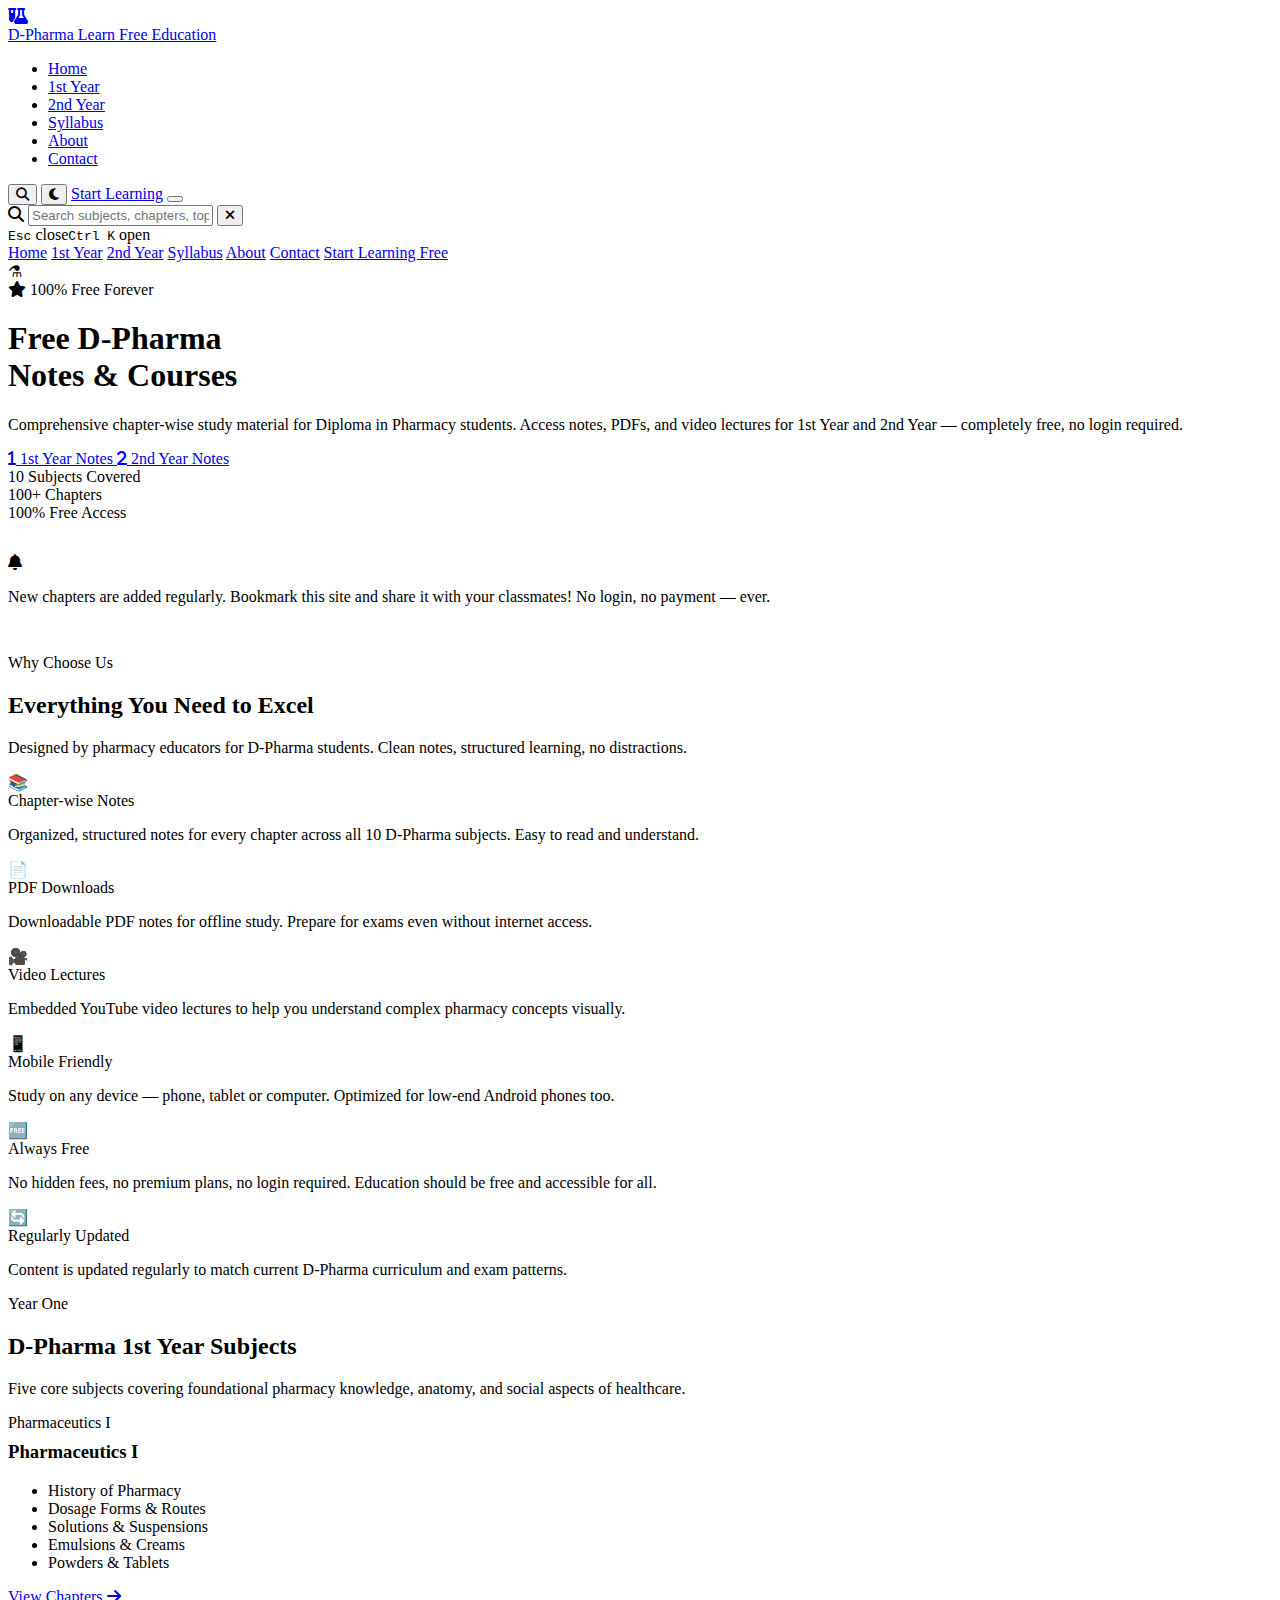
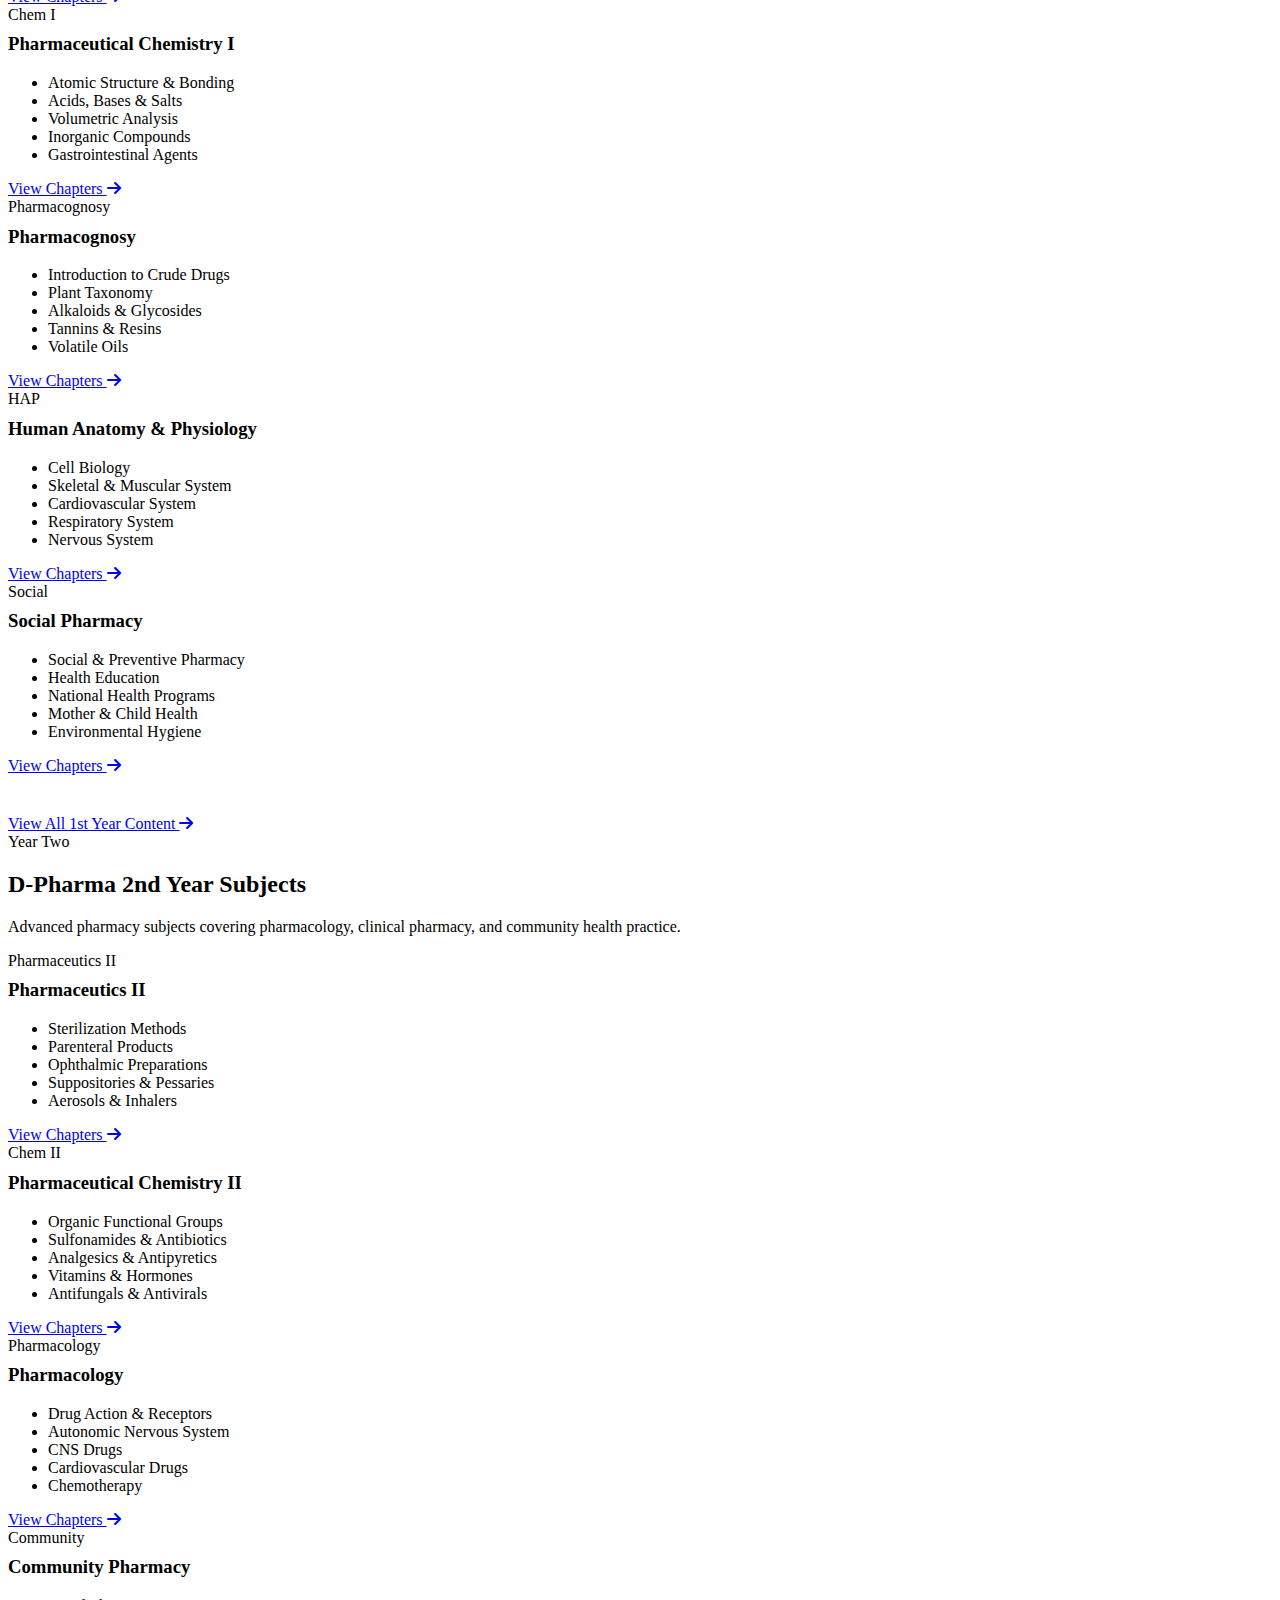
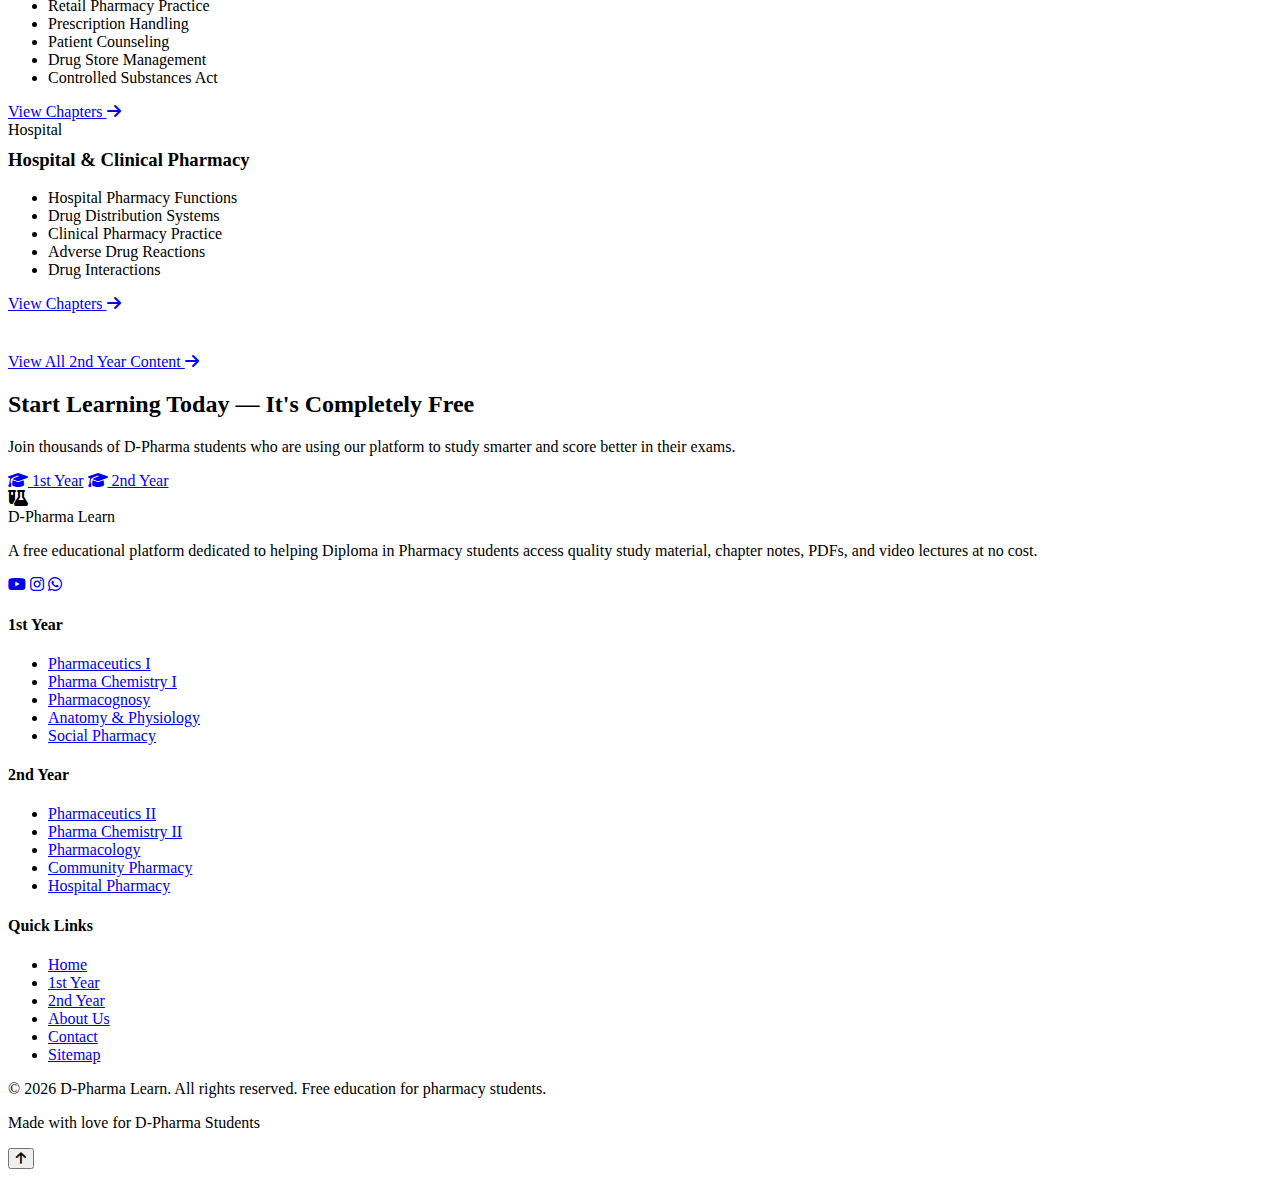
<file: index.html>
<!DOCTYPE html>
<html lang="en" data-theme="light">
  <html lang="en" data-theme="night">
<head>
  <meta charset="UTF-8" />
  <meta name="viewport" content="width=device-width, initial-scale=1.0" />
  <title>Free D-Pharma Notes & Study Material | Diploma in Pharmacy Online Learning</title>
  <meta name="description" content="Free D-Pharma (Diploma in Pharmacy) notes, chapter-wise study material, videos and PDFs for 1st Year and 2nd Year students. Covers Pharmaceutics, Pharmacology, Chemistry & more." />
  <meta name="keywords" content="D-Pharma notes, diploma in pharmacy, free pharmacy notes, pharmaceutics notes, pharmacology notes, D-Pharma 1st year, D-Pharma 2nd year" />
  <meta name="robots" content="index, follow" />
  <meta name="author" content="D-Pharma Learn" />
  <link rel="canonical" href="https://dpharmalearn.github.io/index.html" />

  <!-- Open Graph -->
  <meta property="og:title" content="Free D-Pharma Notes & Study Material" />
  <meta property="og:description" content="Chapter-wise D-Pharma study notes, PDFs and video lectures for 1st & 2nd Year students. 100% free forever." />
  <meta property="og:type" content="website" />
  <meta property="og:url" content="https://dpharmalearn.github.io/index.html" />
  <meta property="og:image" content="https://dpharmalearn.github.io/assets/images/og-image.png" />
  <meta property="og:site_name" content="D-Pharma Learn" />

  <!-- Twitter Card -->
  <meta name="twitter:card" content="summary_large_image" />
  <meta name="twitter:title" content="Free D-Pharma Notes & Study Material" />
  <meta name="twitter:description" content="Free chapter-wise D-Pharma notes for 1st and 2nd year students." />

  <!-- Schema.org -->
  <script type="application/ld+json">
  {
    "@context": "https://schema.org",
    "@type": "EducationalOrganization",
    "name": "D-Pharma Learn",
    "description": "Free Diploma in Pharmacy educational platform",
    "url": "https://dpharmalearn.github.io",
    "educationalCredentialAwarded": "Diploma in Pharmacy",
    "offers": {
      "@type": "Offer",
      "price": "0",
      "priceCurrency": "INR"
    }
  }
  </script>

  <link rel="stylesheet" href="css/style.css" />
  <link rel="stylesheet" href="https://cdnjs.cloudflare.com/ajax/libs/font-awesome/6.5.0/css/all.min.css" />
</head>
<body>

<!-- ════ HEADER ════ -->
<header class="site-header" role="banner">
  <nav class="nav-container" aria-label="Main navigation">
    <a class="nav-brand" href="index.html" aria-label="D-Pharma Learn Home">
      <div class="nav-logo" aria-hidden="true"><i class="fa-solid fa-flask-vial"></i></div>
      <div class="nav-brand-text">
        <span class="nav-brand-name">D-Pharma Learn</span>
        <span class="nav-brand-tag">Free Education</span>
      </div>
    </a>
    <ul class="nav-links" role="list">
      <li><a href="index.html" class="active">Home</a></li>
      <li><a href="year1.html">1st Year</a></li>
      <li><a href="year2.html">2nd Year</a></li>
      <li><a href="syllabus.html">Syllabus</a></li>
      <li><a href="about.html">About</a></li>
      <li><a href="contact.html">Contact</a></li>
    </ul>
    <div class="nav-cta">
      <button class="search-toggle-btn" id="searchToggle" aria-label="Search"><i class="fa-solid fa-magnifying-glass"></i></button>
      <button class="theme-toggle-btn" id="themeToggle" aria-label="Toggle theme"><i class="fa-solid fa-moon" id="themeIcon"></i></button>
      <a href="year1.html" class="btn btn-primary btn-sm">Start Learning</a>
      <button class="hamburger" id="hamburger" aria-label="Toggle menu" aria-expanded="false">
        <span></span><span></span><span></span>
      </button>
    </div>
  </nav>
</header>

<!-- Search Overlay -->
<div class="search-overlay" id="searchOverlay">
  <div class="search-box">
    <div class="search-box-top">
      <i class="fa-solid fa-magnifying-glass"></i>
      <input type="text" id="searchInput" placeholder="Search subjects, chapters, topics…" autocomplete="off" />
      <button class="search-x" id="searchClose"><i class="fa-solid fa-xmark"></i></button>
    </div>
    <div class="search-results-wrap" id="searchResults"></div>
    <div class="search-box-foot">
      <span><kbd>Esc</kbd> close</span><span><kbd>Ctrl K</kbd> open</span>
    </div>
  </div>
</div>

<!-- Mobile Nav -->
<nav class="mobile-nav" id="mobileNav" aria-label="Mobile navigation">
  <a href="index.html">Home</a>
  <a href="year1.html">1st Year</a>
  <a href="year2.html">2nd Year</a>
  <a href="syllabus.html">Syllabus</a>
  <a href="about.html">About</a>
  <a href="contact.html">Contact</a>
  <a href="year1.html" class="btn btn-primary">Start Learning Free</a>
</nav>

<!-- ════ HERO ════ -->
<main id="main-content">
<section class="hero" aria-labelledby="hero-heading">
  <div class="hero-grid" aria-hidden="true"></div>
  <div class="hero-visual" aria-hidden="true">⚗</div>
  <div class="container">
    <div class="hero-content">
      <div class="hero-badge fade-up">
        <span class="badge badge-secondary"><i class="fa-solid fa-star"></i> 100% Free Forever</span>
      </div>
      <h1 id="hero-heading" class="fade-up fade-up-1">
        Free <span>D-Pharma</span><br>Notes & Courses
      </h1>
      <p class="hero-desc fade-up fade-up-2">
        Comprehensive chapter-wise study material for Diploma in Pharmacy students. Access notes, PDFs, and video lectures for 1st Year and 2nd Year — completely free, no login required.
      </p>
      <div class="hero-actions fade-up fade-up-3">
        <a href="year1.html" class="btn btn-secondary btn-lg">
          <i class="fa-solid fa-1"></i> 1st Year Notes
        </a>
        <a href="year2.html" class="btn btn-ghost btn-lg">
          <i class="fa-solid fa-2"></i> 2nd Year Notes
        </a>
      </div>
      <div class="hero-stats fade-up fade-up-4">
        <div class="stat-item">
          <span class="stat-num">10</span>
          <span class="stat-label">Subjects Covered</span>
        </div>
        <div class="stat-item">
          <span class="stat-num">100+</span>
          <span class="stat-label">Chapters</span>
        </div>
        <div class="stat-item">
          <span class="stat-num">100%</span>
          <span class="stat-label">Free Access</span>
        </div>
      </div>
    </div>
  </div>
</section>

<!-- ════ NOTICE ════ -->
<section class="section-sm" style="padding: 2rem 0;">
  <div class="container">
    <div class="notice-bar">
      <i class="fa-solid fa-bell"></i>
      <p>New chapters are added regularly. Bookmark this site and share it with your classmates! No login, no payment — ever.</p>
    </div>
  </div>
</section>

<!-- ════ FEATURES ════ -->
<section class="section" aria-labelledby="features-heading">
  <div class="container">
    <div class="text-center">
      <span class="section-label">Why Choose Us</span>
      <h2 class="section-title" id="features-heading">Everything You Need to Excel</h2>
      <p class="section-desc">Designed by pharmacy educators for D-Pharma students. Clean notes, structured learning, no distractions.</p>
    </div>
    <div class="features-grid reveal">
      <div class="feature-card">
        <div class="feature-icon">📚</div>
        <div class="feature-title">Chapter-wise Notes</div>
        <p class="feature-desc">Organized, structured notes for every chapter across all 10 D-Pharma subjects. Easy to read and understand.</p>
      </div>
      <div class="feature-card">
        <div class="feature-icon">📄</div>
        <div class="feature-title">PDF Downloads</div>
        <p class="feature-desc">Downloadable PDF notes for offline study. Prepare for exams even without internet access.</p>
      </div>
      <div class="feature-card">
        <div class="feature-icon">🎥</div>
        <div class="feature-title">Video Lectures</div>
        <p class="feature-desc">Embedded YouTube video lectures to help you understand complex pharmacy concepts visually.</p>
      </div>
      <div class="feature-card">
        <div class="feature-icon">📱</div>
        <div class="feature-title">Mobile Friendly</div>
        <p class="feature-desc">Study on any device — phone, tablet or computer. Optimized for low-end Android phones too.</p>
      </div>
      <div class="feature-card">
        <div class="feature-icon">🆓</div>
        <div class="feature-title">Always Free</div>
        <p class="feature-desc">No hidden fees, no premium plans, no login required. Education should be free and accessible for all.</p>
      </div>
      <div class="feature-card">
        <div class="feature-icon">🔄</div>
        <div class="feature-title">Regularly Updated</div>
        <p class="feature-desc">Content is updated regularly to match current D-Pharma curriculum and exam patterns.</p>
      </div>
    </div>
  </div>
</section>

<!-- ════ 1ST YEAR SUBJECTS ════ -->
<section class="section" style="background: var(--bg-alt);" aria-labelledby="year1-heading">
  <div class="container">
    <div class="text-center">
      <span class="section-label">Year One</span>
      <h2 class="section-title" id="year1-heading">D-Pharma 1st Year Subjects</h2>
      <p class="section-desc">Five core subjects covering foundational pharmacy knowledge, anatomy, and social aspects of healthcare.</p>
    </div>
    <div class="grid-auto reveal">

      <article class="card subject-card">
        <div class="subject-card-header">
          <span class="badge badge-primary">Pharmaceutics I</span>
          <h3 class="card-title" style="margin-top:.6rem;">Pharmaceutics I</h3>
        </div>
        <div class="subject-card-body">
          <ul>
            <li>History of Pharmacy</li>
            <li>Dosage Forms & Routes</li>
            <li>Solutions & Suspensions</li>
            <li>Emulsions & Creams</li>
            <li>Powders & Tablets</li>
          </ul>
        </div>
        <div class="subject-card-footer">
          <a href="subject.html?subject=pharmaceutics-1&year=1" class="btn btn-primary btn-sm">View Chapters <i class="fa-solid fa-arrow-right"></i></a>
        </div>
      </article>

      <article class="card subject-card">
        <div class="subject-card-header">
          <span class="badge badge-secondary">Chem I</span>
          <h3 class="card-title" style="margin-top:.6rem;">Pharmaceutical Chemistry I</h3>
        </div>
        <div class="subject-card-body">
          <ul>
            <li>Atomic Structure & Bonding</li>
            <li>Acids, Bases & Salts</li>
            <li>Volumetric Analysis</li>
            <li>Inorganic Compounds</li>
            <li>Gastrointestinal Agents</li>
          </ul>
        </div>
        <div class="subject-card-footer">
          <a href="subject.html?subject=pharma-chem-1&year=1" class="btn btn-primary btn-sm">View Chapters <i class="fa-solid fa-arrow-right"></i></a>
        </div>
      </article>

      <article class="card subject-card">
        <div class="subject-card-header">
          <span class="badge badge-accent">Pharmacognosy</span>
          <h3 class="card-title" style="margin-top:.6rem;">Pharmacognosy</h3>
        </div>
        <div class="subject-card-body">
          <ul>
            <li>Introduction to Crude Drugs</li>
            <li>Plant Taxonomy</li>
            <li>Alkaloids & Glycosides</li>
            <li>Tannins & Resins</li>
            <li>Volatile Oils</li>
          </ul>
        </div>
        <div class="subject-card-footer">
          <a href="subject.html?subject=pharmacognosy&year=1" class="btn btn-primary btn-sm">View Chapters <i class="fa-solid fa-arrow-right"></i></a>
        </div>
      </article>

      <article class="card subject-card">
        <div class="subject-card-header">
          <span class="badge badge-primary">HAP</span>
          <h3 class="card-title" style="margin-top:.6rem;">Human Anatomy & Physiology</h3>
        </div>
        <div class="subject-card-body">
          <ul>
            <li>Cell Biology</li>
            <li>Skeletal & Muscular System</li>
            <li>Cardiovascular System</li>
            <li>Respiratory System</li>
            <li>Nervous System</li>
          </ul>
        </div>
        <div class="subject-card-footer">
          <a href="subject.html?subject=anatomy-physiology&year=1" class="btn btn-primary btn-sm">View Chapters <i class="fa-solid fa-arrow-right"></i></a>
        </div>
      </article>

      <article class="card subject-card">
        <div class="subject-card-header">
          <span class="badge badge-secondary">Social</span>
          <h3 class="card-title" style="margin-top:.6rem;">Social Pharmacy</h3>
        </div>
        <div class="subject-card-body">
          <ul>
            <li>Social & Preventive Pharmacy</li>
            <li>Health Education</li>
            <li>National Health Programs</li>
            <li>Mother & Child Health</li>
            <li>Environmental Hygiene</li>
          </ul>
        </div>
        <div class="subject-card-footer">
          <a href="subject.html?subject=social-pharmacy&year=1" class="btn btn-primary btn-sm">View Chapters <i class="fa-solid fa-arrow-right"></i></a>
        </div>
      </article>

    </div>
    <div class="text-center" style="margin-top:2.5rem;">
      <a href="year1.html" class="btn btn-outline">View All 1st Year Content <i class="fa-solid fa-arrow-right"></i></a>
    </div>
  </div>
</section>

<!-- ════ 2ND YEAR SUBJECTS ════ -->
<section class="section" aria-labelledby="year2-heading">
  <div class="container">
    <div class="text-center">
      <span class="section-label">Year Two</span>
      <h2 class="section-title" id="year2-heading">D-Pharma 2nd Year Subjects</h2>
      <p class="section-desc">Advanced pharmacy subjects covering pharmacology, clinical pharmacy, and community health practice.</p>
    </div>
    <div class="grid-auto reveal">

      <article class="card subject-card">
        <div class="subject-card-header">
          <span class="badge badge-primary">Pharmaceutics II</span>
          <h3 class="card-title" style="margin-top:.6rem;">Pharmaceutics II</h3>
        </div>
        <div class="subject-card-body">
          <ul>
            <li>Sterilization Methods</li>
            <li>Parenteral Products</li>
            <li>Ophthalmic Preparations</li>
            <li>Suppositories & Pessaries</li>
            <li>Aerosols & Inhalers</li>
          </ul>
        </div>
        <div class="subject-card-footer">
          <a href="subject.html?subject=pharmaceutics-2&year=2" class="btn btn-secondary btn-sm">View Chapters <i class="fa-solid fa-arrow-right"></i></a>
        </div>
      </article>

      <article class="card subject-card">
        <div class="subject-card-header">
          <span class="badge badge-secondary">Chem II</span>
          <h3 class="card-title" style="margin-top:.6rem;">Pharmaceutical Chemistry II</h3>
        </div>
        <div class="subject-card-body">
          <ul>
            <li>Organic Functional Groups</li>
            <li>Sulfonamides & Antibiotics</li>
            <li>Analgesics & Antipyretics</li>
            <li>Vitamins & Hormones</li>
            <li>Antifungals & Antivirals</li>
          </ul>
        </div>
        <div class="subject-card-footer">
          <a href="subject.html?subject=pharma-chem-2&year=2" class="btn btn-secondary btn-sm">View Chapters <i class="fa-solid fa-arrow-right"></i></a>
        </div>
      </article>

      <article class="card subject-card">
        <div class="subject-card-header">
          <span class="badge badge-accent">Pharmacology</span>
          <h3 class="card-title" style="margin-top:.6rem;">Pharmacology</h3>
        </div>
        <div class="subject-card-body">
          <ul>
            <li>Drug Action & Receptors</li>
            <li>Autonomic Nervous System</li>
            <li>CNS Drugs</li>
            <li>Cardiovascular Drugs</li>
            <li>Chemotherapy</li>
          </ul>
        </div>
        <div class="subject-card-footer">
          <a href="subject.html?subject=pharmacology&year=2" class="btn btn-secondary btn-sm">View Chapters <i class="fa-solid fa-arrow-right"></i></a>
        </div>
      </article>

      <article class="card subject-card">
        <div class="subject-card-header">
          <span class="badge badge-primary">Community</span>
          <h3 class="card-title" style="margin-top:.6rem;">Community Pharmacy</h3>
        </div>
        <div class="subject-card-body">
          <ul>
            <li>Retail Pharmacy Practice</li>
            <li>Prescription Handling</li>
            <li>Patient Counseling</li>
            <li>Drug Store Management</li>
            <li>Controlled Substances Act</li>
          </ul>
        </div>
        <div class="subject-card-footer">
          <a href="subject.html?subject=community-pharmacy&year=2" class="btn btn-secondary btn-sm">View Chapters <i class="fa-solid fa-arrow-right"></i></a>
        </div>
      </article>

      <article class="card subject-card">
        <div class="subject-card-header">
          <span class="badge badge-secondary">Hospital</span>
          <h3 class="card-title" style="margin-top:.6rem;">Hospital & Clinical Pharmacy</h3>
        </div>
        <div class="subject-card-body">
          <ul>
            <li>Hospital Pharmacy Functions</li>
            <li>Drug Distribution Systems</li>
            <li>Clinical Pharmacy Practice</li>
            <li>Adverse Drug Reactions</li>
            <li>Drug Interactions</li>
          </ul>
        </div>
        <div class="subject-card-footer">
          <a href="subject.html?subject=hospital-pharmacy&year=2" class="btn btn-secondary btn-sm">View Chapters <i class="fa-solid fa-arrow-right"></i></a>
        </div>
      </article>

    </div>
    <div class="text-center" style="margin-top:2.5rem;">
      <a href="year2.html" class="btn btn-outline">View All 2nd Year Content <i class="fa-solid fa-arrow-right"></i></a>
    </div>
  </div>
</section>

<!-- ════ CTA ════ -->
<section class="section">
  <div class="container">
    <div class="cta-banner reveal">
      <h2>Start Learning Today — It's Completely Free</h2>
      <p>Join thousands of D-Pharma students who are using our platform to study smarter and score better in their exams.</p>
      <div class="btn-group">
        <a href="year1.html" class="btn btn-secondary btn-lg"><i class="fa-solid fa-graduation-cap"></i> 1st Year</a>
        <a href="year2.html" class="btn btn-ghost btn-lg"><i class="fa-solid fa-graduation-cap"></i> 2nd Year</a>
      </div>
    </div>
  </div>
</section>

</main>

<!-- ════ FOOTER ════ -->
<footer class="site-footer" role="contentinfo">
  <div class="container">
    <div class="footer-grid">
      <div>
        <div class="footer-brand">
          <div class="footer-logo"><i class="fa-solid fa-flask-vial"></i></div>
          <span class="footer-brand-name">D-Pharma Learn</span>
        </div>
        <p class="footer-desc">A free educational platform dedicated to helping Diploma in Pharmacy students access quality study material, chapter notes, PDFs, and video lectures at no cost.</p>
        <div class="footer-social">
          <a href="#" aria-label="YouTube"><i class="fa-brands fa-youtube"></i></a>
          <a href="#" aria-label="Instagram"><i class="fa-brands fa-instagram"></i></a>
          <a href="#" aria-label="WhatsApp"><i class="fa-brands fa-whatsapp"></i></a>
        </div>
      </div>
      <div class="footer-col">
        <h4>1st Year</h4>
        <ul>
          <li><a href="subject.html?subject=pharmaceutics-1&year=1">Pharmaceutics I</a></li>
          <li><a href="subject.html?subject=pharma-chem-1&year=1">Pharma Chemistry I</a></li>
          <li><a href="subject.html?subject=pharmacognosy&year=1">Pharmacognosy</a></li>
          <li><a href="subject.html?subject=anatomy-physiology&year=1">Anatomy & Physiology</a></li>
          <li><a href="subject.html?subject=social-pharmacy&year=1">Social Pharmacy</a></li>
        </ul>
      </div>
      <div class="footer-col">
        <h4>2nd Year</h4>
        <ul>
          <li><a href="subject.html?subject=pharmaceutics-2&year=2">Pharmaceutics II</a></li>
          <li><a href="subject.html?subject=pharma-chem-2&year=2">Pharma Chemistry II</a></li>
          <li><a href="subject.html?subject=pharmacology&year=2">Pharmacology</a></li>
          <li><a href="subject.html?subject=community-pharmacy&year=2">Community Pharmacy</a></li>
          <li><a href="subject.html?subject=hospital-pharmacy&year=2">Hospital Pharmacy</a></li>
        </ul>
      </div>
      <div class="footer-col">
        <h4>Quick Links</h4>
        <ul>
          <li><a href="index.html">Home</a></li>
          <li><a href="year1.html">1st Year</a></li>
          <li><a href="year2.html">2nd Year</a></li>
          <li><a href="about.html">About Us</a></li>
          <li><a href="contact.html">Contact</a></li>
          <li><a href="sitemap.xml">Sitemap</a></li>
        </ul>
      </div>
    </div>
    <div class="footer-bottom">
      <p>&copy; 2026 D-Pharma Learn. All rights reserved. Free education for pharmacy students.</p>
      <p>Made with love for D-Pharma Students</p>
    </div>
  </div>
</footer>

<button id="backToTop" aria-label="Back to top"><i class="fa-solid fa-arrow-up"></i></button>
<script src="js/main.js"></script>
</body>
</html>
</file>
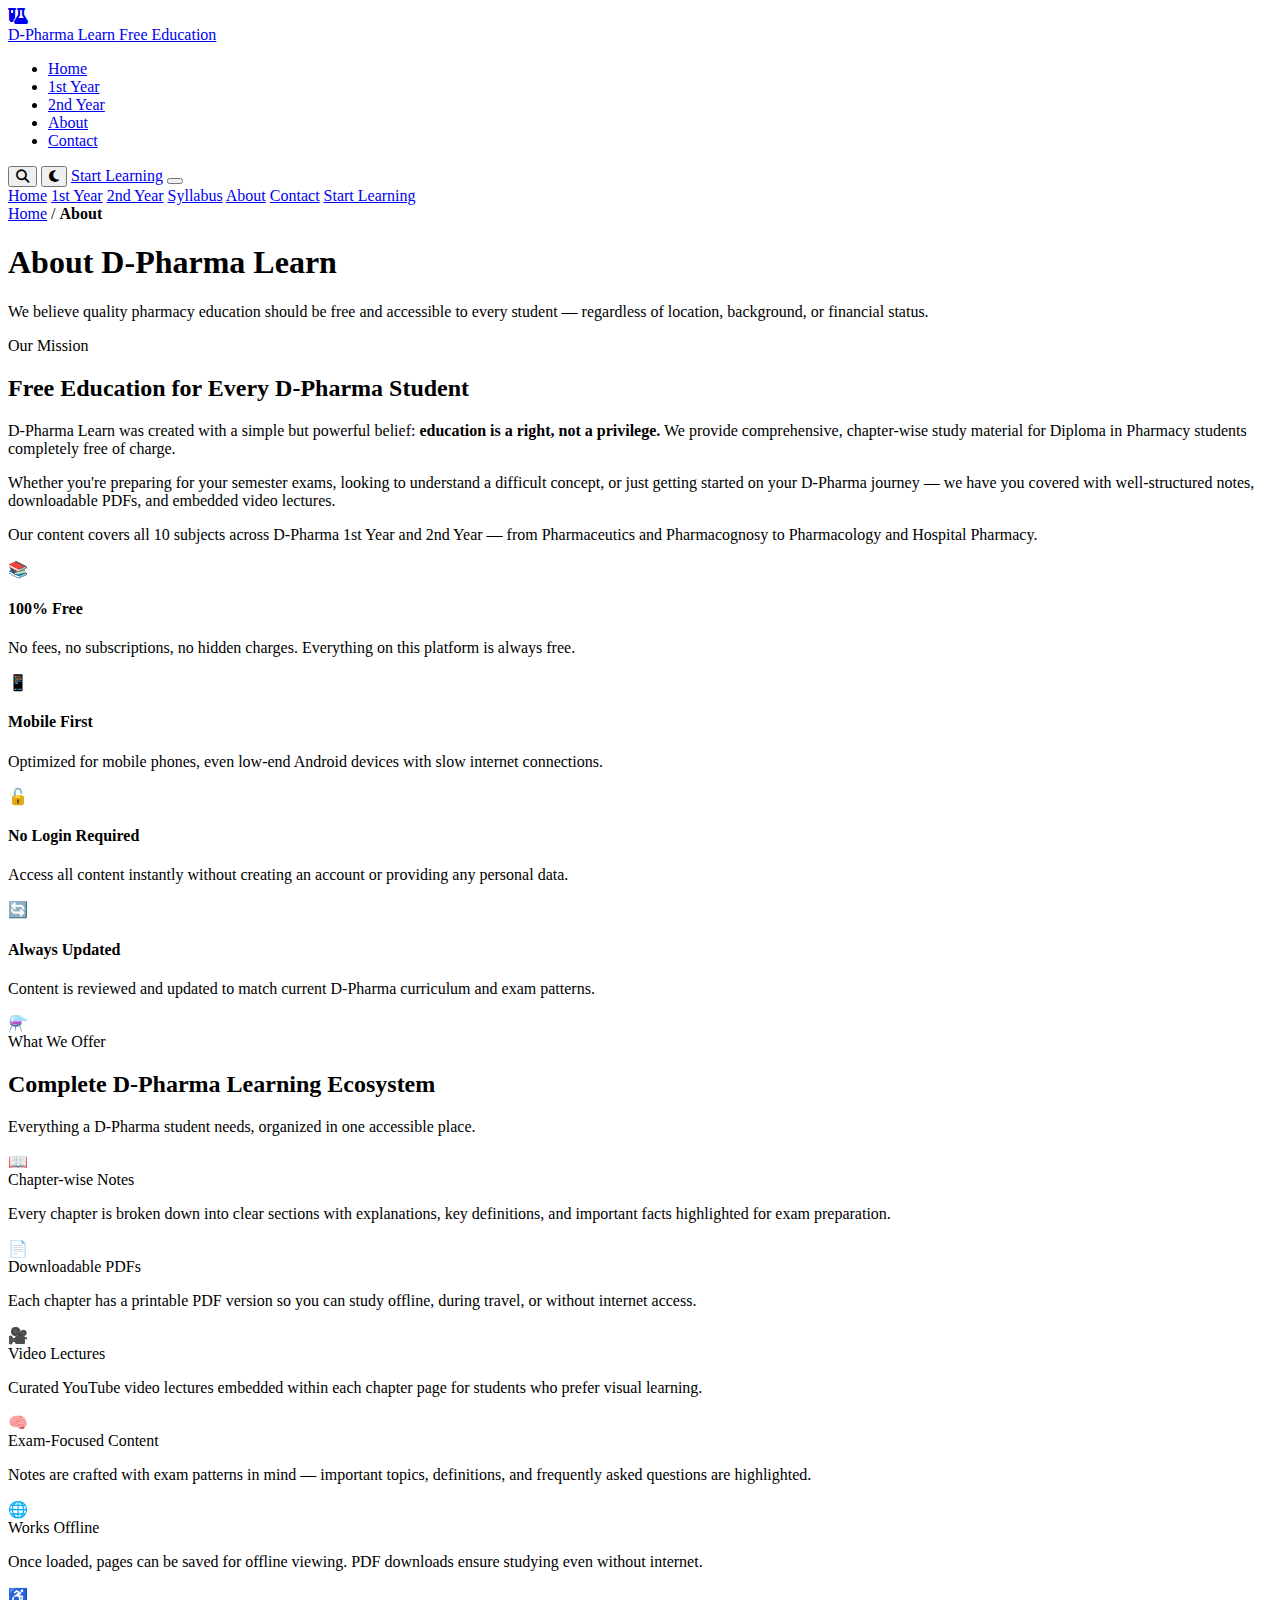
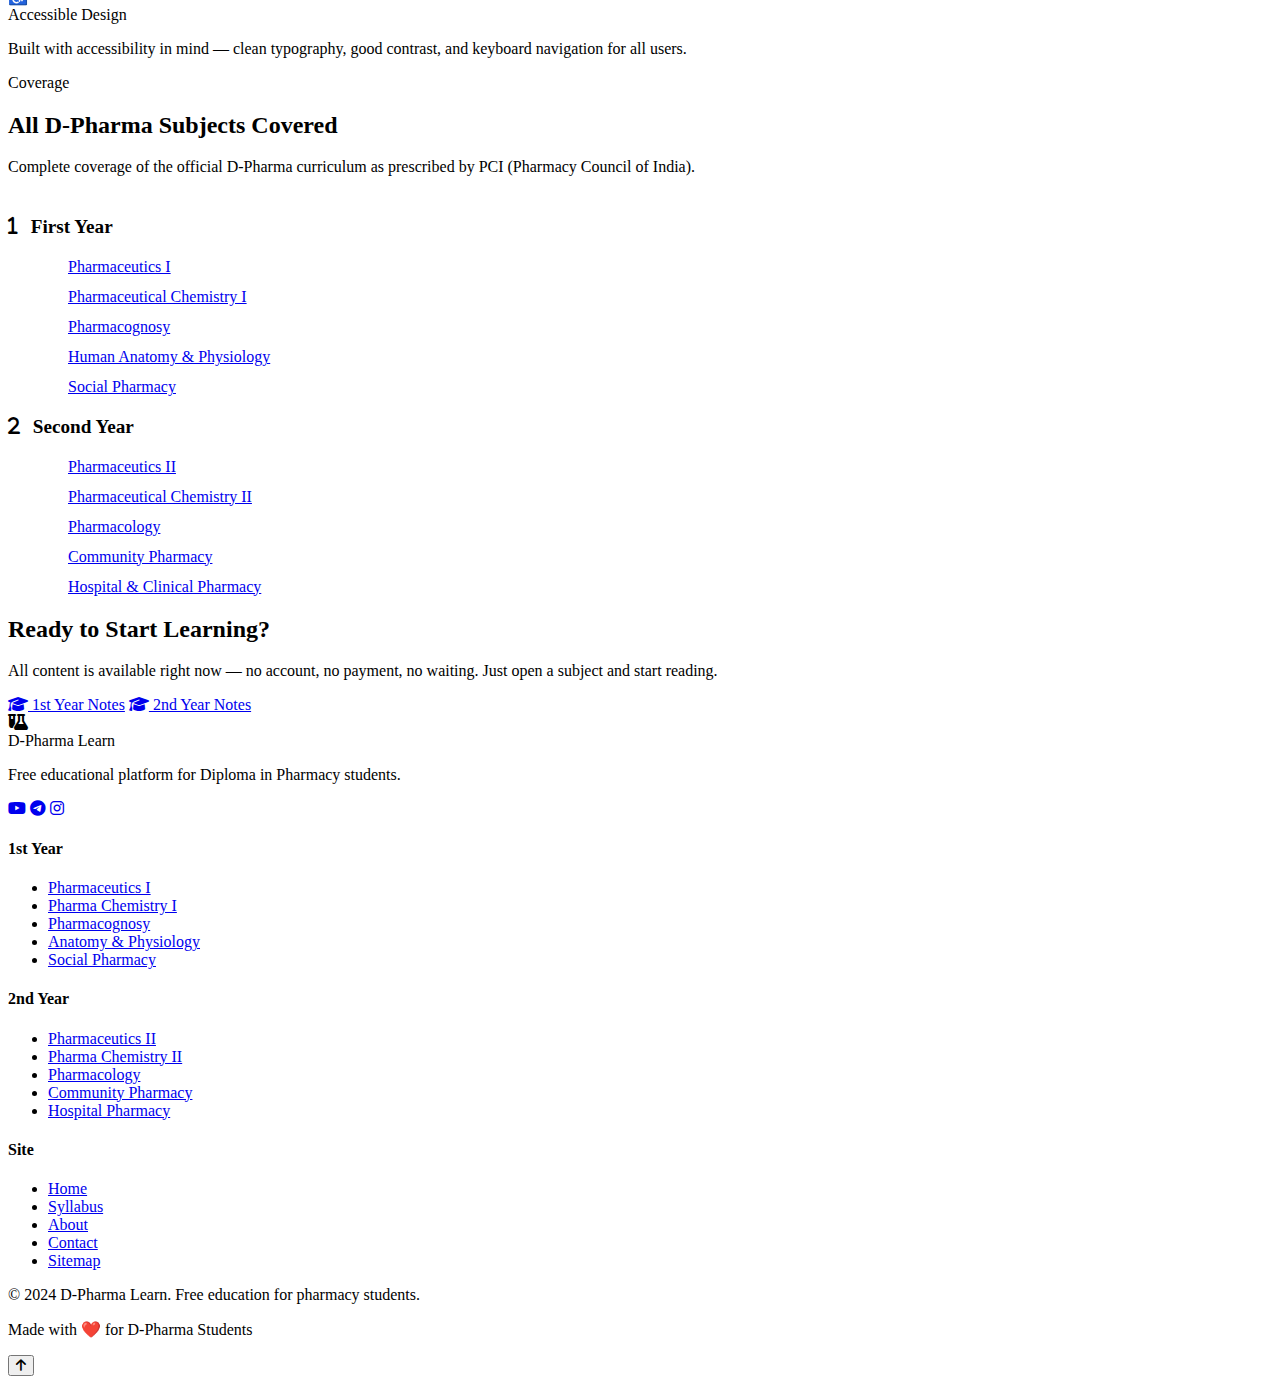
<file: about.html>
<!DOCTYPE html>
<html lang="en" data-theme="light">
<head>
  <meta charset="UTF-8" />
  <meta name="viewport" content="width=device-width, initial-scale=1.0" />
  <title>About D-Pharma Learn – Free Pharmacy Education Platform</title>
  <meta name="description" content="D-Pharma Learn is a free online platform providing chapter-wise notes, PDFs, and video lectures for Diploma in Pharmacy (D-Pharma) students across India." />
  <meta name="robots" content="index, follow" />
  <link rel="canonical" href="https://dpharmalearn.github.io/about.html" />
  <meta property="og:title" content="About D-Pharma Learn" />
  <meta property="og:description" content="Free pharmacy education platform for D-Pharma students. Our mission is to make quality education accessible to everyone." />
  <meta property="og:type" content="website" />
  <link rel="stylesheet" href="css/style.css" />
  <link rel="stylesheet" href="https://cdnjs.cloudflare.com/ajax/libs/font-awesome/6.5.0/css/all.min.css" />
</head>
<body>

<header class="site-header">
  <nav class="nav-container" aria-label="Main navigation">
    <a class="nav-brand" href="index.html">
      <div class="nav-logo"><i class="fa-solid fa-flask-vial"></i></div>
      <div class="nav-brand-text">
        <span class="nav-brand-name">D-Pharma Learn</span>
        <span class="nav-brand-tag">Free Education</span>
      </div>
    </a>
    <ul class="nav-links">
      <li><a href="index.html">Home</a></li>
      <li><a href="year1.html">1st Year</a></li>
      <li><a href="year2.html">2nd Year</a></li>
      <li><a href="about.html" class="active">About</a></li>
      <li><a href="contact.html">Contact</a></li>
    </ul>
    <div class="nav-cta">
      <button class="search-toggle-btn" id="searchToggle" aria-label="Search"><i class="fa-solid fa-magnifying-glass"></i></button>
      <button class="theme-toggle-btn" id="themeToggle" aria-label="Toggle theme"><i class="fa-solid fa-moon" id="themeIcon"></i></button>
      <a href="year1.html" class="btn btn-primary btn-sm">Start Learning</a>
      <button class="hamburger" id="hamburger" aria-label="Toggle menu"><span></span><span></span><span></span></button>
    </div>
  </nav>
</header>

<nav class="mobile-nav" id="mobileNav">
  <a href="index.html">Home</a>
  <a href="year1.html">1st Year</a>
  <a href="year2.html">2nd Year</a>
  <a href="syllabus.html">Syllabus</a>
  <a href="about.html">About</a>
  <a href="contact.html">Contact</a>
  <a href="year1.html" class="btn btn-primary">Start Learning</a>
</nav>

<main id="main-content">

<section class="page-hero">
  <div class="container">
    <nav class="breadcrumb" aria-label="Breadcrumb">
      <a href="index.html">Home</a>
      <span>/</span>
      <strong>About</strong>
    </nav>
    <h1>About D-Pharma Learn</h1>
    <p>We believe quality pharmacy education should be free and accessible to every student — regardless of location, background, or financial status.</p>
  </div>
</section>

<!-- Mission -->
<section class="section">
  <div class="container">
    <div class="about-grid">
      <div>
        <span class="section-label">Our Mission</span>
        <h2 class="section-title">Free Education for Every D-Pharma Student</h2>
        <p>D-Pharma Learn was created with a simple but powerful belief: <strong>education is a right, not a privilege.</strong> We provide comprehensive, chapter-wise study material for Diploma in Pharmacy students completely free of charge.</p>
        <p>Whether you're preparing for your semester exams, looking to understand a difficult concept, or just getting started on your D-Pharma journey — we have you covered with well-structured notes, downloadable PDFs, and embedded video lectures.</p>
        <p>Our content covers all 10 subjects across D-Pharma 1st Year and 2nd Year — from Pharmaceutics and Pharmacognosy to Pharmacology and Hospital Pharmacy.</p>

        <div class="mission-cards">
          <div class="mission-card">
            <div class="mission-card-icon">📚</div>
            <h4>100% Free</h4>
            <p>No fees, no subscriptions, no hidden charges. Everything on this platform is always free.</p>
          </div>
          <div class="mission-card">
            <div class="mission-card-icon">📱</div>
            <h4>Mobile First</h4>
            <p>Optimized for mobile phones, even low-end Android devices with slow internet connections.</p>
          </div>
          <div class="mission-card">
            <div class="mission-card-icon">🔓</div>
            <h4>No Login Required</h4>
            <p>Access all content instantly without creating an account or providing any personal data.</p>
          </div>
          <div class="mission-card">
            <div class="mission-card-icon">🔄</div>
            <h4>Always Updated</h4>
            <p>Content is reviewed and updated to match current D-Pharma curriculum and exam patterns.</p>
          </div>
        </div>
      </div>

      <div class="about-visual" aria-hidden="true">⚗️</div>
    </div>
  </div>
</section>

<!-- What we offer -->
<section class="section" style="background:var(--bg-alt);">
  <div class="container">
    <div class="text-center">
      <span class="section-label">What We Offer</span>
      <h2 class="section-title">Complete D-Pharma Learning Ecosystem</h2>
      <p class="section-desc">Everything a D-Pharma student needs, organized in one accessible place.</p>
    </div>

    <div class="features-grid reveal">
      <div class="feature-card">
        <div class="feature-icon">📖</div>
        <div class="feature-title">Chapter-wise Notes</div>
        <p class="feature-desc">Every chapter is broken down into clear sections with explanations, key definitions, and important facts highlighted for exam preparation.</p>
      </div>
      <div class="feature-card">
        <div class="feature-icon">📄</div>
        <div class="feature-title">Downloadable PDFs</div>
        <p class="feature-desc">Each chapter has a printable PDF version so you can study offline, during travel, or without internet access.</p>
      </div>
      <div class="feature-card">
        <div class="feature-icon">🎥</div>
        <div class="feature-title">Video Lectures</div>
        <p class="feature-desc">Curated YouTube video lectures embedded within each chapter page for students who prefer visual learning.</p>
      </div>
      <div class="feature-card">
        <div class="feature-icon">🧠</div>
        <div class="feature-title">Exam-Focused Content</div>
        <p class="feature-desc">Notes are crafted with exam patterns in mind — important topics, definitions, and frequently asked questions are highlighted.</p>
      </div>
      <div class="feature-card">
        <div class="feature-icon">🌐</div>
        <div class="feature-title">Works Offline</div>
        <p class="feature-desc">Once loaded, pages can be saved for offline viewing. PDF downloads ensure studying even without internet.</p>
      </div>
      <div class="feature-card">
        <div class="feature-icon">♿</div>
        <div class="feature-title">Accessible Design</div>
        <p class="feature-desc">Built with accessibility in mind — clean typography, good contrast, and keyboard navigation for all users.</p>
      </div>
    </div>
  </div>
</section>

<!-- Subjects Covered -->
<section class="section">
  <div class="container">
    <div class="text-center">
      <span class="section-label">Coverage</span>
      <h2 class="section-title">All D-Pharma Subjects Covered</h2>
      <p class="section-desc">Complete coverage of the official D-Pharma curriculum as prescribed by PCI (Pharmacy Council of India).</p>
    </div>
    <div class="grid-2 reveal" style="margin-top:2.5rem;">
      <div class="card card-body">
        <h3 style="font-size:1.2rem; color:var(--primary); margin-bottom:1.25rem;"><i class="fa-solid fa-1" style="margin-right:.5rem;"></i> First Year</h3>
        <ul style="display:flex; flex-direction:column; gap:.75rem;">
          <li style="display:flex; align-items:center; gap:.75rem;"><span style="width:8px; height:8px; border-radius:50%; background:var(--primary-light); flex-shrink:0;"></span><a href="subject.html?subject=pharmaceutics-1&year=1">Pharmaceutics I</a></li>
          <li style="display:flex; align-items:center; gap:.75rem;"><span style="width:8px; height:8px; border-radius:50%; background:var(--primary-light); flex-shrink:0;"></span><a href="subject.html?subject=pharma-chem-1&year=1">Pharmaceutical Chemistry I</a></li>
          <li style="display:flex; align-items:center; gap:.75rem;"><span style="width:8px; height:8px; border-radius:50%; background:var(--primary-light); flex-shrink:0;"></span><a href="subject.html?subject=pharmacognosy&year=1">Pharmacognosy</a></li>
          <li style="display:flex; align-items:center; gap:.75rem;"><span style="width:8px; height:8px; border-radius:50%; background:var(--primary-light); flex-shrink:0;"></span><a href="subject.html?subject=anatomy-physiology&year=1">Human Anatomy & Physiology</a></li>
          <li style="display:flex; align-items:center; gap:.75rem;"><span style="width:8px; height:8px; border-radius:50%; background:var(--primary-light); flex-shrink:0;"></span><a href="subject.html?subject=social-pharmacy&year=1">Social Pharmacy</a></li>
        </ul>
      </div>
      <div class="card card-body">
        <h3 style="font-size:1.2rem; color:var(--secondary); margin-bottom:1.25rem;"><i class="fa-solid fa-2" style="margin-right:.5rem;"></i> Second Year</h3>
        <ul style="display:flex; flex-direction:column; gap:.75rem;">
          <li style="display:flex; align-items:center; gap:.75rem;"><span style="width:8px; height:8px; border-radius:50%; background:var(--secondary); flex-shrink:0;"></span><a href="subject.html?subject=pharmaceutics-2&year=2">Pharmaceutics II</a></li>
          <li style="display:flex; align-items:center; gap:.75rem;"><span style="width:8px; height:8px; border-radius:50%; background:var(--secondary); flex-shrink:0;"></span><a href="subject.html?subject=pharma-chem-2&year=2">Pharmaceutical Chemistry II</a></li>
          <li style="display:flex; align-items:center; gap:.75rem;"><span style="width:8px; height:8px; border-radius:50%; background:var(--secondary); flex-shrink:0;"></span><a href="subject.html?subject=pharmacology&year=2">Pharmacology</a></li>
          <li style="display:flex; align-items:center; gap:.75rem;"><span style="width:8px; height:8px; border-radius:50%; background:var(--secondary); flex-shrink:0;"></span><a href="subject.html?subject=community-pharmacy&year=2">Community Pharmacy</a></li>
          <li style="display:flex; align-items:center; gap:.75rem;"><span style="width:8px; height:8px; border-radius:50%; background:var(--secondary); flex-shrink:0;"></span><a href="subject.html?subject=hospital-pharmacy&year=2">Hospital & Clinical Pharmacy</a></li>
        </ul>
      </div>
    </div>
  </div>
</section>

<!-- CTA -->
<section class="section">
  <div class="container">
    <div class="cta-banner reveal">
      <h2>Ready to Start Learning?</h2>
      <p>All content is available right now — no account, no payment, no waiting. Just open a subject and start reading.</p>
      <div class="btn-group">
        <a href="year1.html" class="btn btn-secondary btn-lg"><i class="fa-solid fa-graduation-cap"></i> 1st Year Notes</a>
        <a href="year2.html" class="btn btn-ghost btn-lg"><i class="fa-solid fa-graduation-cap"></i> 2nd Year Notes</a>
      </div>
    </div>
  </div>
</section>

</main>

<footer class="site-footer">
  <div class="container">
    <div class="footer-grid">
      <div>
        <div class="footer-brand">
          <div class="footer-logo"><i class="fa-solid fa-flask-vial"></i></div>
          <span class="footer-brand-name">D-Pharma Learn</span>
        </div>
        <p class="footer-desc">Free educational platform for Diploma in Pharmacy students.</p>
        <div class="footer-social">
          <a href="#" aria-label="YouTube"><i class="fa-brands fa-youtube"></i></a>
          <a href="#" aria-label="Telegram"><i class="fa-brands fa-telegram"></i></a>
          <a href="#" aria-label="Instagram"><i class="fa-brands fa-instagram"></i></a>
        </div>
      </div>
      <div class="footer-col">
        <h4>1st Year</h4>
        <ul>
          <li><a href="subject.html?subject=pharmaceutics-1&year=1">Pharmaceutics I</a></li>
          <li><a href="subject.html?subject=pharma-chem-1&year=1">Pharma Chemistry I</a></li>
          <li><a href="subject.html?subject=pharmacognosy&year=1">Pharmacognosy</a></li>
          <li><a href="subject.html?subject=anatomy-physiology&year=1">Anatomy & Physiology</a></li>
          <li><a href="subject.html?subject=social-pharmacy&year=1">Social Pharmacy</a></li>
        </ul>
      </div>
      <div class="footer-col">
        <h4>2nd Year</h4>
        <ul>
          <li><a href="subject.html?subject=pharmaceutics-2&year=2">Pharmaceutics II</a></li>
          <li><a href="subject.html?subject=pharma-chem-2&year=2">Pharma Chemistry II</a></li>
          <li><a href="subject.html?subject=pharmacology&year=2">Pharmacology</a></li>
          <li><a href="subject.html?subject=community-pharmacy&year=2">Community Pharmacy</a></li>
          <li><a href="subject.html?subject=hospital-pharmacy&year=2">Hospital Pharmacy</a></li>
        </ul>
      </div>
      <div class="footer-col">
        <h4>Site</h4>
        <ul>
          <li><a href="index.html">Home</a></li>
          <li><a href="syllabus.html">Syllabus</a></li>
      <li><a href="about.html">About</a></li>
          <li><a href="contact.html">Contact</a></li>
          <li><a href="sitemap.xml">Sitemap</a></li>
        </ul>
      </div>
    </div>
    <div class="footer-bottom">
      <p>&copy; 2024 D-Pharma Learn. Free education for pharmacy students.</p>
      <p>Made with ❤️ for D-Pharma Students</p>
    </div>
  </div>
</footer>

<button id="backToTop" aria-label="Back to top"><i class="fa-solid fa-arrow-up"></i></button>
<script src="js/main.js"></script>
</body>
</html>
</file>
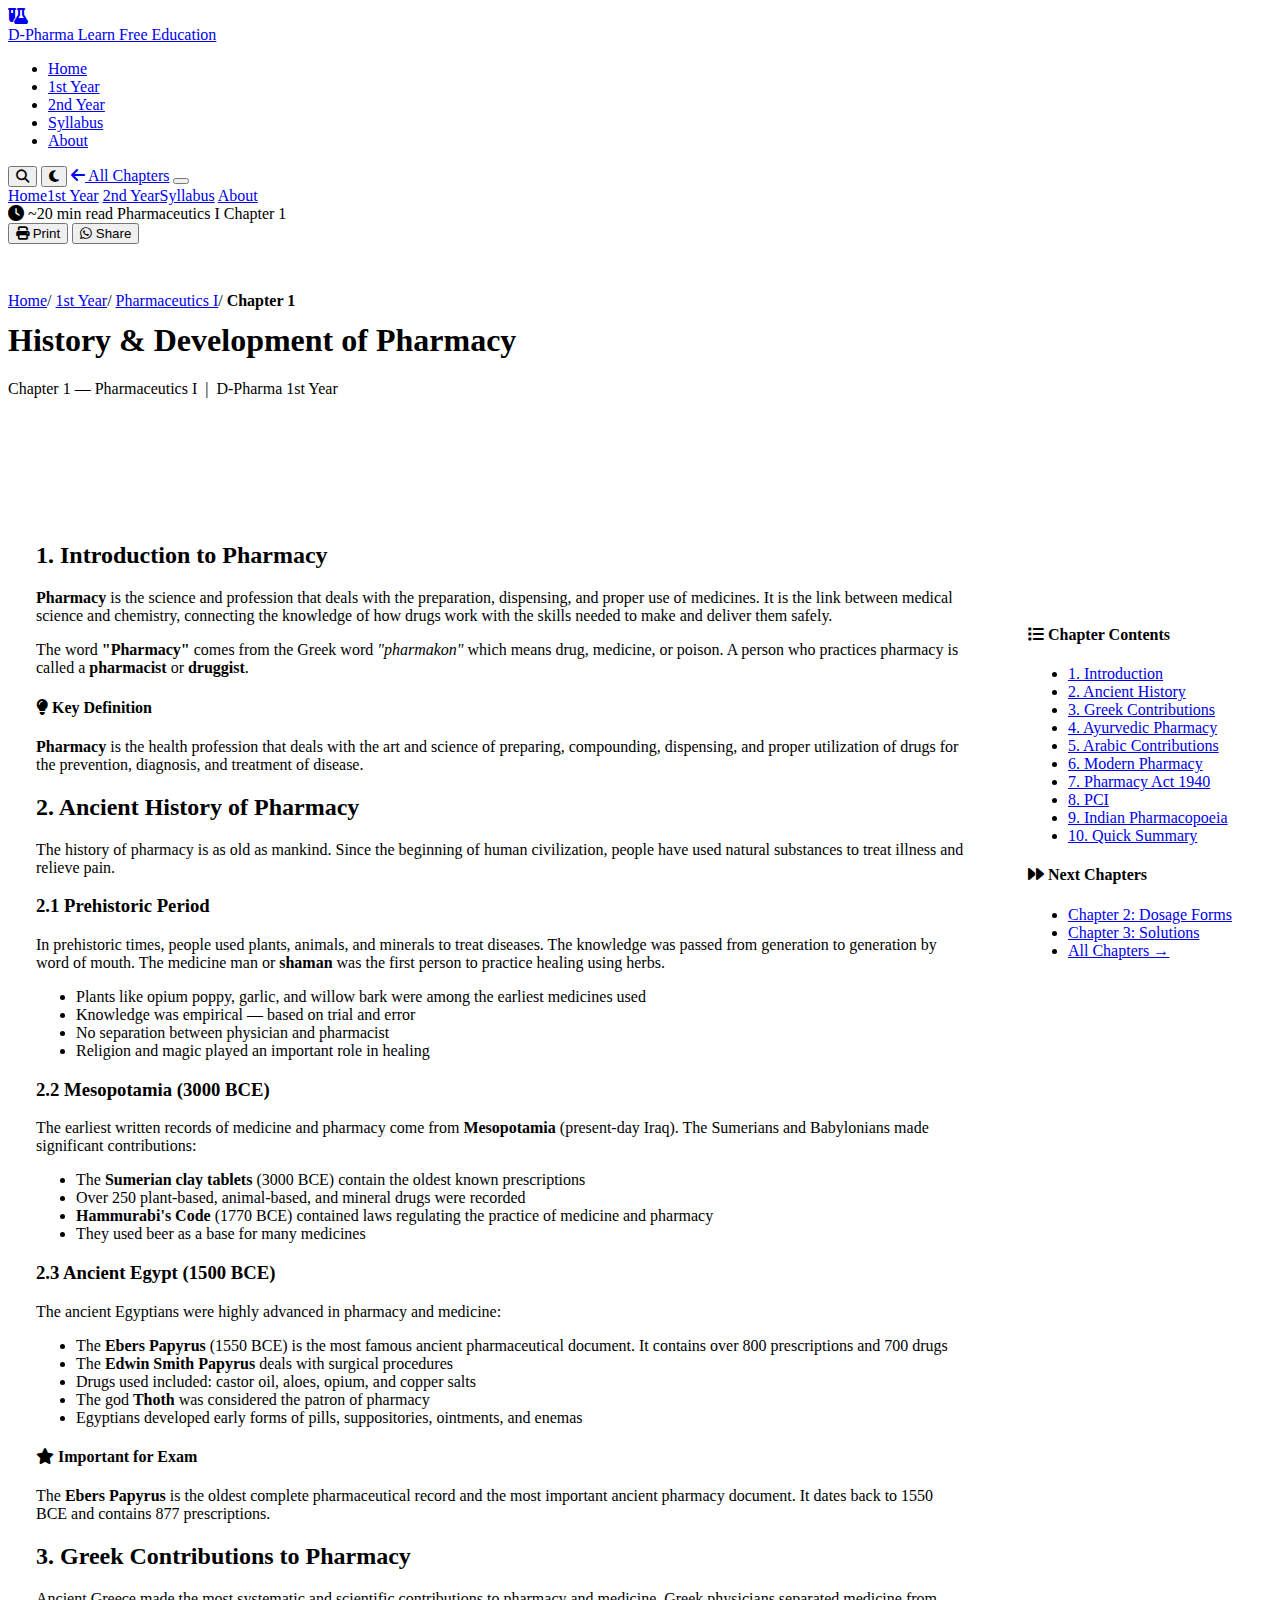
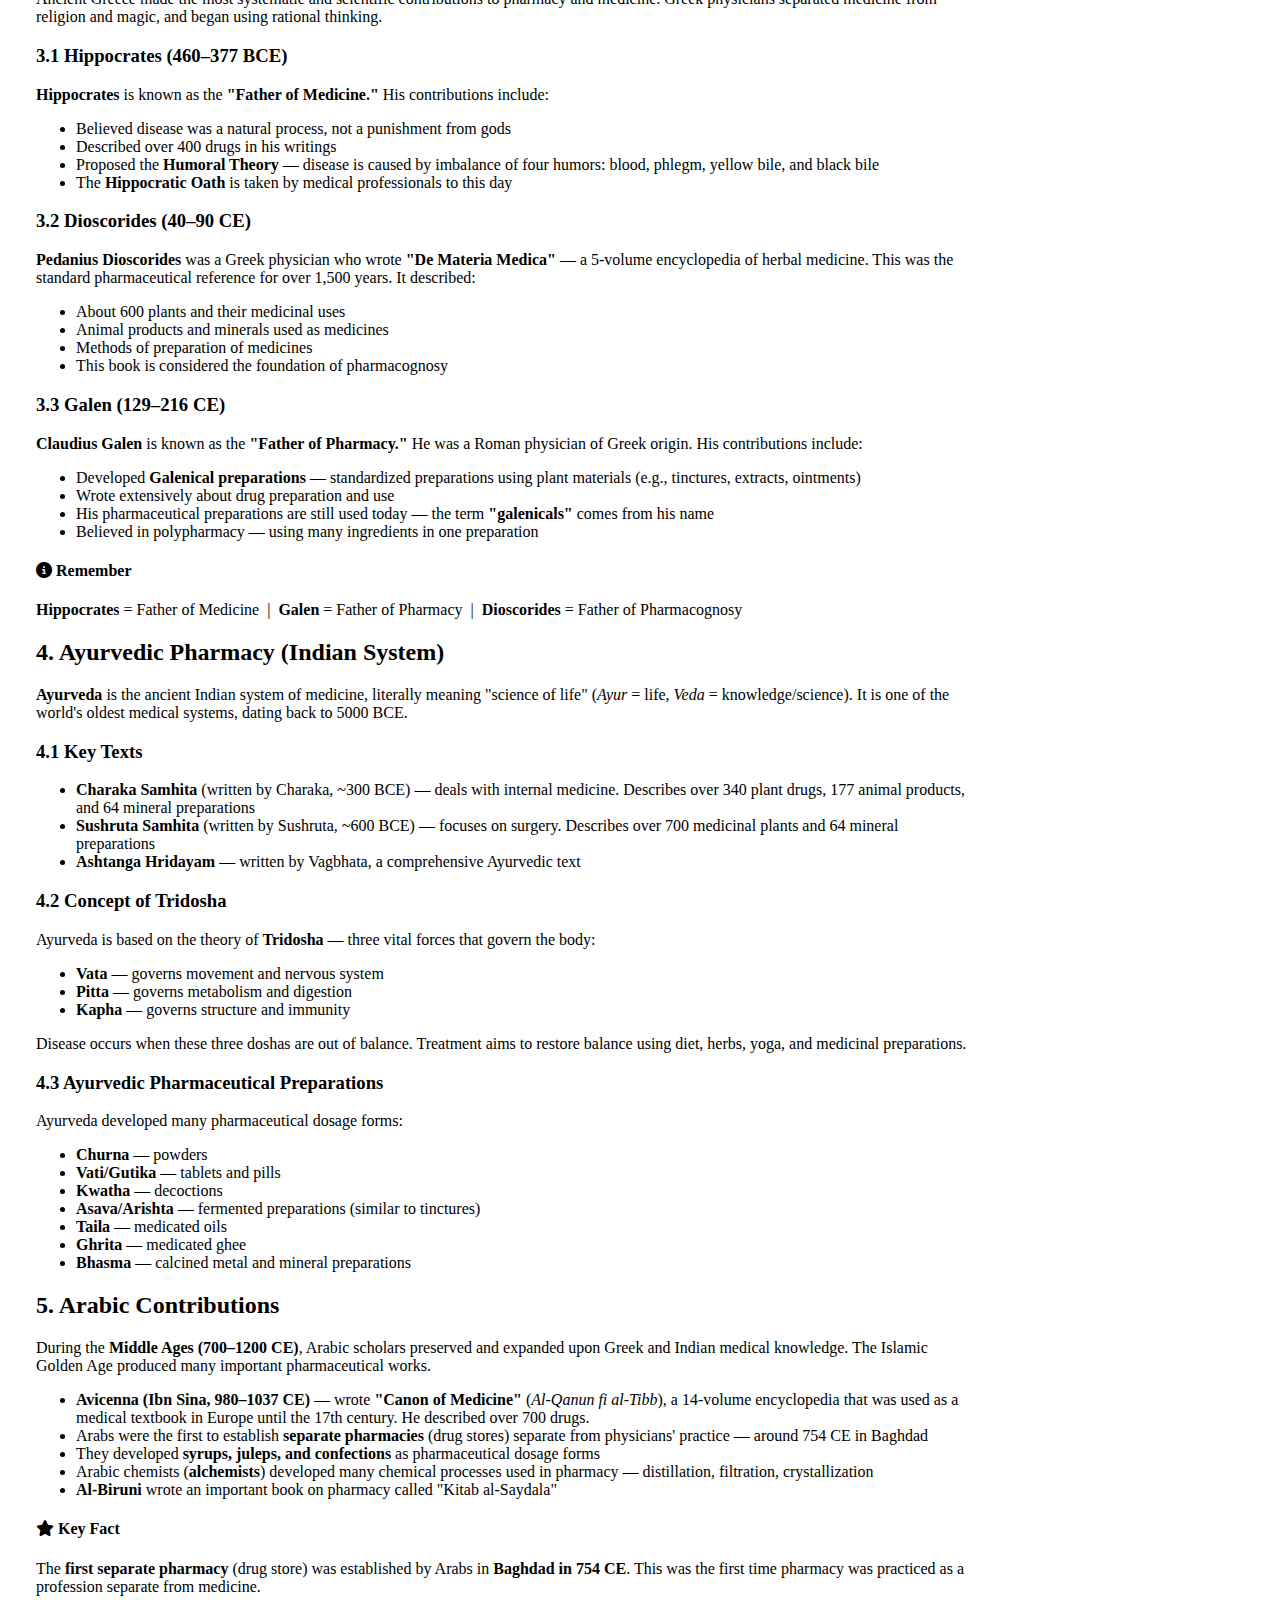
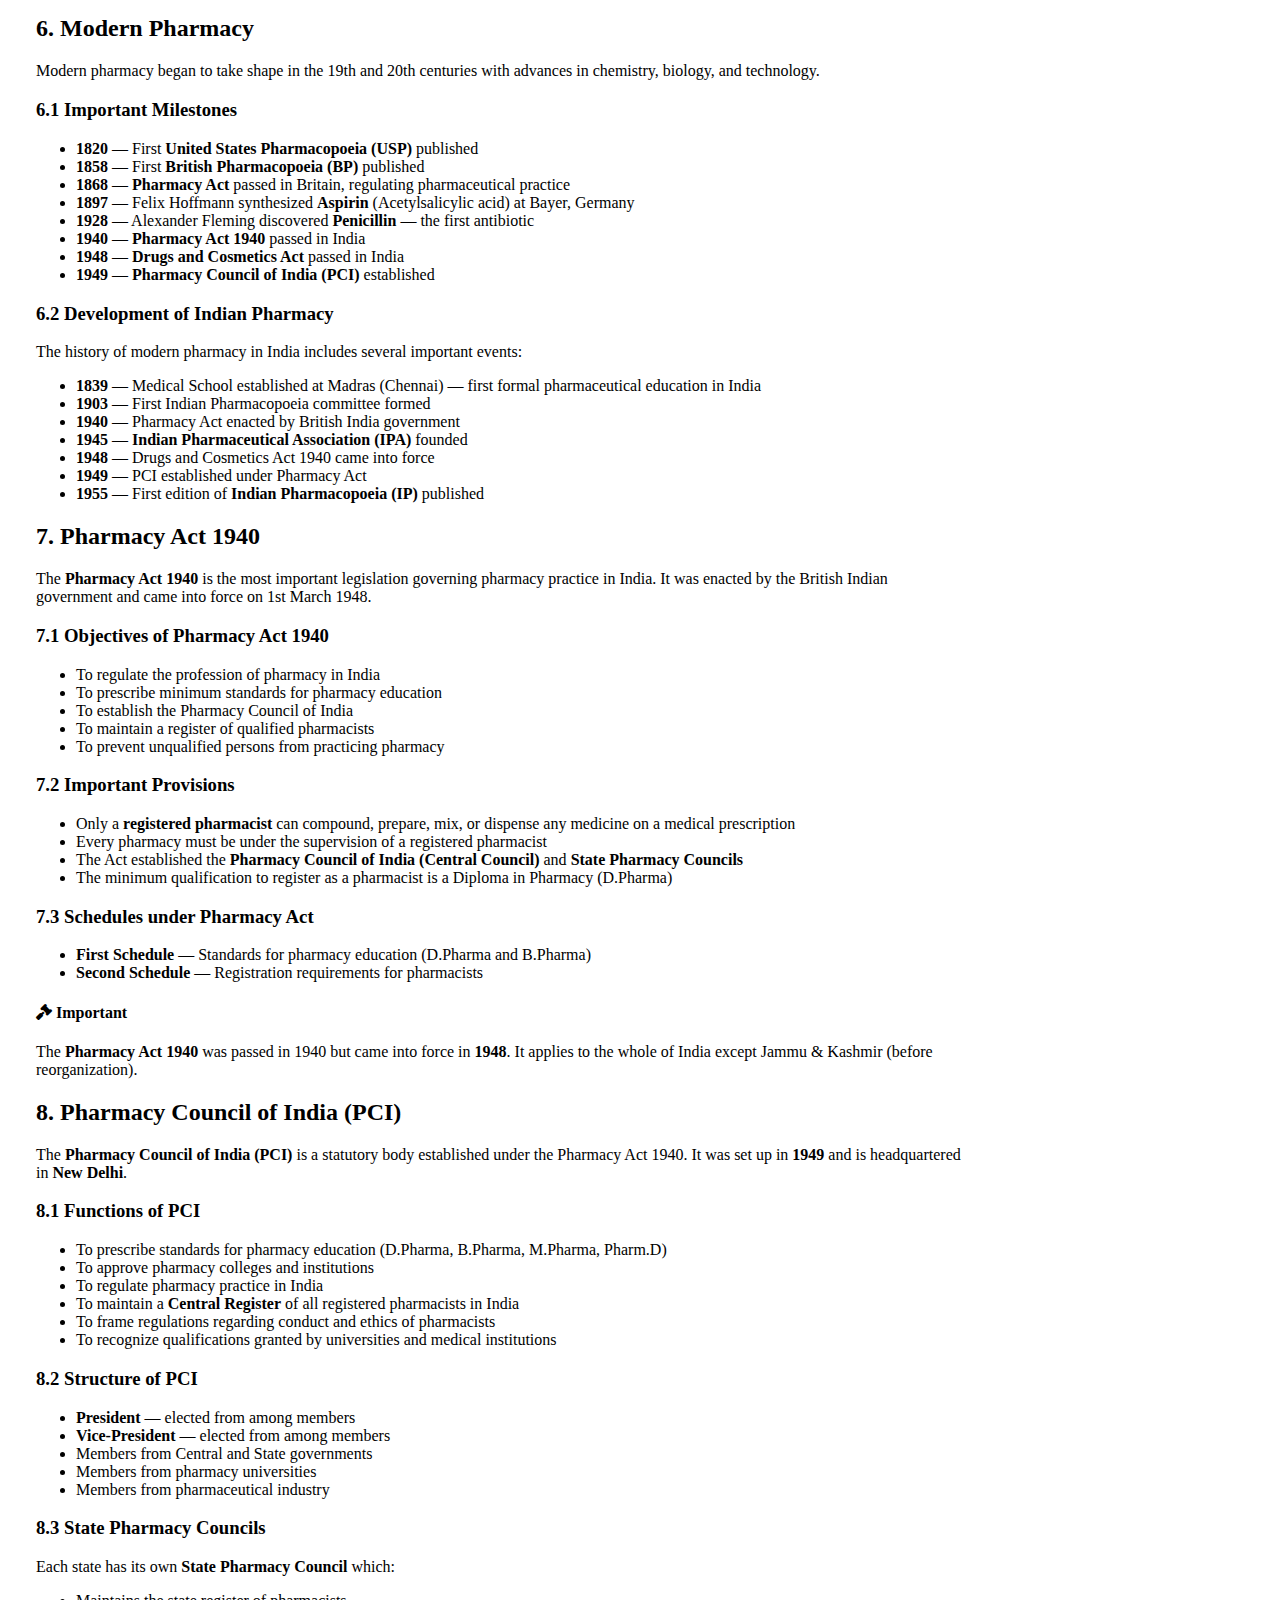
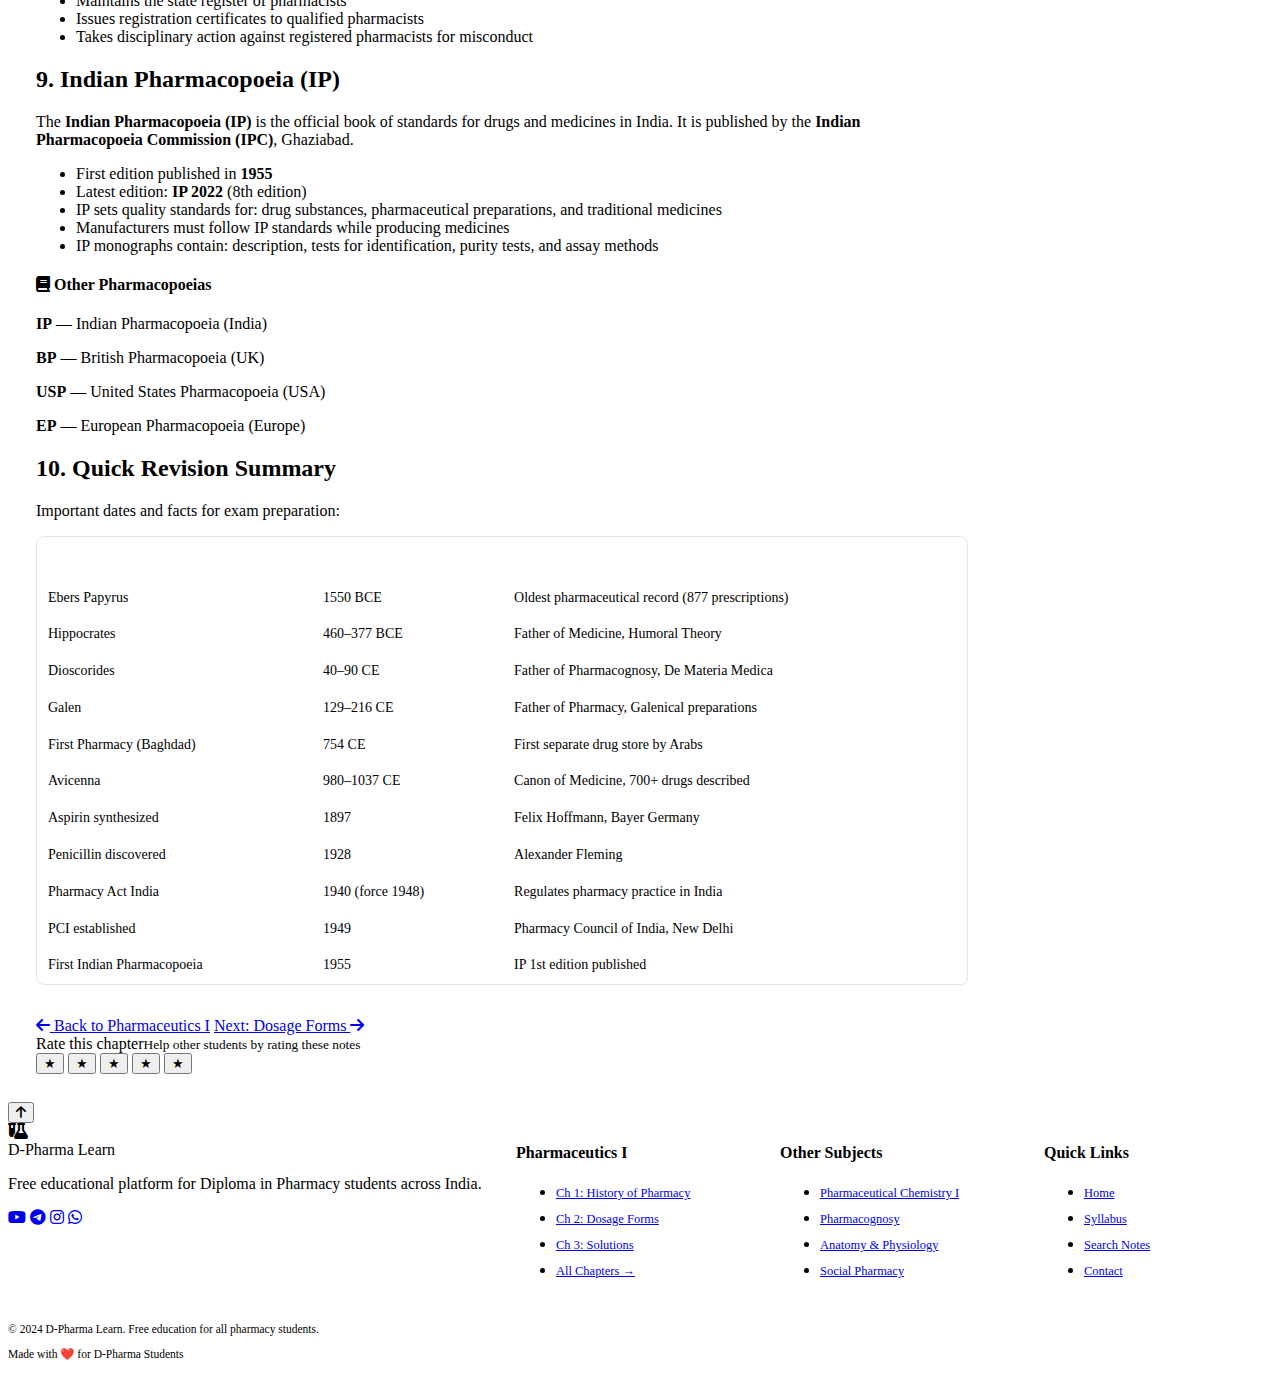
<file: ch1-history.html>
<!DOCTYPE html>
<html lang="en" data-theme="light">
<head>
  <meta charset="UTF-8" />
  <meta name="viewport" content="width=device-width, initial-scale=1.0" />
  <title>History of Pharmacy – Chapter 1 | Pharmaceutics I D-Pharma Notes</title>
  <meta name="description" content="Free detailed notes on History and Development of Pharmacy for D-Pharma 1st Year Pharmaceutics I. Covers ancient pharmacy, Ayurveda, Greek pharmacy, Pharmacy Act 1940 and PCI." />
  <link rel="stylesheet" href="css/style.css" />
  <link rel="stylesheet" href="https://cdnjs.cloudflare.com/ajax/libs/font-awesome/6.5.0/css/all.min.css" />
  <style>
    html,body{overflow-x:hidden!important;width:100%;max-width:100%;}
    main,section,.container,header,footer,article{max-width:100%;overflow-x:hidden;}
    .two-col-layout{display:block!important;}
    .sidebar-sticky{display:none!important;}
    @media(min-width:900px){.two-col-layout{display:grid!important;grid-template-columns:1fr 260px;gap:2rem;align-items:start;}.sidebar-sticky{display:block!important;position:sticky;top:110px;}}
    .chapter-content{padding:1rem;border-radius:12px;}
    @media(min-width:640px){.chapter-content{padding:1.75rem;}}
    .info-box{word-break:break-word;overflow-wrap:break-word;}
    .table-wrap{overflow-x:auto;-webkit-overflow-scrolling:touch;margin:.75rem 0;border-radius:8px;border:1px solid #e2e8f0;display:block;}
    .table-wrap table{margin:0;min-width:380px;}
    .content-nav{flex-direction:column!important;}
    .content-nav .btn{justify-content:center;}
    @media(min-width:500px){.content-nav{flex-direction:row!important;}}
    .site-footer{overflow:hidden;}
    .footer-grid{display:grid!important;grid-template-columns:1fr!important;gap:1.25rem!important;margin-bottom:1.75rem;}
    .footer-col ul{display:flex!important;flex-wrap:wrap;gap:.3rem .75rem;}
    .footer-col ul li a{font-size:.78rem;white-space:nowrap;}
    .footer-bottom{flex-direction:column!important;align-items:flex-start!important;gap:.25rem!important;}
    .footer-bottom p{font-size:.72rem;word-break:break-word;}
    @media(min-width:560px){.footer-grid{grid-template-columns:1fr 1fr!important;}}
    @media(min-width:1024px){.footer-grid{grid-template-columns:2fr 1fr 1fr 1fr!important;}.footer-col ul{flex-direction:column!important;gap:.5rem;}.footer-bottom{flex-direction:row!important;align-items:center!important;justify-content:space-between!important;}}
    .search-overlay,#searchOverlay{position:fixed!important;inset:0!important;z-index:99999!important;background:rgba(10,15,35,.88)!important;backdrop-filter:blur(12px)!important;display:flex!important;align-items:flex-start!important;justify-content:center!important;padding-top:4rem!important;opacity:0;pointer-events:none;transition:opacity .2s;}
    .search-overlay.open,#searchOverlay.open{opacity:1!important;pointer-events:all!important;}
    .search-overlay .search-box,#searchOverlay .search-box{background:#fff!important;border-radius:18px!important;box-shadow:0 24px 64px rgba(0,0,0,.35)!important;width:calc(100% - 2rem)!important;max-width:540px!important;overflow:hidden!important;transform:translateY(-12px);transition:transform .2s;}
    .search-overlay.open .search-box,#searchOverlay.open .search-box{transform:translateY(0)!important;}
    .search-overlay .search-box-top,#searchOverlay .search-box-top{display:flex!important;align-items:center!important;gap:.7rem!important;padding:.9rem 1.1rem!important;border-bottom:1.5px solid #e2e8f0!important;}
    .search-overlay .search-box-top input,#searchOverlay .search-box-top input{flex:1!important;border:none!important;outline:none!important;font-size:1rem!important;color:#0f172a!important;background:transparent!important;font-family:inherit!important;}
    .search-overlay .search-x,#searchOverlay .search-x{width:28px!important;height:28px!important;border-radius:6px!important;border:1px solid #e2e8f0!important;background:#f8fafc!important;color:#64748b!important;cursor:pointer!important;font-size:.75rem!important;display:flex!important;align-items:center!important;justify-content:center!important;}
    .search-overlay .search-results-wrap,#searchOverlay .search-results-wrap{max-height:360px!important;overflow-y:auto!important;padding:.75rem!important;}
    .search-overlay .search-box-foot,#searchOverlay .search-box-foot{display:none!important;}
    .search-overlay .search-empty,#searchOverlay .search-empty{text-align:center!important;padding:2rem 1rem!important;color:#94a3b8!important;}
    .search-overlay .search-empty i,#searchOverlay .search-empty i{font-size:1.75rem!important;display:block!important;margin-bottom:.5rem!important;opacity:.35!important;}
    .search-overlay .search-empty p,#searchOverlay .search-empty p{font-size:.88rem!important;margin:0!important;}
    .search-overlay .search-empty small,#searchOverlay .search-empty small{display:none!important;}
    .search-overlay .search-result-item,#searchOverlay .search-result-item{display:flex!important;align-items:center!important;gap:.7rem!important;padding:.7rem .8rem!important;border-radius:10px!important;text-decoration:none!important;color:#0f172a!important;transition:background .15s!important;}
    .search-overlay .search-result-item:hover,#searchOverlay .search-result-item:hover{background:#f0f4ff!important;}
    .search-overlay .sri-icon,#searchOverlay .sri-icon{font-size:1.2rem!important;width:30px!important;text-align:center!important;flex-shrink:0!important;}
    .search-overlay .sri-info,#searchOverlay .sri-info{flex:1!important;min-width:0!important;}
    .search-overlay .sri-info strong,#searchOverlay .sri-info strong{display:block!important;font-size:.85rem!important;color:#1e2e6e!important;white-space:nowrap!important;overflow:hidden!important;text-overflow:ellipsis!important;}
    .search-overlay .sri-info span,#searchOverlay .sri-info span{display:block!important;font-size:.77rem!important;color:#64748b!important;white-space:nowrap!important;overflow:hidden!important;text-overflow:ellipsis!important;}
    .search-overlay .sri-tag,#searchOverlay .sri-tag{font-size:.65rem!important;font-weight:700!important;padding:.15rem .45rem!important;border-radius:50px!important;background:#eff6ff!important;color:#1e3a8a!important;flex-shrink:0!important;}
  </style>
</head>
<body>

<header class="site-header">
  <nav class="nav-container">
    <a class="nav-brand" href="index.html">
      <div class="nav-logo"><i class="fa-solid fa-flask-vial"></i></div>
      <div class="nav-brand-text">
        <span class="nav-brand-name">D-Pharma Learn</span>
        <span class="nav-brand-tag">Free Education</span>
      </div>
    </a>
    <ul class="nav-links">
      <li><a href="index.html">Home</a></li>
      <li><a href="year1.html" class="active">1st Year</a></li>
      <li><a href="year2.html">2nd Year</a></li>
      <li><a href="syllabus.html">Syllabus</a></li>
      <li><a href="about.html">About</a></li>
    </ul>
    <div class="nav-cta">
      <button class="search-toggle-btn" id="searchToggle"><i class="fa-solid fa-magnifying-glass"></i></button>
      <button class="theme-toggle-btn" id="themeToggle"><i class="fa-solid fa-moon" id="themeIcon"></i></button>
      <a href="subject.html" class="btn btn-primary btn-sm"><i class="fa-solid fa-arrow-left"></i> All Chapters</a>
      <button class="hamburger" id="hamburger"><span></span><span></span><span></span></button>
    </div>
  </nav>
</header>

<!-- Search Overlay -->
<div class="search-overlay" id="searchOverlay">
  <div class="search-box">
    <div class="search-box-top">
      <i class="fa-solid fa-magnifying-glass"></i>
      <input type="text" id="searchInput" placeholder="Search subjects, chapters, topics…" autocomplete="off" />
      <button class="search-x" id="searchClose"><i class="fa-solid fa-xmark"></i></button>
    </div>
    <div class="search-results-wrap" id="searchResults"></div>

  </div>
</div>

<nav class="mobile-nav" id="mobileNav">
  <a href="index.html">Home</a><a href="year1.html">1st Year</a>
  <a href="year2.html">2nd Year</a><a href="syllabus.html">Syllabus</a>
  <a href="about.html">About</a>
</nav>

<!-- Chapter Action Bar -->
<div class="chapter-action-bar">
  <div class="cab-inner">
    <div class="cab-left">
      <span class="read-time"><i class="fa-solid fa-clock"></i> ~20 min read</span>
      <span class="badge badge-primary">Pharmaceutics I</span>
      <span class="badge badge-secondary">Chapter 1</span>
    </div>
    <div class="cab-right">
      <button class="print-btn" id="printChapter"><i class="fa-solid fa-print"></i> Print</button>
      <button class="wa-btn" id="whatsappShare"><i class="fa-brands fa-whatsapp"></i> Share</button>
    </div>
  </div>
</div>

<main>
<section class="page-hero" style="padding:3rem 0 2.5rem;">
  <div class="container">
    <nav class="breadcrumb">
      <a href="index.html">Home</a><span>/</span>
      <a href="year1.html">1st Year</a><span>/</span>
      <a href="subject.html">Pharmaceutics I</a><span>/</span>
      <strong>Chapter 1</strong>
    </nav>
    <h1 style="margin-top:.75rem;">History &amp; Development of Pharmacy</h1>
    <p>Chapter 1 — Pharmaceutics I &nbsp;|&nbsp; D-Pharma 1st Year</p>
  </div>
</section>

<section class="section" style="padding-top:2.5rem;">
  <div class="container">
    <div class="two-col-layout">

      <!-- Main Content -->
      <article>
        <div class="chapter-content">

          <!-- ═══ 1. INTRODUCTION ═══ -->
          <h2 id="intro">1. Introduction to Pharmacy</h2>
          <p><strong>Pharmacy</strong> is the science and profession that deals with the preparation, dispensing, and proper use of medicines. It is the link between medical science and chemistry, connecting the knowledge of how drugs work with the skills needed to make and deliver them safely.</p>
          <p>The word <strong>"Pharmacy"</strong> comes from the Greek word <em>"pharmakon"</em> which means drug, medicine, or poison. A person who practices pharmacy is called a <strong>pharmacist</strong> or <strong>druggist</strong>.</p>
          <div class="info-box">
            <h4><i class="fa-solid fa-lightbulb"></i> Key Definition</h4>
            <p style="margin:0;"><strong>Pharmacy</strong> is the health profession that deals with the art and science of preparing, compounding, dispensing, and proper utilization of drugs for the prevention, diagnosis, and treatment of disease.</p>
          </div>

          <!-- ═══ 2. ANCIENT HISTORY ═══ -->
          <h2 id="ancient">2. Ancient History of Pharmacy</h2>
          <p>The history of pharmacy is as old as mankind. Since the beginning of human civilization, people have used natural substances to treat illness and relieve pain.</p>

          <h3 id="prehistoric">2.1 Prehistoric Period</h3>
          <p>In prehistoric times, people used plants, animals, and minerals to treat diseases. The knowledge was passed from generation to generation by word of mouth. The medicine man or <strong>shaman</strong> was the first person to practice healing using herbs.</p>
          <ul>
            <li>Plants like opium poppy, garlic, and willow bark were among the earliest medicines used</li>
            <li>Knowledge was empirical — based on trial and error</li>
            <li>No separation between physician and pharmacist</li>
            <li>Religion and magic played an important role in healing</li>
          </ul>

          <h3 id="mesopotamia">2.2 Mesopotamia (3000 BCE)</h3>
          <p>The earliest written records of medicine and pharmacy come from <strong>Mesopotamia</strong> (present-day Iraq). The Sumerians and Babylonians made significant contributions:</p>
          <ul>
            <li>The <strong>Sumerian clay tablets</strong> (3000 BCE) contain the oldest known prescriptions</li>
            <li>Over 250 plant-based, animal-based, and mineral drugs were recorded</li>
            <li><strong>Hammurabi's Code</strong> (1770 BCE) contained laws regulating the practice of medicine and pharmacy</li>
            <li>They used beer as a base for many medicines</li>
          </ul>

          <h3 id="egypt">2.3 Ancient Egypt (1500 BCE)</h3>
          <p>The ancient Egyptians were highly advanced in pharmacy and medicine:</p>
          <ul>
            <li>The <strong>Ebers Papyrus</strong> (1550 BCE) is the most famous ancient pharmaceutical document. It contains over 800 prescriptions and 700 drugs</li>
            <li>The <strong>Edwin Smith Papyrus</strong> deals with surgical procedures</li>
            <li>Drugs used included: castor oil, aloes, opium, and copper salts</li>
            <li>The god <strong>Thoth</strong> was considered the patron of pharmacy</li>
            <li>Egyptians developed early forms of pills, suppositories, ointments, and enemas</li>
          </ul>
          <div class="info-box accent">
            <h4><i class="fa-solid fa-star"></i> Important for Exam</h4>
            <p style="margin:0;">The <strong>Ebers Papyrus</strong> is the oldest complete pharmaceutical record and the most important ancient pharmacy document. It dates back to 1550 BCE and contains 877 prescriptions.</p>
          </div>

          <!-- ═══ 3. GREEK PHARMACY ═══ -->
          <h2 id="greek">3. Greek Contributions to Pharmacy</h2>
          <p>Ancient Greece made the most systematic and scientific contributions to pharmacy and medicine. Greek physicians separated medicine from religion and magic, and began using rational thinking.</p>

          <h3>3.1 Hippocrates (460–377 BCE)</h3>
          <p><strong>Hippocrates</strong> is known as the <strong>"Father of Medicine."</strong> His contributions include:</p>
          <ul>
            <li>Believed disease was a natural process, not a punishment from gods</li>
            <li>Described over 400 drugs in his writings</li>
            <li>Proposed the <strong>Humoral Theory</strong> — disease is caused by imbalance of four humors: blood, phlegm, yellow bile, and black bile</li>
            <li>The <strong>Hippocratic Oath</strong> is taken by medical professionals to this day</li>
          </ul>

          <h3>3.2 Dioscorides (40–90 CE)</h3>
          <p><strong>Pedanius Dioscorides</strong> was a Greek physician who wrote <strong>"De Materia Medica"</strong> — a 5-volume encyclopedia of herbal medicine. This was the standard pharmaceutical reference for over 1,500 years. It described:</p>
          <ul>
            <li>About 600 plants and their medicinal uses</li>
            <li>Animal products and minerals used as medicines</li>
            <li>Methods of preparation of medicines</li>
            <li>This book is considered the foundation of pharmacognosy</li>
          </ul>

          <h3>3.3 Galen (129–216 CE)</h3>
          <p><strong>Claudius Galen</strong> is known as the <strong>"Father of Pharmacy."</strong> He was a Roman physician of Greek origin. His contributions include:</p>
          <ul>
            <li>Developed <strong>Galenical preparations</strong> — standardized preparations using plant materials (e.g., tinctures, extracts, ointments)</li>
            <li>Wrote extensively about drug preparation and use</li>
            <li>His pharmaceutical preparations are still used today — the term <strong>"galenicals"</strong> comes from his name</li>
            <li>Believed in polypharmacy — using many ingredients in one preparation</li>
          </ul>
          <div class="info-box secondary">
            <h4><i class="fa-solid fa-circle-info"></i> Remember</h4>
            <p style="margin:0;"><strong>Hippocrates</strong> = Father of Medicine &nbsp;|&nbsp; <strong>Galen</strong> = Father of Pharmacy &nbsp;|&nbsp; <strong>Dioscorides</strong> = Father of Pharmacognosy</p>
          </div>

          <!-- ═══ 4. AYURVEDIC PHARMACY ═══ -->
          <h2 id="ayurveda">4. Ayurvedic Pharmacy (Indian System)</h2>
          <p><strong>Ayurveda</strong> is the ancient Indian system of medicine, literally meaning "science of life" (<em>Ayur</em> = life, <em>Veda</em> = knowledge/science). It is one of the world's oldest medical systems, dating back to 5000 BCE.</p>

          <h3>4.1 Key Texts</h3>
          <ul>
            <li><strong>Charaka Samhita</strong> (written by Charaka, ~300 BCE) — deals with internal medicine. Describes over 340 plant drugs, 177 animal products, and 64 mineral preparations</li>
            <li><strong>Sushruta Samhita</strong> (written by Sushruta, ~600 BCE) — focuses on surgery. Describes over 700 medicinal plants and 64 mineral preparations</li>
            <li><strong>Ashtanga Hridayam</strong> — written by Vagbhata, a comprehensive Ayurvedic text</li>
          </ul>

          <h3>4.2 Concept of Tridosha</h3>
          <p>Ayurveda is based on the theory of <strong>Tridosha</strong> — three vital forces that govern the body:</p>
          <ul>
            <li><strong>Vata</strong> — governs movement and nervous system</li>
            <li><strong>Pitta</strong> — governs metabolism and digestion</li>
            <li><strong>Kapha</strong> — governs structure and immunity</li>
          </ul>
          <p>Disease occurs when these three doshas are out of balance. Treatment aims to restore balance using diet, herbs, yoga, and medicinal preparations.</p>

          <h3>4.3 Ayurvedic Pharmaceutical Preparations</h3>
          <p>Ayurveda developed many pharmaceutical dosage forms:</p>
          <ul>
            <li><strong>Churna</strong> — powders</li>
            <li><strong>Vati/Gutika</strong> — tablets and pills</li>
            <li><strong>Kwatha</strong> — decoctions</li>
            <li><strong>Asava/Arishta</strong> — fermented preparations (similar to tinctures)</li>
            <li><strong>Taila</strong> — medicated oils</li>
            <li><strong>Ghrita</strong> — medicated ghee</li>
            <li><strong>Bhasma</strong> — calcined metal and mineral preparations</li>
          </ul>

          <!-- ═══ 5. ARABIC PHARMACY ═══ -->
          <h2 id="arabic">5. Arabic Contributions</h2>
          <p>During the <strong>Middle Ages (700–1200 CE)</strong>, Arabic scholars preserved and expanded upon Greek and Indian medical knowledge. The Islamic Golden Age produced many important pharmaceutical works.</p>
          <ul>
            <li><strong>Avicenna (Ibn Sina, 980–1037 CE)</strong> — wrote <strong>"Canon of Medicine"</strong> (<em>Al-Qanun fi al-Tibb</em>), a 14-volume encyclopedia that was used as a medical textbook in Europe until the 17th century. He described over 700 drugs.</li>
            <li>Arabs were the first to establish <strong>separate pharmacies</strong> (drug stores) separate from physicians' practice — around 754 CE in Baghdad</li>
            <li>They developed <strong>syrups, juleps, and confections</strong> as pharmaceutical dosage forms</li>
            <li>Arabic chemists (<strong>alchemists</strong>) developed many chemical processes used in pharmacy — distillation, filtration, crystallization</li>
            <li><strong>Al-Biruni</strong> wrote an important book on pharmacy called "Kitab al-Saydala"</li>
          </ul>
          <div class="info-box accent">
            <h4><i class="fa-solid fa-star"></i> Key Fact</h4>
            <p style="margin:0;">The <strong>first separate pharmacy</strong> (drug store) was established by Arabs in <strong>Baghdad in 754 CE</strong>. This was the first time pharmacy was practiced as a profession separate from medicine.</p>
          </div>

          <!-- ═══ 6. MODERN PHARMACY ═══ -->
          <h2 id="modern">6. Modern Pharmacy</h2>
          <p>Modern pharmacy began to take shape in the 19th and 20th centuries with advances in chemistry, biology, and technology.</p>

          <h3>6.1 Important Milestones</h3>
          <ul>
            <li><strong>1820</strong> — First <strong>United States Pharmacopoeia (USP)</strong> published</li>
            <li><strong>1858</strong> — First <strong>British Pharmacopoeia (BP)</strong> published</li>
            <li><strong>1868</strong> — <strong>Pharmacy Act</strong> passed in Britain, regulating pharmaceutical practice</li>
            <li><strong>1897</strong> — Felix Hoffmann synthesized <strong>Aspirin</strong> (Acetylsalicylic acid) at Bayer, Germany</li>
            <li><strong>1928</strong> — Alexander Fleming discovered <strong>Penicillin</strong> — the first antibiotic</li>
            <li><strong>1940</strong> — <strong>Pharmacy Act 1940</strong> passed in India</li>
            <li><strong>1948</strong> — <strong>Drugs and Cosmetics Act</strong> passed in India</li>
            <li><strong>1949</strong> — <strong>Pharmacy Council of India (PCI)</strong> established</li>
          </ul>

          <h3>6.2 Development of Indian Pharmacy</h3>
          <p>The history of modern pharmacy in India includes several important events:</p>
          <ul>
            <li><strong>1839</strong> — Medical School established at Madras (Chennai) — first formal pharmaceutical education in India</li>
            <li><strong>1903</strong> — First Indian Pharmacopoeia committee formed</li>
            <li><strong>1940</strong> — Pharmacy Act enacted by British India government</li>
            <li><strong>1945</strong> — <strong>Indian Pharmaceutical Association (IPA)</strong> founded</li>
            <li><strong>1948</strong> — Drugs and Cosmetics Act 1940 came into force</li>
            <li><strong>1949</strong> — PCI established under Pharmacy Act</li>
            <li><strong>1955</strong> — First edition of <strong>Indian Pharmacopoeia (IP)</strong> published</li>
          </ul>

          <!-- ═══ 7. PHARMACY ACT 1940 ═══ -->
          <h2 id="pharmacy-act">7. Pharmacy Act 1940</h2>
          <p>The <strong>Pharmacy Act 1940</strong> is the most important legislation governing pharmacy practice in India. It was enacted by the British Indian government and came into force on 1st March 1948.</p>

          <h3>7.1 Objectives of Pharmacy Act 1940</h3>
          <ul>
            <li>To regulate the profession of pharmacy in India</li>
            <li>To prescribe minimum standards for pharmacy education</li>
            <li>To establish the Pharmacy Council of India</li>
            <li>To maintain a register of qualified pharmacists</li>
            <li>To prevent unqualified persons from practicing pharmacy</li>
          </ul>

          <h3>7.2 Important Provisions</h3>
          <ul>
            <li>Only a <strong>registered pharmacist</strong> can compound, prepare, mix, or dispense any medicine on a medical prescription</li>
            <li>Every pharmacy must be under the supervision of a registered pharmacist</li>
            <li>The Act established the <strong>Pharmacy Council of India (Central Council)</strong> and <strong>State Pharmacy Councils</strong></li>
            <li>The minimum qualification to register as a pharmacist is a Diploma in Pharmacy (D.Pharma)</li>
          </ul>

          <h3>7.3 Schedules under Pharmacy Act</h3>
          <ul>
            <li><strong>First Schedule</strong> — Standards for pharmacy education (D.Pharma and B.Pharma)</li>
            <li><strong>Second Schedule</strong> — Registration requirements for pharmacists</li>
          </ul>
          <div class="info-box">
            <h4><i class="fa-solid fa-gavel"></i> Important</h4>
            <p style="margin:0;">The <strong>Pharmacy Act 1940</strong> was passed in 1940 but came into force in <strong>1948</strong>. It applies to the whole of India except Jammu &amp; Kashmir (before reorganization).</p>
          </div>

          <!-- ═══ 8. PCI ═══ -->
          <h2 id="pci">8. Pharmacy Council of India (PCI)</h2>
          <p>The <strong>Pharmacy Council of India (PCI)</strong> is a statutory body established under the Pharmacy Act 1940. It was set up in <strong>1949</strong> and is headquartered in <strong>New Delhi</strong>.</p>

          <h3>8.1 Functions of PCI</h3>
          <ul>
            <li>To prescribe standards for pharmacy education (D.Pharma, B.Pharma, M.Pharma, Pharm.D)</li>
            <li>To approve pharmacy colleges and institutions</li>
            <li>To regulate pharmacy practice in India</li>
            <li>To maintain a <strong>Central Register</strong> of all registered pharmacists in India</li>
            <li>To frame regulations regarding conduct and ethics of pharmacists</li>
            <li>To recognize qualifications granted by universities and medical institutions</li>
          </ul>

          <h3>8.2 Structure of PCI</h3>
          <ul>
            <li><strong>President</strong> — elected from among members</li>
            <li><strong>Vice-President</strong> — elected from among members</li>
            <li>Members from Central and State governments</li>
            <li>Members from pharmacy universities</li>
            <li>Members from pharmaceutical industry</li>
          </ul>

          <h3>8.3 State Pharmacy Councils</h3>
          <p>Each state has its own <strong>State Pharmacy Council</strong> which:</p>
          <ul>
            <li>Maintains the state register of pharmacists</li>
            <li>Issues registration certificates to qualified pharmacists</li>
            <li>Takes disciplinary action against registered pharmacists for misconduct</li>
          </ul>

          <!-- ═══ 9. INDIAN PHARMACOPOEIA ═══ -->
          <h2 id="ip">9. Indian Pharmacopoeia (IP)</h2>
          <p>The <strong>Indian Pharmacopoeia (IP)</strong> is the official book of standards for drugs and medicines in India. It is published by the <strong>Indian Pharmacopoeia Commission (IPC)</strong>, Ghaziabad.</p>
          <ul>
            <li>First edition published in <strong>1955</strong></li>
            <li>Latest edition: <strong>IP 2022</strong> (8th edition)</li>
            <li>IP sets quality standards for: drug substances, pharmaceutical preparations, and traditional medicines</li>
            <li>Manufacturers must follow IP standards while producing medicines</li>
            <li>IP monographs contain: description, tests for identification, purity tests, and assay methods</li>
          </ul>
          <div class="info-box secondary">
            <h4><i class="fa-solid fa-book"></i> Other Pharmacopoeias</h4>
            <p><strong>IP</strong> — Indian Pharmacopoeia (India)</p>
            <p><strong>BP</strong> — British Pharmacopoeia (UK)</p>
            <p><strong>USP</strong> — United States Pharmacopoeia (USA)</p>
            <p style="margin:0;"><strong>EP</strong> — European Pharmacopoeia (Europe)</p>
          </div>

          <!-- ═══ SUMMARY TABLE ═══ -->
          <h2 id="summary">10. Quick Revision Summary</h2>
          <p>Important dates and facts for exam preparation:</p>
          <div class="table-wrap">
            <table style="width:100%;border-collapse:collapse;font-size:.875rem;">
              <thead>
                <tr style="background:var(--primary-dark);color:#fff;">
                  <th style="padding:.75rem;text-align:left;border:1px solid rgba(255,255,255,.2);">Person / Event</th>
                  <th style="padding:.75rem;text-align:left;border:1px solid rgba(255,255,255,.2);">Date</th>
                  <th style="padding:.75rem;text-align:left;border:1px solid rgba(255,255,255,.2);">Contribution</th>
                </tr>
              </thead>
              <tbody>
                <tr style="background:var(--bg-alt);"><td style="padding:.65rem;border:1px solid var(--border);">Ebers Papyrus</td><td style="padding:.65rem;border:1px solid var(--border);">1550 BCE</td><td style="padding:.65rem;border:1px solid var(--border);">Oldest pharmaceutical record (877 prescriptions)</td></tr>
                <tr><td style="padding:.65rem;border:1px solid var(--border);">Hippocrates</td><td style="padding:.65rem;border:1px solid var(--border);">460–377 BCE</td><td style="padding:.65rem;border:1px solid var(--border);">Father of Medicine, Humoral Theory</td></tr>
                <tr style="background:var(--bg-alt);"><td style="padding:.65rem;border:1px solid var(--border);">Dioscorides</td><td style="padding:.65rem;border:1px solid var(--border);">40–90 CE</td><td style="padding:.65rem;border:1px solid var(--border);">Father of Pharmacognosy, De Materia Medica</td></tr>
                <tr><td style="padding:.65rem;border:1px solid var(--border);">Galen</td><td style="padding:.65rem;border:1px solid var(--border);">129–216 CE</td><td style="padding:.65rem;border:1px solid var(--border);">Father of Pharmacy, Galenical preparations</td></tr>
                <tr style="background:var(--bg-alt);"><td style="padding:.65rem;border:1px solid var(--border);">First Pharmacy (Baghdad)</td><td style="padding:.65rem;border:1px solid var(--border);">754 CE</td><td style="padding:.65rem;border:1px solid var(--border);">First separate drug store by Arabs</td></tr>
                <tr><td style="padding:.65rem;border:1px solid var(--border);">Avicenna</td><td style="padding:.65rem;border:1px solid var(--border);">980–1037 CE</td><td style="padding:.65rem;border:1px solid var(--border);">Canon of Medicine, 700+ drugs described</td></tr>
                <tr style="background:var(--bg-alt);"><td style="padding:.65rem;border:1px solid var(--border);">Aspirin synthesized</td><td style="padding:.65rem;border:1px solid var(--border);">1897</td><td style="padding:.65rem;border:1px solid var(--border);">Felix Hoffmann, Bayer Germany</td></tr>
                <tr><td style="padding:.65rem;border:1px solid var(--border);">Penicillin discovered</td><td style="padding:.65rem;border:1px solid var(--border);">1928</td><td style="padding:.65rem;border:1px solid var(--border);">Alexander Fleming</td></tr>
                <tr style="background:var(--bg-alt);"><td style="padding:.65rem;border:1px solid var(--border);">Pharmacy Act India</td><td style="padding:.65rem;border:1px solid var(--border);">1940 (force 1948)</td><td style="padding:.65rem;border:1px solid var(--border);">Regulates pharmacy practice in India</td></tr>
                <tr><td style="padding:.65rem;border:1px solid var(--border);">PCI established</td><td style="padding:.65rem;border:1px solid var(--border);">1949</td><td style="padding:.65rem;border:1px solid var(--border);">Pharmacy Council of India, New Delhi</td></tr>
                <tr style="background:var(--bg-alt);"><td style="padding:.65rem;border:1px solid var(--border);">First Indian Pharmacopoeia</td><td style="padding:.65rem;border:1px solid var(--border);">1955</td><td style="padding:.65rem;border:1px solid var(--border);">IP 1st edition published</td></tr>
              </tbody>
            </table>
          </div>

          <!-- Navigation -->
          <div class="content-nav" style="margin-top:2rem;">
            <a href="subject.html" class="btn btn-outline"><i class="fa-solid fa-arrow-left"></i> Back to Pharmaceutics I</a>
            <a href="ch2-dosage-forms.html" class="btn btn-primary">Next: Dosage Forms <i class="fa-solid fa-arrow-right"></i></a>
          </div>

          <!-- Star Rating -->
          <div class="rating-section">
            <div class="rating-label">Rate this chapter<small>Help other students by rating these notes</small></div>
            <div class="star-row">
              <button class="star-btn" data-v="1">★</button>
              <button class="star-btn" data-v="2">★</button>
              <button class="star-btn" data-v="3">★</button>
              <button class="star-btn" data-v="4">★</button>
              <button class="star-btn" data-v="5">★</button>
              <span id="ratingText" style="margin-left:.5rem;"></span>
            </div>
          </div>

        </div>
      </article>

      <!-- Sidebar TOC -->
      <aside class="sidebar-sticky">
        <div class="toc">
          <h4><i class="fa-solid fa-list"></i> Chapter Contents</h4>
          <ul>
            <li><a href="#intro">1. Introduction</a></li>
            <li><a href="#ancient">2. Ancient History</a></li>
            <li><a href="#greek">3. Greek Contributions</a></li>
            <li><a href="#ayurveda">4. Ayurvedic Pharmacy</a></li>
            <li><a href="#arabic">5. Arabic Contributions</a></li>
            <li><a href="#modern">6. Modern Pharmacy</a></li>
            <li><a href="#pharmacy-act">7. Pharmacy Act 1940</a></li>
            <li><a href="#pci">8. PCI</a></li>
            <li><a href="#ip">9. Indian Pharmacopoeia</a></li>
            <li><a href="#summary">10. Quick Summary</a></li>
          </ul>
        </div>
        <div class="toc" style="margin-top:1rem;">
          <h4><i class="fa-solid fa-forward"></i> Next Chapters</h4>
          <ul>
            <li><a href="ch2-dosage-forms.html">Chapter 2: Dosage Forms</a></li>
            <li><a href="ch3-solutions.html">Chapter 3: Solutions</a></li>
            <li><a href="subject.html">All Chapters →</a></li>
          </ul>
        </div>
      </aside>

    </div>
  </div>
</section>
</main>

<button id="backToTop"><i class="fa-solid fa-arrow-up"></i></button>

<footer class="site-footer">
  <div class="container">
    <div class="footer-grid">
      <div>
        <div class="footer-brand">
          <div class="footer-logo"><i class="fa-solid fa-flask-vial"></i></div>
          <span class="footer-brand-name">D-Pharma Learn</span>
        </div>
        <p class="footer-desc">Free educational platform for Diploma in Pharmacy students across India.</p>
        <div class="footer-social">
          <a href="#"><i class="fa-brands fa-youtube"></i></a>
          <a href="#"><i class="fa-brands fa-telegram"></i></a>
          <a href="#"><i class="fa-brands fa-instagram"></i></a>
          <a href="#"><i class="fa-brands fa-whatsapp"></i></a>
        </div>
      </div>
      <div class="footer-col"><h4>Pharmaceutics I</h4><ul>
        <li><a href="ch1-history.html">Ch 1: History of Pharmacy</a></li>
        <li><a href="ch2-dosage-forms.html">Ch 2: Dosage Forms</a></li>
        <li><a href="ch3-solutions.html">Ch 3: Solutions</a></li>
        <li><a href="subject.html">All Chapters →</a></li>
      </ul></div>
      <div class="footer-col"><h4>Other Subjects</h4><ul>
        <li><a href="subject.html">Pharmaceutical Chemistry I</a></li>
        <li><a href="subject.html">Pharmacognosy</a></li>
        <li><a href="subject.html">Anatomy &amp; Physiology</a></li>
        <li><a href="subject.html">Social Pharmacy</a></li>
      </ul></div>
      <div class="footer-col"><h4>Quick Links</h4><ul>
        <li><a href="index.html">Home</a></li>
        <li><a href="syllabus.html">Syllabus</a></li>
        <li><a href="search.html">Search Notes</a></li>
        <li><a href="contact.html">Contact</a></li>
      </ul></div>
    </div>
    <div class="footer-bottom">
      <p>&copy; 2024 D-Pharma Learn. Free education for all pharmacy students.</p>
      <p>Made with ❤️ for D-Pharma Students</p>
    </div>
  </div>
</footer>
<script src="js/main.js"></script>
</body>
</html>
</file>
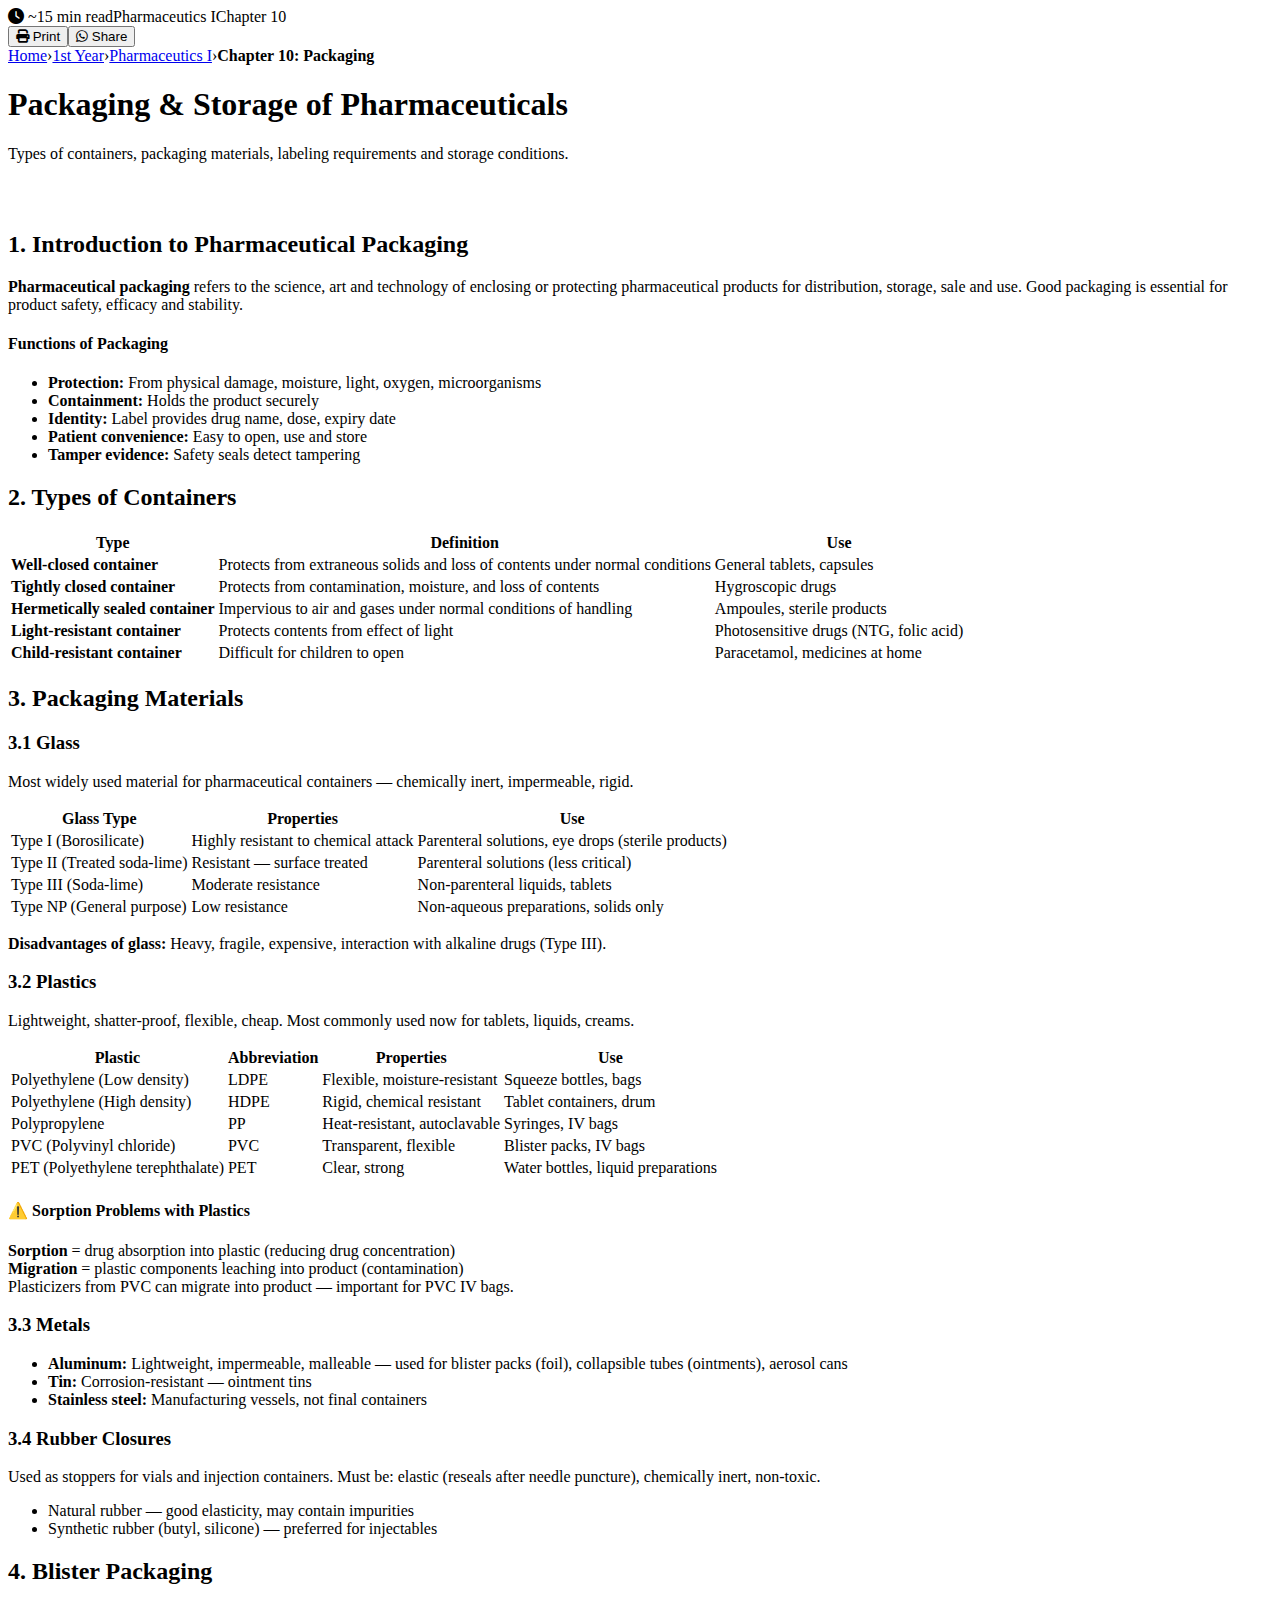
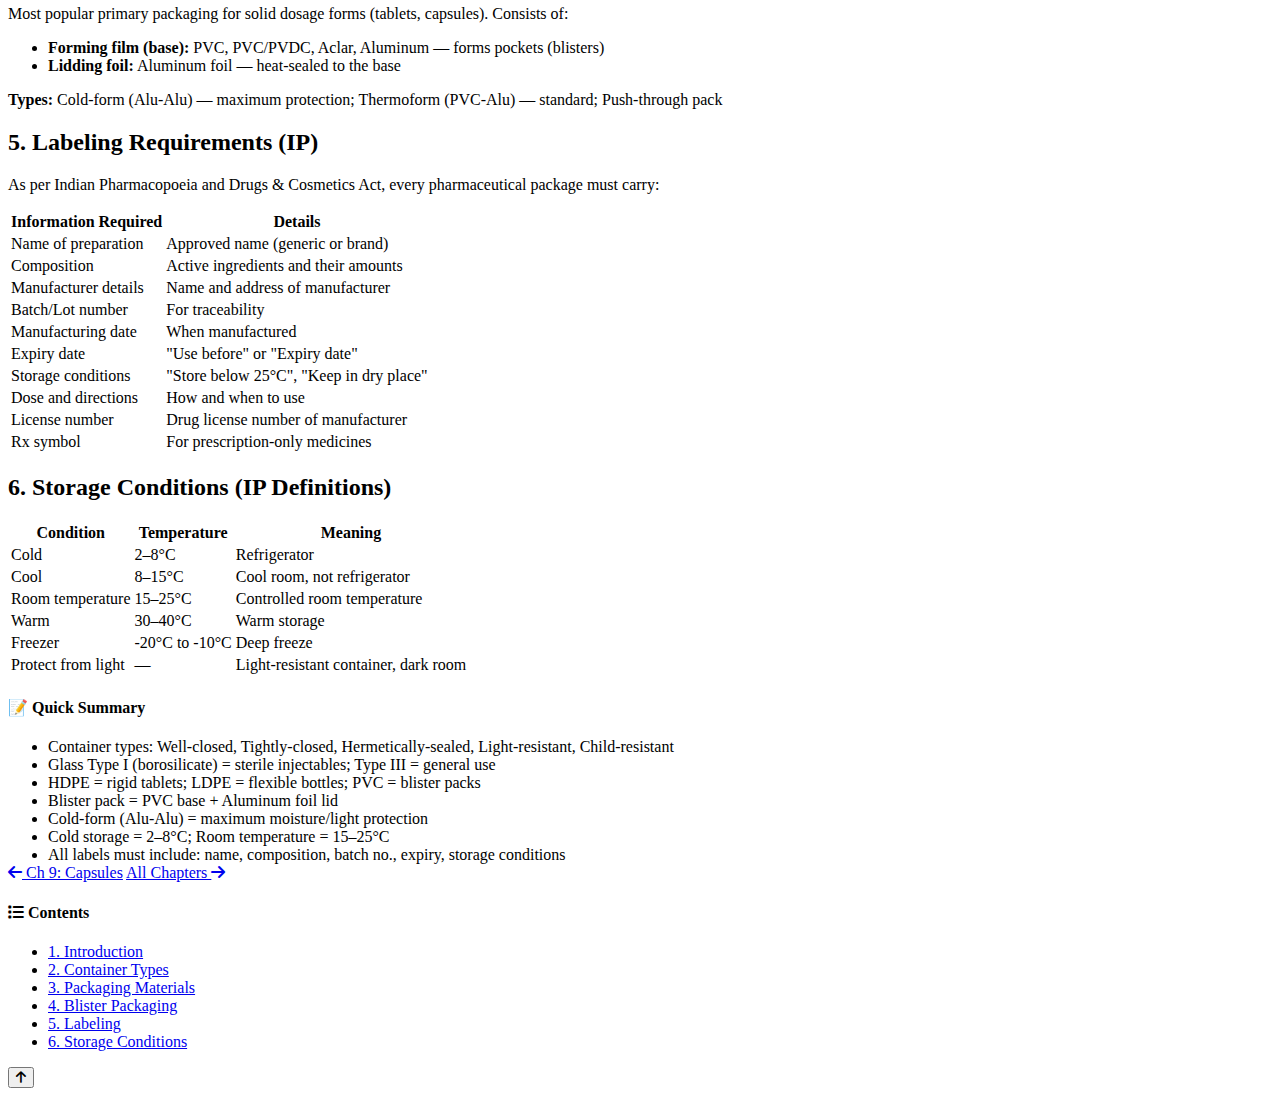
<file: ch10-packaging.html>
<!DOCTYPE html><html lang="en" data-theme="light"><head><meta charset="UTF-8"/><meta name="viewport" content="width=device-width,initial-scale=1.0"/><title>Packaging – Chapter 10 | Pharmaceutics I</title><link rel="stylesheet" href="css/style.css"/><link rel="stylesheet" href="https://cdnjs.cloudflare.com/ajax/libs/font-awesome/6.5.0/css/all.min.css"/></head><body>
  
<div class="chapter-action-bar"><div class="cab-inner"><div class="cab-left"><span class="read-time"><i class="fa-solid fa-clock"></i> ~15 min read</span><span class="badge badge-primary">Pharmaceutics I</span><span class="badge badge-secondary">Chapter 10</span></div><div class="cab-right"><button class="print-btn" id="printChapter"><i class="fa-solid fa-print"></i> Print</button><button class="wa-btn" id="whatsappShare"><i class="fa-brands fa-whatsapp"></i> Share</button></div></div></div>
<div class="page-hero"><div class="container"><nav class="breadcrumb"><a href="index.html">Home</a><span>›</span><a href="year1.html">1st Year</a><span>›</span><a href="subject.html">Pharmaceutics I</a><span>›</span><strong>Chapter 10: Packaging</strong></nav><h1>Packaging & Storage of Pharmaceuticals</h1><p>Types of containers, packaging materials, labeling requirements and storage conditions.</p></div></div>
<main><section style="padding-top:2rem;"><div class="container"><div class="two-col-layout">
<article><div class="chapter-content">

<h2 id="intro">1. Introduction to Pharmaceutical Packaging</h2>
<p><strong>Pharmaceutical packaging</strong> refers to the science, art and technology of enclosing or protecting pharmaceutical products for distribution, storage, sale and use. Good packaging is essential for product safety, efficacy and stability.</p>
<div class="info-box"><h4>Functions of Packaging</h4><ul style="margin:0;"><li><strong>Protection:</strong> From physical damage, moisture, light, oxygen, microorganisms</li><li><strong>Containment:</strong> Holds the product securely</li><li><strong>Identity:</strong> Label provides drug name, dose, expiry date</li><li><strong>Patient convenience:</strong> Easy to open, use and store</li><li><strong>Tamper evidence:</strong> Safety seals detect tampering</li></ul></div>

<h2 id="containers">2. Types of Containers</h2>
<div class="table-wrap"><table>
<tr><th>Type</th><th>Definition</th><th>Use</th></tr>
<tr><td><strong>Well-closed container</strong></td><td>Protects from extraneous solids and loss of contents under normal conditions</td><td>General tablets, capsules</td></tr>
<tr><td><strong>Tightly closed container</strong></td><td>Protects from contamination, moisture, and loss of contents</td><td>Hygroscopic drugs</td></tr>
<tr><td><strong>Hermetically sealed container</strong></td><td>Impervious to air and gases under normal conditions of handling</td><td>Ampoules, sterile products</td></tr>
<tr><td><strong>Light-resistant container</strong></td><td>Protects contents from effect of light</td><td>Photosensitive drugs (NTG, folic acid)</td></tr>
<tr><td><strong>Child-resistant container</strong></td><td>Difficult for children to open</td><td>Paracetamol, medicines at home</td></tr>
</table></div>

<h2 id="materials">3. Packaging Materials</h2>
<h3>3.1 Glass</h3>
<p>Most widely used material for pharmaceutical containers — chemically inert, impermeable, rigid.</p>
<div class="table-wrap"><table>
<tr><th>Glass Type</th><th>Properties</th><th>Use</th></tr>
<tr><td>Type I (Borosilicate)</td><td>Highly resistant to chemical attack</td><td>Parenteral solutions, eye drops (sterile products)</td></tr>
<tr><td>Type II (Treated soda-lime)</td><td>Resistant — surface treated</td><td>Parenteral solutions (less critical)</td></tr>
<tr><td>Type III (Soda-lime)</td><td>Moderate resistance</td><td>Non-parenteral liquids, tablets</td></tr>
<tr><td>Type NP (General purpose)</td><td>Low resistance</td><td>Non-aqueous preparations, solids only</td></tr>
</table></div>
<p><strong>Disadvantages of glass:</strong> Heavy, fragile, expensive, interaction with alkaline drugs (Type III).</p>

<h3>3.2 Plastics</h3>
<p>Lightweight, shatter-proof, flexible, cheap. Most commonly used now for tablets, liquids, creams.</p>
<div class="table-wrap"><table>
<tr><th>Plastic</th><th>Abbreviation</th><th>Properties</th><th>Use</th></tr>
<tr><td>Polyethylene (Low density)</td><td>LDPE</td><td>Flexible, moisture-resistant</td><td>Squeeze bottles, bags</td></tr>
<tr><td>Polyethylene (High density)</td><td>HDPE</td><td>Rigid, chemical resistant</td><td>Tablet containers, drum</td></tr>
<tr><td>Polypropylene</td><td>PP</td><td>Heat-resistant, autoclavable</td><td>Syringes, IV bags</td></tr>
<tr><td>PVC (Polyvinyl chloride)</td><td>PVC</td><td>Transparent, flexible</td><td>Blister packs, IV bags</td></tr>
<tr><td>PET (Polyethylene terephthalate)</td><td>PET</td><td>Clear, strong</td><td>Water bottles, liquid preparations</td></tr>
</table></div>
<div class="info-box accent"><h4>⚠️ Sorption Problems with Plastics</h4><p style="margin:0;"><strong>Sorption</strong> = drug absorption into plastic (reducing drug concentration)<br><strong>Migration</strong> = plastic components leaching into product (contamination)<br>Plasticizers from PVC can migrate into product — important for PVC IV bags.</p></div>

<h3>3.3 Metals</h3>
<ul>
<li><strong>Aluminum:</strong> Lightweight, impermeable, malleable — used for blister packs (foil), collapsible tubes (ointments), aerosol cans</li>
<li><strong>Tin:</strong> Corrosion-resistant — ointment tins</li>
<li><strong>Stainless steel:</strong> Manufacturing vessels, not final containers</li>
</ul>

<h3>3.4 Rubber Closures</h3>
<p>Used as stoppers for vials and injection containers. Must be: elastic (reseals after needle puncture), chemically inert, non-toxic.</p>
<ul>
<li>Natural rubber — good elasticity, may contain impurities</li>
<li>Synthetic rubber (butyl, silicone) — preferred for injectables</li>
</ul>

<h2 id="blister">4. Blister Packaging</h2>
<p>Most popular primary packaging for solid dosage forms (tablets, capsules). Consists of:</p>
<ul>
<li><strong>Forming film (base):</strong> PVC, PVC/PVDC, Aclar, Aluminum — forms pockets (blisters)</li>
<li><strong>Lidding foil:</strong> Aluminum foil — heat-sealed to the base</li>
</ul>
<p><strong>Types:</strong> Cold-form (Alu-Alu) — maximum protection; Thermoform (PVC-Alu) — standard; Push-through pack</p>

<h2 id="labeling">5. Labeling Requirements (IP)</h2>
<p>As per Indian Pharmacopoeia and Drugs & Cosmetics Act, every pharmaceutical package must carry:</p>
<div class="table-wrap"><table>
<tr><th>Information Required</th><th>Details</th></tr>
<tr><td>Name of preparation</td><td>Approved name (generic or brand)</td></tr>
<tr><td>Composition</td><td>Active ingredients and their amounts</td></tr>
<tr><td>Manufacturer details</td><td>Name and address of manufacturer</td></tr>
<tr><td>Batch/Lot number</td><td>For traceability</td></tr>
<tr><td>Manufacturing date</td><td>When manufactured</td></tr>
<tr><td>Expiry date</td><td>"Use before" or "Expiry date"</td></tr>
<tr><td>Storage conditions</td><td>"Store below 25°C", "Keep in dry place"</td></tr>
<tr><td>Dose and directions</td><td>How and when to use</td></tr>
<tr><td>License number</td><td>Drug license number of manufacturer</td></tr>
<tr><td>Rx symbol</td><td>For prescription-only medicines</td></tr>
</table></div>

<h2 id="storage">6. Storage Conditions (IP Definitions)</h2>
<div class="table-wrap"><table>
<tr><th>Condition</th><th>Temperature</th><th>Meaning</th></tr>
<tr><td>Cold</td><td>2–8°C</td><td>Refrigerator</td></tr>
<tr><td>Cool</td><td>8–15°C</td><td>Cool room, not refrigerator</td></tr>
<tr><td>Room temperature</td><td>15–25°C</td><td>Controlled room temperature</td></tr>
<tr><td>Warm</td><td>30–40°C</td><td>Warm storage</td></tr>
<tr><td>Freezer</td><td>-20°C to -10°C</td><td>Deep freeze</td></tr>
<tr><td>Protect from light</td><td>—</td><td>Light-resistant container, dark room</td></tr>
</table></div>

<div class="info-box secondary"><h4>📝 Quick Summary</h4><ul style="margin:0;"><li>Container types: Well-closed, Tightly-closed, Hermetically-sealed, Light-resistant, Child-resistant</li><li>Glass Type I (borosilicate) = sterile injectables; Type III = general use</li><li>HDPE = rigid tablets; LDPE = flexible bottles; PVC = blister packs</li><li>Blister pack = PVC base + Aluminum foil lid</li><li>Cold-form (Alu-Alu) = maximum moisture/light protection</li><li>Cold storage = 2–8°C; Room temperature = 15–25°C</li><li>All labels must include: name, composition, batch no., expiry, storage conditions</li></ul></div>

<div class="content-nav">
  <a href="ch9-capsules.html" class="btn btn-outline"><i class="fa-solid fa-arrow-left"></i> Ch 9: Capsules</a>
  <a href="subject.html" class="btn btn-primary">All Chapters <i class="fa-solid fa-arrow-right"></i></a>
</div>

</div></article>
<aside class="sidebar-sticky"><div class="toc"><h4><i class="fa-solid fa-list"></i> Contents</h4><ul><li><a href="#intro">1. Introduction</a></li><li><a href="#containers">2. Container Types</a></li><li><a href="#materials">3. Packaging Materials</a></li><li><a href="#blister">4. Blister Packaging</a></li><li><a href="#labeling">5. Labeling</a></li><li><a href="#storage">6. Storage Conditions</a></li></ul></div></aside>
</div></div></section></main>
<button id="backToTop"><i class="fa-solid fa-arrow-up"></i></button>
 
</body></html>
</file>
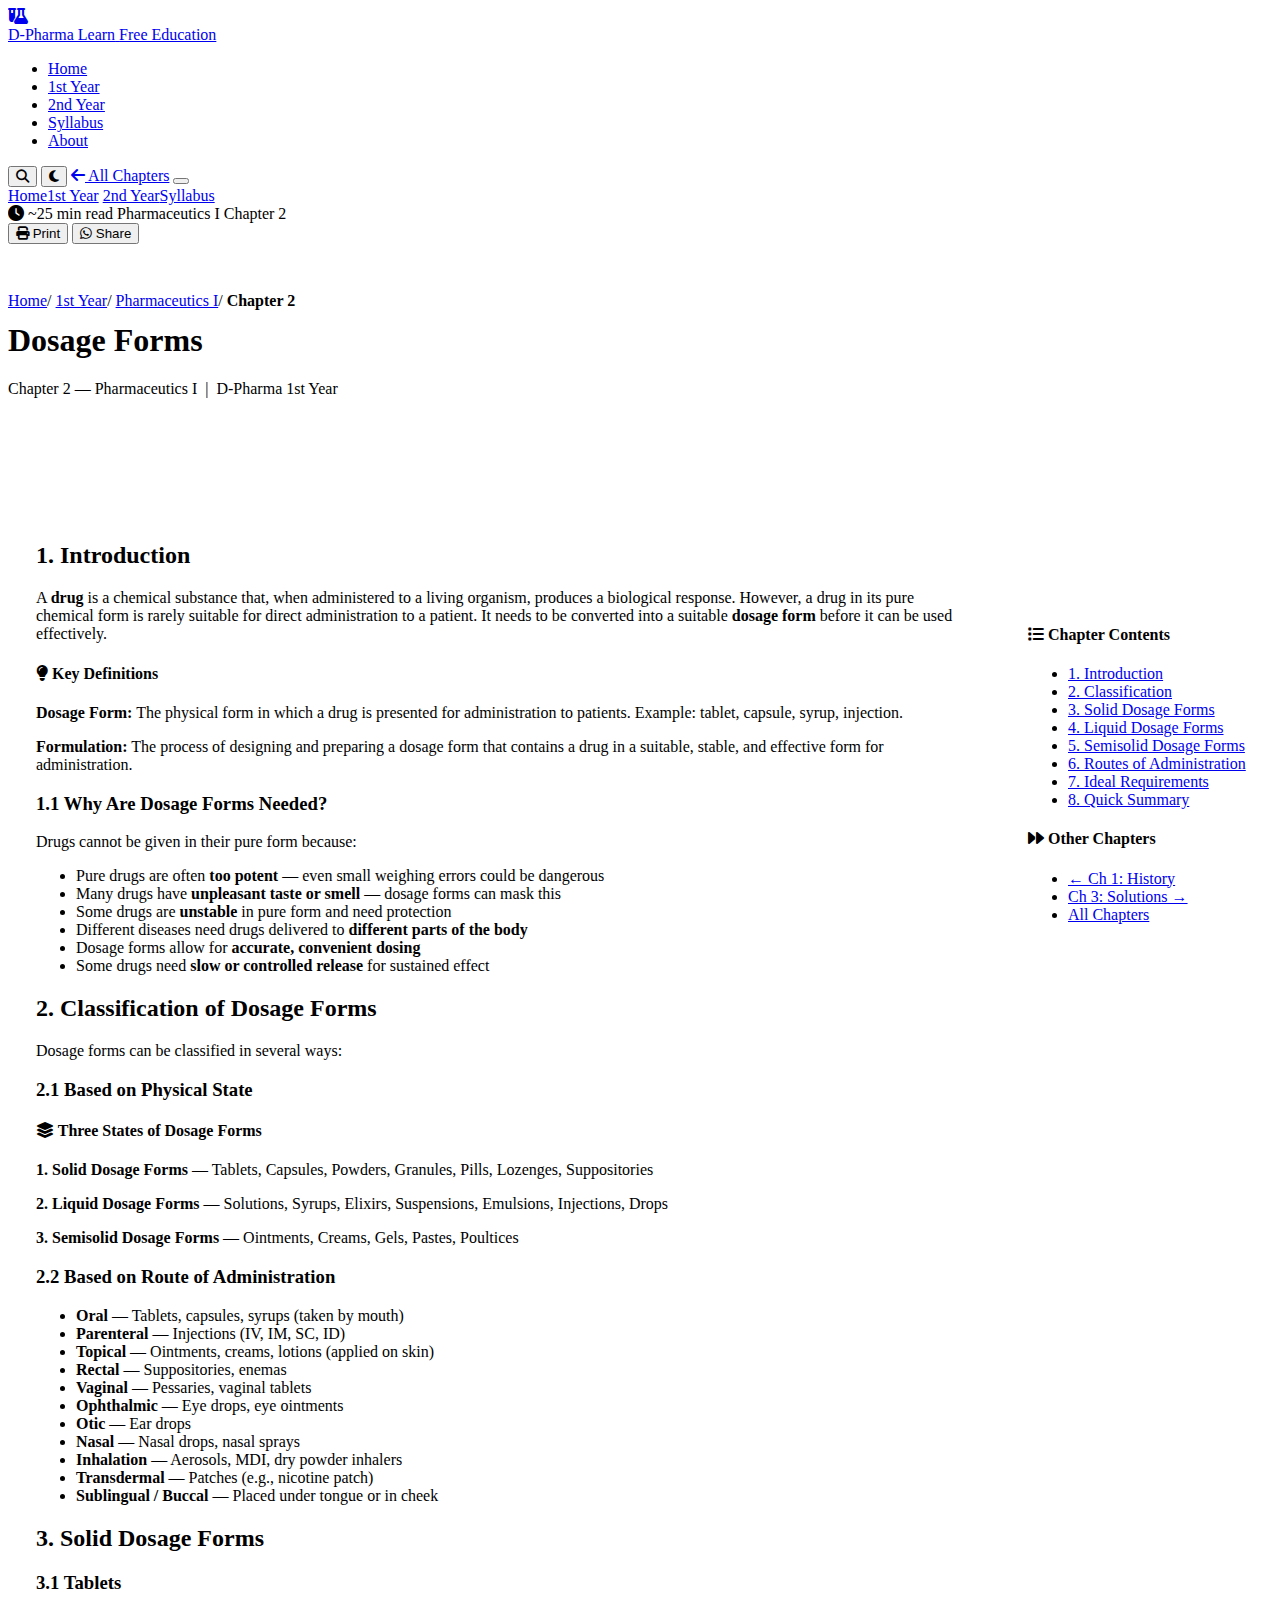
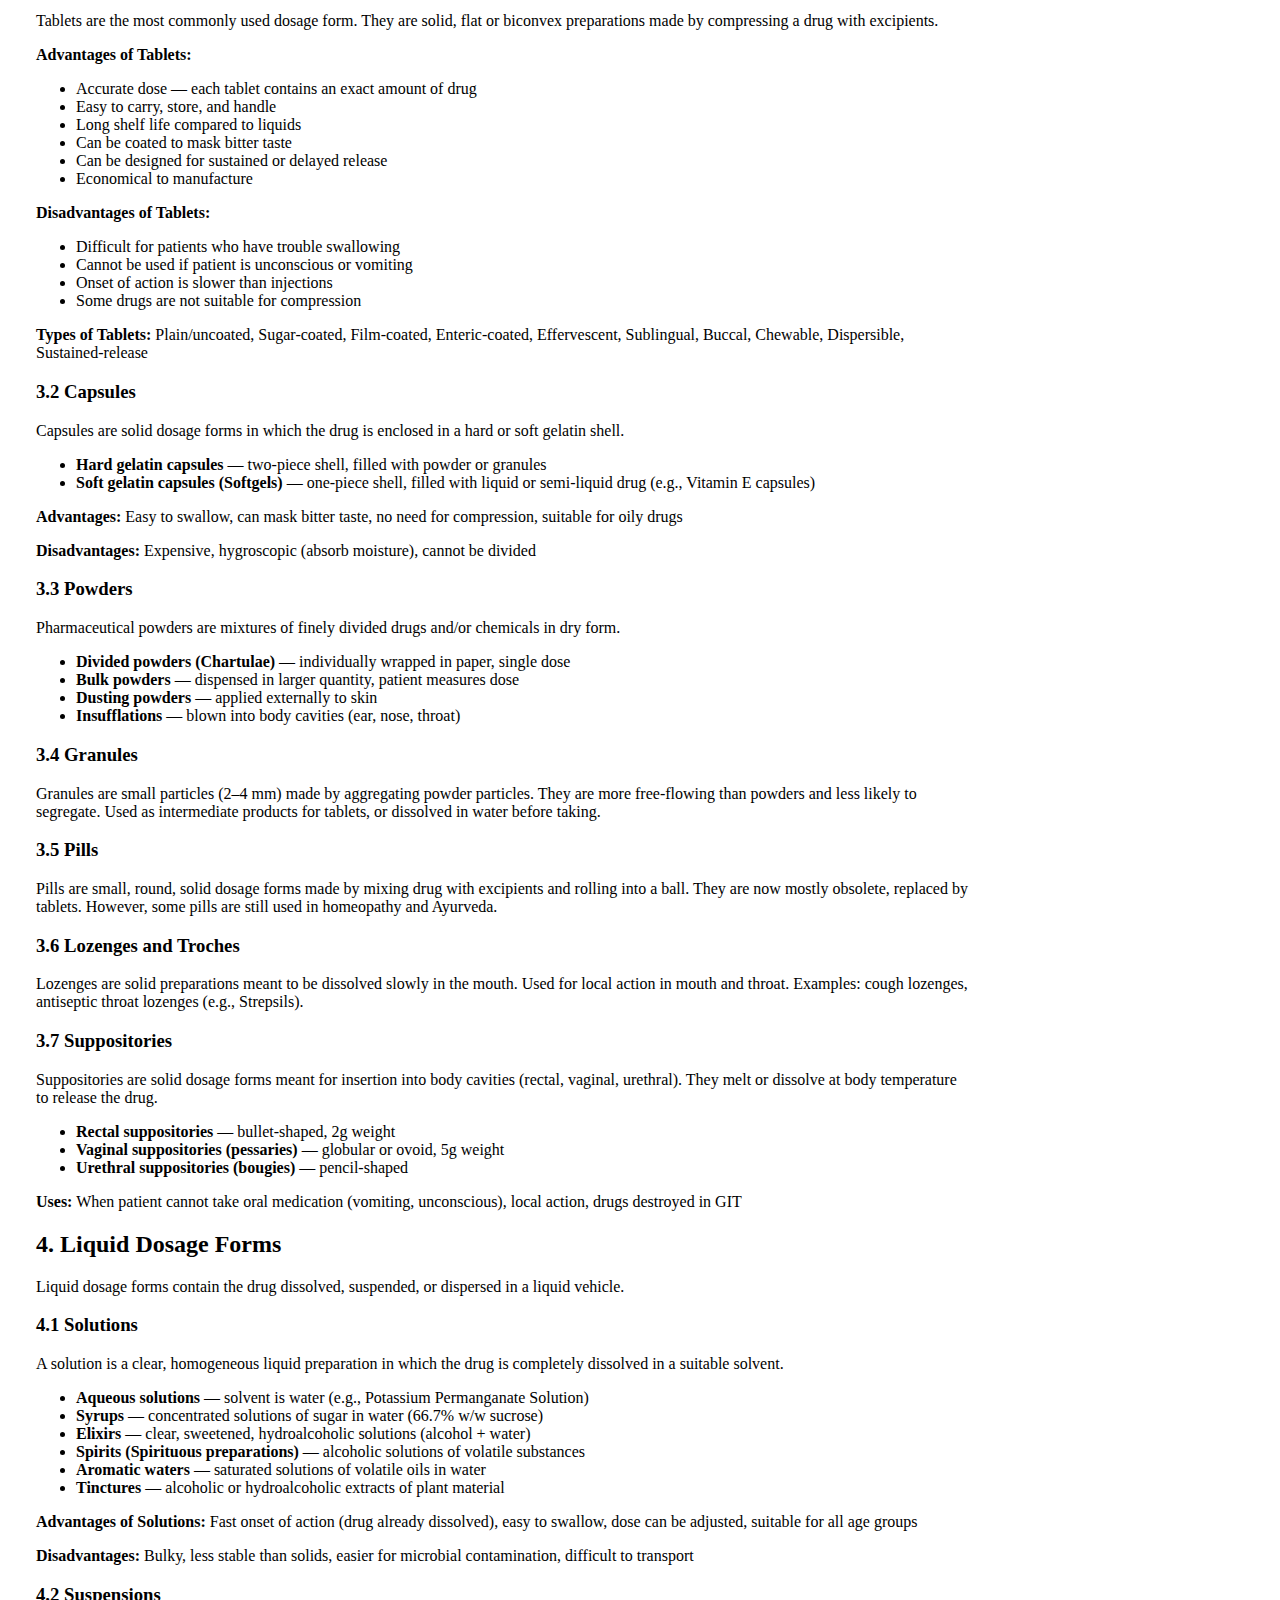
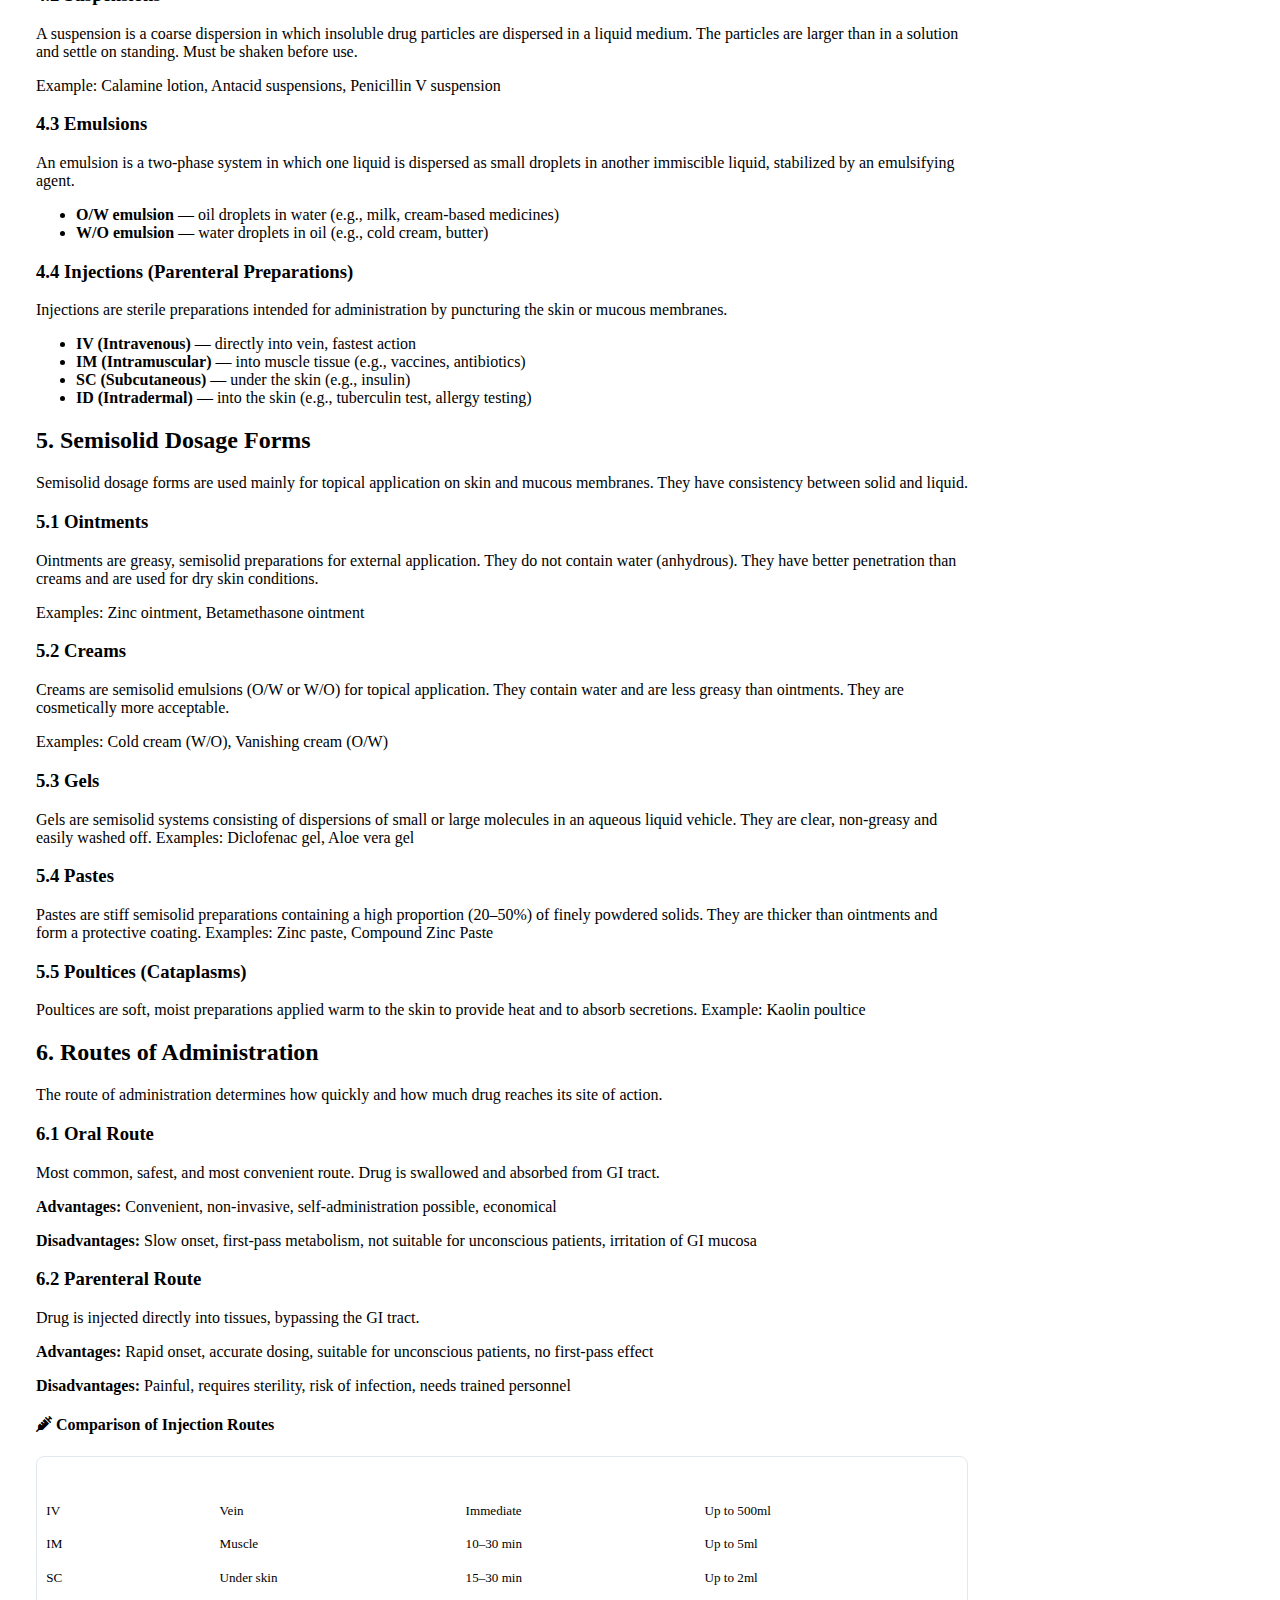
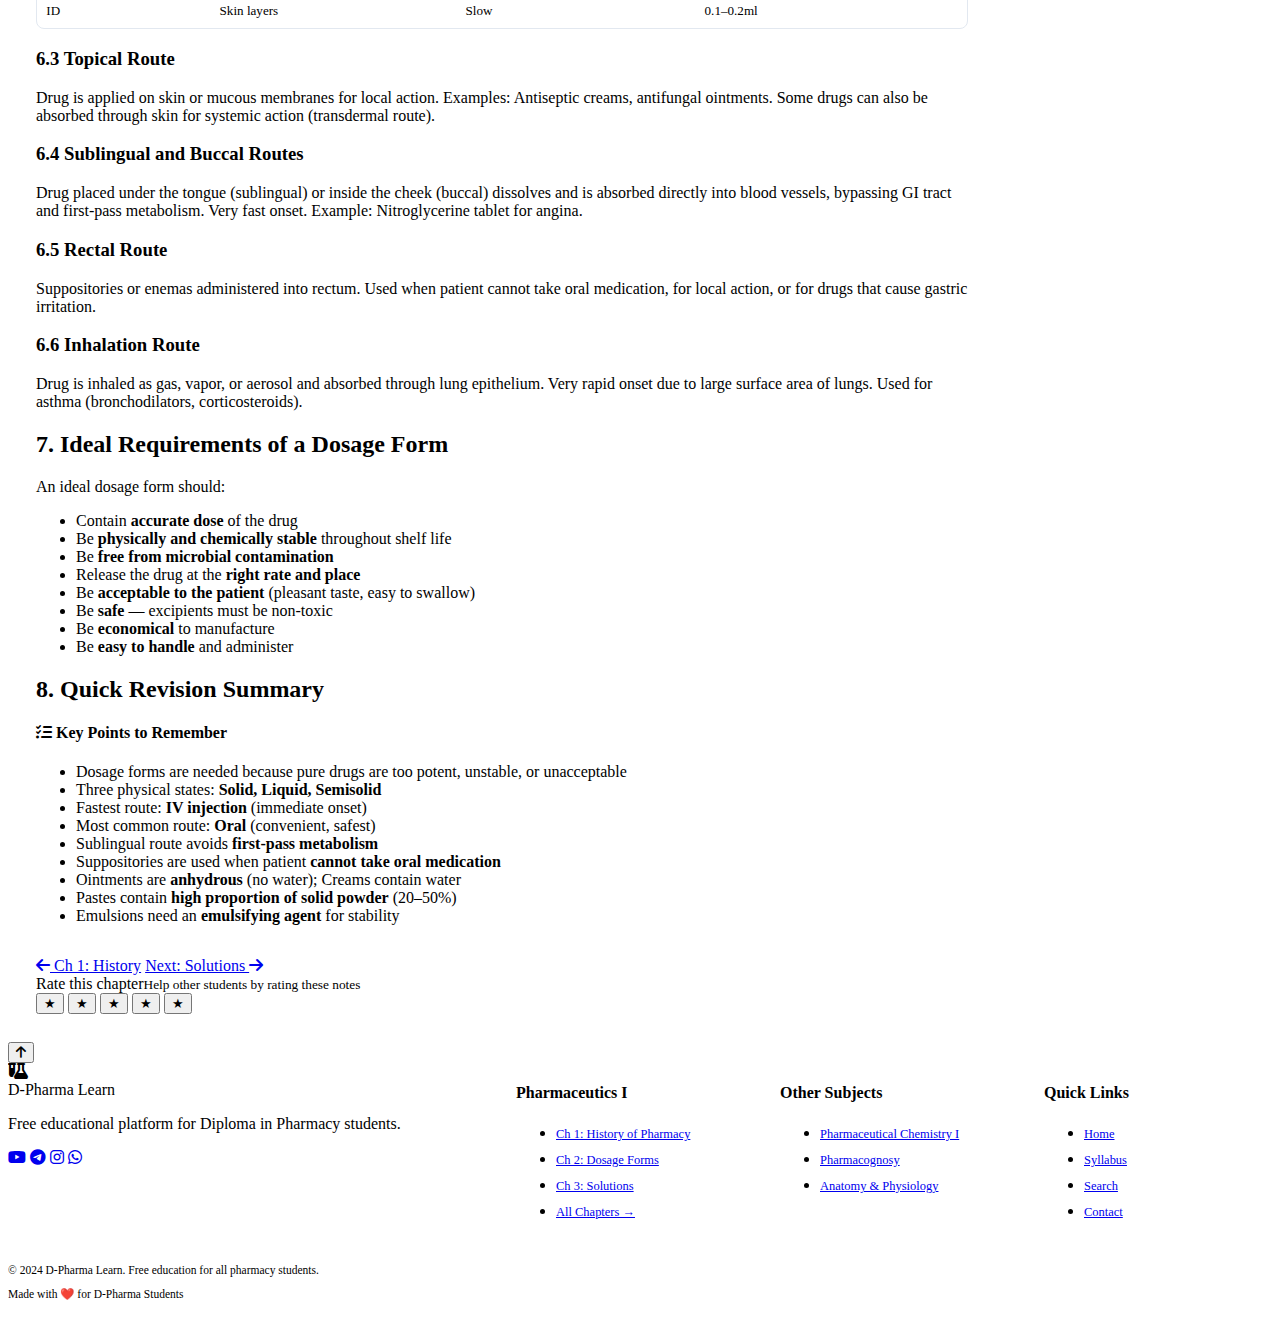
<file: ch2-dosage-forms.html>
<!DOCTYPE html>
<html lang="en" data-theme="light">
<head>
  <meta charset="UTF-8" />
  <meta name="viewport" content="width=device-width, initial-scale=1.0" />
  <title>Dosage Forms – Chapter 2 | Pharmaceutics I D-Pharma Notes</title>
  <meta name="description" content="Free detailed notes on Dosage Forms for D-Pharma 1st Year Pharmaceutics I. Covers classification, solid, liquid, semisolid dosage forms and routes of administration." />
  <link rel="stylesheet" href="css/style.css" />
  <link rel="stylesheet" href="https://cdnjs.cloudflare.com/ajax/libs/font-awesome/6.5.0/css/all.min.css" />
  <style>
    html,body{overflow-x:hidden!important;width:100%;max-width:100%;}
    main,section,.container,header,footer,article{max-width:100%;overflow-x:hidden;}
    .two-col-layout{display:block!important;}
    .sidebar-sticky{display:none!important;}
    @media(min-width:900px){.two-col-layout{display:grid!important;grid-template-columns:1fr 260px;gap:2rem;align-items:start;}.sidebar-sticky{display:block!important;position:sticky;top:110px;}}
    .chapter-content{padding:1rem;border-radius:12px;}
    @media(min-width:640px){.chapter-content{padding:1.75rem;}}
    .info-box{word-break:break-word;overflow-wrap:break-word;}
    .table-wrap{overflow-x:auto;-webkit-overflow-scrolling:touch;margin:.75rem 0;border-radius:8px;border:1px solid #e2e8f0;display:block;}
    .table-wrap table{margin:0;min-width:380px;}
    .content-nav{flex-direction:column!important;}
    .content-nav .btn{justify-content:center;}
    @media(min-width:500px){.content-nav{flex-direction:row!important;}}
    .site-footer{overflow:hidden;}
    .footer-grid{display:grid!important;grid-template-columns:1fr!important;gap:1.25rem!important;margin-bottom:1.75rem;}
    .footer-col ul{display:flex!important;flex-wrap:wrap;gap:.3rem .75rem;}
    .footer-col ul li a{font-size:.78rem;white-space:nowrap;}
    .footer-bottom{flex-direction:column!important;align-items:flex-start!important;gap:.25rem!important;}
    .footer-bottom p{font-size:.72rem;word-break:break-word;}
    @media(min-width:560px){.footer-grid{grid-template-columns:1fr 1fr!important;}}
    @media(min-width:1024px){.footer-grid{grid-template-columns:2fr 1fr 1fr 1fr!important;}.footer-col ul{flex-direction:column!important;gap:.5rem;}.footer-bottom{flex-direction:row!important;align-items:center!important;justify-content:space-between!important;}}
    .search-overlay,#searchOverlay{position:fixed!important;inset:0!important;z-index:99999!important;background:rgba(10,15,35,.88)!important;backdrop-filter:blur(12px)!important;display:flex!important;align-items:flex-start!important;justify-content:center!important;padding-top:4rem!important;opacity:0;pointer-events:none;transition:opacity .2s;}
    .search-overlay.open,#searchOverlay.open{opacity:1!important;pointer-events:all!important;}
    .search-overlay .search-box,#searchOverlay .search-box{background:#fff!important;border-radius:18px!important;box-shadow:0 24px 64px rgba(0,0,0,.35)!important;width:calc(100% - 2rem)!important;max-width:540px!important;overflow:hidden!important;transform:translateY(-12px);transition:transform .2s;}
    .search-overlay.open .search-box,#searchOverlay.open .search-box{transform:translateY(0)!important;}
    .search-overlay .search-box-top,#searchOverlay .search-box-top{display:flex!important;align-items:center!important;gap:.7rem!important;padding:.9rem 1.1rem!important;border-bottom:1.5px solid #e2e8f0!important;}
    .search-overlay .search-box-top input,#searchOverlay .search-box-top input{flex:1!important;border:none!important;outline:none!important;font-size:1rem!important;color:#0f172a!important;background:transparent!important;font-family:inherit!important;}
    .search-overlay .search-x,#searchOverlay .search-x{width:28px!important;height:28px!important;border-radius:6px!important;border:1px solid #e2e8f0!important;background:#f8fafc!important;color:#64748b!important;cursor:pointer!important;font-size:.75rem!important;display:flex!important;align-items:center!important;justify-content:center!important;}
    .search-overlay .search-results-wrap,#searchOverlay .search-results-wrap{max-height:360px!important;overflow-y:auto!important;padding:.75rem!important;}
    .search-overlay .search-box-foot,#searchOverlay .search-box-foot{display:none!important;}
    .search-overlay .search-empty,#searchOverlay .search-empty{text-align:center!important;padding:2rem 1rem!important;color:#94a3b8!important;}
    .search-overlay .search-empty i,#searchOverlay .search-empty i{font-size:1.75rem!important;display:block!important;margin-bottom:.5rem!important;opacity:.35!important;}
    .search-overlay .search-empty p,#searchOverlay .search-empty p{font-size:.88rem!important;margin:0!important;}
    .search-overlay .search-empty small,#searchOverlay .search-empty small{display:none!important;}
    .search-overlay .search-result-item,#searchOverlay .search-result-item{display:flex!important;align-items:center!important;gap:.7rem!important;padding:.7rem .8rem!important;border-radius:10px!important;text-decoration:none!important;color:#0f172a!important;transition:background .15s!important;}
    .search-overlay .search-result-item:hover,#searchOverlay .search-result-item:hover{background:#f0f4ff!important;}
    .search-overlay .sri-icon,#searchOverlay .sri-icon{font-size:1.2rem!important;width:30px!important;text-align:center!important;flex-shrink:0!important;}
    .search-overlay .sri-info,#searchOverlay .sri-info{flex:1!important;min-width:0!important;}
    .search-overlay .sri-info strong,#searchOverlay .sri-info strong{display:block!important;font-size:.85rem!important;color:#1e2e6e!important;white-space:nowrap!important;overflow:hidden!important;text-overflow:ellipsis!important;}
    .search-overlay .sri-info span,#searchOverlay .sri-info span{display:block!important;font-size:.77rem!important;color:#64748b!important;white-space:nowrap!important;overflow:hidden!important;text-overflow:ellipsis!important;}
    .search-overlay .sri-tag,#searchOverlay .sri-tag{font-size:.65rem!important;font-weight:700!important;padding:.15rem .45rem!important;border-radius:50px!important;background:#eff6ff!important;color:#1e3a8a!important;flex-shrink:0!important;}
  </style>
</head>
<body>

<header class="site-header">
  <nav class="nav-container">
    <a class="nav-brand" href="index.html">
      <div class="nav-logo"><i class="fa-solid fa-flask-vial"></i></div>
      <div class="nav-brand-text">
        <span class="nav-brand-name">D-Pharma Learn</span>
        <span class="nav-brand-tag">Free Education</span>
      </div>
    </a>
    <ul class="nav-links">
      <li><a href="index.html">Home</a></li>
      <li><a href="year1.html" class="active">1st Year</a></li>
      <li><a href="year2.html">2nd Year</a></li>
      <li><a href="syllabus.html">Syllabus</a></li>
      <li><a href="about.html">About</a></li>
    </ul>
    <div class="nav-cta">
      <button class="search-toggle-btn" id="searchToggle"><i class="fa-solid fa-magnifying-glass"></i></button>
      <button class="theme-toggle-btn" id="themeToggle"><i class="fa-solid fa-moon" id="themeIcon"></i></button>
      <a href="subject.html" class="btn btn-primary btn-sm"><i class="fa-solid fa-arrow-left"></i> All Chapters</a>
      <button class="hamburger" id="hamburger"><span></span><span></span><span></span></button>
    </div>
  </nav>
</header>

<div class="search-overlay" id="searchOverlay">
  <div class="search-box">
    <div class="search-box-top">
      <i class="fa-solid fa-magnifying-glass"></i>
      <input type="text" id="searchInput" placeholder="Search subjects, chapters, topics…" autocomplete="off" />
      <button class="search-x" id="searchClose"><i class="fa-solid fa-xmark"></i></button>
    </div>
    <div class="search-results-wrap" id="searchResults"></div>

  </div>
</div>

<nav class="mobile-nav" id="mobileNav">
  <a href="index.html">Home</a><a href="year1.html">1st Year</a>
  <a href="year2.html">2nd Year</a><a href="syllabus.html">Syllabus</a>
</nav>

<div class="chapter-action-bar">
  <div class="cab-inner">
    <div class="cab-left">
      <span class="read-time"><i class="fa-solid fa-clock"></i> ~25 min read</span>
      <span class="badge badge-primary">Pharmaceutics I</span>
      <span class="badge badge-secondary">Chapter 2</span>
    </div>
    <div class="cab-right">
      <button class="print-btn" id="printChapter"><i class="fa-solid fa-print"></i> Print</button>
      <button class="wa-btn" id="whatsappShare"><i class="fa-brands fa-whatsapp"></i> Share</button>
    </div>
  </div>
</div>

<main>
<section class="page-hero" style="padding:3rem 0 2.5rem;">
  <div class="container">
    <nav class="breadcrumb">
      <a href="index.html">Home</a><span>/</span>
      <a href="year1.html">1st Year</a><span>/</span>
      <a href="subject.html">Pharmaceutics I</a><span>/</span>
      <strong>Chapter 2</strong>
    </nav>
    <h1 style="margin-top:.75rem;">Dosage Forms</h1>
    <p>Chapter 2 — Pharmaceutics I &nbsp;|&nbsp; D-Pharma 1st Year</p>
  </div>
</section>

<section class="section" style="padding-top:2.5rem;">
  <div class="container">
    <div class="two-col-layout">
      <article>
        <div class="chapter-content">

          <!-- 1. INTRODUCTION -->
          <h2 id="intro">1. Introduction</h2>
          <p>A <strong>drug</strong> is a chemical substance that, when administered to a living organism, produces a biological response. However, a drug in its pure chemical form is rarely suitable for direct administration to a patient. It needs to be converted into a suitable <strong>dosage form</strong> before it can be used effectively.</p>

          <div class="info-box">
            <h4><i class="fa-solid fa-lightbulb"></i> Key Definitions</h4>
            <p><strong>Dosage Form:</strong> The physical form in which a drug is presented for administration to patients. Example: tablet, capsule, syrup, injection.</p>
            <p style="margin:0;"><strong>Formulation:</strong> The process of designing and preparing a dosage form that contains a drug in a suitable, stable, and effective form for administration.</p>
          </div>

          <h3>1.1 Why Are Dosage Forms Needed?</h3>
          <p>Drugs cannot be given in their pure form because:</p>
          <ul>
            <li>Pure drugs are often <strong>too potent</strong> — even small weighing errors could be dangerous</li>
            <li>Many drugs have <strong>unpleasant taste or smell</strong> — dosage forms can mask this</li>
            <li>Some drugs are <strong>unstable</strong> in pure form and need protection</li>
            <li>Different diseases need drugs delivered to <strong>different parts of the body</strong></li>
            <li>Dosage forms allow for <strong>accurate, convenient dosing</strong></li>
            <li>Some drugs need <strong>slow or controlled release</strong> for sustained effect</li>
          </ul>

          <!-- 2. CLASSIFICATION -->
          <h2 id="classification">2. Classification of Dosage Forms</h2>
          <p>Dosage forms can be classified in several ways:</p>

          <h3 id="by-physical-state">2.1 Based on Physical State</h3>

          <div class="info-box secondary">
            <h4><i class="fa-solid fa-layer-group"></i> Three States of Dosage Forms</h4>
            <p><strong>1. Solid Dosage Forms</strong> — Tablets, Capsules, Powders, Granules, Pills, Lozenges, Suppositories</p>
            <p><strong>2. Liquid Dosage Forms</strong> — Solutions, Syrups, Elixirs, Suspensions, Emulsions, Injections, Drops</p>
            <p style="margin:0;"><strong>3. Semisolid Dosage Forms</strong> — Ointments, Creams, Gels, Pastes, Poultices</p>
          </div>

          <h3 id="by-route">2.2 Based on Route of Administration</h3>
          <ul>
            <li><strong>Oral</strong> — Tablets, capsules, syrups (taken by mouth)</li>
            <li><strong>Parenteral</strong> — Injections (IV, IM, SC, ID)</li>
            <li><strong>Topical</strong> — Ointments, creams, lotions (applied on skin)</li>
            <li><strong>Rectal</strong> — Suppositories, enemas</li>
            <li><strong>Vaginal</strong> — Pessaries, vaginal tablets</li>
            <li><strong>Ophthalmic</strong> — Eye drops, eye ointments</li>
            <li><strong>Otic</strong> — Ear drops</li>
            <li><strong>Nasal</strong> — Nasal drops, nasal sprays</li>
            <li><strong>Inhalation</strong> — Aerosols, MDI, dry powder inhalers</li>
            <li><strong>Transdermal</strong> — Patches (e.g., nicotine patch)</li>
            <li><strong>Sublingual / Buccal</strong> — Placed under tongue or in cheek</li>
          </ul>

          <!-- 3. SOLID DOSAGE FORMS -->
          <h2 id="solid">3. Solid Dosage Forms</h2>

          <h3 id="tablets">3.1 Tablets</h3>
          <p>Tablets are the most commonly used dosage form. They are solid, flat or biconvex preparations made by compressing a drug with excipients.</p>
          <p><strong>Advantages of Tablets:</strong></p>
          <ul>
            <li>Accurate dose — each tablet contains an exact amount of drug</li>
            <li>Easy to carry, store, and handle</li>
            <li>Long shelf life compared to liquids</li>
            <li>Can be coated to mask bitter taste</li>
            <li>Can be designed for sustained or delayed release</li>
            <li>Economical to manufacture</li>
          </ul>
          <p><strong>Disadvantages of Tablets:</strong></p>
          <ul>
            <li>Difficult for patients who have trouble swallowing</li>
            <li>Cannot be used if patient is unconscious or vomiting</li>
            <li>Onset of action is slower than injections</li>
            <li>Some drugs are not suitable for compression</li>
          </ul>
          <p><strong>Types of Tablets:</strong> Plain/uncoated, Sugar-coated, Film-coated, Enteric-coated, Effervescent, Sublingual, Buccal, Chewable, Dispersible, Sustained-release</p>

          <h3 id="capsules">3.2 Capsules</h3>
          <p>Capsules are solid dosage forms in which the drug is enclosed in a hard or soft gelatin shell.</p>
          <ul>
            <li><strong>Hard gelatin capsules</strong> — two-piece shell, filled with powder or granules</li>
            <li><strong>Soft gelatin capsules (Softgels)</strong> — one-piece shell, filled with liquid or semi-liquid drug (e.g., Vitamin E capsules)</li>
          </ul>
          <p><strong>Advantages:</strong> Easy to swallow, can mask bitter taste, no need for compression, suitable for oily drugs</p>
          <p><strong>Disadvantages:</strong> Expensive, hygroscopic (absorb moisture), cannot be divided</p>

          <h3 id="powders">3.3 Powders</h3>
          <p>Pharmaceutical powders are mixtures of finely divided drugs and/or chemicals in dry form.</p>
          <ul>
            <li><strong>Divided powders (Chartulae)</strong> — individually wrapped in paper, single dose</li>
            <li><strong>Bulk powders</strong> — dispensed in larger quantity, patient measures dose</li>
            <li><strong>Dusting powders</strong> — applied externally to skin</li>
            <li><strong>Insufflations</strong> — blown into body cavities (ear, nose, throat)</li>
          </ul>

          <h3 id="granules">3.4 Granules</h3>
          <p>Granules are small particles (2–4 mm) made by aggregating powder particles. They are more free-flowing than powders and less likely to segregate. Used as intermediate products for tablets, or dissolved in water before taking.</p>

          <h3 id="pills">3.5 Pills</h3>
          <p>Pills are small, round, solid dosage forms made by mixing drug with excipients and rolling into a ball. They are now mostly obsolete, replaced by tablets. However, some pills are still used in homeopathy and Ayurveda.</p>

          <h3 id="lozenges">3.6 Lozenges and Troches</h3>
          <p>Lozenges are solid preparations meant to be dissolved slowly in the mouth. Used for local action in mouth and throat. Examples: cough lozenges, antiseptic throat lozenges (e.g., Strepsils).</p>

          <h3 id="suppositories">3.7 Suppositories</h3>
          <p>Suppositories are solid dosage forms meant for insertion into body cavities (rectal, vaginal, urethral). They melt or dissolve at body temperature to release the drug.</p>
          <ul>
            <li><strong>Rectal suppositories</strong> — bullet-shaped, 2g weight</li>
            <li><strong>Vaginal suppositories (pessaries)</strong> — globular or ovoid, 5g weight</li>
            <li><strong>Urethral suppositories (bougies)</strong> — pencil-shaped</li>
          </ul>
          <p><strong>Uses:</strong> When patient cannot take oral medication (vomiting, unconscious), local action, drugs destroyed in GIT</p>

          <!-- 4. LIQUID DOSAGE FORMS -->
          <h2 id="liquid">4. Liquid Dosage Forms</h2>
          <p>Liquid dosage forms contain the drug dissolved, suspended, or dispersed in a liquid vehicle.</p>

          <h3 id="solutions">4.1 Solutions</h3>
          <p>A solution is a clear, homogeneous liquid preparation in which the drug is completely dissolved in a suitable solvent.</p>
          <ul>
            <li><strong>Aqueous solutions</strong> — solvent is water (e.g., Potassium Permanganate Solution)</li>
            <li><strong>Syrups</strong> — concentrated solutions of sugar in water (66.7% w/w sucrose)</li>
            <li><strong>Elixirs</strong> — clear, sweetened, hydroalcoholic solutions (alcohol + water)</li>
            <li><strong>Spirits (Spirituous preparations)</strong> — alcoholic solutions of volatile substances</li>
            <li><strong>Aromatic waters</strong> — saturated solutions of volatile oils in water</li>
            <li><strong>Tinctures</strong> — alcoholic or hydroalcoholic extracts of plant material</li>
          </ul>
          <p><strong>Advantages of Solutions:</strong> Fast onset of action (drug already dissolved), easy to swallow, dose can be adjusted, suitable for all age groups</p>
          <p><strong>Disadvantages:</strong> Bulky, less stable than solids, easier for microbial contamination, difficult to transport</p>

          <h3 id="suspensions">4.2 Suspensions</h3>
          <p>A suspension is a coarse dispersion in which insoluble drug particles are dispersed in a liquid medium. The particles are larger than in a solution and settle on standing. Must be shaken before use.</p>
          <p>Example: Calamine lotion, Antacid suspensions, Penicillin V suspension</p>

          <h3 id="emulsions">4.3 Emulsions</h3>
          <p>An emulsion is a two-phase system in which one liquid is dispersed as small droplets in another immiscible liquid, stabilized by an emulsifying agent.</p>
          <ul>
            <li><strong>O/W emulsion</strong> — oil droplets in water (e.g., milk, cream-based medicines)</li>
            <li><strong>W/O emulsion</strong> — water droplets in oil (e.g., cold cream, butter)</li>
          </ul>

          <h3 id="injections">4.4 Injections (Parenteral Preparations)</h3>
          <p>Injections are sterile preparations intended for administration by puncturing the skin or mucous membranes.</p>
          <ul>
            <li><strong>IV (Intravenous)</strong> — directly into vein, fastest action</li>
            <li><strong>IM (Intramuscular)</strong> — into muscle tissue (e.g., vaccines, antibiotics)</li>
            <li><strong>SC (Subcutaneous)</strong> — under the skin (e.g., insulin)</li>
            <li><strong>ID (Intradermal)</strong> — into the skin (e.g., tuberculin test, allergy testing)</li>
          </ul>

          <!-- 5. SEMISOLID DOSAGE FORMS -->
          <h2 id="semisolid">5. Semisolid Dosage Forms</h2>
          <p>Semisolid dosage forms are used mainly for topical application on skin and mucous membranes. They have consistency between solid and liquid.</p>

          <h3>5.1 Ointments</h3>
          <p>Ointments are greasy, semisolid preparations for external application. They do not contain water (anhydrous). They have better penetration than creams and are used for dry skin conditions.</p>
          <p>Examples: Zinc ointment, Betamethasone ointment</p>

          <h3>5.2 Creams</h3>
          <p>Creams are semisolid emulsions (O/W or W/O) for topical application. They contain water and are less greasy than ointments. They are cosmetically more acceptable.</p>
          <p>Examples: Cold cream (W/O), Vanishing cream (O/W)</p>

          <h3>5.3 Gels</h3>
          <p>Gels are semisolid systems consisting of dispersions of small or large molecules in an aqueous liquid vehicle. They are clear, non-greasy and easily washed off. Examples: Diclofenac gel, Aloe vera gel</p>

          <h3>5.4 Pastes</h3>
          <p>Pastes are stiff semisolid preparations containing a high proportion (20–50%) of finely powdered solids. They are thicker than ointments and form a protective coating. Examples: Zinc paste, Compound Zinc Paste</p>

          <h3>5.5 Poultices (Cataplasms)</h3>
          <p>Poultices are soft, moist preparations applied warm to the skin to provide heat and to absorb secretions. Example: Kaolin poultice</p>

          <!-- 6. ROUTES OF ADMINISTRATION -->
          <h2 id="routes">6. Routes of Administration</h2>
          <p>The route of administration determines how quickly and how much drug reaches its site of action.</p>

          <h3>6.1 Oral Route</h3>
          <p>Most common, safest, and most convenient route. Drug is swallowed and absorbed from GI tract.</p>
          <p><strong>Advantages:</strong> Convenient, non-invasive, self-administration possible, economical</p>
          <p><strong>Disadvantages:</strong> Slow onset, first-pass metabolism, not suitable for unconscious patients, irritation of GI mucosa</p>

          <h3>6.2 Parenteral Route</h3>
          <p>Drug is injected directly into tissues, bypassing the GI tract.</p>
          <p><strong>Advantages:</strong> Rapid onset, accurate dosing, suitable for unconscious patients, no first-pass effect</p>
          <p><strong>Disadvantages:</strong> Painful, requires sterility, risk of infection, needs trained personnel</p>

          <div class="info-box">
            <h4><i class="fa-solid fa-syringe"></i> Comparison of Injection Routes</h4>
            <div class="table-wrap">
              <table style="width:100%;border-collapse:collapse;font-size:.82rem;margin:0;">
                <thead>
                  <tr style="background:var(--primary-dark);color:#fff;">
                    <th style="padding:.6rem;border:1px solid rgba(255,255,255,.2);">Route</th>
                    <th style="padding:.6rem;border:1px solid rgba(255,255,255,.2);">Site</th>
                    <th style="padding:.6rem;border:1px solid rgba(255,255,255,.2);">Onset</th>
                    <th style="padding:.6rem;border:1px solid rgba(255,255,255,.2);">Volume</th>
                  </tr>
                </thead>
                <tbody>
                  <tr><td style="padding:.55rem;border:1px solid var(--border);">IV</td><td style="padding:.55rem;border:1px solid var(--border);">Vein</td><td style="padding:.55rem;border:1px solid var(--border);">Immediate</td><td style="padding:.55rem;border:1px solid var(--border);">Up to 500ml</td></tr>
                  <tr style="background:var(--bg-alt);"><td style="padding:.55rem;border:1px solid var(--border);">IM</td><td style="padding:.55rem;border:1px solid var(--border);">Muscle</td><td style="padding:.55rem;border:1px solid var(--border);">10–30 min</td><td style="padding:.55rem;border:1px solid var(--border);">Up to 5ml</td></tr>
                  <tr><td style="padding:.55rem;border:1px solid var(--border);">SC</td><td style="padding:.55rem;border:1px solid var(--border);">Under skin</td><td style="padding:.55rem;border:1px solid var(--border);">15–30 min</td><td style="padding:.55rem;border:1px solid var(--border);">Up to 2ml</td></tr>
                  <tr style="background:var(--bg-alt);"><td style="padding:.55rem;border:1px solid var(--border);">ID</td><td style="padding:.55rem;border:1px solid var(--border);">Skin layers</td><td style="padding:.55rem;border:1px solid var(--border);">Slow</td><td style="padding:.55rem;border:1px solid var(--border);">0.1–0.2ml</td></tr>
                </tbody>
              </table>
            </div>
          </div>

          <h3>6.3 Topical Route</h3>
          <p>Drug is applied on skin or mucous membranes for local action. Examples: Antiseptic creams, antifungal ointments. Some drugs can also be absorbed through skin for systemic action (transdermal route).</p>

          <h3>6.4 Sublingual and Buccal Routes</h3>
          <p>Drug placed under the tongue (sublingual) or inside the cheek (buccal) dissolves and is absorbed directly into blood vessels, bypassing GI tract and first-pass metabolism. Very fast onset. Example: Nitroglycerine tablet for angina.</p>

          <h3>6.5 Rectal Route</h3>
          <p>Suppositories or enemas administered into rectum. Used when patient cannot take oral medication, for local action, or for drugs that cause gastric irritation.</p>

          <h3>6.6 Inhalation Route</h3>
          <p>Drug is inhaled as gas, vapor, or aerosol and absorbed through lung epithelium. Very rapid onset due to large surface area of lungs. Used for asthma (bronchodilators, corticosteroids).</p>

          <!-- 7. IDEAL REQUIREMENTS -->
          <h2 id="ideal">7. Ideal Requirements of a Dosage Form</h2>
          <p>An ideal dosage form should:</p>
          <ul>
            <li>Contain <strong>accurate dose</strong> of the drug</li>
            <li>Be <strong>physically and chemically stable</strong> throughout shelf life</li>
            <li>Be <strong>free from microbial contamination</strong></li>
            <li>Release the drug at the <strong>right rate and place</strong></li>
            <li>Be <strong>acceptable to the patient</strong> (pleasant taste, easy to swallow)</li>
            <li>Be <strong>safe</strong> — excipients must be non-toxic</li>
            <li>Be <strong>economical</strong> to manufacture</li>
            <li>Be <strong>easy to handle</strong> and administer</li>
          </ul>

          <!-- SUMMARY -->
          <h2 id="summary">8. Quick Revision Summary</h2>
          <div class="info-box secondary">
            <h4><i class="fa-solid fa-list-check"></i> Key Points to Remember</h4>
            <ul style="margin:0;">
              <li>Dosage forms are needed because pure drugs are too potent, unstable, or unacceptable</li>
              <li>Three physical states: <strong>Solid, Liquid, Semisolid</strong></li>
              <li>Fastest route: <strong>IV injection</strong> (immediate onset)</li>
              <li>Most common route: <strong>Oral</strong> (convenient, safest)</li>
              <li>Sublingual route avoids <strong>first-pass metabolism</strong></li>
              <li>Suppositories are used when patient <strong>cannot take oral medication</strong></li>
              <li>Ointments are <strong>anhydrous</strong> (no water); Creams contain water</li>
              <li>Pastes contain <strong>high proportion of solid powder</strong> (20–50%)</li>
              <li>Emulsions need an <strong>emulsifying agent</strong> for stability</li>
            </ul>
          </div>

          <div class="content-nav" style="margin-top:2rem;">
            <a href="ch1-history.html" class="btn btn-outline"><i class="fa-solid fa-arrow-left"></i> Ch 1: History</a>
            <a href="ch3-solutions.html" class="btn btn-primary">Next: Solutions <i class="fa-solid fa-arrow-right"></i></a>
          </div>

          <div class="rating-section">
            <div class="rating-label">Rate this chapter<small>Help other students by rating these notes</small></div>
            <div class="star-row">
              <button class="star-btn" data-v="1">★</button>
              <button class="star-btn" data-v="2">★</button>
              <button class="star-btn" data-v="3">★</button>
              <button class="star-btn" data-v="4">★</button>
              <button class="star-btn" data-v="5">★</button>
              <span id="ratingText" style="margin-left:.5rem;"></span>
            </div>
          </div>

        </div>
      </article>

      <!-- Sidebar -->
      <aside class="sidebar-sticky">
        <div class="toc">
          <h4><i class="fa-solid fa-list"></i> Chapter Contents</h4>
          <ul>
            <li><a href="#intro">1. Introduction</a></li>
            <li><a href="#classification">2. Classification</a></li>
            <li><a href="#solid">3. Solid Dosage Forms</a></li>
            <li><a href="#liquid">4. Liquid Dosage Forms</a></li>
            <li><a href="#semisolid">5. Semisolid Dosage Forms</a></li>
            <li><a href="#routes">6. Routes of Administration</a></li>
            <li><a href="#ideal">7. Ideal Requirements</a></li>
            <li><a href="#summary">8. Quick Summary</a></li>
          </ul>
        </div>
        <div class="toc" style="margin-top:1rem;">
          <h4><i class="fa-solid fa-forward"></i> Other Chapters</h4>
          <ul>
            <li><a href="ch1-history.html">← Ch 1: History</a></li>
            <li><a href="ch3-solutions.html">Ch 3: Solutions →</a></li>
            <li><a href="subject.html">All Chapters</a></li>
          </ul>
        </div>
      </aside>
    </div>
  </div>
</section>
</main>

<button id="backToTop"><i class="fa-solid fa-arrow-up"></i></button>

<footer class="site-footer">
  <div class="container">
    <div class="footer-grid">
      <div>
        <div class="footer-brand">
          <div class="footer-logo"><i class="fa-solid fa-flask-vial"></i></div>
          <span class="footer-brand-name">D-Pharma Learn</span>
        </div>
        <p class="footer-desc">Free educational platform for Diploma in Pharmacy students.</p>
        <div class="footer-social">
          <a href="#"><i class="fa-brands fa-youtube"></i></a>
          <a href="#"><i class="fa-brands fa-telegram"></i></a>
          <a href="#"><i class="fa-brands fa-instagram"></i></a>
          <a href="#"><i class="fa-brands fa-whatsapp"></i></a>
        </div>
      </div>
      <div class="footer-col"><h4>Pharmaceutics I</h4><ul>
        <li><a href="ch1-history.html">Ch 1: History of Pharmacy</a></li>
        <li><a href="ch2-dosage-forms.html">Ch 2: Dosage Forms</a></li>
        <li><a href="ch3-solutions.html">Ch 3: Solutions</a></li>
        <li><a href="subject.html">All Chapters →</a></li>
      </ul></div>
      <div class="footer-col"><h4>Other Subjects</h4><ul>
        <li><a href="subject.html">Pharmaceutical Chemistry I</a></li>
        <li><a href="subject.html">Pharmacognosy</a></li>
        <li><a href="subject.html">Anatomy &amp; Physiology</a></li>
      </ul></div>
      <div class="footer-col"><h4>Quick Links</h4><ul>
        <li><a href="index.html">Home</a></li>
        <li><a href="syllabus.html">Syllabus</a></li>
        <li><a href="search.html">Search</a></li>
        <li><a href="contact.html">Contact</a></li>
      </ul></div>
    </div>
    <div class="footer-bottom">
      <p>&copy; 2024 D-Pharma Learn. Free education for all pharmacy students.</p>
      <p>Made with ❤️ for D-Pharma Students</p>
    </div>
  </div>
</footer>
<script src="js/main.js"></script>
</body>
</html>
</file>
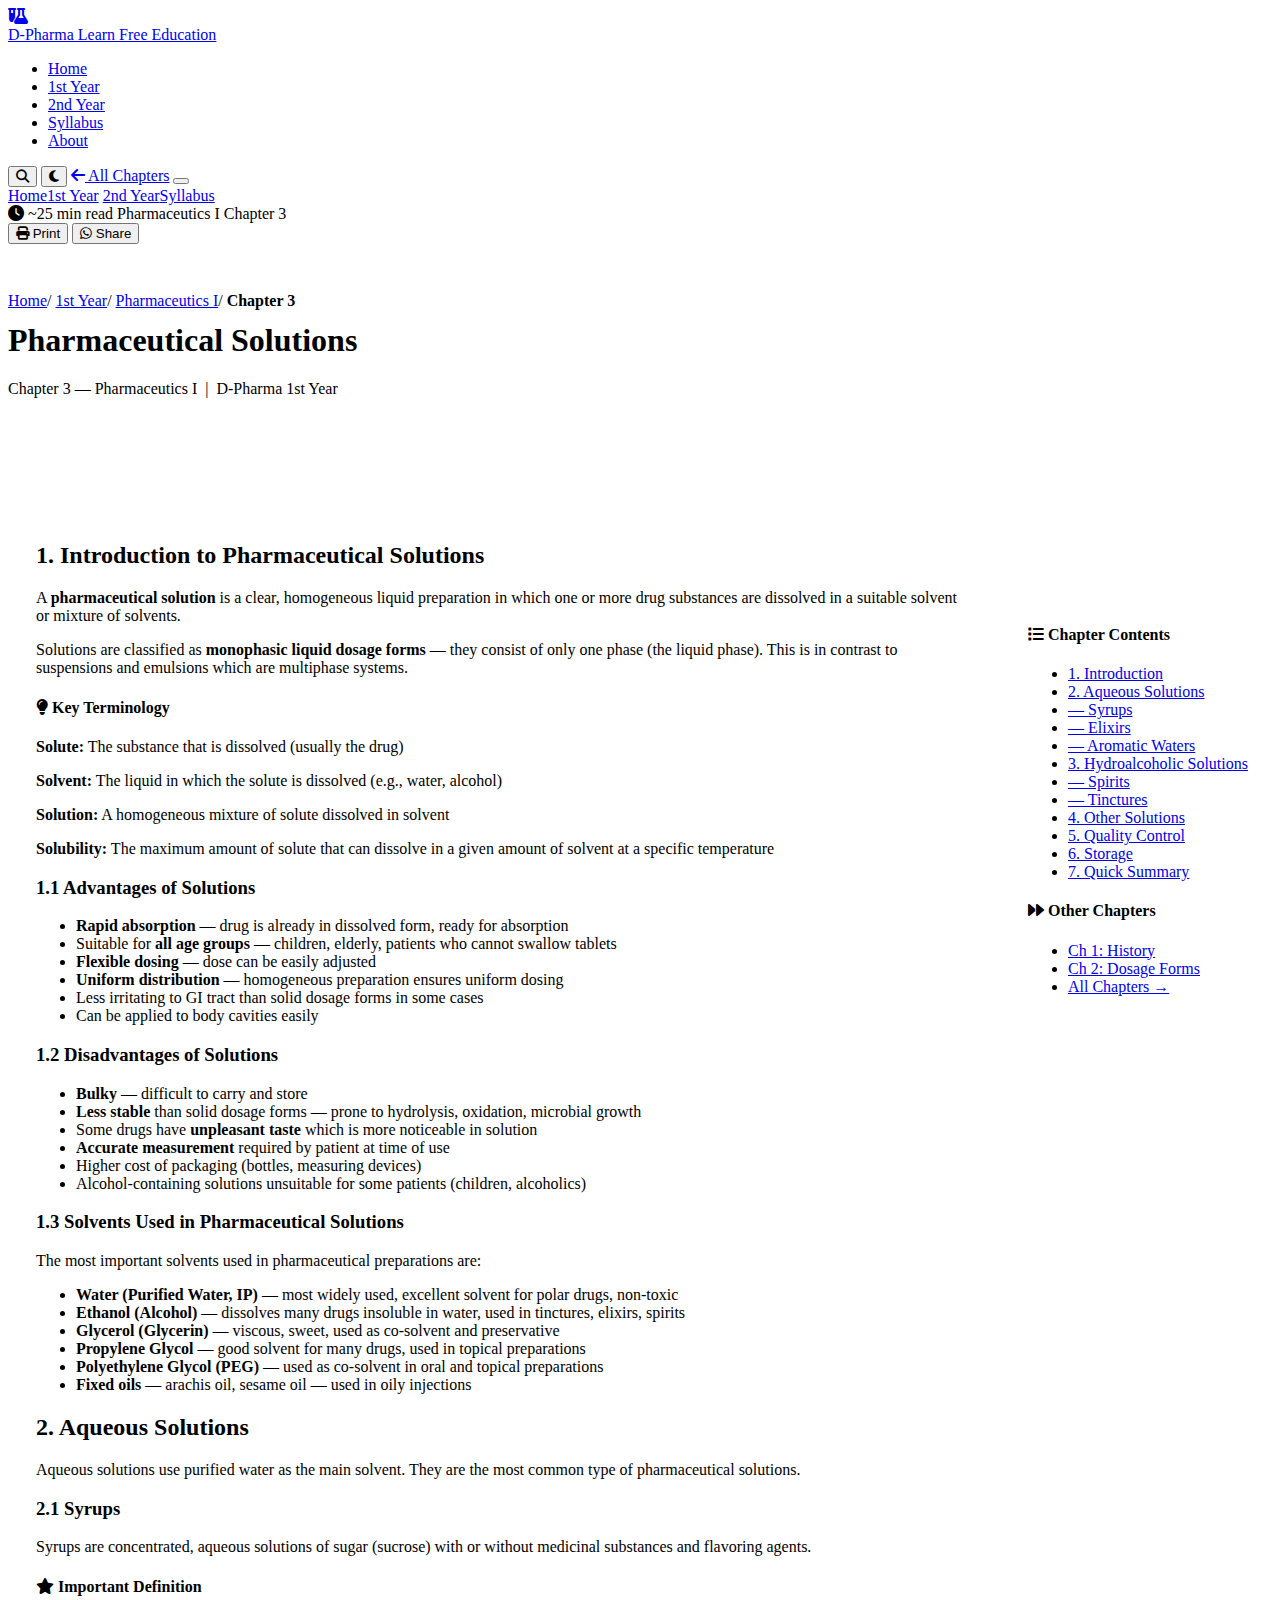
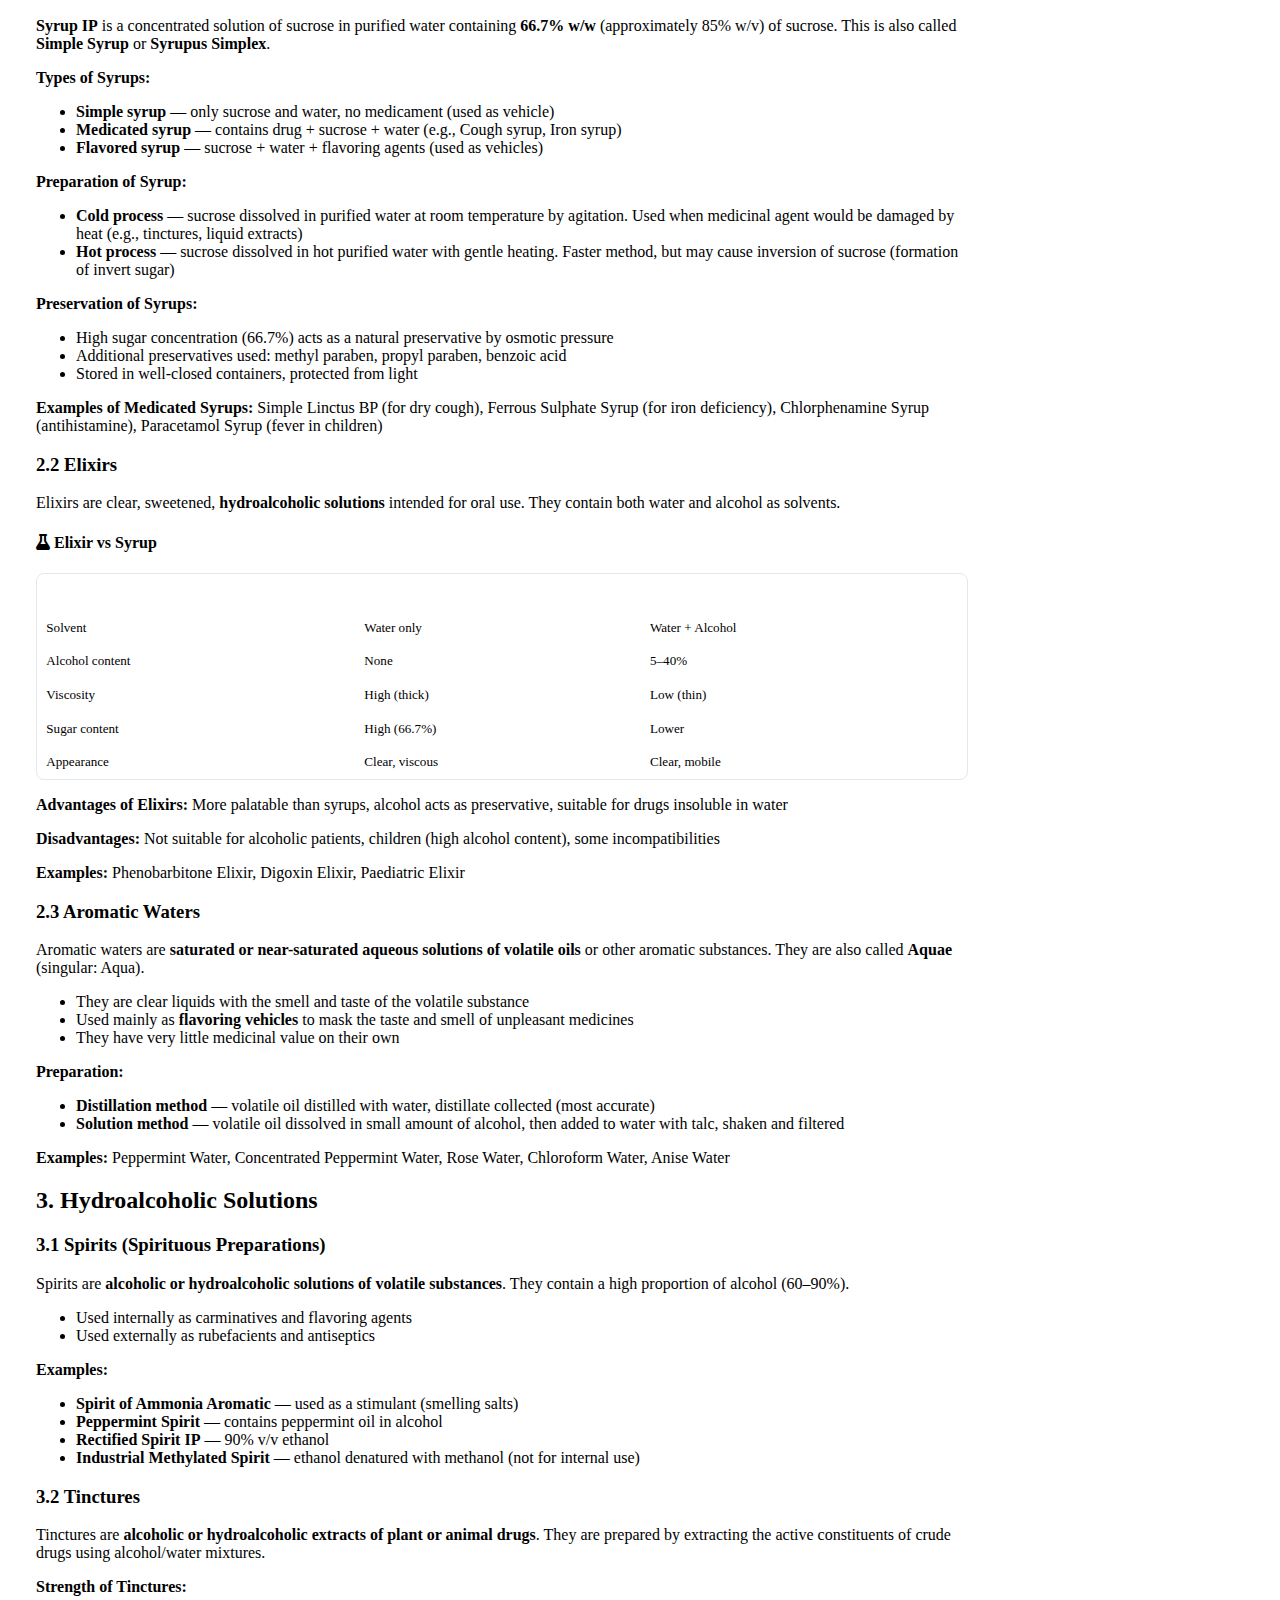
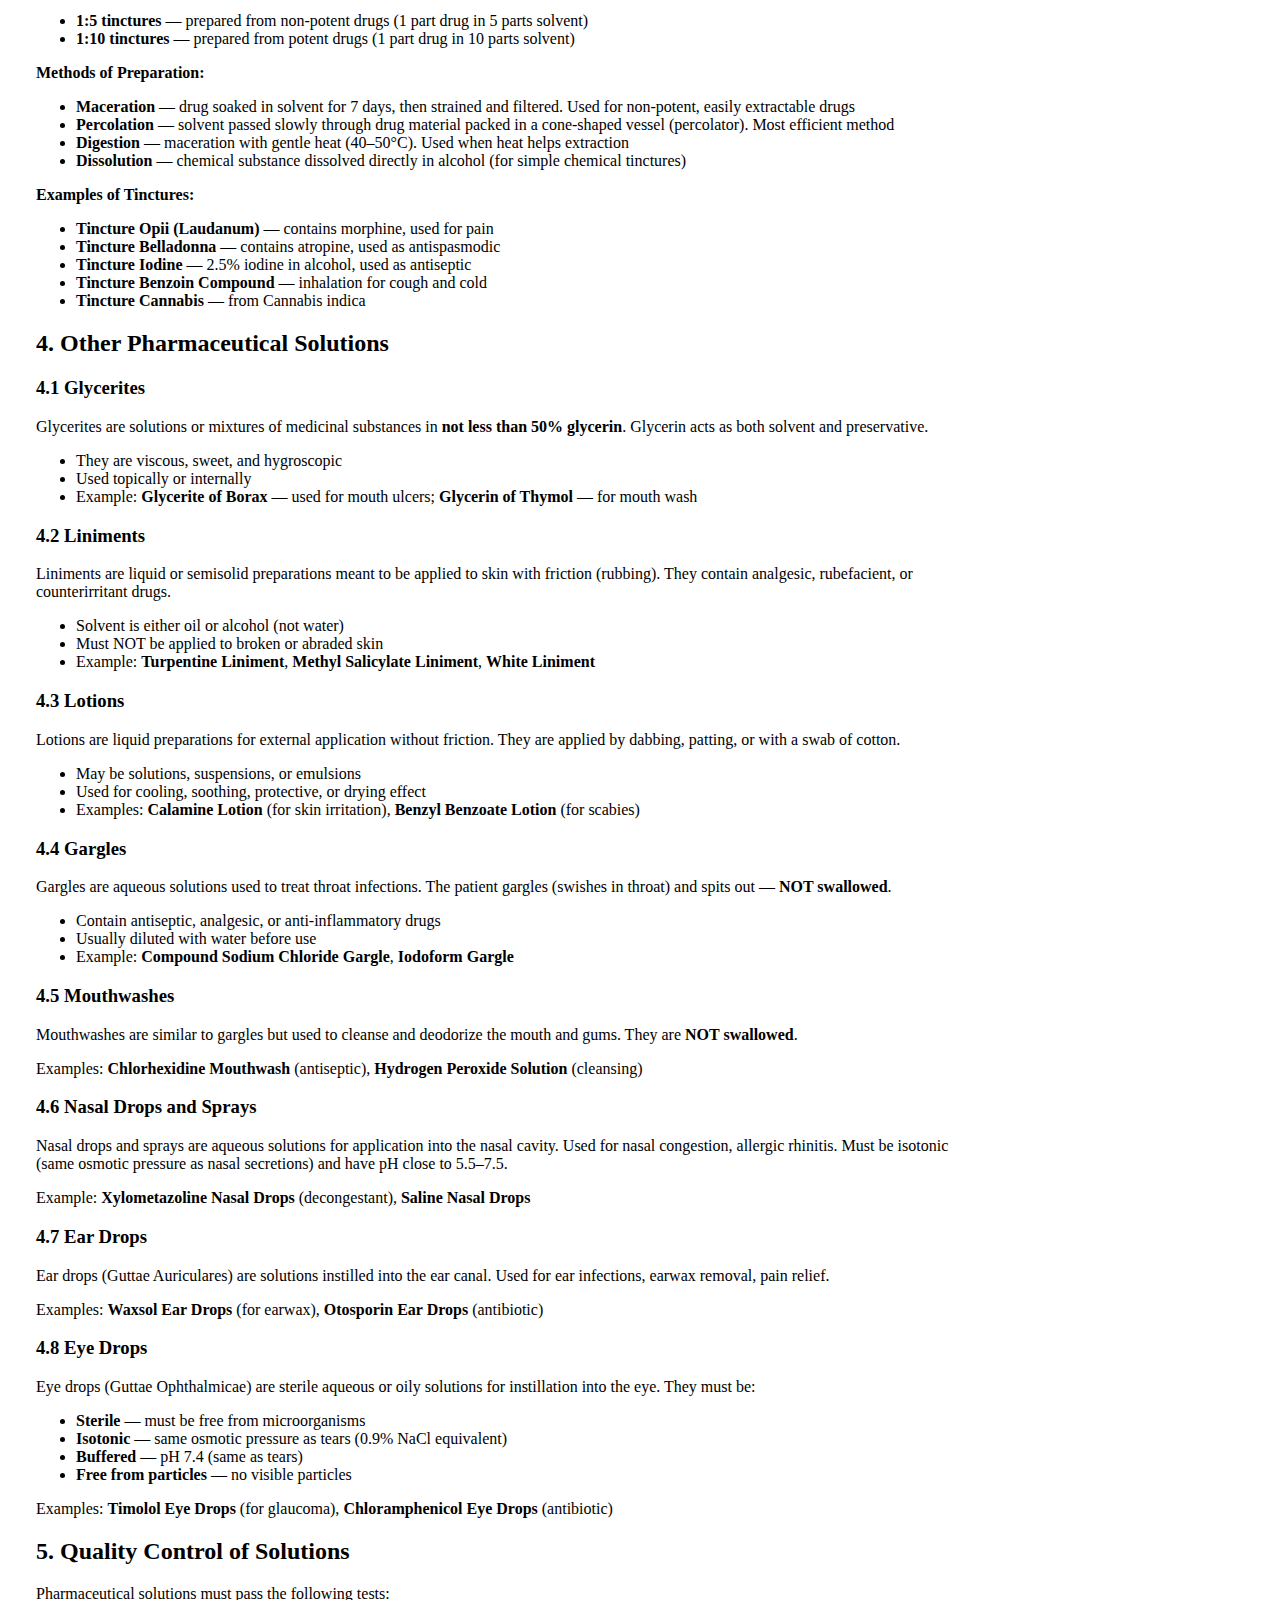
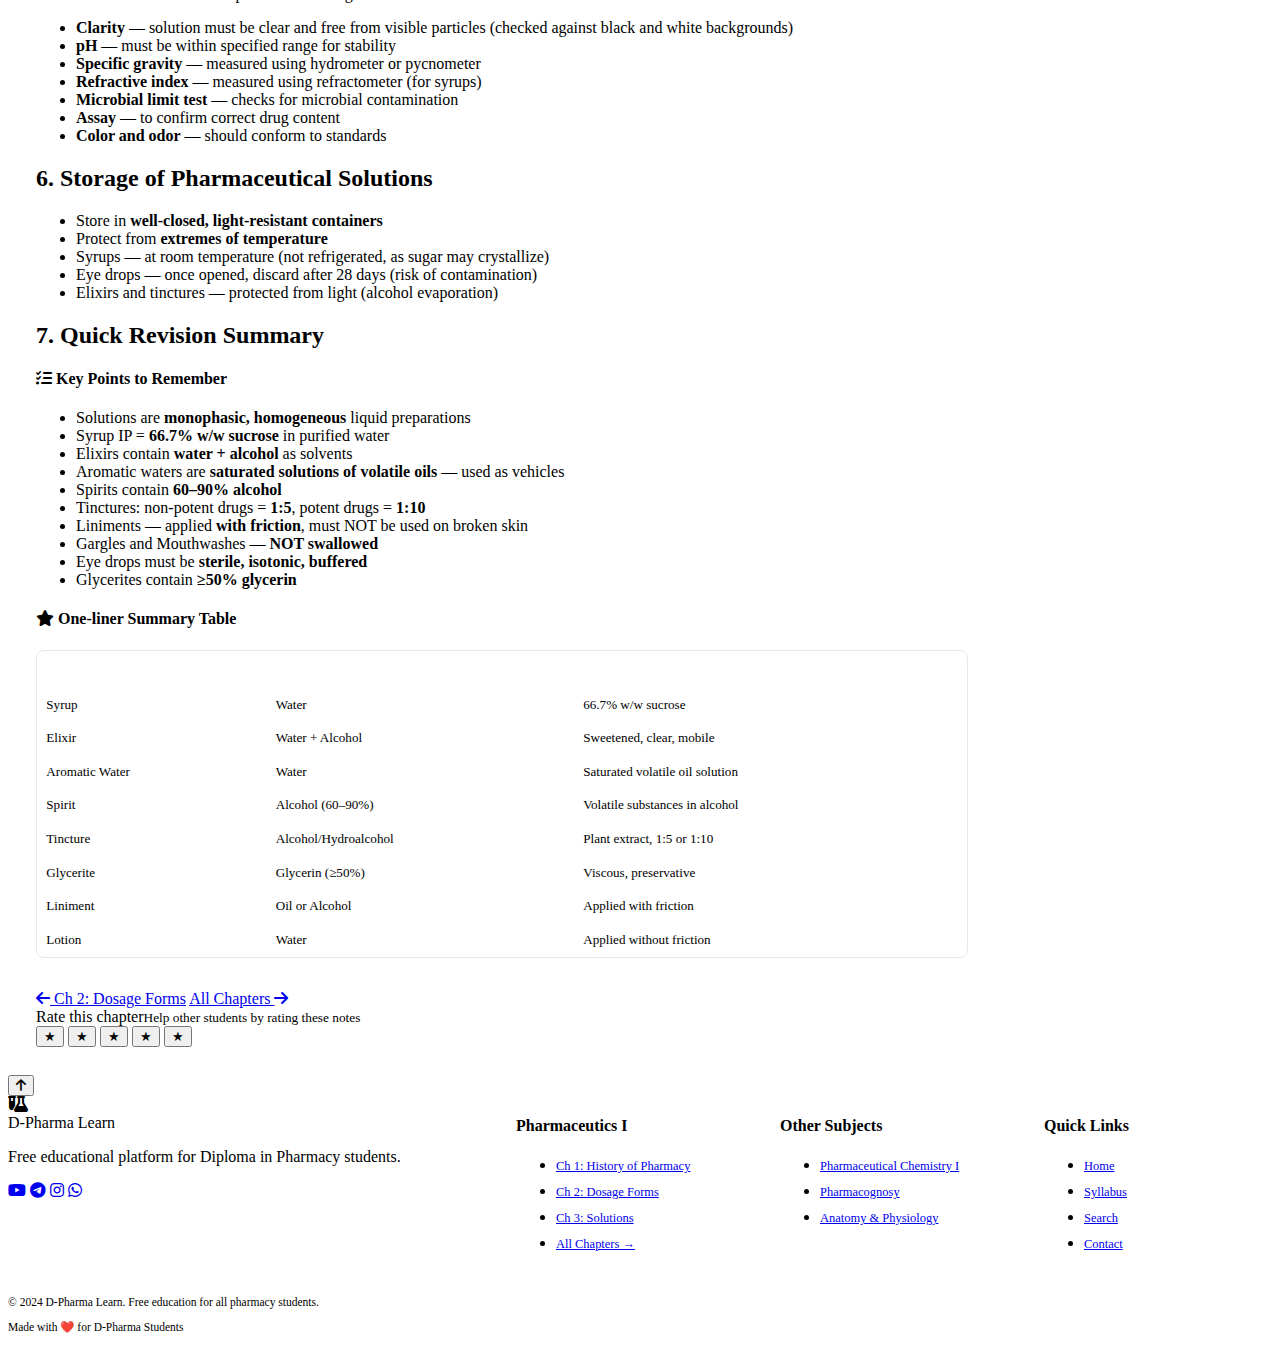
<file: ch3-solutions.html>
<!DOCTYPE html>
<html lang="en" data-theme="light">
<head>
  <meta charset="UTF-8" />
  <meta name="viewport" content="width=device-width, initial-scale=1.0" />
  <title>Pharmaceutical Solutions – Chapter 3 | Pharmaceutics I D-Pharma Notes</title>
  <meta name="description" content="Free detailed notes on Pharmaceutical Solutions for D-Pharma 1st Year Pharmaceutics I. Covers syrups, elixirs, spirits, aromatic waters, tinctures and monophasic liquid dosage forms." />
  <link rel="stylesheet" href="css/style.css" />
  <link rel="stylesheet" href="https://cdnjs.cloudflare.com/ajax/libs/font-awesome/6.5.0/css/all.min.css" />
  <style>
    html,body{overflow-x:hidden!important;width:100%;max-width:100%;}
    main,section,.container,header,footer,article{max-width:100%;overflow-x:hidden;}
    .two-col-layout{display:block!important;}
    .sidebar-sticky{display:none!important;}
    @media(min-width:900px){.two-col-layout{display:grid!important;grid-template-columns:1fr 260px;gap:2rem;align-items:start;}.sidebar-sticky{display:block!important;position:sticky;top:110px;}}
    .chapter-content{padding:1rem;border-radius:12px;}
    @media(min-width:640px){.chapter-content{padding:1.75rem;}}
    .info-box{word-break:break-word;overflow-wrap:break-word;}
    .table-wrap{overflow-x:auto;-webkit-overflow-scrolling:touch;margin:.75rem 0;border-radius:8px;border:1px solid #e2e8f0;display:block;}
    .table-wrap table{margin:0;min-width:380px;}
    .content-nav{flex-direction:column!important;}
    .content-nav .btn{justify-content:center;}
    @media(min-width:500px){.content-nav{flex-direction:row!important;}}
    .site-footer{overflow:hidden;}
    .footer-grid{display:grid!important;grid-template-columns:1fr!important;gap:1.25rem!important;margin-bottom:1.75rem;}
    .footer-col ul{display:flex!important;flex-wrap:wrap;gap:.3rem .75rem;}
    .footer-col ul li a{font-size:.78rem;white-space:nowrap;}
    .footer-bottom{flex-direction:column!important;align-items:flex-start!important;gap:.25rem!important;}
    .footer-bottom p{font-size:.72rem;word-break:break-word;}
    @media(min-width:560px){.footer-grid{grid-template-columns:1fr 1fr!important;}}
    @media(min-width:1024px){.footer-grid{grid-template-columns:2fr 1fr 1fr 1fr!important;}.footer-col ul{flex-direction:column!important;gap:.5rem;}.footer-bottom{flex-direction:row!important;align-items:center!important;justify-content:space-between!important;}}
    .search-overlay,#searchOverlay{position:fixed!important;inset:0!important;z-index:99999!important;background:rgba(10,15,35,.88)!important;backdrop-filter:blur(12px)!important;display:flex!important;align-items:flex-start!important;justify-content:center!important;padding-top:4rem!important;opacity:0;pointer-events:none;transition:opacity .2s;}
    .search-overlay.open,#searchOverlay.open{opacity:1!important;pointer-events:all!important;}
    .search-overlay .search-box,#searchOverlay .search-box{background:#fff!important;border-radius:18px!important;box-shadow:0 24px 64px rgba(0,0,0,.35)!important;width:calc(100% - 2rem)!important;max-width:540px!important;overflow:hidden!important;transform:translateY(-12px);transition:transform .2s;}
    .search-overlay.open .search-box,#searchOverlay.open .search-box{transform:translateY(0)!important;}
    .search-overlay .search-box-top,#searchOverlay .search-box-top{display:flex!important;align-items:center!important;gap:.7rem!important;padding:.9rem 1.1rem!important;border-bottom:1.5px solid #e2e8f0!important;}
    .search-overlay .search-box-top input,#searchOverlay .search-box-top input{flex:1!important;border:none!important;outline:none!important;font-size:1rem!important;color:#0f172a!important;background:transparent!important;font-family:inherit!important;}
    .search-overlay .search-x,#searchOverlay .search-x{width:28px!important;height:28px!important;border-radius:6px!important;border:1px solid #e2e8f0!important;background:#f8fafc!important;color:#64748b!important;cursor:pointer!important;font-size:.75rem!important;display:flex!important;align-items:center!important;justify-content:center!important;}
    .search-overlay .search-results-wrap,#searchOverlay .search-results-wrap{max-height:360px!important;overflow-y:auto!important;padding:.75rem!important;}
    .search-overlay .search-box-foot,#searchOverlay .search-box-foot{display:none!important;}
    .search-overlay .search-empty,#searchOverlay .search-empty{text-align:center!important;padding:2rem 1rem!important;color:#94a3b8!important;}
    .search-overlay .search-empty i,#searchOverlay .search-empty i{font-size:1.75rem!important;display:block!important;margin-bottom:.5rem!important;opacity:.35!important;}
    .search-overlay .search-empty p,#searchOverlay .search-empty p{font-size:.88rem!important;margin:0!important;}
    .search-overlay .search-empty small,#searchOverlay .search-empty small{display:none!important;}
    .search-overlay .search-result-item,#searchOverlay .search-result-item{display:flex!important;align-items:center!important;gap:.7rem!important;padding:.7rem .8rem!important;border-radius:10px!important;text-decoration:none!important;color:#0f172a!important;transition:background .15s!important;}
    .search-overlay .search-result-item:hover,#searchOverlay .search-result-item:hover{background:#f0f4ff!important;}
    .search-overlay .sri-icon,#searchOverlay .sri-icon{font-size:1.2rem!important;width:30px!important;text-align:center!important;flex-shrink:0!important;}
    .search-overlay .sri-info,#searchOverlay .sri-info{flex:1!important;min-width:0!important;}
    .search-overlay .sri-info strong,#searchOverlay .sri-info strong{display:block!important;font-size:.85rem!important;color:#1e2e6e!important;white-space:nowrap!important;overflow:hidden!important;text-overflow:ellipsis!important;}
    .search-overlay .sri-info span,#searchOverlay .sri-info span{display:block!important;font-size:.77rem!important;color:#64748b!important;white-space:nowrap!important;overflow:hidden!important;text-overflow:ellipsis!important;}
    .search-overlay .sri-tag,#searchOverlay .sri-tag{font-size:.65rem!important;font-weight:700!important;padding:.15rem .45rem!important;border-radius:50px!important;background:#eff6ff!important;color:#1e3a8a!important;flex-shrink:0!important;}
  </style>
</head>
<body>

<header class="site-header">
  <nav class="nav-container">
    <a class="nav-brand" href="index.html">
      <div class="nav-logo"><i class="fa-solid fa-flask-vial"></i></div>
      <div class="nav-brand-text">
        <span class="nav-brand-name">D-Pharma Learn</span>
        <span class="nav-brand-tag">Free Education</span>
      </div>
    </a>
    <ul class="nav-links">
      <li><a href="index.html">Home</a></li>
      <li><a href="year1.html" class="active">1st Year</a></li>
      <li><a href="year2.html">2nd Year</a></li>
      <li><a href="syllabus.html">Syllabus</a></li>
      <li><a href="about.html">About</a></li>
    </ul>
    <div class="nav-cta">
      <button class="search-toggle-btn" id="searchToggle"><i class="fa-solid fa-magnifying-glass"></i></button>
      <button class="theme-toggle-btn" id="themeToggle"><i class="fa-solid fa-moon" id="themeIcon"></i></button>
      <a href="subject.html" class="btn btn-primary btn-sm"><i class="fa-solid fa-arrow-left"></i> All Chapters</a>
      <button class="hamburger" id="hamburger"><span></span><span></span><span></span></button>
    </div>
  </nav>
</header>

<div class="search-overlay" id="searchOverlay">
  <div class="search-box">
    <div class="search-box-top">
      <i class="fa-solid fa-magnifying-glass"></i>
      <input type="text" id="searchInput" placeholder="Search subjects, chapters, topics…" autocomplete="off" />
      <button class="search-x" id="searchClose"><i class="fa-solid fa-xmark"></i></button>
    </div>
    <div class="search-results-wrap" id="searchResults"></div>

  </div>
</div>

<nav class="mobile-nav" id="mobileNav">
  <a href="index.html">Home</a><a href="year1.html">1st Year</a>
  <a href="year2.html">2nd Year</a><a href="syllabus.html">Syllabus</a>
</nav>

<div class="chapter-action-bar">
  <div class="cab-inner">
    <div class="cab-left">
      <span class="read-time"><i class="fa-solid fa-clock"></i> ~25 min read</span>
      <span class="badge badge-primary">Pharmaceutics I</span>
      <span class="badge badge-secondary">Chapter 3</span>
    </div>
    <div class="cab-right">
      <button class="print-btn" id="printChapter"><i class="fa-solid fa-print"></i> Print</button>
      <button class="wa-btn" id="whatsappShare"><i class="fa-brands fa-whatsapp"></i> Share</button>
    </div>
  </div>
</div>

<main>
<section class="page-hero" style="padding:3rem 0 2.5rem;">
  <div class="container">
    <nav class="breadcrumb">
      <a href="index.html">Home</a><span>/</span>
      <a href="year1.html">1st Year</a><span>/</span>
      <a href="subject.html">Pharmaceutics I</a><span>/</span>
      <strong>Chapter 3</strong>
    </nav>
    <h1 style="margin-top:.75rem;">Pharmaceutical Solutions</h1>
    <p>Chapter 3 — Pharmaceutics I &nbsp;|&nbsp; D-Pharma 1st Year</p>
  </div>
</section>

<section class="section" style="padding-top:2.5rem;">
  <div class="container">
    <div class="two-col-layout">
      <article>
        <div class="chapter-content">

          <!-- 1. INTRODUCTION -->
          <h2 id="intro">1. Introduction to Pharmaceutical Solutions</h2>
          <p>A <strong>pharmaceutical solution</strong> is a clear, homogeneous liquid preparation in which one or more drug substances are dissolved in a suitable solvent or mixture of solvents.</p>
          <p>Solutions are classified as <strong>monophasic liquid dosage forms</strong> — they consist of only one phase (the liquid phase). This is in contrast to suspensions and emulsions which are multiphase systems.</p>

          <div class="info-box">
            <h4><i class="fa-solid fa-lightbulb"></i> Key Terminology</h4>
            <p><strong>Solute:</strong> The substance that is dissolved (usually the drug)</p>
            <p><strong>Solvent:</strong> The liquid in which the solute is dissolved (e.g., water, alcohol)</p>
            <p><strong>Solution:</strong> A homogeneous mixture of solute dissolved in solvent</p>
            <p style="margin:0;"><strong>Solubility:</strong> The maximum amount of solute that can dissolve in a given amount of solvent at a specific temperature</p>
          </div>

          <h3>1.1 Advantages of Solutions</h3>
          <ul>
            <li><strong>Rapid absorption</strong> — drug is already in dissolved form, ready for absorption</li>
            <li>Suitable for <strong>all age groups</strong> — children, elderly, patients who cannot swallow tablets</li>
            <li><strong>Flexible dosing</strong> — dose can be easily adjusted</li>
            <li><strong>Uniform distribution</strong> — homogeneous preparation ensures uniform dosing</li>
            <li>Less irritating to GI tract than solid dosage forms in some cases</li>
            <li>Can be applied to body cavities easily</li>
          </ul>

          <h3>1.2 Disadvantages of Solutions</h3>
          <ul>
            <li><strong>Bulky</strong> — difficult to carry and store</li>
            <li><strong>Less stable</strong> than solid dosage forms — prone to hydrolysis, oxidation, microbial growth</li>
            <li>Some drugs have <strong>unpleasant taste</strong> which is more noticeable in solution</li>
            <li><strong>Accurate measurement</strong> required by patient at time of use</li>
            <li>Higher cost of packaging (bottles, measuring devices)</li>
            <li>Alcohol-containing solutions unsuitable for some patients (children, alcoholics)</li>
          </ul>

          <h3>1.3 Solvents Used in Pharmaceutical Solutions</h3>
          <p>The most important solvents used in pharmaceutical preparations are:</p>
          <ul>
            <li><strong>Water (Purified Water, IP)</strong> — most widely used, excellent solvent for polar drugs, non-toxic</li>
            <li><strong>Ethanol (Alcohol)</strong> — dissolves many drugs insoluble in water, used in tinctures, elixirs, spirits</li>
            <li><strong>Glycerol (Glycerin)</strong> — viscous, sweet, used as co-solvent and preservative</li>
            <li><strong>Propylene Glycol</strong> — good solvent for many drugs, used in topical preparations</li>
            <li><strong>Polyethylene Glycol (PEG)</strong> — used as co-solvent in oral and topical preparations</li>
            <li><strong>Fixed oils</strong> — arachis oil, sesame oil — used in oily injections</li>
          </ul>

          <!-- 2. WATER-BASED SOLUTIONS -->
          <h2 id="aqueous">2. Aqueous Solutions</h2>
          <p>Aqueous solutions use purified water as the main solvent. They are the most common type of pharmaceutical solutions.</p>

          <h3 id="syrups">2.1 Syrups</h3>
          <p>Syrups are concentrated, aqueous solutions of sugar (sucrose) with or without medicinal substances and flavoring agents.</p>

          <div class="info-box accent">
            <h4><i class="fa-solid fa-star"></i> Important Definition</h4>
            <p style="margin:0;"><strong>Syrup IP</strong> is a concentrated solution of sucrose in purified water containing <strong>66.7% w/w</strong> (approximately 85% w/v) of sucrose. This is also called <strong>Simple Syrup</strong> or <strong>Syrupus Simplex</strong>.</p>
          </div>

          <p><strong>Types of Syrups:</strong></p>
          <ul>
            <li><strong>Simple syrup</strong> — only sucrose and water, no medicament (used as vehicle)</li>
            <li><strong>Medicated syrup</strong> — contains drug + sucrose + water (e.g., Cough syrup, Iron syrup)</li>
            <li><strong>Flavored syrup</strong> — sucrose + water + flavoring agents (used as vehicles)</li>
          </ul>

          <p><strong>Preparation of Syrup:</strong></p>
          <ul>
            <li><strong>Cold process</strong> — sucrose dissolved in purified water at room temperature by agitation. Used when medicinal agent would be damaged by heat (e.g., tinctures, liquid extracts)</li>
            <li><strong>Hot process</strong> — sucrose dissolved in hot purified water with gentle heating. Faster method, but may cause inversion of sucrose (formation of invert sugar)</li>
          </ul>

          <p><strong>Preservation of Syrups:</strong></p>
          <ul>
            <li>High sugar concentration (66.7%) acts as a natural preservative by osmotic pressure</li>
            <li>Additional preservatives used: methyl paraben, propyl paraben, benzoic acid</li>
            <li>Stored in well-closed containers, protected from light</li>
          </ul>

          <p><strong>Examples of Medicated Syrups:</strong> Simple Linctus BP (for dry cough), Ferrous Sulphate Syrup (for iron deficiency), Chlorphenamine Syrup (antihistamine), Paracetamol Syrup (fever in children)</p>

          <h3 id="elixirs">2.2 Elixirs</h3>
          <p>Elixirs are clear, sweetened, <strong>hydroalcoholic solutions</strong> intended for oral use. They contain both water and alcohol as solvents.</p>

          <div class="info-box secondary">
            <h4><i class="fa-solid fa-flask"></i> Elixir vs Syrup</h4>
            <div class="table-wrap">
              <table style="width:100%;border-collapse:collapse;font-size:.82rem;margin:0;">
                <thead>
                  <tr style="background:var(--primary-dark);color:#fff;">
                    <th style="padding:.6rem;border:1px solid rgba(255,255,255,.2);">Property</th>
                    <th style="padding:.6rem;border:1px solid rgba(255,255,255,.2);">Syrup</th>
                    <th style="padding:.6rem;border:1px solid rgba(255,255,255,.2);">Elixir</th>
                  </tr>
                </thead>
                <tbody>
                  <tr><td style="padding:.55rem;border:1px solid var(--border);">Solvent</td><td style="padding:.55rem;border:1px solid var(--border);">Water only</td><td style="padding:.55rem;border:1px solid var(--border);">Water + Alcohol</td></tr>
                  <tr style="background:var(--bg-alt);"><td style="padding:.55rem;border:1px solid var(--border);">Alcohol content</td><td style="padding:.55rem;border:1px solid var(--border);">None</td><td style="padding:.55rem;border:1px solid var(--border);">5–40%</td></tr>
                  <tr><td style="padding:.55rem;border:1px solid var(--border);">Viscosity</td><td style="padding:.55rem;border:1px solid var(--border);">High (thick)</td><td style="padding:.55rem;border:1px solid var(--border);">Low (thin)</td></tr>
                  <tr style="background:var(--bg-alt);"><td style="padding:.55rem;border:1px solid var(--border);">Sugar content</td><td style="padding:.55rem;border:1px solid var(--border);">High (66.7%)</td><td style="padding:.55rem;border:1px solid var(--border);">Lower</td></tr>
                  <tr><td style="padding:.55rem;border:1px solid var(--border);">Appearance</td><td style="padding:.55rem;border:1px solid var(--border);">Clear, viscous</td><td style="padding:.55rem;border:1px solid var(--border);">Clear, mobile</td></tr>
                </tbody>
              </table>
            </div>
          </div>

          <p><strong>Advantages of Elixirs:</strong> More palatable than syrups, alcohol acts as preservative, suitable for drugs insoluble in water</p>
          <p><strong>Disadvantages:</strong> Not suitable for alcoholic patients, children (high alcohol content), some incompatibilities</p>
          <p><strong>Examples:</strong> Phenobarbitone Elixir, Digoxin Elixir, Paediatric Elixir</p>

          <h3 id="aromatic-waters">2.3 Aromatic Waters</h3>
          <p>Aromatic waters are <strong>saturated or near-saturated aqueous solutions of volatile oils</strong> or other aromatic substances. They are also called <strong>Aquae</strong> (singular: Aqua).</p>
          <ul>
            <li>They are clear liquids with the smell and taste of the volatile substance</li>
            <li>Used mainly as <strong>flavoring vehicles</strong> to mask the taste and smell of unpleasant medicines</li>
            <li>They have very little medicinal value on their own</li>
          </ul>
          <p><strong>Preparation:</strong></p>
          <ul>
            <li><strong>Distillation method</strong> — volatile oil distilled with water, distillate collected (most accurate)</li>
            <li><strong>Solution method</strong> — volatile oil dissolved in small amount of alcohol, then added to water with talc, shaken and filtered</li>
          </ul>
          <p><strong>Examples:</strong> Peppermint Water, Concentrated Peppermint Water, Rose Water, Chloroform Water, Anise Water</p>

          <!-- 3. HYDROALCOHOLIC SOLUTIONS -->
          <h2 id="hydroalcoholic">3. Hydroalcoholic Solutions</h2>

          <h3 id="spirits">3.1 Spirits (Spirituous Preparations)</h3>
          <p>Spirits are <strong>alcoholic or hydroalcoholic solutions of volatile substances</strong>. They contain a high proportion of alcohol (60–90%).</p>
          <ul>
            <li>Used internally as carminatives and flavoring agents</li>
            <li>Used externally as rubefacients and antiseptics</li>
          </ul>
          <p><strong>Examples:</strong></p>
          <ul>
            <li><strong>Spirit of Ammonia Aromatic</strong> — used as a stimulant (smelling salts)</li>
            <li><strong>Peppermint Spirit</strong> — contains peppermint oil in alcohol</li>
            <li><strong>Rectified Spirit IP</strong> — 90% v/v ethanol</li>
            <li><strong>Industrial Methylated Spirit</strong> — ethanol denatured with methanol (not for internal use)</li>
          </ul>

          <h3 id="tinctures">3.2 Tinctures</h3>
          <p>Tinctures are <strong>alcoholic or hydroalcoholic extracts of plant or animal drugs</strong>. They are prepared by extracting the active constituents of crude drugs using alcohol/water mixtures.</p>

          <p><strong>Strength of Tinctures:</strong></p>
          <ul>
            <li><strong>1:5 tinctures</strong> — prepared from non-potent drugs (1 part drug in 5 parts solvent)</li>
            <li><strong>1:10 tinctures</strong> — prepared from potent drugs (1 part drug in 10 parts solvent)</li>
          </ul>

          <p><strong>Methods of Preparation:</strong></p>
          <ul>
            <li><strong>Maceration</strong> — drug soaked in solvent for 7 days, then strained and filtered. Used for non-potent, easily extractable drugs</li>
            <li><strong>Percolation</strong> — solvent passed slowly through drug material packed in a cone-shaped vessel (percolator). Most efficient method</li>
            <li><strong>Digestion</strong> — maceration with gentle heat (40–50°C). Used when heat helps extraction</li>
            <li><strong>Dissolution</strong> — chemical substance dissolved directly in alcohol (for simple chemical tinctures)</li>
          </ul>

          <p><strong>Examples of Tinctures:</strong></p>
          <ul>
            <li><strong>Tincture Opii (Laudanum)</strong> — contains morphine, used for pain</li>
            <li><strong>Tincture Belladonna</strong> — contains atropine, used as antispasmodic</li>
            <li><strong>Tincture Iodine</strong> — 2.5% iodine in alcohol, used as antiseptic</li>
            <li><strong>Tincture Benzoin Compound</strong> — inhalation for cough and cold</li>
            <li><strong>Tincture Cannabis</strong> — from Cannabis indica</li>
          </ul>

          <!-- 4. GLYCERITES AND OTHER SOLUTIONS -->
          <h2 id="other">4. Other Pharmaceutical Solutions</h2>

          <h3 id="glycerites">4.1 Glycerites</h3>
          <p>Glycerites are solutions or mixtures of medicinal substances in <strong>not less than 50% glycerin</strong>. Glycerin acts as both solvent and preservative.</p>
          <ul>
            <li>They are viscous, sweet, and hygroscopic</li>
            <li>Used topically or internally</li>
            <li>Example: <strong>Glycerite of Borax</strong> — used for mouth ulcers; <strong>Glycerin of Thymol</strong> — for mouth wash</li>
          </ul>

          <h3 id="liniments">4.2 Liniments</h3>
          <p>Liniments are liquid or semisolid preparations meant to be applied to skin with friction (rubbing). They contain analgesic, rubefacient, or counterirritant drugs.</p>
          <ul>
            <li>Solvent is either oil or alcohol (not water)</li>
            <li>Must NOT be applied to broken or abraded skin</li>
            <li>Example: <strong>Turpentine Liniment</strong>, <strong>Methyl Salicylate Liniment</strong>, <strong>White Liniment</strong></li>
          </ul>

          <h3 id="lotions">4.3 Lotions</h3>
          <p>Lotions are liquid preparations for external application without friction. They are applied by dabbing, patting, or with a swab of cotton.</p>
          <ul>
            <li>May be solutions, suspensions, or emulsions</li>
            <li>Used for cooling, soothing, protective, or drying effect</li>
            <li>Examples: <strong>Calamine Lotion</strong> (for skin irritation), <strong>Benzyl Benzoate Lotion</strong> (for scabies)</li>
          </ul>

          <h3 id="gargles">4.4 Gargles</h3>
          <p>Gargles are aqueous solutions used to treat throat infections. The patient gargles (swishes in throat) and spits out — <strong>NOT swallowed</strong>.</p>
          <ul>
            <li>Contain antiseptic, analgesic, or anti-inflammatory drugs</li>
            <li>Usually diluted with water before use</li>
            <li>Example: <strong>Compound Sodium Chloride Gargle</strong>, <strong>Iodoform Gargle</strong></li>
          </ul>

          <h3 id="mouthwashes">4.5 Mouthwashes</h3>
          <p>Mouthwashes are similar to gargles but used to cleanse and deodorize the mouth and gums. They are <strong>NOT swallowed</strong>.</p>
          <p>Examples: <strong>Chlorhexidine Mouthwash</strong> (antiseptic), <strong>Hydrogen Peroxide Solution</strong> (cleansing)</p>

          <h3 id="nasal-drops">4.6 Nasal Drops and Sprays</h3>
          <p>Nasal drops and sprays are aqueous solutions for application into the nasal cavity. Used for nasal congestion, allergic rhinitis. Must be isotonic (same osmotic pressure as nasal secretions) and have pH close to 5.5–7.5.</p>
          <p>Example: <strong>Xylometazoline Nasal Drops</strong> (decongestant), <strong>Saline Nasal Drops</strong></p>

          <h3 id="ear-drops">4.7 Ear Drops</h3>
          <p>Ear drops (Guttae Auriculares) are solutions instilled into the ear canal. Used for ear infections, earwax removal, pain relief.</p>
          <p>Examples: <strong>Waxsol Ear Drops</strong> (for earwax), <strong>Otosporin Ear Drops</strong> (antibiotic)</p>

          <h3 id="eye-drops">4.8 Eye Drops</h3>
          <p>Eye drops (Guttae Ophthalmicae) are sterile aqueous or oily solutions for instillation into the eye. They must be:</p>
          <ul>
            <li><strong>Sterile</strong> — must be free from microorganisms</li>
            <li><strong>Isotonic</strong> — same osmotic pressure as tears (0.9% NaCl equivalent)</li>
            <li><strong>Buffered</strong> — pH 7.4 (same as tears)</li>
            <li><strong>Free from particles</strong> — no visible particles</li>
          </ul>
          <p>Examples: <strong>Timolol Eye Drops</strong> (for glaucoma), <strong>Chloramphenicol Eye Drops</strong> (antibiotic)</p>

          <!-- 5. QUALITY CONTROL -->
          <h2 id="quality">5. Quality Control of Solutions</h2>
          <p>Pharmaceutical solutions must pass the following tests:</p>
          <ul>
            <li><strong>Clarity</strong> — solution must be clear and free from visible particles (checked against black and white backgrounds)</li>
            <li><strong>pH</strong> — must be within specified range for stability</li>
            <li><strong>Specific gravity</strong> — measured using hydrometer or pycnometer</li>
            <li><strong>Refractive index</strong> — measured using refractometer (for syrups)</li>
            <li><strong>Microbial limit test</strong> — checks for microbial contamination</li>
            <li><strong>Assay</strong> — to confirm correct drug content</li>
            <li><strong>Color and odor</strong> — should conform to standards</li>
          </ul>

          <!-- 6. STORAGE -->
          <h2 id="storage">6. Storage of Pharmaceutical Solutions</h2>
          <ul>
            <li>Store in <strong>well-closed, light-resistant containers</strong></li>
            <li>Protect from <strong>extremes of temperature</strong></li>
            <li>Syrups — at room temperature (not refrigerated, as sugar may crystallize)</li>
            <li>Eye drops — once opened, discard after 28 days (risk of contamination)</li>
            <li>Elixirs and tinctures — protected from light (alcohol evaporation)</li>
          </ul>

          <!-- SUMMARY -->
          <h2 id="summary">7. Quick Revision Summary</h2>
          <div class="info-box secondary">
            <h4><i class="fa-solid fa-list-check"></i> Key Points to Remember</h4>
            <ul style="margin:0;">
              <li>Solutions are <strong>monophasic, homogeneous</strong> liquid preparations</li>
              <li>Syrup IP = <strong>66.7% w/w sucrose</strong> in purified water</li>
              <li>Elixirs contain <strong>water + alcohol</strong> as solvents</li>
              <li>Aromatic waters are <strong>saturated solutions of volatile oils</strong> — used as vehicles</li>
              <li>Spirits contain <strong>60–90% alcohol</strong></li>
              <li>Tinctures: non-potent drugs = <strong>1:5</strong>, potent drugs = <strong>1:10</strong></li>
              <li>Liniments — applied <strong>with friction</strong>, must NOT be used on broken skin</li>
              <li>Gargles and Mouthwashes — <strong>NOT swallowed</strong></li>
              <li>Eye drops must be <strong>sterile, isotonic, buffered</strong></li>
              <li>Glycerites contain <strong>≥50% glycerin</strong></li>
            </ul>
          </div>

          <div class="info-box accent" style="margin-top:1.25rem;">
            <h4><i class="fa-solid fa-star"></i> One-liner Summary Table</h4>
            <div class="table-wrap">
              <table style="width:100%;border-collapse:collapse;font-size:.82rem;margin:0;">
                <thead>
                  <tr style="background:var(--primary-dark);color:#fff;">
                    <th style="padding:.6rem;border:1px solid rgba(255,255,255,.2);">Preparation</th>
                    <th style="padding:.6rem;border:1px solid rgba(255,255,255,.2);">Solvent</th>
                    <th style="padding:.6rem;border:1px solid rgba(255,255,255,.2);">Key Feature</th>
                  </tr>
                </thead>
                <tbody>
                  <tr><td style="padding:.55rem;border:1px solid var(--border);">Syrup</td><td style="padding:.55rem;border:1px solid var(--border);">Water</td><td style="padding:.55rem;border:1px solid var(--border);">66.7% w/w sucrose</td></tr>
                  <tr style="background:var(--bg-alt);"><td style="padding:.55rem;border:1px solid var(--border);">Elixir</td><td style="padding:.55rem;border:1px solid var(--border);">Water + Alcohol</td><td style="padding:.55rem;border:1px solid var(--border);">Sweetened, clear, mobile</td></tr>
                  <tr><td style="padding:.55rem;border:1px solid var(--border);">Aromatic Water</td><td style="padding:.55rem;border:1px solid var(--border);">Water</td><td style="padding:.55rem;border:1px solid var(--border);">Saturated volatile oil solution</td></tr>
                  <tr style="background:var(--bg-alt);"><td style="padding:.55rem;border:1px solid var(--border);">Spirit</td><td style="padding:.55rem;border:1px solid var(--border);">Alcohol (60–90%)</td><td style="padding:.55rem;border:1px solid var(--border);">Volatile substances in alcohol</td></tr>
                  <tr><td style="padding:.55rem;border:1px solid var(--border);">Tincture</td><td style="padding:.55rem;border:1px solid var(--border);">Alcohol/Hydroalcohol</td><td style="padding:.55rem;border:1px solid var(--border);">Plant extract, 1:5 or 1:10</td></tr>
                  <tr style="background:var(--bg-alt);"><td style="padding:.55rem;border:1px solid var(--border);">Glycerite</td><td style="padding:.55rem;border:1px solid var(--border);">Glycerin (≥50%)</td><td style="padding:.55rem;border:1px solid var(--border);">Viscous, preservative</td></tr>
                  <tr><td style="padding:.55rem;border:1px solid var(--border);">Liniment</td><td style="padding:.55rem;border:1px solid var(--border);">Oil or Alcohol</td><td style="padding:.55rem;border:1px solid var(--border);">Applied with friction</td></tr>
                  <tr style="background:var(--bg-alt);"><td style="padding:.55rem;border:1px solid var(--border);">Lotion</td><td style="padding:.55rem;border:1px solid var(--border);">Water</td><td style="padding:.55rem;border:1px solid var(--border);">Applied without friction</td></tr>
                </tbody>
              </table>
            </div>
          </div>

          <div class="content-nav" style="margin-top:2rem;">
            <a href="ch2-dosage-forms.html" class="btn btn-outline"><i class="fa-solid fa-arrow-left"></i> Ch 2: Dosage Forms</a>
            <a href="subject.html" class="btn btn-primary">All Chapters <i class="fa-solid fa-arrow-right"></i></a>
          </div>

          <div class="rating-section">
            <div class="rating-label">Rate this chapter<small>Help other students by rating these notes</small></div>
            <div class="star-row">
              <button class="star-btn" data-v="1">★</button>
              <button class="star-btn" data-v="2">★</button>
              <button class="star-btn" data-v="3">★</button>
              <button class="star-btn" data-v="4">★</button>
              <button class="star-btn" data-v="5">★</button>
              <span id="ratingText" style="margin-left:.5rem;"></span>
            </div>
          </div>

        </div>
      </article>

      <!-- Sidebar -->
      <aside class="sidebar-sticky">
        <div class="toc">
          <h4><i class="fa-solid fa-list"></i> Chapter Contents</h4>
          <ul>
            <li><a href="#intro">1. Introduction</a></li>
            <li><a href="#aqueous">2. Aqueous Solutions</a></li>
            <li><a href="#syrups">— Syrups</a></li>
            <li><a href="#elixirs">— Elixirs</a></li>
            <li><a href="#aromatic-waters">— Aromatic Waters</a></li>
            <li><a href="#hydroalcoholic">3. Hydroalcoholic Solutions</a></li>
            <li><a href="#spirits">— Spirits</a></li>
            <li><a href="#tinctures">— Tinctures</a></li>
            <li><a href="#other">4. Other Solutions</a></li>
            <li><a href="#quality">5. Quality Control</a></li>
            <li><a href="#storage">6. Storage</a></li>
            <li><a href="#summary">7. Quick Summary</a></li>
          </ul>
        </div>
        <div class="toc" style="margin-top:1rem;">
          <h4><i class="fa-solid fa-forward"></i> Other Chapters</h4>
          <ul>
            <li><a href="ch1-history.html">Ch 1: History</a></li>
            <li><a href="ch2-dosage-forms.html">Ch 2: Dosage Forms</a></li>
            <li><a href="subject.html">All Chapters →</a></li>
          </ul>
        </div>
      </aside>
    </div>
  </div>
</section>
</main>

<button id="backToTop"><i class="fa-solid fa-arrow-up"></i></button>

<footer class="site-footer">
  <div class="container">
    <div class="footer-grid">
      <div>
        <div class="footer-brand">
          <div class="footer-logo"><i class="fa-solid fa-flask-vial"></i></div>
          <span class="footer-brand-name">D-Pharma Learn</span>
        </div>
        <p class="footer-desc">Free educational platform for Diploma in Pharmacy students.</p>
        <div class="footer-social">
          <a href="#"><i class="fa-brands fa-youtube"></i></a>
          <a href="#"><i class="fa-brands fa-telegram"></i></a>
          <a href="#"><i class="fa-brands fa-instagram"></i></a>
          <a href="#"><i class="fa-brands fa-whatsapp"></i></a>
        </div>
      </div>
      <div class="footer-col"><h4>Pharmaceutics I</h4><ul>
        <li><a href="ch1-history.html">Ch 1: History of Pharmacy</a></li>
        <li><a href="ch2-dosage-forms.html">Ch 2: Dosage Forms</a></li>
        <li><a href="ch3-solutions.html">Ch 3: Solutions</a></li>
        <li><a href="subject.html">All Chapters →</a></li>
      </ul></div>
      <div class="footer-col"><h4>Other Subjects</h4><ul>
        <li><a href="subject.html">Pharmaceutical Chemistry I</a></li>
        <li><a href="subject.html">Pharmacognosy</a></li>
        <li><a href="subject.html">Anatomy &amp; Physiology</a></li>
      </ul></div>
      <div class="footer-col"><h4>Quick Links</h4><ul>
        <li><a href="index.html">Home</a></li>
        <li><a href="syllabus.html">Syllabus</a></li>
        <li><a href="search.html">Search</a></li>
        <li><a href="contact.html">Contact</a></li>
      </ul></div>
    </div>
    <div class="footer-bottom">
      <p>&copy; 2024 D-Pharma Learn. Free education for all pharmacy students.</p>
      <p>Made with ❤️ for D-Pharma Students</p>
    </div>
  </div>
</footer>
<script src="js/main.js"></script>
</body>
</html>
</file>
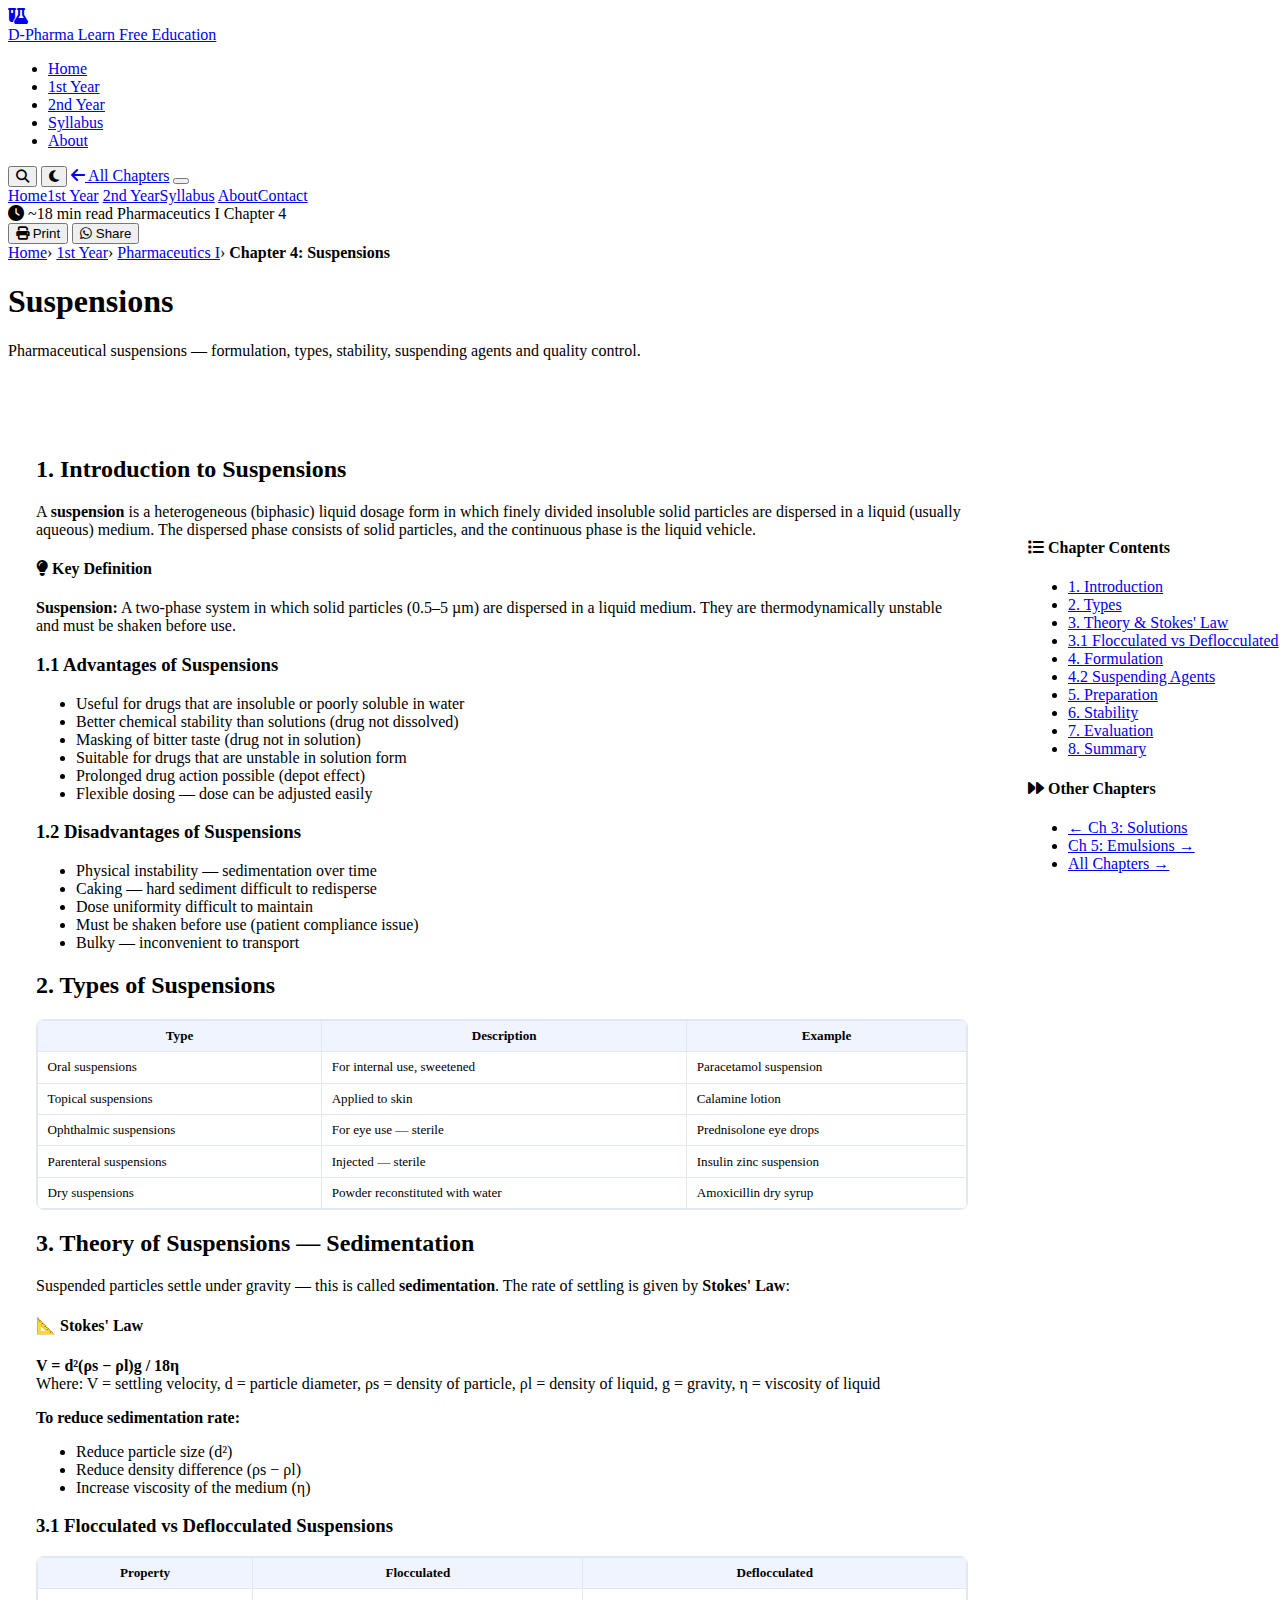
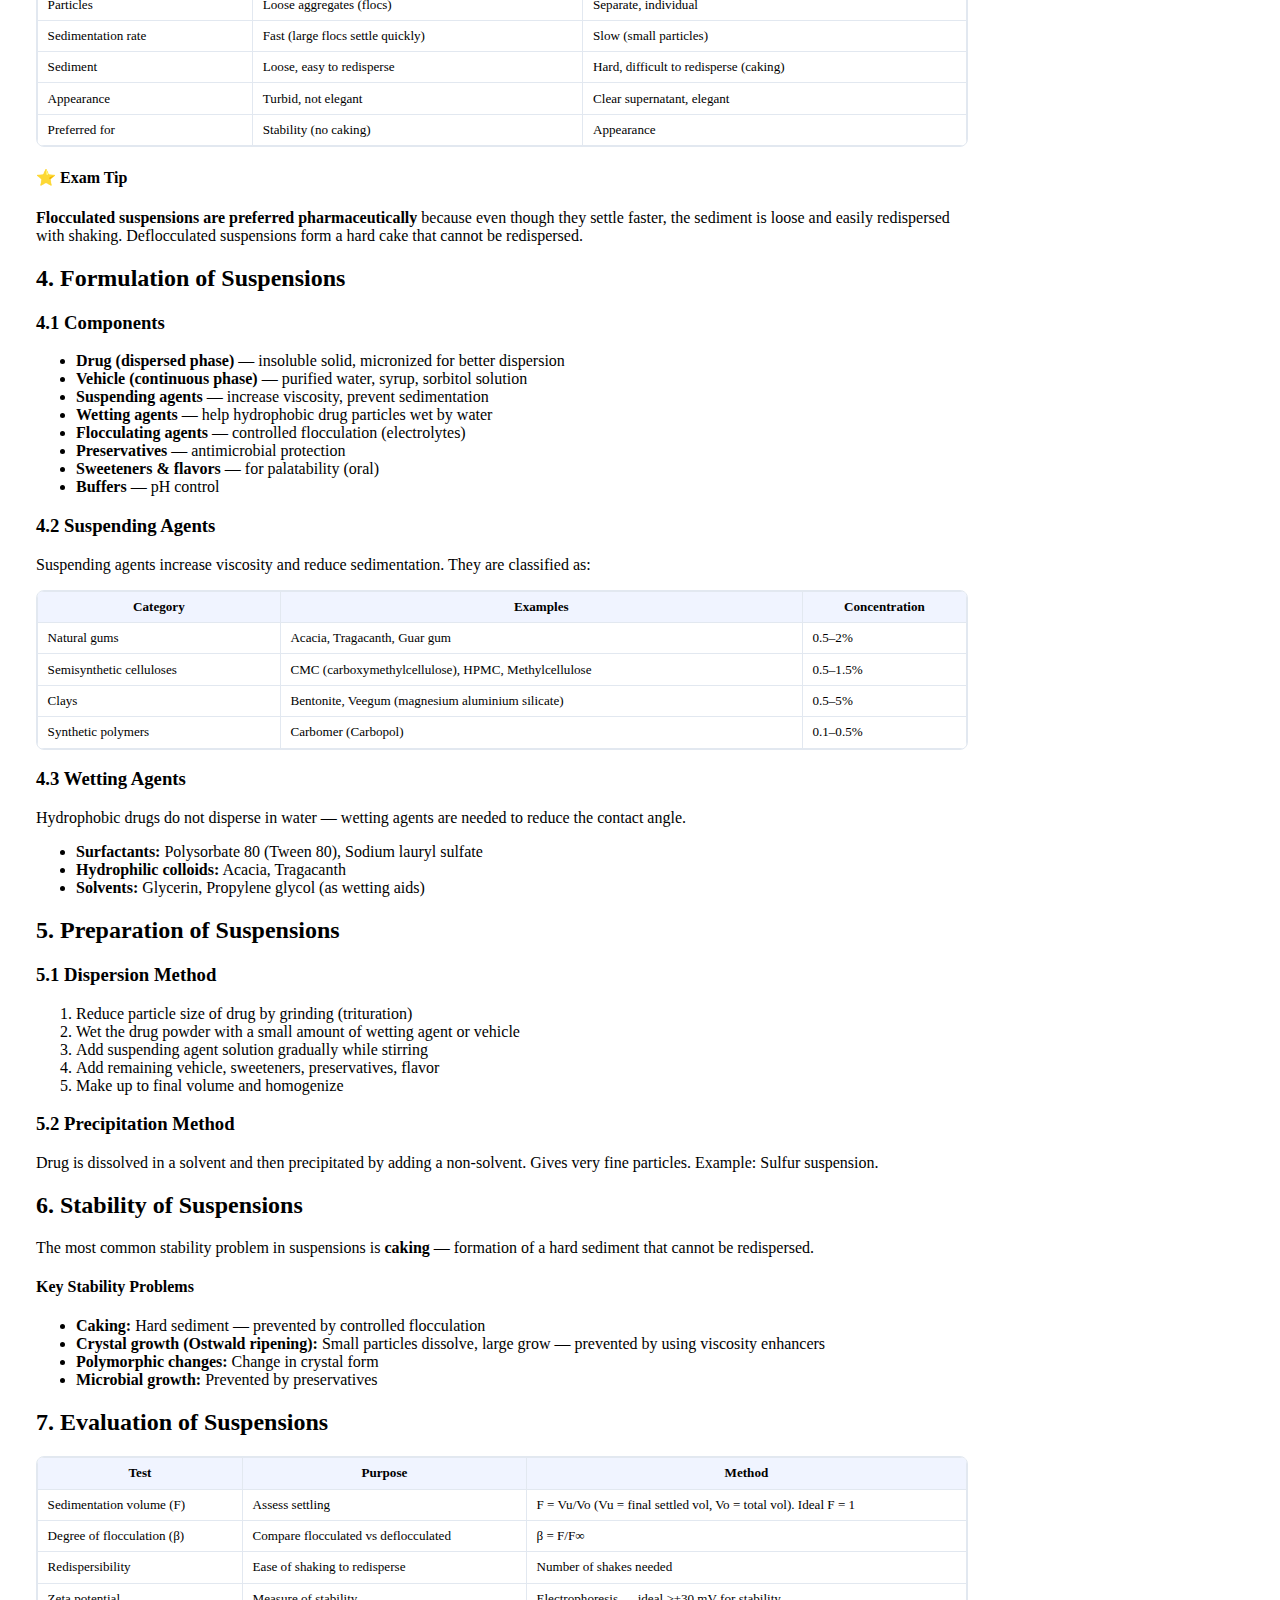
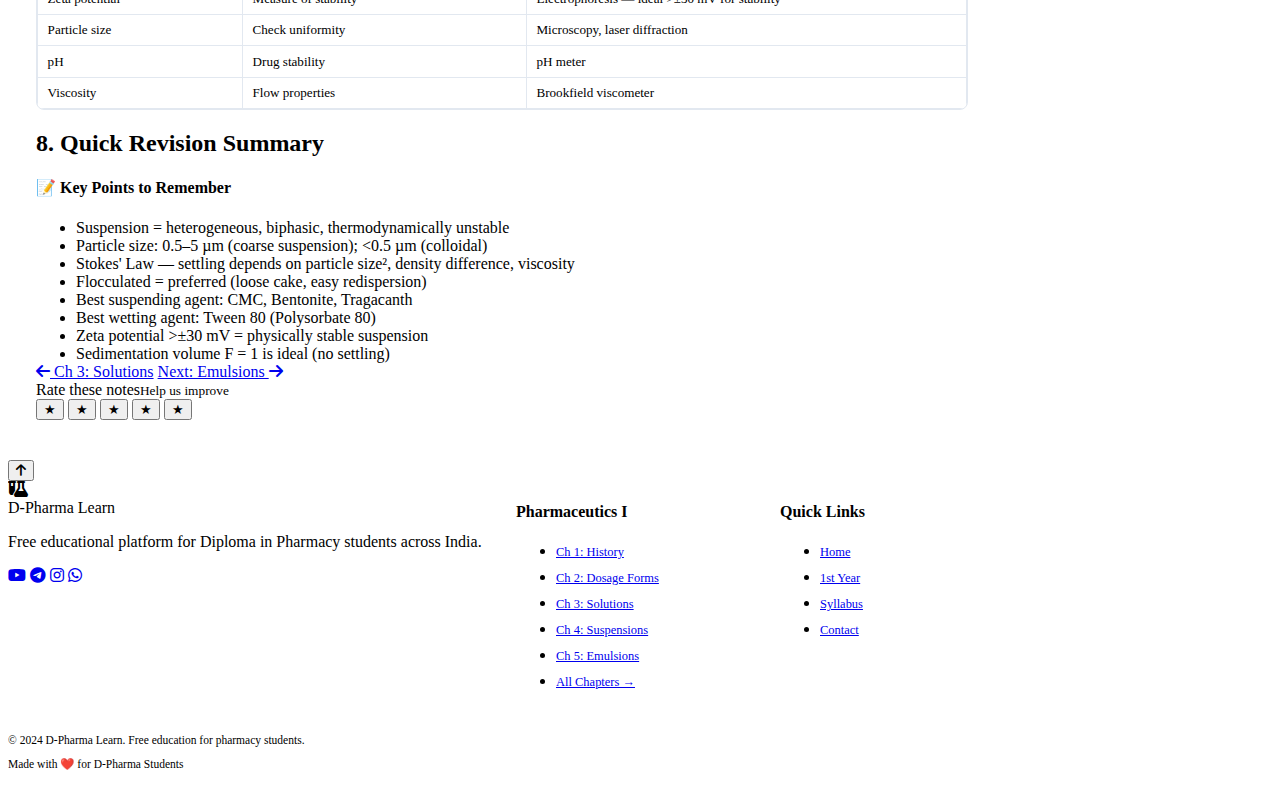
<file: ch4-suspensions.html>
<!DOCTYPE html>
<html lang="en" data-theme="light">
<head>
  <meta charset="UTF-8" />
  <meta name="viewport" content="width=device-width, initial-scale=1.0" />
  <title>Suspensions – Chapter 4 | Pharmaceutics I D-Pharma Notes</title>
  <meta name="description" content="Free notes on Pharmaceutical Suspensions for D-Pharma Pharmaceutics I. Covers definition, types, formulation, suspending agents, evaluation." />
  <link rel="stylesheet" href="css/style.css" />
  <link rel="stylesheet" href="https://cdnjs.cloudflare.com/ajax/libs/font-awesome/6.5.0/css/all.min.css" />
  <style>
    html,body{overflow-x:hidden!important;width:100%;max-width:100%;}
    main,section,.container,header,footer,article{max-width:100%;overflow-x:hidden;}
    .two-col-layout{display:block!important;} .sidebar-sticky{display:none!important;}
    @media(min-width:900px){.two-col-layout{display:grid!important;grid-template-columns:1fr 260px;gap:2rem;align-items:start;}.sidebar-sticky{display:block!important;position:sticky;top:110px;}}
    .chapter-content{padding:1rem;border-radius:12px;}
    @media(min-width:640px){.chapter-content{padding:1.75rem;}}
    .info-box{word-break:break-word;overflow-wrap:break-word;}
    .table-wrap{overflow-x:auto;-webkit-overflow-scrolling:touch;margin:.75rem 0;border-radius:8px;border:1px solid #e2e8f0;display:block;}
    .table-wrap table{margin:0;min-width:380px;border-collapse:collapse;width:100%;}
    th,td{padding:.45rem .6rem;border:1px solid #e2e8f0;font-size:.82rem;}
    th{background:#f0f4ff;font-weight:700;}
    .content-nav{flex-direction:column!important;} .content-nav .btn{justify-content:center;}
    @media(min-width:500px){.content-nav{flex-direction:row!important;}}
    .site-footer{overflow:hidden;}
    .footer-grid{display:grid!important;grid-template-columns:1fr!important;gap:1.25rem!important;margin-bottom:1.75rem;}
    .footer-col ul{display:flex!important;flex-wrap:wrap;gap:.3rem .75rem;}
    .footer-col ul li a{font-size:.78rem;white-space:nowrap;}
    .footer-bottom{flex-direction:column!important;align-items:flex-start!important;gap:.25rem!important;}
    .footer-bottom p{font-size:.72rem;word-break:break-word;}
    @media(min-width:560px){.footer-grid{grid-template-columns:1fr 1fr!important;}}
    @media(min-width:1024px){.footer-grid{grid-template-columns:2fr 1fr 1fr 1fr!important;}.footer-col ul{flex-direction:column!important;gap:.5rem;}.footer-bottom{flex-direction:row!important;align-items:center!important;justify-content:space-between!important;}}
    .search-overlay,#searchOverlay{position:fixed!important;inset:0!important;z-index:99999!important;background:rgba(10,15,35,.88)!important;backdrop-filter:blur(12px)!important;display:flex!important;align-items:flex-start!important;justify-content:center!important;padding-top:4rem!important;opacity:0;pointer-events:none;transition:opacity .2s;}
    .search-overlay.open,#searchOverlay.open{opacity:1!important;pointer-events:all!important;}
    .search-overlay .search-box,#searchOverlay .search-box{background:#fff!important;border-radius:18px!important;box-shadow:0 24px 64px rgba(0,0,0,.35)!important;width:calc(100% - 2rem)!important;max-width:540px!important;overflow:hidden!important;transform:translateY(-12px);transition:transform .2s;}
    .search-overlay.open .search-box,#searchOverlay.open .search-box{transform:translateY(0)!important;}
    .search-overlay .search-box-top,#searchOverlay .search-box-top{display:flex!important;align-items:center!important;gap:.7rem!important;padding:.9rem 1.1rem!important;border-bottom:1.5px solid #e2e8f0!important;}
    .search-overlay .search-box-top input,#searchOverlay .search-box-top input{flex:1!important;border:none!important;outline:none!important;font-size:1rem!important;color:#0f172a!important;background:transparent!important;font-family:inherit!important;}
    .search-overlay .search-x,#searchOverlay .search-x{width:28px!important;height:28px!important;border-radius:6px!important;border:1px solid #e2e8f0!important;background:#f8fafc!important;color:#64748b!important;cursor:pointer!important;font-size:.75rem!important;display:flex!important;align-items:center!important;justify-content:center!important;}
    .search-overlay .search-results-wrap,#searchOverlay .search-results-wrap{max-height:360px!important;overflow-y:auto!important;padding:.75rem!important;}
    .search-overlay .search-box-foot,#searchOverlay .search-box-foot{display:none!important;}
    .search-overlay .search-empty,#searchOverlay .search-empty{text-align:center!important;padding:2rem 1rem!important;color:#94a3b8!important;}
    .search-overlay .search-empty i,#searchOverlay .search-empty i{font-size:1.75rem!important;display:block!important;margin-bottom:.5rem!important;opacity:.35!important;}
    .search-overlay .search-empty p,#searchOverlay .search-empty p{font-size:.88rem!important;margin:0!important;}
    .search-overlay .search-empty small,#searchOverlay .search-empty small{display:none!important;}
    .search-overlay .search-result-item,#searchOverlay .search-result-item{display:flex!important;align-items:center!important;gap:.7rem!important;padding:.7rem .8rem!important;border-radius:10px!important;text-decoration:none!important;color:#0f172a!important;transition:background .15s!important;}
    .search-overlay .search-result-item:hover,#searchOverlay .search-result-item:hover{background:#f0f4ff!important;}
    .search-overlay .sri-icon,#searchOverlay .sri-icon{font-size:1.2rem!important;width:30px!important;text-align:center!important;flex-shrink:0!important;}
    .search-overlay .sri-info,#searchOverlay .sri-info{flex:1!important;min-width:0!important;}
    .search-overlay .sri-info strong,#searchOverlay .sri-info strong{display:block!important;font-size:.85rem!important;color:#1e2e6e!important;white-space:nowrap!important;overflow:hidden!important;text-overflow:ellipsis!important;}
    .search-overlay .sri-info span,#searchOverlay .sri-info span{display:block!important;font-size:.77rem!important;color:#64748b!important;white-space:nowrap!important;overflow:hidden!important;text-overflow:ellipsis!important;}
    .search-overlay .sri-tag,#searchOverlay .sri-tag{font-size:.65rem!important;font-weight:700!important;padding:.15rem .45rem!important;border-radius:50px!important;background:#eff6ff!important;color:#1e3a8a!important;flex-shrink:0!important;}
  </style>
</head>
<body>

<header class="site-header">
  <nav class="nav-container">
    <a class="nav-brand" href="index.html">
      <div class="nav-logo"><i class="fa-solid fa-flask-vial"></i></div>
      <div class="nav-brand-text">
        <span class="nav-brand-name">D-Pharma Learn</span>
        <span class="nav-brand-tag">Free Education</span>
      </div>
    </a>
    <ul class="nav-links">
      <li><a href="index.html">Home</a></li>
      <li><a href="year1.html" class="active">1st Year</a></li>
      <li><a href="year2.html">2nd Year</a></li>
      <li><a href="syllabus.html">Syllabus</a></li>
      <li><a href="about.html">About</a></li>
    </ul>
    <div class="nav-cta">
      <button class="search-toggle-btn" id="searchToggle"><i class="fa-solid fa-magnifying-glass"></i></button>
      <button class="theme-toggle-btn" id="themeToggle"><i class="fa-solid fa-moon" id="themeIcon"></i></button>
      <a href="subject.html" class="btn btn-primary btn-sm"><i class="fa-solid fa-arrow-left"></i> All Chapters</a>
      <button class="hamburger" id="hamburger"><span></span><span></span><span></span></button>
    </div>
  </nav>
</header>

<div id="searchOverlay">
  <div class="search-box">
    <div class="search-box-top">
      <i class="fa-solid fa-magnifying-glass"></i>
      <input type="text" id="searchInput" placeholder="Search subjects, chapters, topics…" autocomplete="off" />
      <button class="search-x" id="searchClose"><i class="fa-solid fa-xmark"></i></button>
    </div>
    <div class="search-results-wrap" id="searchResults"></div>
  </div>
</div>

<nav class="mobile-nav" id="mobileNav">
  <a href="index.html">Home</a><a href="year1.html">1st Year</a>
  <a href="year2.html">2nd Year</a><a href="syllabus.html">Syllabus</a>
  <a href="about.html">About</a><a href="contact.html">Contact</a>
</nav>

<div class="chapter-action-bar">
  <div class="cab-inner">
    <div class="cab-left">
      <span class="read-time"><i class="fa-solid fa-clock"></i> ~18 min read</span>
      <span class="badge badge-primary">Pharmaceutics I</span>
      <span class="badge badge-secondary">Chapter 4</span>
    </div>
    <div class="cab-right">
      <button class="print-btn" id="printChapter"><i class="fa-solid fa-print"></i> Print</button>
      <button class="wa-btn" id="whatsappShare"><i class="fa-brands fa-whatsapp"></i> Share</button>
    </div>
  </div>
</div>

<div class="page-hero">
  <div class="container">
    <nav class="breadcrumb">
      <a href="index.html">Home</a><span>›</span>
      <a href="year1.html">1st Year</a><span>›</span>
      <a href="subject.html">Pharmaceutics I</a><span>›</span>
      <strong>Chapter 4: Suspensions</strong>
    </nav>
    <h1>Suspensions</h1>
    <p>Pharmaceutical suspensions — formulation, types, stability, suspending agents and quality control.</p>
  </div>
</div>

<main>
<section style="padding-top:2rem;">
  <div class="container">
    <div class="two-col-layout">
      <article>
        <div class="chapter-content">

          <h2 id="intro">1. Introduction to Suspensions</h2>
          <p>A <strong>suspension</strong> is a heterogeneous (biphasic) liquid dosage form in which finely divided insoluble solid particles are dispersed in a liquid (usually aqueous) medium. The dispersed phase consists of solid particles, and the continuous phase is the liquid vehicle.</p>
          <div class="info-box">
            <h4><i class="fa-solid fa-lightbulb"></i> Key Definition</h4>
            <p style="margin:0;"><strong>Suspension:</strong> A two-phase system in which solid particles (0.5–5 µm) are dispersed in a liquid medium. They are thermodynamically unstable and must be shaken before use.</p>
          </div>

          <h3 id="advantages">1.1 Advantages of Suspensions</h3>
          <ul>
            <li>Useful for drugs that are insoluble or poorly soluble in water</li>
            <li>Better chemical stability than solutions (drug not dissolved)</li>
            <li>Masking of bitter taste (drug not in solution)</li>
            <li>Suitable for drugs that are unstable in solution form</li>
            <li>Prolonged drug action possible (depot effect)</li>
            <li>Flexible dosing — dose can be adjusted easily</li>
          </ul>

          <h3 id="disadvantages">1.2 Disadvantages of Suspensions</h3>
          <ul>
            <li>Physical instability — sedimentation over time</li>
            <li>Caking — hard sediment difficult to redisperse</li>
            <li>Dose uniformity difficult to maintain</li>
            <li>Must be shaken before use (patient compliance issue)</li>
            <li>Bulky — inconvenient to transport</li>
          </ul>

          <h2 id="types">2. Types of Suspensions</h2>
          <div class="table-wrap">
            <table>
              <tr><th>Type</th><th>Description</th><th>Example</th></tr>
              <tr><td>Oral suspensions</td><td>For internal use, sweetened</td><td>Paracetamol suspension</td></tr>
              <tr><td>Topical suspensions</td><td>Applied to skin</td><td>Calamine lotion</td></tr>
              <tr><td>Ophthalmic suspensions</td><td>For eye use — sterile</td><td>Prednisolone eye drops</td></tr>
              <tr><td>Parenteral suspensions</td><td>Injected — sterile</td><td>Insulin zinc suspension</td></tr>
              <tr><td>Dry suspensions</td><td>Powder reconstituted with water</td><td>Amoxicillin dry syrup</td></tr>
            </table>
          </div>

          <h2 id="theory">3. Theory of Suspensions — Sedimentation</h2>
          <p>Suspended particles settle under gravity — this is called <strong>sedimentation</strong>. The rate of settling is given by <strong>Stokes' Law</strong>:</p>
          <div class="info-box accent">
            <h4>📐 Stokes' Law</h4>
            <p style="margin:0;"><strong>V = d²(ρs − ρl)g / 18η</strong><br>
            Where: V = settling velocity, d = particle diameter, ρs = density of particle, ρl = density of liquid, g = gravity, η = viscosity of liquid</p>
          </div>
          <p><strong>To reduce sedimentation rate:</strong></p>
          <ul>
            <li>Reduce particle size (d²)</li>
            <li>Reduce density difference (ρs − ρl)</li>
            <li>Increase viscosity of the medium (η)</li>
          </ul>

          <h3 id="flocculation">3.1 Flocculated vs Deflocculated Suspensions</h3>
          <div class="table-wrap">
            <table>
              <tr><th>Property</th><th>Flocculated</th><th>Deflocculated</th></tr>
              <tr><td>Particles</td><td>Loose aggregates (flocs)</td><td>Separate, individual</td></tr>
              <tr><td>Sedimentation rate</td><td>Fast (large flocs settle quickly)</td><td>Slow (small particles)</td></tr>
              <tr><td>Sediment</td><td>Loose, easy to redisperse</td><td>Hard, difficult to redisperse (caking)</td></tr>
              <tr><td>Appearance</td><td>Turbid, not elegant</td><td>Clear supernatant, elegant</td></tr>
              <tr><td>Preferred for</td><td>Stability (no caking)</td><td>Appearance</td></tr>
            </table>
          </div>
          <div class="info-box secondary">
            <h4>⭐ Exam Tip</h4>
            <p style="margin:0;"><strong>Flocculated suspensions are preferred pharmaceutically</strong> because even though they settle faster, the sediment is loose and easily redispersed with shaking. Deflocculated suspensions form a hard cake that cannot be redispersed.</p>
          </div>

          <h2 id="formulation">4. Formulation of Suspensions</h2>
          <h3>4.1 Components</h3>
          <ul>
            <li><strong>Drug (dispersed phase)</strong> — insoluble solid, micronized for better dispersion</li>
            <li><strong>Vehicle (continuous phase)</strong> — purified water, syrup, sorbitol solution</li>
            <li><strong>Suspending agents</strong> — increase viscosity, prevent sedimentation</li>
            <li><strong>Wetting agents</strong> — help hydrophobic drug particles wet by water</li>
            <li><strong>Flocculating agents</strong> — controlled flocculation (electrolytes)</li>
            <li><strong>Preservatives</strong> — antimicrobial protection</li>
            <li><strong>Sweeteners & flavors</strong> — for palatability (oral)</li>
            <li><strong>Buffers</strong> — pH control</li>
          </ul>

          <h3 id="suspending">4.2 Suspending Agents</h3>
          <p>Suspending agents increase viscosity and reduce sedimentation. They are classified as:</p>
          <div class="table-wrap">
            <table>
              <tr><th>Category</th><th>Examples</th><th>Concentration</th></tr>
              <tr><td>Natural gums</td><td>Acacia, Tragacanth, Guar gum</td><td>0.5–2%</td></tr>
              <tr><td>Semisynthetic celluloses</td><td>CMC (carboxymethylcellulose), HPMC, Methylcellulose</td><td>0.5–1.5%</td></tr>
              <tr><td>Clays</td><td>Bentonite, Veegum (magnesium aluminium silicate)</td><td>0.5–5%</td></tr>
              <tr><td>Synthetic polymers</td><td>Carbomer (Carbopol)</td><td>0.1–0.5%</td></tr>
            </table>
          </div>

          <h3 id="wetting">4.3 Wetting Agents</h3>
          <p>Hydrophobic drugs do not disperse in water — wetting agents are needed to reduce the contact angle.</p>
          <ul>
            <li><strong>Surfactants:</strong> Polysorbate 80 (Tween 80), Sodium lauryl sulfate</li>
            <li><strong>Hydrophilic colloids:</strong> Acacia, Tragacanth</li>
            <li><strong>Solvents:</strong> Glycerin, Propylene glycol (as wetting aids)</li>
          </ul>

          <h2 id="preparation">5. Preparation of Suspensions</h2>
          <h3>5.1 Dispersion Method</h3>
          <ol>
            <li>Reduce particle size of drug by grinding (trituration)</li>
            <li>Wet the drug powder with a small amount of wetting agent or vehicle</li>
            <li>Add suspending agent solution gradually while stirring</li>
            <li>Add remaining vehicle, sweeteners, preservatives, flavor</li>
            <li>Make up to final volume and homogenize</li>
          </ol>

          <h3>5.2 Precipitation Method</h3>
          <p>Drug is dissolved in a solvent and then precipitated by adding a non-solvent. Gives very fine particles. Example: Sulfur suspension.</p>

          <h2 id="stability">6. Stability of Suspensions</h2>
          <p>The most common stability problem in suspensions is <strong>caking</strong> — formation of a hard sediment that cannot be redispersed.</p>
          <div class="info-box">
            <h4>Key Stability Problems</h4>
            <ul style="margin:0;">
              <li><strong>Caking:</strong> Hard sediment — prevented by controlled flocculation</li>
              <li><strong>Crystal growth (Ostwald ripening):</strong> Small particles dissolve, large grow — prevented by using viscosity enhancers</li>
              <li><strong>Polymorphic changes:</strong> Change in crystal form</li>
              <li><strong>Microbial growth:</strong> Prevented by preservatives</li>
            </ul>
          </div>

          <h2 id="evaluation">7. Evaluation of Suspensions</h2>
          <div class="table-wrap">
            <table>
              <tr><th>Test</th><th>Purpose</th><th>Method</th></tr>
              <tr><td>Sedimentation volume (F)</td><td>Assess settling</td><td>F = Vu/Vo (Vu = final settled vol, Vo = total vol). Ideal F = 1</td></tr>
              <tr><td>Degree of flocculation (β)</td><td>Compare flocculated vs deflocculated</td><td>β = F/F∞</td></tr>
              <tr><td>Redispersibility</td><td>Ease of shaking to redisperse</td><td>Number of shakes needed</td></tr>
              <tr><td>Zeta potential</td><td>Measure of stability</td><td>Electrophoresis — ideal >±30 mV for stability</td></tr>
              <tr><td>Particle size</td><td>Check uniformity</td><td>Microscopy, laser diffraction</td></tr>
              <tr><td>pH</td><td>Drug stability</td><td>pH meter</td></tr>
              <tr><td>Viscosity</td><td>Flow properties</td><td>Brookfield viscometer</td></tr>
            </table>
          </div>

          <h2 id="summary">8. Quick Revision Summary</h2>
          <div class="info-box secondary">
            <h4>📝 Key Points to Remember</h4>
            <ul style="margin:0;">
              <li>Suspension = heterogeneous, biphasic, thermodynamically unstable</li>
              <li>Particle size: 0.5–5 µm (coarse suspension); &lt;0.5 µm (colloidal)</li>
              <li>Stokes' Law — settling depends on particle size², density difference, viscosity</li>
              <li>Flocculated = preferred (loose cake, easy redispersion)</li>
              <li>Best suspending agent: CMC, Bentonite, Tragacanth</li>
              <li>Best wetting agent: Tween 80 (Polysorbate 80)</li>
              <li>Zeta potential &gt;±30 mV = physically stable suspension</li>
              <li>Sedimentation volume F = 1 is ideal (no settling)</li>
            </ul>
          </div>

          <div class="content-nav">
            <a href="ch3-solutions.html" class="btn btn-outline"><i class="fa-solid fa-arrow-left"></i> Ch 3: Solutions</a>
            <a href="ch5-emulsions.html" class="btn btn-primary">Next: Emulsions <i class="fa-solid fa-arrow-right"></i></a>
          </div>
          <div class="rating-section">
            <span class="rating-label">Rate these notes<small>Help us improve</small></span>
            <div class="star-row">
              <button class="star-btn" data-v="1">★</button>
              <button class="star-btn" data-v="2">★</button>
              <button class="star-btn" data-v="3">★</button>
              <button class="star-btn" data-v="4">★</button>
              <button class="star-btn" data-v="5">★</button>
            </div>
            <p id="ratingText" style="font-size:.8rem;color:var(--text-muted);margin-top:.5rem;"></p>
          </div>
        </div>
      </article>
      <aside class="sidebar-sticky">
        <div class="toc">
          <h4><i class="fa-solid fa-list"></i> Chapter Contents</h4>
          <ul>
            <li><a href="#intro">1. Introduction</a></li>
            <li><a href="#types">2. Types</a></li>
            <li><a href="#theory">3. Theory & Stokes' Law</a></li>
            <li><a href="#flocculation">3.1 Flocculated vs Deflocculated</a></li>
            <li><a href="#formulation">4. Formulation</a></li>
            <li><a href="#suspending">4.2 Suspending Agents</a></li>
            <li><a href="#preparation">5. Preparation</a></li>
            <li><a href="#stability">6. Stability</a></li>
            <li><a href="#evaluation">7. Evaluation</a></li>
            <li><a href="#summary">8. Summary</a></li>
          </ul>
        </div>
        <div class="toc" style="margin-top:1rem;">
          <h4><i class="fa-solid fa-forward"></i> Other Chapters</h4>
          <ul>
            <li><a href="ch3-solutions.html">← Ch 3: Solutions</a></li>
            <li><a href="ch5-emulsions.html">Ch 5: Emulsions →</a></li>
            <li><a href="subject.html">All Chapters →</a></li>
          </ul>
        </div>
      </aside>
    </div>
  </div>
</section>
</main>

<button id="backToTop"><i class="fa-solid fa-arrow-up"></i></button>

<footer class="site-footer">
  <div class="container">
    <div class="footer-grid">
      <div>
        <div class="footer-brand">
          <div class="footer-logo"><i class="fa-solid fa-flask-vial"></i></div>
          <span class="footer-brand-name">D-Pharma Learn</span>
        </div>
        <p class="footer-desc">Free educational platform for Diploma in Pharmacy students across India.</p>
        <div class="footer-social">
          <a href="#"><i class="fa-brands fa-youtube"></i></a>
          <a href="#"><i class="fa-brands fa-telegram"></i></a>
          <a href="#"><i class="fa-brands fa-instagram"></i></a>
          <a href="#"><i class="fa-brands fa-whatsapp"></i></a>
        </div>
      </div>
      <div class="footer-col"><h4>Pharmaceutics I</h4><ul>
        <li><a href="ch1-history.html">Ch 1: History</a></li>
        <li><a href="ch2-dosage-forms.html">Ch 2: Dosage Forms</a></li>
        <li><a href="ch3-solutions.html">Ch 3: Solutions</a></li>
        <li><a href="ch4-suspensions.html">Ch 4: Suspensions</a></li>
        <li><a href="ch5-emulsions.html">Ch 5: Emulsions</a></li>
        <li><a href="subject.html">All Chapters →</a></li>
      </ul></div>
      <div class="footer-col"><h4>Quick Links</h4><ul>
        <li><a href="index.html">Home</a></li>
        <li><a href="year1.html">1st Year</a></li>
        <li><a href="syllabus.html">Syllabus</a></li>
        <li><a href="contact.html">Contact</a></li>
      </ul></div>
    </div>
    <div class="footer-bottom">
      <p>&copy; 2024 D-Pharma Learn. Free education for pharmacy students.</p>
      <p>Made with ❤️ for D-Pharma Students</p>
    </div>
  </div>
</footer>
<script src="js/main.js"></script>
<script>
  if (sessionStorage.getItem('autoPrint') === '1') {
    sessionStorage.removeItem('autoPrint');
    window.addEventListener('load', function() { setTimeout(function(){ window.print(); }, 800); });
  }
</script>
</body>
</html>
</file>
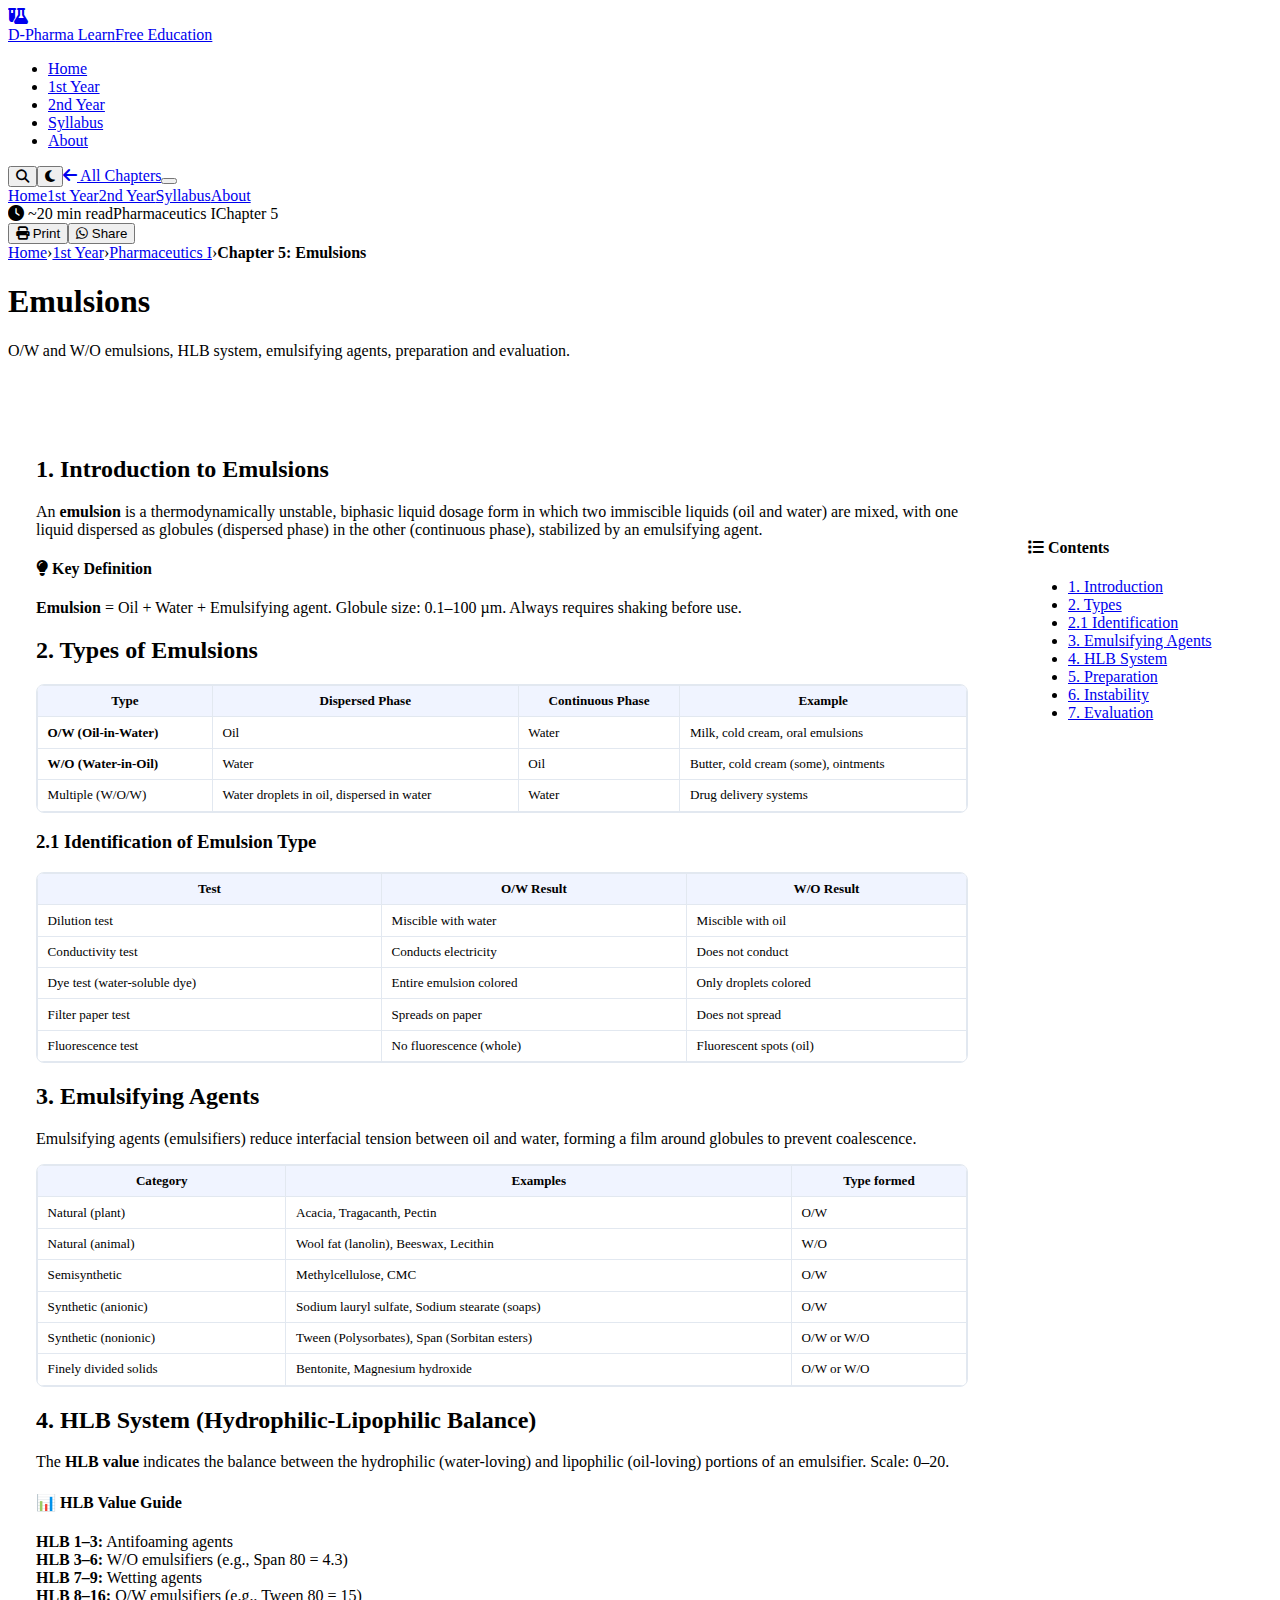
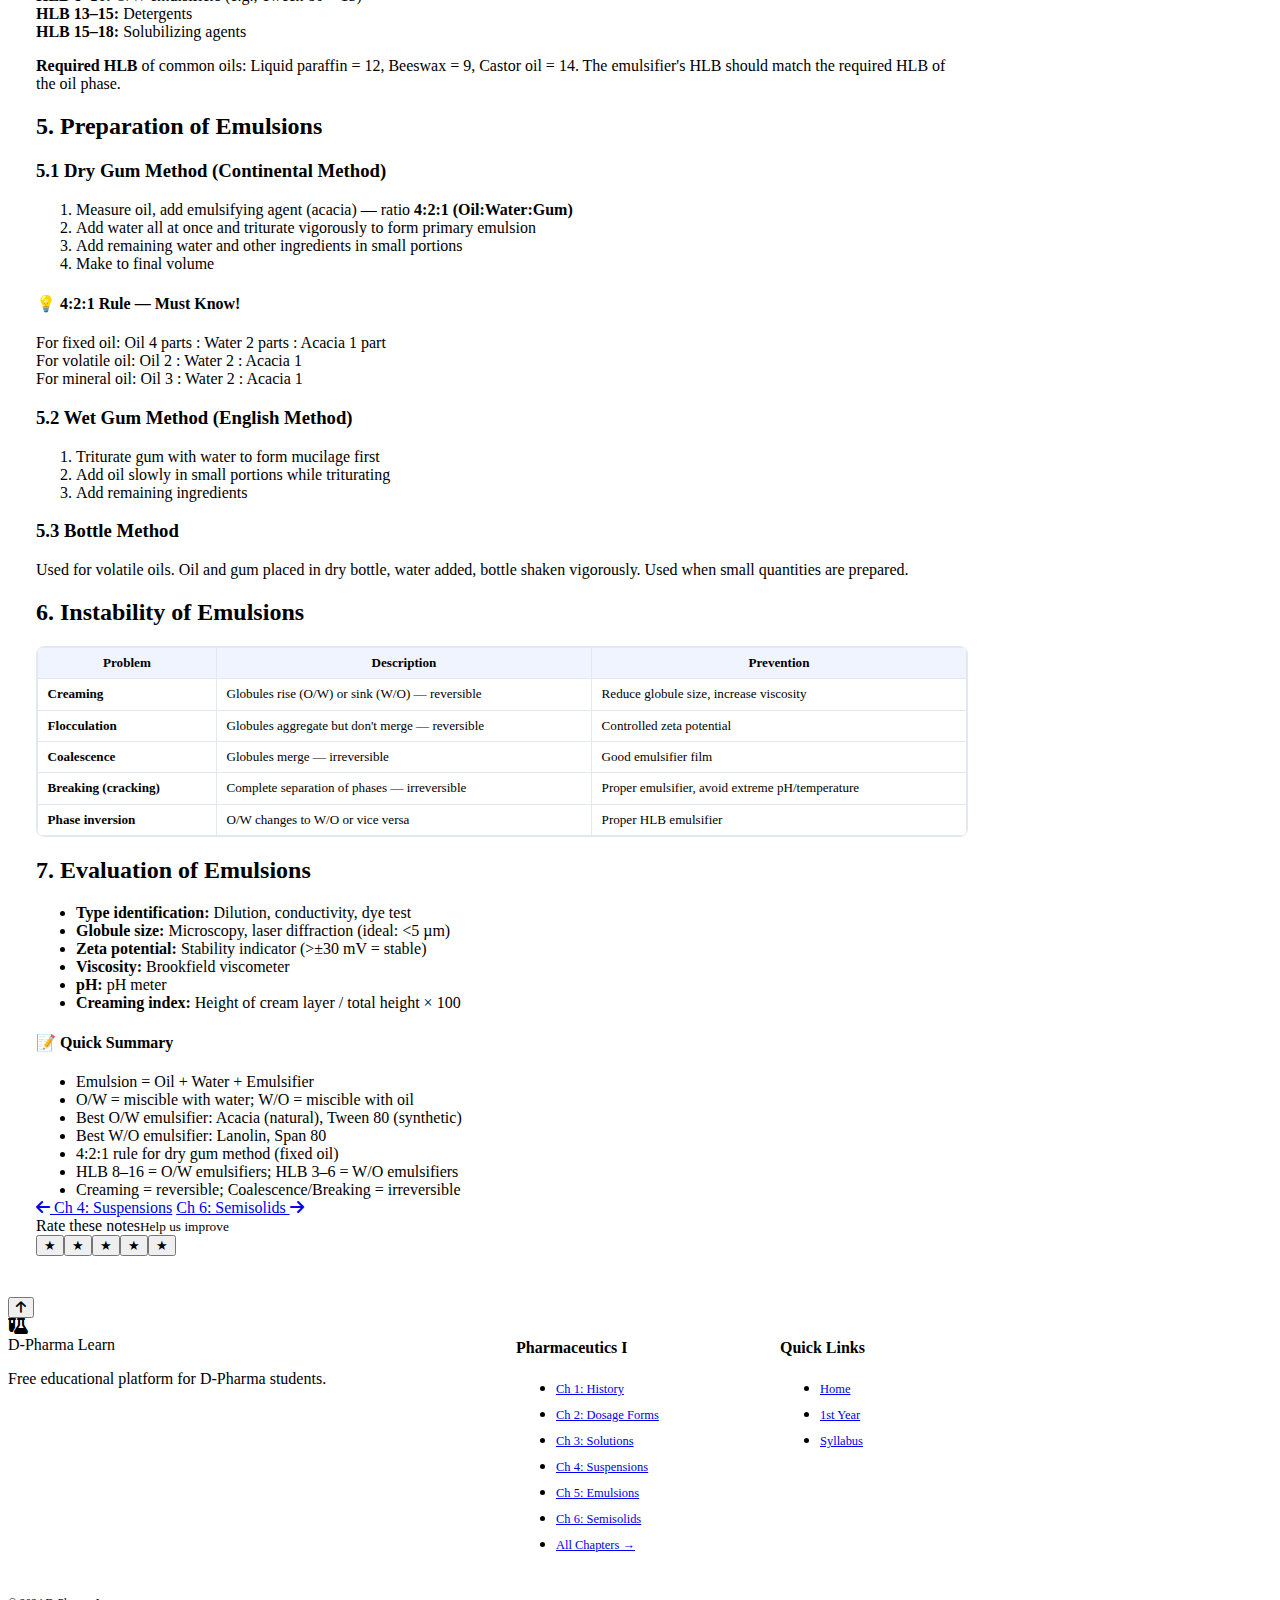
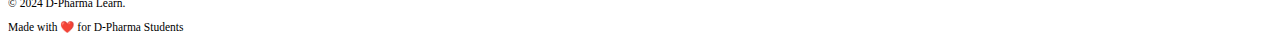
<file: ch5-emulsions.html>
<!DOCTYPE html>
<html lang="en" data-theme="light">
<head>
  <meta charset="UTF-8" /><meta name="viewport" content="width=device-width, initial-scale=1.0" />
  <title>Emulsions – Chapter 5 | Pharmaceutics I D-Pharma Notes</title>
  <link rel="stylesheet" href="css/style.css" />
  <link rel="stylesheet" href="https://cdnjs.cloudflare.com/ajax/libs/font-awesome/6.5.0/css/all.min.css" />
  <style>html,body{overflow-x:hidden!important;width:100%;max-width:100%;}main,section,.container,header,footer,article{max-width:100%;overflow-x:hidden;}.two-col-layout{display:block!important;}.sidebar-sticky{display:none!important;}@media(min-width:900px){.two-col-layout{display:grid!important;grid-template-columns:1fr 260px;gap:2rem;align-items:start;}.sidebar-sticky{display:block!important;position:sticky;top:110px;}}.chapter-content{padding:1rem;border-radius:12px;}@media(min-width:640px){.chapter-content{padding:1.75rem;}}.info-box{word-break:break-word;}.table-wrap{overflow-x:auto;-webkit-overflow-scrolling:touch;margin:.75rem 0;border-radius:8px;border:1px solid #e2e8f0;display:block;}.table-wrap table{margin:0;min-width:380px;border-collapse:collapse;width:100%;}th,td{padding:.45rem .6rem;border:1px solid #e2e8f0;font-size:.82rem;}th{background:#f0f4ff;font-weight:700;}.content-nav{flex-direction:column!important;}.content-nav .btn{justify-content:center;}@media(min-width:500px){.content-nav{flex-direction:row!important;}}.site-footer{overflow:hidden;}.footer-grid{display:grid!important;grid-template-columns:1fr!important;gap:1.25rem!important;margin-bottom:1.75rem;}.footer-col ul{display:flex!important;flex-wrap:wrap;gap:.3rem .75rem;}.footer-col ul li a{font-size:.78rem;white-space:nowrap;}.footer-bottom{flex-direction:column!important;align-items:flex-start!important;gap:.25rem!important;}.footer-bottom p{font-size:.72rem;word-break:break-word;}@media(min-width:560px){.footer-grid{grid-template-columns:1fr 1fr!important;}}@media(min-width:1024px){.footer-grid{grid-template-columns:2fr 1fr 1fr 1fr!important;}.footer-col ul{flex-direction:column!important;gap:.5rem;}.footer-bottom{flex-direction:row!important;align-items:center!important;justify-content:space-between!important;}}#searchOverlay{position:fixed!important;inset:0!important;z-index:99999!important;background:rgba(10,15,35,.88)!important;backdrop-filter:blur(12px)!important;display:flex!important;align-items:flex-start!important;justify-content:center!important;padding-top:4rem!important;opacity:0;pointer-events:none;transition:opacity .2s;}#searchOverlay.open{opacity:1!important;pointer-events:all!important;}#searchOverlay .search-box{background:#fff!important;border-radius:18px!important;box-shadow:0 24px 64px rgba(0,0,0,.35)!important;width:calc(100% - 2rem)!important;max-width:540px!important;overflow:hidden!important;transform:translateY(-12px);transition:transform .2s;}#searchOverlay.open .search-box{transform:translateY(0)!important;}#searchOverlay .search-box-top{display:flex!important;align-items:center!important;gap:.7rem!important;padding:.9rem 1.1rem!important;border-bottom:1.5px solid #e2e8f0!important;}#searchOverlay .search-box-top input{flex:1!important;border:none!important;outline:none!important;font-size:1rem!important;color:#0f172a!important;background:transparent!important;font-family:inherit!important;}#searchOverlay .search-x{width:28px!important;height:28px!important;border-radius:6px!important;border:1px solid #e2e8f0!important;background:#f8fafc!important;color:#64748b!important;cursor:pointer!important;font-size:.75rem!important;display:flex!important;align-items:center!important;justify-content:center!important;}#searchOverlay .search-results-wrap{max-height:360px!important;overflow-y:auto!important;padding:.75rem!important;}#searchOverlay .search-box-foot,#searchOverlay .search-empty small{display:none!important;}#searchOverlay .search-empty{text-align:center!important;padding:2rem 1rem!important;color:#94a3b8!important;}#searchOverlay .search-empty i{font-size:1.75rem!important;display:block!important;margin-bottom:.5rem!important;opacity:.35!important;}#searchOverlay .search-empty p{font-size:.88rem!important;margin:0!important;}#searchOverlay .search-result-item{display:flex!important;align-items:center!important;gap:.7rem!important;padding:.7rem .8rem!important;border-radius:10px!important;text-decoration:none!important;color:#0f172a!important;transition:background .15s!important;}#searchOverlay .search-result-item:hover{background:#f0f4ff!important;}#searchOverlay .sri-icon{font-size:1.2rem!important;width:30px!important;text-align:center!important;flex-shrink:0!important;}#searchOverlay .sri-info{flex:1!important;min-width:0!important;}#searchOverlay .sri-info strong{display:block!important;font-size:.85rem!important;color:#1e2e6e!important;white-space:nowrap!important;overflow:hidden!important;text-overflow:ellipsis!important;}#searchOverlay .sri-info span{display:block!important;font-size:.77rem!important;color:#64748b!important;white-space:nowrap!important;overflow:hidden!important;text-overflow:ellipsis!important;}#searchOverlay .sri-tag{font-size:.65rem!important;font-weight:700!important;padding:.15rem .45rem!important;border-radius:50px!important;background:#eff6ff!important;color:#1e3a8a!important;flex-shrink:0!important;}</style>
</head>
<body>
<header class="site-header"><nav class="nav-container"><a class="nav-brand" href="index.html"><div class="nav-logo"><i class="fa-solid fa-flask-vial"></i></div><div class="nav-brand-text"><span class="nav-brand-name">D-Pharma Learn</span><span class="nav-brand-tag">Free Education</span></div></a><ul class="nav-links"><li><a href="index.html">Home</a></li><li><a href="year1.html" class="active">1st Year</a></li><li><a href="year2.html">2nd Year</a></li><li><a href="syllabus.html">Syllabus</a></li><li><a href="about.html">About</a></li></ul><div class="nav-cta"><button class="search-toggle-btn" id="searchToggle"><i class="fa-solid fa-magnifying-glass"></i></button><button class="theme-toggle-btn" id="themeToggle"><i class="fa-solid fa-moon" id="themeIcon"></i></button><a href="subject.html" class="btn btn-primary btn-sm"><i class="fa-solid fa-arrow-left"></i> All Chapters</a><button class="hamburger" id="hamburger"><span></span><span></span><span></span></button></div></nav></header>
<div id="searchOverlay"><div class="search-box"><div class="search-box-top"><i class="fa-solid fa-magnifying-glass"></i><input type="text" id="searchInput" placeholder="Search subjects, chapters…" autocomplete="off" /><button class="search-x" id="searchClose"><i class="fa-solid fa-xmark"></i></button></div><div class="search-results-wrap" id="searchResults"></div></div></div>
<nav class="mobile-nav" id="mobileNav"><a href="index.html">Home</a><a href="year1.html">1st Year</a><a href="year2.html">2nd Year</a><a href="syllabus.html">Syllabus</a><a href="about.html">About</a></nav>
<div class="chapter-action-bar"><div class="cab-inner"><div class="cab-left"><span class="read-time"><i class="fa-solid fa-clock"></i> ~20 min read</span><span class="badge badge-primary">Pharmaceutics I</span><span class="badge badge-secondary">Chapter 5</span></div><div class="cab-right"><button class="print-btn" id="printChapter"><i class="fa-solid fa-print"></i> Print</button><button class="wa-btn" id="whatsappShare"><i class="fa-brands fa-whatsapp"></i> Share</button></div></div></div>
<div class="page-hero"><div class="container"><nav class="breadcrumb"><a href="index.html">Home</a><span>›</span><a href="year1.html">1st Year</a><span>›</span><a href="subject.html">Pharmaceutics I</a><span>›</span><strong>Chapter 5: Emulsions</strong></nav><h1>Emulsions</h1><p>O/W and W/O emulsions, HLB system, emulsifying agents, preparation and evaluation.</p></div></div>
<main><section style="padding-top:2rem;"><div class="container"><div class="two-col-layout">
<article><div class="chapter-content">

<h2 id="intro">1. Introduction to Emulsions</h2>
<p>An <strong>emulsion</strong> is a thermodynamically unstable, biphasic liquid dosage form in which two immiscible liquids (oil and water) are mixed, with one liquid dispersed as globules (dispersed phase) in the other (continuous phase), stabilized by an emulsifying agent.</p>
<div class="info-box"><h4><i class="fa-solid fa-lightbulb"></i> Key Definition</h4><p style="margin:0;"><strong>Emulsion</strong> = Oil + Water + Emulsifying agent. Globule size: 0.1–100 µm. Always requires shaking before use.</p></div>

<h2 id="types">2. Types of Emulsions</h2>
<div class="table-wrap"><table>
<tr><th>Type</th><th>Dispersed Phase</th><th>Continuous Phase</th><th>Example</th></tr>
<tr><td><strong>O/W (Oil-in-Water)</strong></td><td>Oil</td><td>Water</td><td>Milk, cold cream, oral emulsions</td></tr>
<tr><td><strong>W/O (Water-in-Oil)</strong></td><td>Water</td><td>Oil</td><td>Butter, cold cream (some), ointments</td></tr>
<tr><td>Multiple (W/O/W)</td><td>Water droplets in oil, dispersed in water</td><td>Water</td><td>Drug delivery systems</td></tr>
</table></div>

<h3 id="identification">2.1 Identification of Emulsion Type</h3>
<div class="table-wrap"><table>
<tr><th>Test</th><th>O/W Result</th><th>W/O Result</th></tr>
<tr><td>Dilution test</td><td>Miscible with water</td><td>Miscible with oil</td></tr>
<tr><td>Conductivity test</td><td>Conducts electricity</td><td>Does not conduct</td></tr>
<tr><td>Dye test (water-soluble dye)</td><td>Entire emulsion colored</td><td>Only droplets colored</td></tr>
<tr><td>Filter paper test</td><td>Spreads on paper</td><td>Does not spread</td></tr>
<tr><td>Fluorescence test</td><td>No fluorescence (whole)</td><td>Fluorescent spots (oil)</td></tr>
</table></div>

<h2 id="emulsifying">3. Emulsifying Agents</h2>
<p>Emulsifying agents (emulsifiers) reduce interfacial tension between oil and water, forming a film around globules to prevent coalescence.</p>
<div class="table-wrap"><table>
<tr><th>Category</th><th>Examples</th><th>Type formed</th></tr>
<tr><td>Natural (plant)</td><td>Acacia, Tragacanth, Pectin</td><td>O/W</td></tr>
<tr><td>Natural (animal)</td><td>Wool fat (lanolin), Beeswax, Lecithin</td><td>W/O</td></tr>
<tr><td>Semisynthetic</td><td>Methylcellulose, CMC</td><td>O/W</td></tr>
<tr><td>Synthetic (anionic)</td><td>Sodium lauryl sulfate, Sodium stearate (soaps)</td><td>O/W</td></tr>
<tr><td>Synthetic (nonionic)</td><td>Tween (Polysorbates), Span (Sorbitan esters)</td><td>O/W or W/O</td></tr>
<tr><td>Finely divided solids</td><td>Bentonite, Magnesium hydroxide</td><td>O/W or W/O</td></tr>
</table></div>

<h2 id="hlb">4. HLB System (Hydrophilic-Lipophilic Balance)</h2>
<p>The <strong>HLB value</strong> indicates the balance between the hydrophilic (water-loving) and lipophilic (oil-loving) portions of an emulsifier. Scale: 0–20.</p>
<div class="info-box accent"><h4>📊 HLB Value Guide</h4>
<p style="margin:0;"><strong>HLB 1–3:</strong> Antifoaming agents<br>
<strong>HLB 3–6:</strong> W/O emulsifiers (e.g., Span 80 = 4.3)<br>
<strong>HLB 7–9:</strong> Wetting agents<br>
<strong>HLB 8–16:</strong> O/W emulsifiers (e.g., Tween 80 = 15)<br>
<strong>HLB 13–15:</strong> Detergents<br>
<strong>HLB 15–18:</strong> Solubilizing agents</p></div>
<p><strong>Required HLB</strong> of common oils: Liquid paraffin = 12, Beeswax = 9, Castor oil = 14. The emulsifier's HLB should match the required HLB of the oil phase.</p>

<h2 id="preparation">5. Preparation of Emulsions</h2>
<h3>5.1 Dry Gum Method (Continental Method)</h3>
<ol>
<li>Measure oil, add emulsifying agent (acacia) — ratio <strong>4:2:1 (Oil:Water:Gum)</strong></li>
<li>Add water all at once and triturate vigorously to form primary emulsion</li>
<li>Add remaining water and other ingredients in small portions</li>
<li>Make to final volume</li>
</ol>
<div class="info-box secondary"><h4>💡 4:2:1 Rule — Must Know!</h4><p style="margin:0;">For fixed oil: Oil 4 parts : Water 2 parts : Acacia 1 part<br>For volatile oil: Oil 2 : Water 2 : Acacia 1<br>For mineral oil: Oil 3 : Water 2 : Acacia 1</p></div>

<h3>5.2 Wet Gum Method (English Method)</h3>
<ol>
<li>Triturate gum with water to form mucilage first</li>
<li>Add oil slowly in small portions while triturating</li>
<li>Add remaining ingredients</li>
</ol>

<h3>5.3 Bottle Method</h3>
<p>Used for volatile oils. Oil and gum placed in dry bottle, water added, bottle shaken vigorously. Used when small quantities are prepared.</p>

<h2 id="stability">6. Instability of Emulsions</h2>
<div class="table-wrap"><table>
<tr><th>Problem</th><th>Description</th><th>Prevention</th></tr>
<tr><td><strong>Creaming</strong></td><td>Globules rise (O/W) or sink (W/O) — reversible</td><td>Reduce globule size, increase viscosity</td></tr>
<tr><td><strong>Flocculation</strong></td><td>Globules aggregate but don't merge — reversible</td><td>Controlled zeta potential</td></tr>
<tr><td><strong>Coalescence</strong></td><td>Globules merge — irreversible</td><td>Good emulsifier film</td></tr>
<tr><td><strong>Breaking (cracking)</strong></td><td>Complete separation of phases — irreversible</td><td>Proper emulsifier, avoid extreme pH/temperature</td></tr>
<tr><td><strong>Phase inversion</strong></td><td>O/W changes to W/O or vice versa</td><td>Proper HLB emulsifier</td></tr>
</table></div>

<h2 id="evaluation">7. Evaluation of Emulsions</h2>
<ul>
<li><strong>Type identification:</strong> Dilution, conductivity, dye test</li>
<li><strong>Globule size:</strong> Microscopy, laser diffraction (ideal: &lt;5 µm)</li>
<li><strong>Zeta potential:</strong> Stability indicator (>±30 mV = stable)</li>
<li><strong>Viscosity:</strong> Brookfield viscometer</li>
<li><strong>pH:</strong> pH meter</li>
<li><strong>Creaming index:</strong> Height of cream layer / total height × 100</li>
</ul>

<div class="info-box secondary"><h4>📝 Quick Summary</h4>
<ul style="margin:0;">
<li>Emulsion = Oil + Water + Emulsifier</li>
<li>O/W = miscible with water; W/O = miscible with oil</li>
<li>Best O/W emulsifier: Acacia (natural), Tween 80 (synthetic)</li>
<li>Best W/O emulsifier: Lanolin, Span 80</li>
<li>4:2:1 rule for dry gum method (fixed oil)</li>
<li>HLB 8–16 = O/W emulsifiers; HLB 3–6 = W/O emulsifiers</li>
<li>Creaming = reversible; Coalescence/Breaking = irreversible</li>
</ul></div>

<div class="content-nav">
  <a href="ch4-suspensions.html" class="btn btn-outline"><i class="fa-solid fa-arrow-left"></i> Ch 4: Suspensions</a>
  <a href="ch6-semisolids.html" class="btn btn-primary">Ch 6: Semisolids <i class="fa-solid fa-arrow-right"></i></a>
</div>
<div class="rating-section"><span class="rating-label">Rate these notes<small>Help us improve</small></span><div class="star-row"><button class="star-btn" data-v="1">★</button><button class="star-btn" data-v="2">★</button><button class="star-btn" data-v="3">★</button><button class="star-btn" data-v="4">★</button><button class="star-btn" data-v="5">★</button></div><p id="ratingText" style="font-size:.8rem;color:var(--text-muted);margin-top:.5rem;"></p></div>
</div></article>
<aside class="sidebar-sticky"><div class="toc"><h4><i class="fa-solid fa-list"></i> Contents</h4><ul><li><a href="#intro">1. Introduction</a></li><li><a href="#types">2. Types</a></li><li><a href="#identification">2.1 Identification</a></li><li><a href="#emulsifying">3. Emulsifying Agents</a></li><li><a href="#hlb">4. HLB System</a></li><li><a href="#preparation">5. Preparation</a></li><li><a href="#stability">6. Instability</a></li><li><a href="#evaluation">7. Evaluation</a></li></ul></div></aside>
</div></div></section></main>
<button id="backToTop"><i class="fa-solid fa-arrow-up"></i></button>
<footer class="site-footer"><div class="container"><div class="footer-grid"><div><div class="footer-brand"><div class="footer-logo"><i class="fa-solid fa-flask-vial"></i></div><span class="footer-brand-name">D-Pharma Learn</span></div><p class="footer-desc">Free educational platform for D-Pharma students.</p></div><div class="footer-col"><h4>Pharmaceutics I</h4><ul><li><a href="ch1-history.html">Ch 1: History</a></li><li><a href="ch2-dosage-forms.html">Ch 2: Dosage Forms</a></li><li><a href="ch3-solutions.html">Ch 3: Solutions</a></li><li><a href="ch4-suspensions.html">Ch 4: Suspensions</a></li><li><a href="ch5-emulsions.html">Ch 5: Emulsions</a></li><li><a href="ch6-semisolids.html">Ch 6: Semisolids</a></li><li><a href="subject.html">All Chapters →</a></li></ul></div><div class="footer-col"><h4>Quick Links</h4><ul><li><a href="index.html">Home</a></li><li><a href="year1.html">1st Year</a></li><li><a href="syllabus.html">Syllabus</a></li></ul></div></div><div class="footer-bottom"><p>&copy; 2024 D-Pharma Learn.</p><p>Made with ❤️ for D-Pharma Students</p></div></div></footer>
<script src="js/main.js"></script>
<script>if(sessionStorage.getItem('autoPrint')==='1'){sessionStorage.removeItem('autoPrint');window.addEventListener('load',function(){setTimeout(function(){window.print();},800);});}</script>
</body></html>
</file>
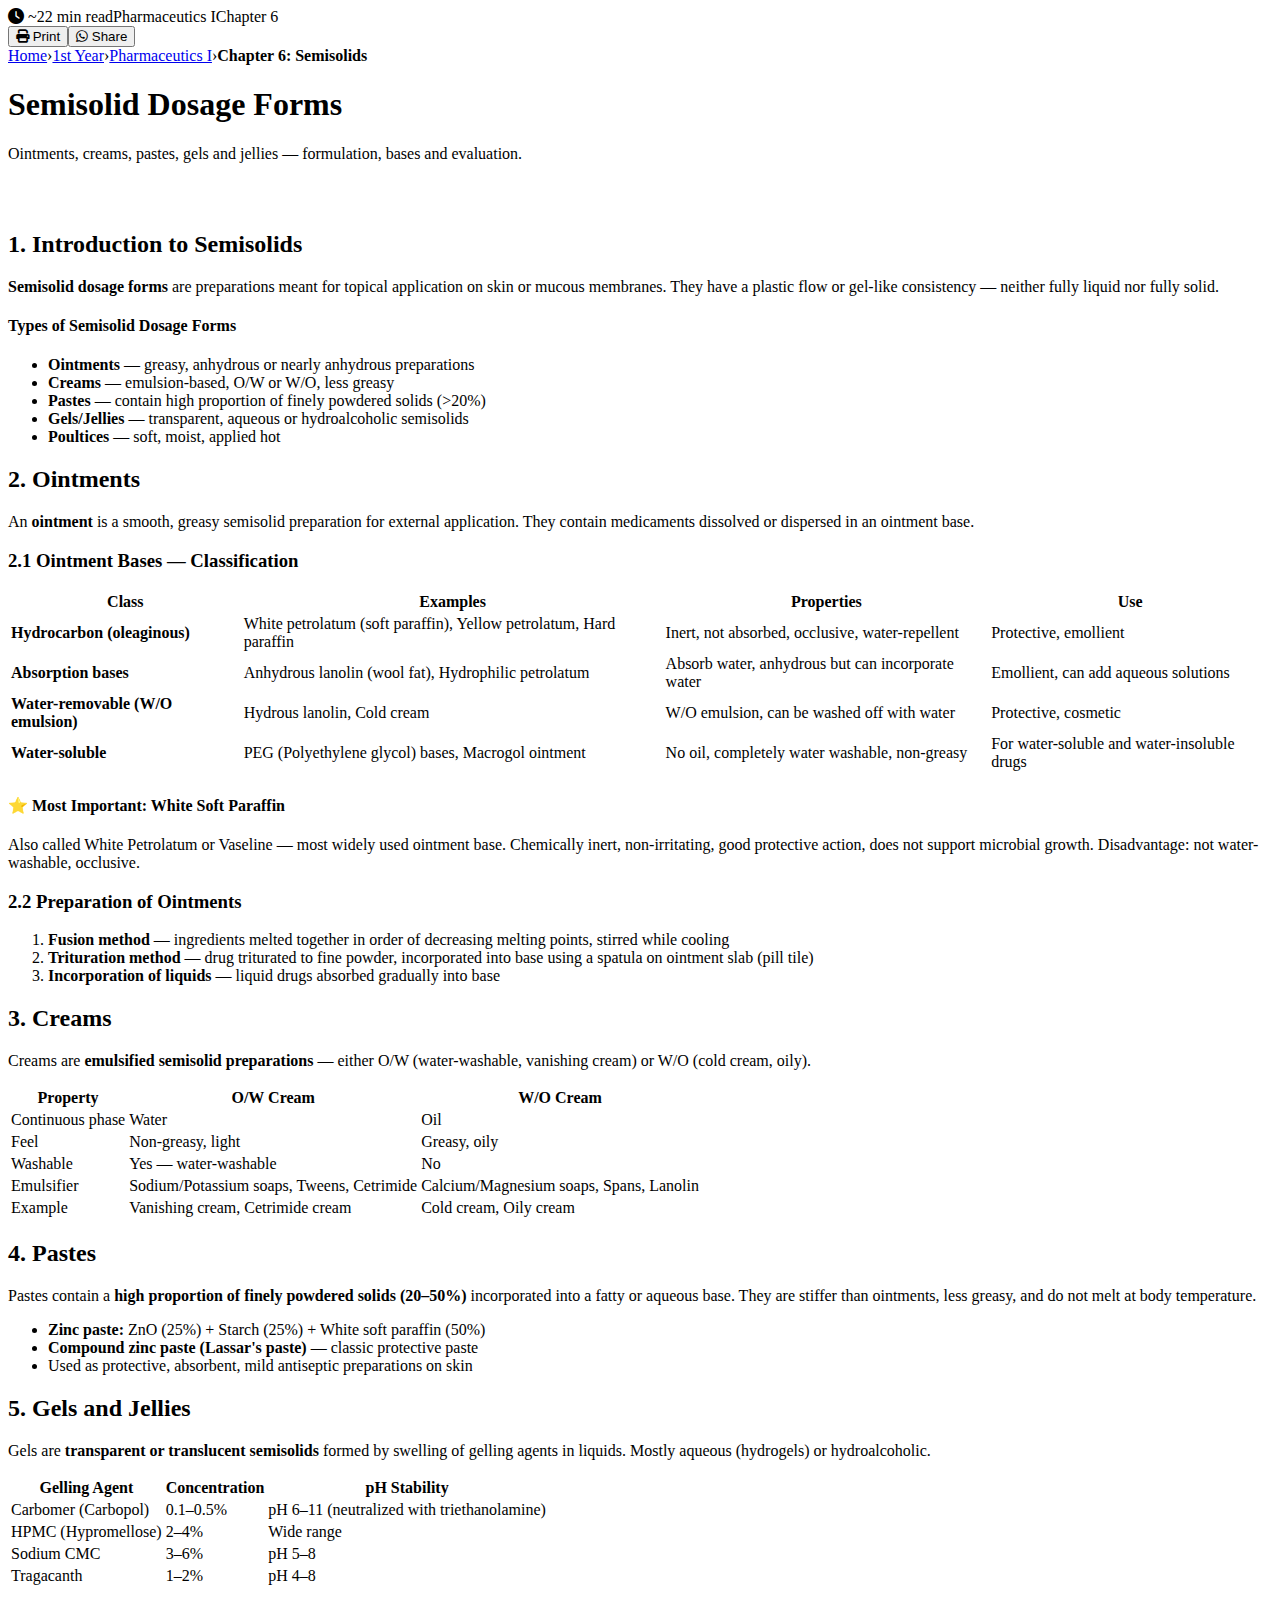
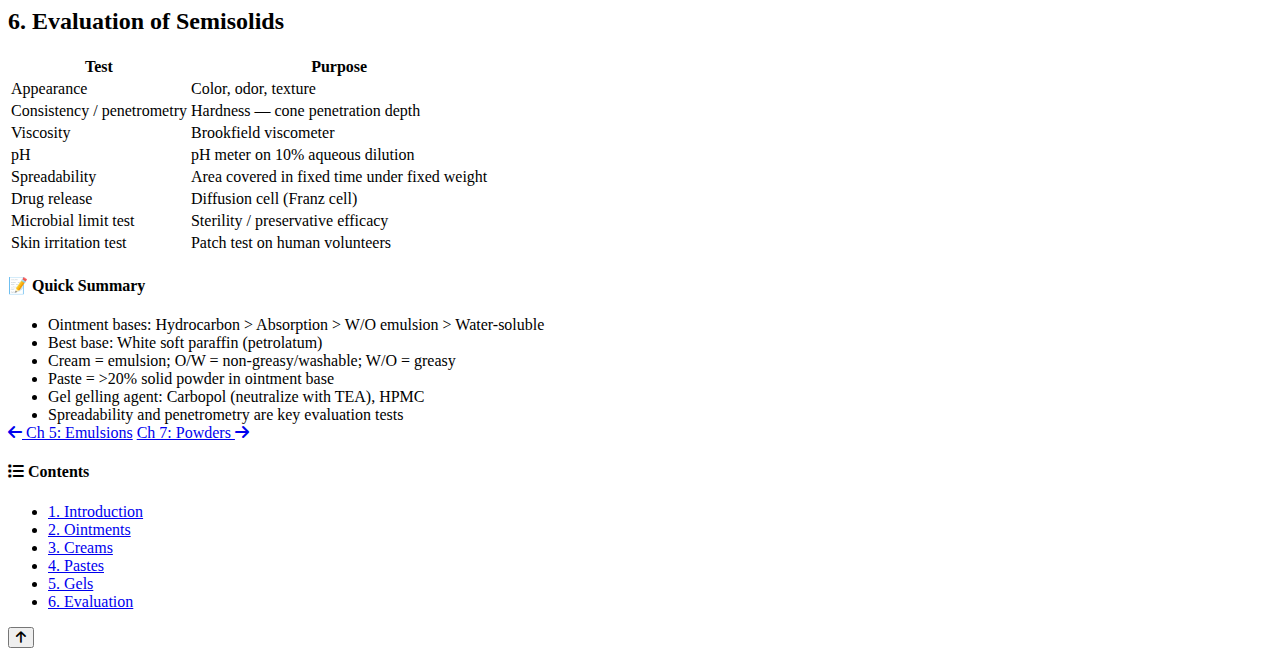
<file: ch6-semisolids.html>
<!DOCTYPE html><html lang="en" data-theme="light"><head><meta charset="UTF-8"/><meta name="viewport" content="width=device-width,initial-scale=1.0"/><title>Semisolids – Chapter 6 | Pharmaceutics I</title><link rel="stylesheet" href="css/style.css"/><link rel="stylesheet" href="https://cdnjs.cloudflare.com/ajax/libs/font-awesome/6.5.0/css/all.min.css"/></head><body>
  
<div class="chapter-action-bar"><div class="cab-inner"><div class="cab-left"><span class="read-time"><i class="fa-solid fa-clock"></i> ~22 min read</span><span class="badge badge-primary">Pharmaceutics I</span><span class="badge badge-secondary">Chapter 6</span></div><div class="cab-right"><button class="print-btn" id="printChapter"><i class="fa-solid fa-print"></i> Print</button><button class="wa-btn" id="whatsappShare"><i class="fa-brands fa-whatsapp"></i> Share</button></div></div></div>
<div class="page-hero"><div class="container"><nav class="breadcrumb"><a href="index.html">Home</a><span>›</span><a href="year1.html">1st Year</a><span>›</span><a href="subject.html">Pharmaceutics I</a><span>›</span><strong>Chapter 6: Semisolids</strong></nav><h1>Semisolid Dosage Forms</h1><p>Ointments, creams, pastes, gels and jellies — formulation, bases and evaluation.</p></div></div>
<main><section style="padding-top:2rem;"><div class="container"><div class="two-col-layout">
<article><div class="chapter-content">
<h2 id="intro">1. Introduction to Semisolids</h2>
<p><strong>Semisolid dosage forms</strong> are preparations meant for topical application on skin or mucous membranes. They have a plastic flow or gel-like consistency — neither fully liquid nor fully solid.</p>
<div class="info-box"><h4>Types of Semisolid Dosage Forms</h4><ul style="margin:0;"><li><strong>Ointments</strong> — greasy, anhydrous or nearly anhydrous preparations</li><li><strong>Creams</strong> — emulsion-based, O/W or W/O, less greasy</li><li><strong>Pastes</strong> — contain high proportion of finely powdered solids (>20%)</li><li><strong>Gels/Jellies</strong> — transparent, aqueous or hydroalcoholic semisolids</li><li><strong>Poultices</strong> — soft, moist, applied hot</li></ul></div>

<h2 id="ointments">2. Ointments</h2>
<p>An <strong>ointment</strong> is a smooth, greasy semisolid preparation for external application. They contain medicaments dissolved or dispersed in an ointment base.</p>
<h3>2.1 Ointment Bases — Classification</h3>
<div class="table-wrap"><table>
<tr><th>Class</th><th>Examples</th><th>Properties</th><th>Use</th></tr>
<tr><td><strong>Hydrocarbon (oleaginous)</strong></td><td>White petrolatum (soft paraffin), Yellow petrolatum, Hard paraffin</td><td>Inert, not absorbed, occlusive, water-repellent</td><td>Protective, emollient</td></tr>
<tr><td><strong>Absorption bases</strong></td><td>Anhydrous lanolin (wool fat), Hydrophilic petrolatum</td><td>Absorb water, anhydrous but can incorporate water</td><td>Emollient, can add aqueous solutions</td></tr>
<tr><td><strong>Water-removable (W/O emulsion)</strong></td><td>Hydrous lanolin, Cold cream</td><td>W/O emulsion, can be washed off with water</td><td>Protective, cosmetic</td></tr>
<tr><td><strong>Water-soluble</strong></td><td>PEG (Polyethylene glycol) bases, Macrogol ointment</td><td>No oil, completely water washable, non-greasy</td><td>For water-soluble and water-insoluble drugs</td></tr>
</table></div>
<div class="info-box secondary"><h4>⭐ Most Important: White Soft Paraffin</h4><p style="margin:0;">Also called White Petrolatum or Vaseline — most widely used ointment base. Chemically inert, non-irritating, good protective action, does not support microbial growth. Disadvantage: not water-washable, occlusive.</p></div>

<h3>2.2 Preparation of Ointments</h3>
<ol>
<li><strong>Fusion method</strong> — ingredients melted together in order of decreasing melting points, stirred while cooling</li>
<li><strong>Trituration method</strong> — drug triturated to fine powder, incorporated into base using a spatula on ointment slab (pill tile)</li>
<li><strong>Incorporation of liquids</strong> — liquid drugs absorbed gradually into base</li>
</ol>

<h2 id="creams">3. Creams</h2>
<p>Creams are <strong>emulsified semisolid preparations</strong> — either O/W (water-washable, vanishing cream) or W/O (cold cream, oily).</p>
<div class="table-wrap"><table>
<tr><th>Property</th><th>O/W Cream</th><th>W/O Cream</th></tr>
<tr><td>Continuous phase</td><td>Water</td><td>Oil</td></tr>
<tr><td>Feel</td><td>Non-greasy, light</td><td>Greasy, oily</td></tr>
<tr><td>Washable</td><td>Yes — water-washable</td><td>No</td></tr>
<tr><td>Emulsifier</td><td>Sodium/Potassium soaps, Tweens, Cetrimide</td><td>Calcium/Magnesium soaps, Spans, Lanolin</td></tr>
<tr><td>Example</td><td>Vanishing cream, Cetrimide cream</td><td>Cold cream, Oily cream</td></tr>
</table></div>

<h2 id="pastes">4. Pastes</h2>
<p>Pastes contain a <strong>high proportion of finely powdered solids (20–50%)</strong> incorporated into a fatty or aqueous base. They are stiffer than ointments, less greasy, and do not melt at body temperature.</p>
<ul>
<li><strong>Zinc paste:</strong> ZnO (25%) + Starch (25%) + White soft paraffin (50%)</li>
<li><strong>Compound zinc paste (Lassar's paste)</strong> — classic protective paste</li>
<li>Used as protective, absorbent, mild antiseptic preparations on skin</li>
</ul>

<h2 id="gels">5. Gels and Jellies</h2>
<p>Gels are <strong>transparent or translucent semisolids</strong> formed by swelling of gelling agents in liquids. Mostly aqueous (hydrogels) or hydroalcoholic.</p>
<div class="table-wrap"><table>
<tr><th>Gelling Agent</th><th>Concentration</th><th>pH Stability</th></tr>
<tr><td>Carbomer (Carbopol)</td><td>0.1–0.5%</td><td>pH 6–11 (neutralized with triethanolamine)</td></tr>
<tr><td>HPMC (Hypromellose)</td><td>2–4%</td><td>Wide range</td></tr>
<tr><td>Sodium CMC</td><td>3–6%</td><td>pH 5–8</td></tr>
<tr><td>Tragacanth</td><td>1–2%</td><td>pH 4–8</td></tr>
</table></div>

<h2 id="evaluation">6. Evaluation of Semisolids</h2>
<div class="table-wrap"><table>
<tr><th>Test</th><th>Purpose</th></tr>
<tr><td>Appearance</td><td>Color, odor, texture</td></tr>
<tr><td>Consistency / penetrometry</td><td>Hardness — cone penetration depth</td></tr>
<tr><td>Viscosity</td><td>Brookfield viscometer</td></tr>
<tr><td>pH</td><td>pH meter on 10% aqueous dilution</td></tr>
<tr><td>Spreadability</td><td>Area covered in fixed time under fixed weight</td></tr>
<tr><td>Drug release</td><td>Diffusion cell (Franz cell)</td></tr>
<tr><td>Microbial limit test</td><td>Sterility / preservative efficacy</td></tr>
<tr><td>Skin irritation test</td><td>Patch test on human volunteers</td></tr>
</table></div>

<div class="info-box secondary"><h4>📝 Quick Summary</h4><ul style="margin:0;"><li>Ointment bases: Hydrocarbon > Absorption > W/O emulsion > Water-soluble</li><li>Best base: White soft paraffin (petrolatum)</li><li>Cream = emulsion; O/W = non-greasy/washable; W/O = greasy</li><li>Paste = >20% solid powder in ointment base</li><li>Gel gelling agent: Carbopol (neutralize with TEA), HPMC</li><li>Spreadability and penetrometry are key evaluation tests</li></ul></div>

<div class="content-nav">
  <a href="ch5-emulsions.html" class="btn btn-outline"><i class="fa-solid fa-arrow-left"></i> Ch 5: Emulsions</a>
  <a href="ch7-powders.html" class="btn btn-primary">Ch 7: Powders <i class="fa-solid fa-arrow-right"></i></a>
</div>

</div></article>
<aside class="sidebar-sticky"><div class="toc"><h4><i class="fa-solid fa-list"></i> Contents</h4><ul><li><a href="#intro">1. Introduction</a></li><li><a href="#ointments">2. Ointments</a></li><li><a href="#creams">3. Creams</a></li><li><a href="#pastes">4. Pastes</a></li><li><a href="#gels">5. Gels</a></li><li><a href="#evaluation">6. Evaluation</a></li></ul></div></aside>
</div></div></section></main>
<button id="backToTop"><i class="fa-solid fa-arrow-up"></i></button>
 
</body></html>
</file>
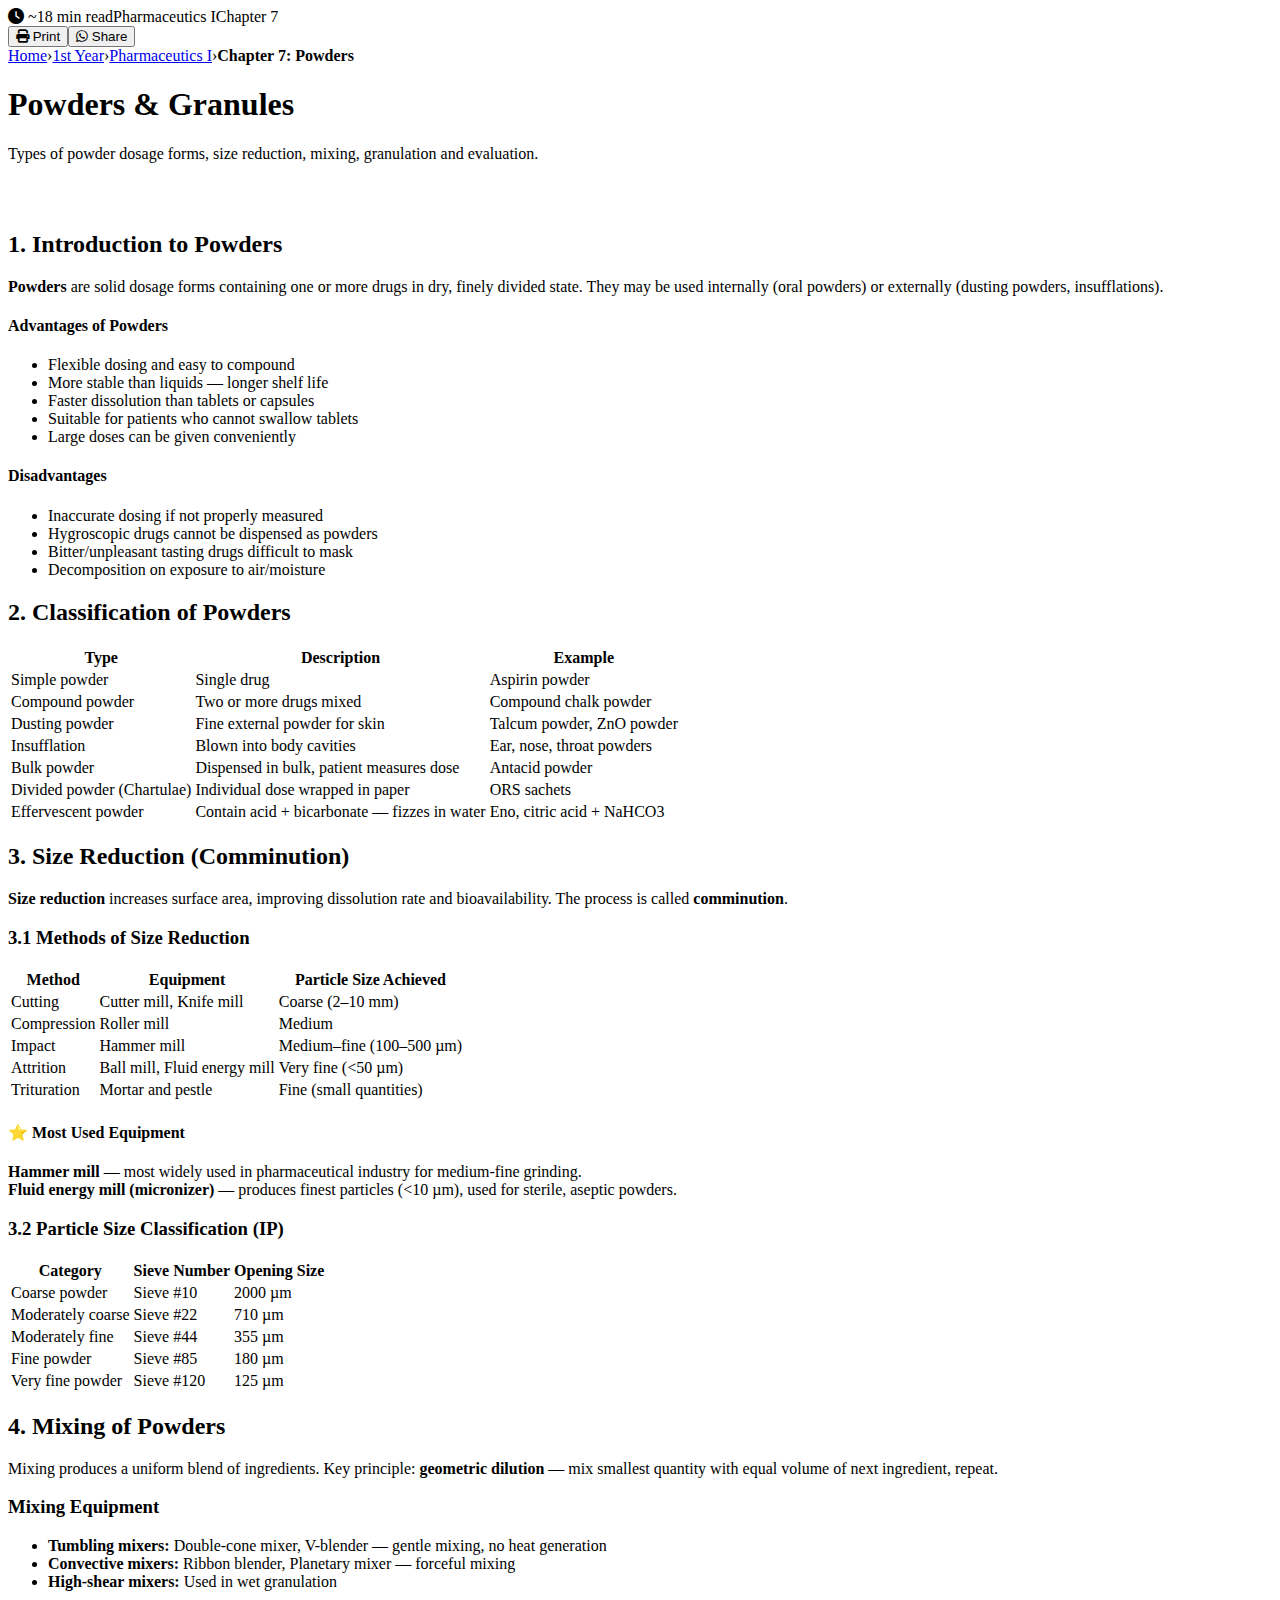
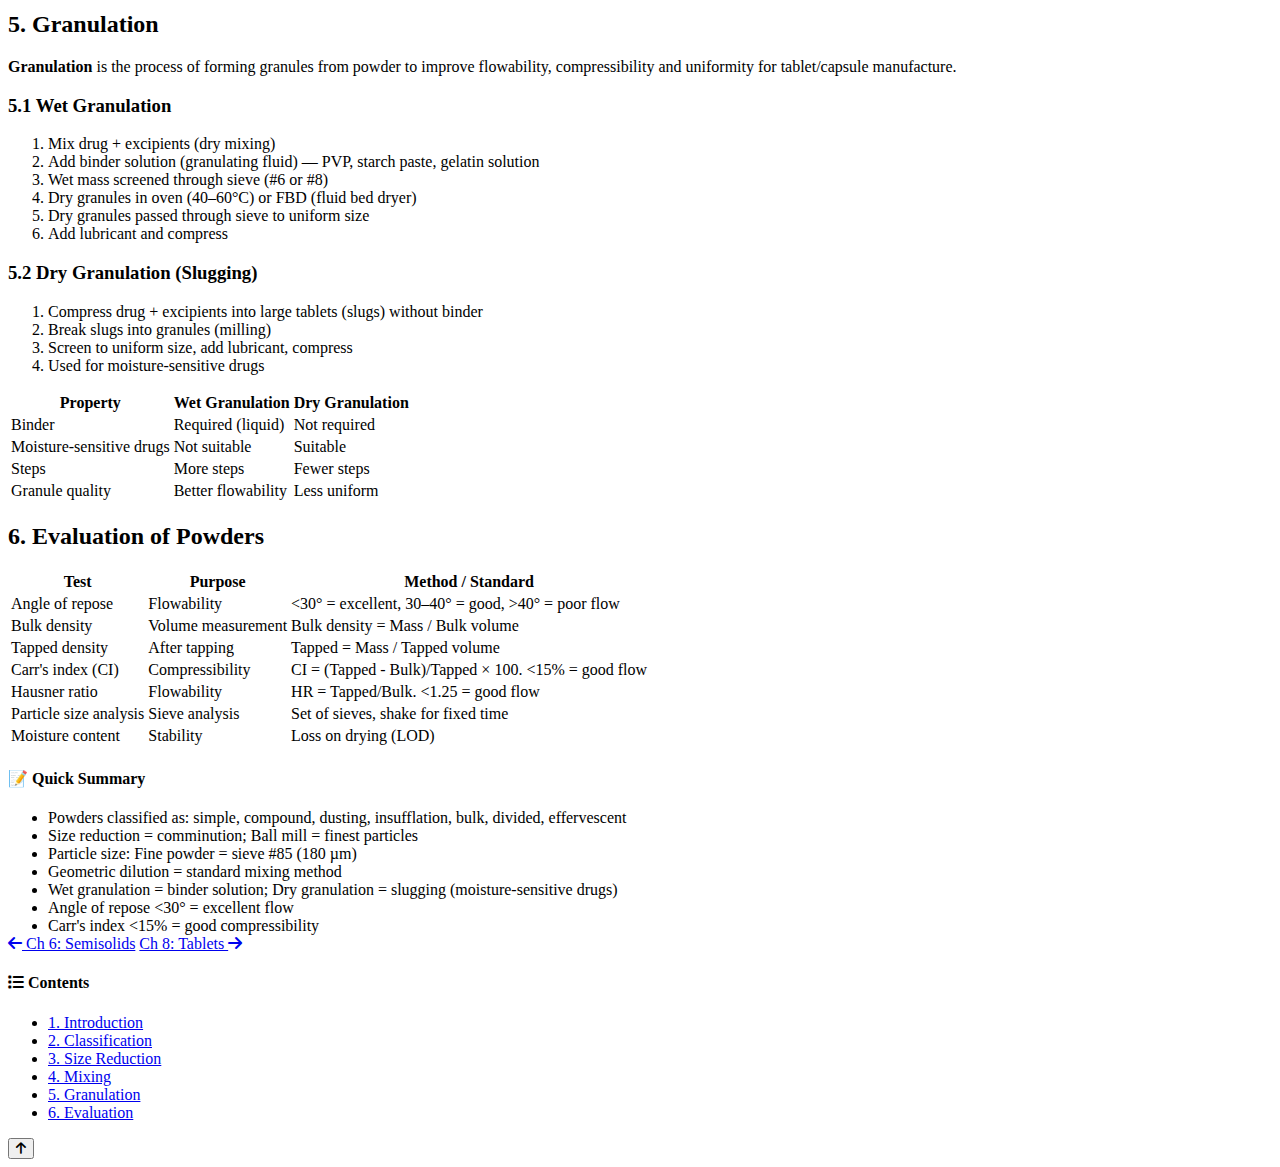
<file: ch7-powders.html>
<!DOCTYPE html><html lang="en" data-theme="light"><head><meta charset="UTF-8"/><meta name="viewport" content="width=device-width,initial-scale=1.0"/><title>Powders & Granules – Chapter 7 | Pharmaceutics I</title><link rel="stylesheet" href="css/style.css"/><link rel="stylesheet" href="https://cdnjs.cloudflare.com/ajax/libs/font-awesome/6.5.0/css/all.min.css"/></head><body>
  
<div class="chapter-action-bar"><div class="cab-inner"><div class="cab-left"><span class="read-time"><i class="fa-solid fa-clock"></i> ~18 min read</span><span class="badge badge-primary">Pharmaceutics I</span><span class="badge badge-secondary">Chapter 7</span></div><div class="cab-right"><button class="print-btn" id="printChapter"><i class="fa-solid fa-print"></i> Print</button><button class="wa-btn" id="whatsappShare"><i class="fa-brands fa-whatsapp"></i> Share</button></div></div></div>
<div class="page-hero"><div class="container"><nav class="breadcrumb"><a href="index.html">Home</a><span>›</span><a href="year1.html">1st Year</a><span>›</span><a href="subject.html">Pharmaceutics I</a><span>›</span><strong>Chapter 7: Powders</strong></nav><h1>Powders & Granules</h1><p>Types of powder dosage forms, size reduction, mixing, granulation and evaluation.</p></div></div>
<main><section style="padding-top:2rem;"><div class="container"><div class="two-col-layout">
<article><div class="chapter-content">

<h2 id="intro">1. Introduction to Powders</h2>
<p><strong>Powders</strong> are solid dosage forms containing one or more drugs in dry, finely divided state. They may be used internally (oral powders) or externally (dusting powders, insufflations).</p>
<div class="info-box"><h4>Advantages of Powders</h4><ul style="margin:0;"><li>Flexible dosing and easy to compound</li><li>More stable than liquids — longer shelf life</li><li>Faster dissolution than tablets or capsules</li><li>Suitable for patients who cannot swallow tablets</li><li>Large doses can be given conveniently</li></ul></div>
<div class="info-box accent"><h4>Disadvantages</h4><ul style="margin:0;"><li>Inaccurate dosing if not properly measured</li><li>Hygroscopic drugs cannot be dispensed as powders</li><li>Bitter/unpleasant tasting drugs difficult to mask</li><li>Decomposition on exposure to air/moisture</li></ul></div>

<h2 id="classification">2. Classification of Powders</h2>
<div class="table-wrap"><table>
<tr><th>Type</th><th>Description</th><th>Example</th></tr>
<tr><td>Simple powder</td><td>Single drug</td><td>Aspirin powder</td></tr>
<tr><td>Compound powder</td><td>Two or more drugs mixed</td><td>Compound chalk powder</td></tr>
<tr><td>Dusting powder</td><td>Fine external powder for skin</td><td>Talcum powder, ZnO powder</td></tr>
<tr><td>Insufflation</td><td>Blown into body cavities</td><td>Ear, nose, throat powders</td></tr>
<tr><td>Bulk powder</td><td>Dispensed in bulk, patient measures dose</td><td>Antacid powder</td></tr>
<tr><td>Divided powder (Chartulae)</td><td>Individual dose wrapped in paper</td><td>ORS sachets</td></tr>
<tr><td>Effervescent powder</td><td>Contain acid + bicarbonate — fizzes in water</td><td>Eno, citric acid + NaHCO3</td></tr>
</table></div>

<h2 id="size-reduction">3. Size Reduction (Comminution)</h2>
<p><strong>Size reduction</strong> increases surface area, improving dissolution rate and bioavailability. The process is called <strong>comminution</strong>.</p>
<h3>3.1 Methods of Size Reduction</h3>
<div class="table-wrap"><table>
<tr><th>Method</th><th>Equipment</th><th>Particle Size Achieved</th></tr>
<tr><td>Cutting</td><td>Cutter mill, Knife mill</td><td>Coarse (2–10 mm)</td></tr>
<tr><td>Compression</td><td>Roller mill</td><td>Medium</td></tr>
<tr><td>Impact</td><td>Hammer mill</td><td>Medium–fine (100–500 µm)</td></tr>
<tr><td>Attrition</td><td>Ball mill, Fluid energy mill</td><td>Very fine (&lt;50 µm)</td></tr>
<tr><td>Trituration</td><td>Mortar and pestle</td><td>Fine (small quantities)</td></tr>
</table></div>
<div class="info-box secondary"><h4>⭐ Most Used Equipment</h4><p style="margin:0;"><strong>Hammer mill</strong> — most widely used in pharmaceutical industry for medium-fine grinding.<br><strong>Fluid energy mill (micronizer)</strong> — produces finest particles (&lt;10 µm), used for sterile, aseptic powders.</p></div>

<h3>3.2 Particle Size Classification (IP)</h3>
<div class="table-wrap"><table>
<tr><th>Category</th><th>Sieve Number</th><th>Opening Size</th></tr>
<tr><td>Coarse powder</td><td>Sieve #10</td><td>2000 µm</td></tr>
<tr><td>Moderately coarse</td><td>Sieve #22</td><td>710 µm</td></tr>
<tr><td>Moderately fine</td><td>Sieve #44</td><td>355 µm</td></tr>
<tr><td>Fine powder</td><td>Sieve #85</td><td>180 µm</td></tr>
<tr><td>Very fine powder</td><td>Sieve #120</td><td>125 µm</td></tr>
</table></div>

<h2 id="mixing">4. Mixing of Powders</h2>
<p>Mixing produces a uniform blend of ingredients. Key principle: <strong>geometric dilution</strong> — mix smallest quantity with equal volume of next ingredient, repeat.</p>
<h3>Mixing Equipment</h3>
<ul>
<li><strong>Tumbling mixers:</strong> Double-cone mixer, V-blender — gentle mixing, no heat generation</li>
<li><strong>Convective mixers:</strong> Ribbon blender, Planetary mixer — forceful mixing</li>
<li><strong>High-shear mixers:</strong> Used in wet granulation</li>
</ul>

<h2 id="granulation">5. Granulation</h2>
<p><strong>Granulation</strong> is the process of forming granules from powder to improve flowability, compressibility and uniformity for tablet/capsule manufacture.</p>
<h3>5.1 Wet Granulation</h3>
<ol>
<li>Mix drug + excipients (dry mixing)</li>
<li>Add binder solution (granulating fluid) — PVP, starch paste, gelatin solution</li>
<li>Wet mass screened through sieve (#6 or #8)</li>
<li>Dry granules in oven (40–60°C) or FBD (fluid bed dryer)</li>
<li>Dry granules passed through sieve to uniform size</li>
<li>Add lubricant and compress</li>
</ol>
<h3>5.2 Dry Granulation (Slugging)</h3>
<ol>
<li>Compress drug + excipients into large tablets (slugs) without binder</li>
<li>Break slugs into granules (milling)</li>
<li>Screen to uniform size, add lubricant, compress</li>
<li>Used for moisture-sensitive drugs</li>
</ol>
<div class="table-wrap"><table>
<tr><th>Property</th><th>Wet Granulation</th><th>Dry Granulation</th></tr>
<tr><td>Binder</td><td>Required (liquid)</td><td>Not required</td></tr>
<tr><td>Moisture-sensitive drugs</td><td>Not suitable</td><td>Suitable</td></tr>
<tr><td>Steps</td><td>More steps</td><td>Fewer steps</td></tr>
<tr><td>Granule quality</td><td>Better flowability</td><td>Less uniform</td></tr>
</table></div>

<h2 id="evaluation">6. Evaluation of Powders</h2>
<div class="table-wrap"><table>
<tr><th>Test</th><th>Purpose</th><th>Method / Standard</th></tr>
<tr><td>Angle of repose</td><td>Flowability</td><td>&lt;30° = excellent, 30–40° = good, &gt;40° = poor flow</td></tr>
<tr><td>Bulk density</td><td>Volume measurement</td><td>Bulk density = Mass / Bulk volume</td></tr>
<tr><td>Tapped density</td><td>After tapping</td><td>Tapped = Mass / Tapped volume</td></tr>
<tr><td>Carr's index (CI)</td><td>Compressibility</td><td>CI = (Tapped - Bulk)/Tapped × 100. &lt;15% = good flow</td></tr>
<tr><td>Hausner ratio</td><td>Flowability</td><td>HR = Tapped/Bulk. &lt;1.25 = good flow</td></tr>
<tr><td>Particle size analysis</td><td>Sieve analysis</td><td>Set of sieves, shake for fixed time</td></tr>
<tr><td>Moisture content</td><td>Stability</td><td>Loss on drying (LOD)</td></tr>
</table></div>

<div class="info-box secondary"><h4>📝 Quick Summary</h4><ul style="margin:0;"><li>Powders classified as: simple, compound, dusting, insufflation, bulk, divided, effervescent</li><li>Size reduction = comminution; Ball mill = finest particles</li><li>Particle size: Fine powder = sieve #85 (180 µm)</li><li>Geometric dilution = standard mixing method</li><li>Wet granulation = binder solution; Dry granulation = slugging (moisture-sensitive drugs)</li><li>Angle of repose &lt;30° = excellent flow</li><li>Carr's index &lt;15% = good compressibility</li></ul></div>

<div class="content-nav">
  <a href="ch6-semisolids.html" class="btn btn-outline"><i class="fa-solid fa-arrow-left"></i> Ch 6: Semisolids</a>
  <a href="ch8-tablets.html" class="btn btn-primary">Ch 8: Tablets <i class="fa-solid fa-arrow-right"></i></a>
</div>

</div></article>
<aside class="sidebar-sticky"><div class="toc"><h4><i class="fa-solid fa-list"></i> Contents</h4><ul><li><a href="#intro">1. Introduction</a></li><li><a href="#classification">2. Classification</a></li><li><a href="#size-reduction">3. Size Reduction</a></li><li><a href="#mixing">4. Mixing</a></li><li><a href="#granulation">5. Granulation</a></li><li><a href="#evaluation">6. Evaluation</a></li></ul></div></aside>
</div></div></section></main>
<button id="backToTop"><i class="fa-solid fa-arrow-up"></i></button>
 
</body></html>
</file>
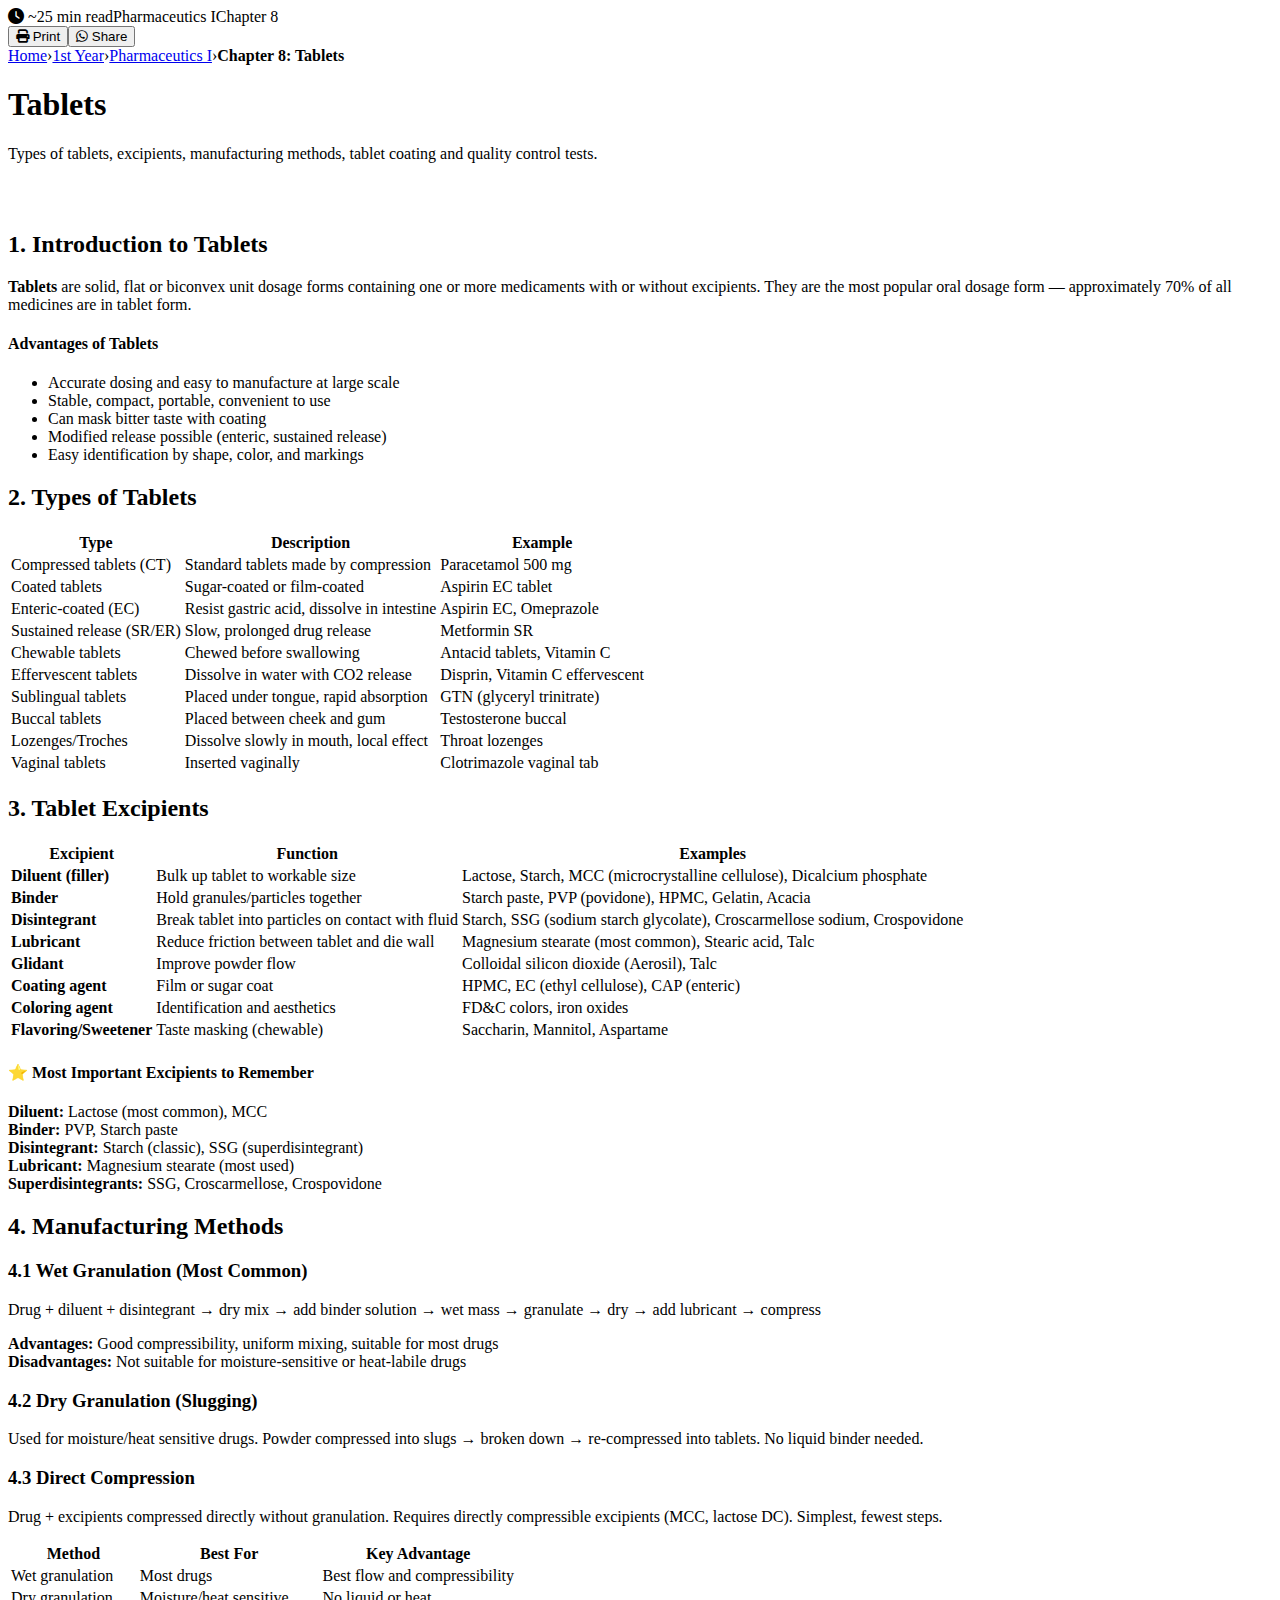
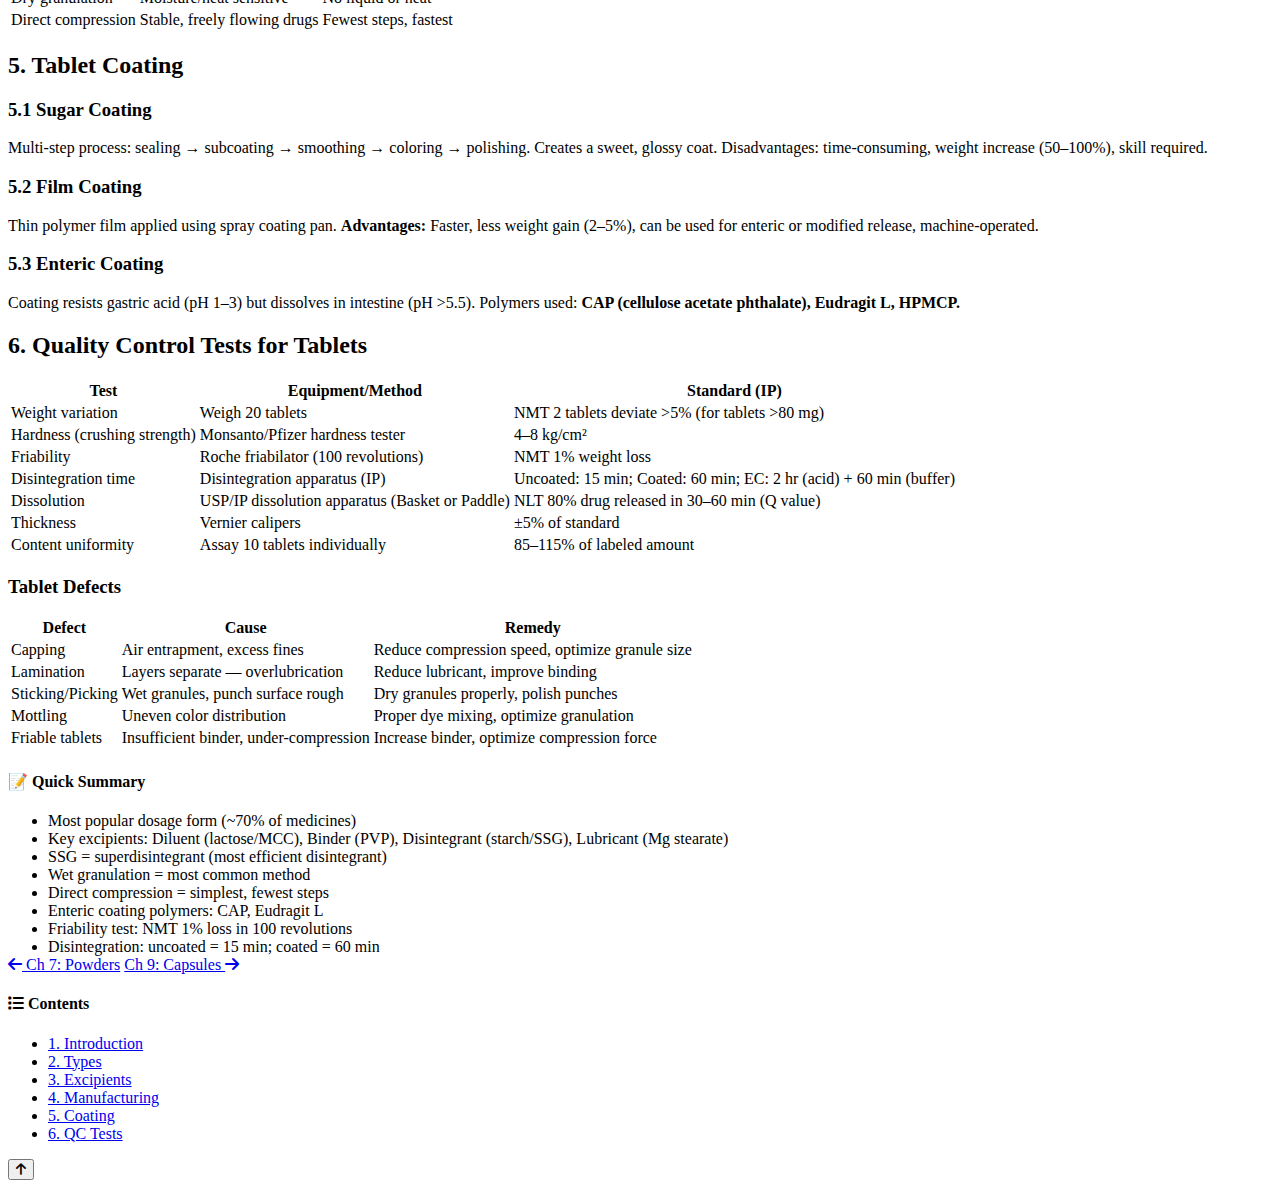
<file: ch8-tablets.html>
<!DOCTYPE html><html lang="en" data-theme="light"><head><meta charset="UTF-8"/><meta name="viewport" content="width=device-width,initial-scale=1.0"/><title>Tablets – Chapter 8 | Pharmaceutics I</title><link rel="stylesheet" href="css/style.css"/><link rel="stylesheet" href="https://cdnjs.cloudflare.com/ajax/libs/font-awesome/6.5.0/css/all.min.css"/></head><body>
  
<div class="chapter-action-bar"><div class="cab-inner"><div class="cab-left"><span class="read-time"><i class="fa-solid fa-clock"></i> ~25 min read</span><span class="badge badge-primary">Pharmaceutics I</span><span class="badge badge-secondary">Chapter 8</span></div><div class="cab-right"><button class="print-btn" id="printChapter"><i class="fa-solid fa-print"></i> Print</button><button class="wa-btn" id="whatsappShare"><i class="fa-brands fa-whatsapp"></i> Share</button></div></div></div>
<div class="page-hero"><div class="container"><nav class="breadcrumb"><a href="index.html">Home</a><span>›</span><a href="year1.html">1st Year</a><span>›</span><a href="subject.html">Pharmaceutics I</a><span>›</span><strong>Chapter 8: Tablets</strong></nav><h1>Tablets</h1><p>Types of tablets, excipients, manufacturing methods, tablet coating and quality control tests.</p></div></div>
<main><section style="padding-top:2rem;"><div class="container"><div class="two-col-layout">
<article><div class="chapter-content">

<h2 id="intro">1. Introduction to Tablets</h2>
<p><strong>Tablets</strong> are solid, flat or biconvex unit dosage forms containing one or more medicaments with or without excipients. They are the most popular oral dosage form — approximately 70% of all medicines are in tablet form.</p>
<div class="info-box"><h4>Advantages of Tablets</h4><ul style="margin:0;"><li>Accurate dosing and easy to manufacture at large scale</li><li>Stable, compact, portable, convenient to use</li><li>Can mask bitter taste with coating</li><li>Modified release possible (enteric, sustained release)</li><li>Easy identification by shape, color, and markings</li></ul></div>

<h2 id="types">2. Types of Tablets</h2>
<div class="table-wrap"><table>
<tr><th>Type</th><th>Description</th><th>Example</th></tr>
<tr><td>Compressed tablets (CT)</td><td>Standard tablets made by compression</td><td>Paracetamol 500 mg</td></tr>
<tr><td>Coated tablets</td><td>Sugar-coated or film-coated</td><td>Aspirin EC tablet</td></tr>
<tr><td>Enteric-coated (EC)</td><td>Resist gastric acid, dissolve in intestine</td><td>Aspirin EC, Omeprazole</td></tr>
<tr><td>Sustained release (SR/ER)</td><td>Slow, prolonged drug release</td><td>Metformin SR</td></tr>
<tr><td>Chewable tablets</td><td>Chewed before swallowing</td><td>Antacid tablets, Vitamin C</td></tr>
<tr><td>Effervescent tablets</td><td>Dissolve in water with CO2 release</td><td>Disprin, Vitamin C effervescent</td></tr>
<tr><td>Sublingual tablets</td><td>Placed under tongue, rapid absorption</td><td>GTN (glyceryl trinitrate)</td></tr>
<tr><td>Buccal tablets</td><td>Placed between cheek and gum</td><td>Testosterone buccal</td></tr>
<tr><td>Lozenges/Troches</td><td>Dissolve slowly in mouth, local effect</td><td>Throat lozenges</td></tr>
<tr><td>Vaginal tablets</td><td>Inserted vaginally</td><td>Clotrimazole vaginal tab</td></tr>
</table></div>

<h2 id="excipients">3. Tablet Excipients</h2>
<div class="table-wrap"><table>
<tr><th>Excipient</th><th>Function</th><th>Examples</th></tr>
<tr><td><strong>Diluent (filler)</strong></td><td>Bulk up tablet to workable size</td><td>Lactose, Starch, MCC (microcrystalline cellulose), Dicalcium phosphate</td></tr>
<tr><td><strong>Binder</strong></td><td>Hold granules/particles together</td><td>Starch paste, PVP (povidone), HPMC, Gelatin, Acacia</td></tr>
<tr><td><strong>Disintegrant</strong></td><td>Break tablet into particles on contact with fluid</td><td>Starch, SSG (sodium starch glycolate), Croscarmellose sodium, Crospovidone</td></tr>
<tr><td><strong>Lubricant</strong></td><td>Reduce friction between tablet and die wall</td><td>Magnesium stearate (most common), Stearic acid, Talc</td></tr>
<tr><td><strong>Glidant</strong></td><td>Improve powder flow</td><td>Colloidal silicon dioxide (Aerosil), Talc</td></tr>
<tr><td><strong>Coating agent</strong></td><td>Film or sugar coat</td><td>HPMC, EC (ethyl cellulose), CAP (enteric)</td></tr>
<tr><td><strong>Coloring agent</strong></td><td>Identification and aesthetics</td><td>FD&C colors, iron oxides</td></tr>
<tr><td><strong>Flavoring/Sweetener</strong></td><td>Taste masking (chewable)</td><td>Saccharin, Mannitol, Aspartame</td></tr>
</table></div>
<div class="info-box secondary"><h4>⭐ Most Important Excipients to Remember</h4><p style="margin:0;"><strong>Diluent:</strong> Lactose (most common), MCC<br><strong>Binder:</strong> PVP, Starch paste<br><strong>Disintegrant:</strong> Starch (classic), SSG (superdisintegrant)<br><strong>Lubricant:</strong> Magnesium stearate (most used)<br><strong>Superdisintegrants:</strong> SSG, Croscarmellose, Crospovidone</p></div>

<h2 id="manufacturing">4. Manufacturing Methods</h2>
<h3>4.1 Wet Granulation (Most Common)</h3>
<p>Drug + diluent + disintegrant → dry mix → add binder solution → wet mass → granulate → dry → add lubricant → compress</p>
<p><strong>Advantages:</strong> Good compressibility, uniform mixing, suitable for most drugs<br>
<strong>Disadvantages:</strong> Not suitable for moisture-sensitive or heat-labile drugs</p>

<h3>4.2 Dry Granulation (Slugging)</h3>
<p>Used for moisture/heat sensitive drugs. Powder compressed into slugs → broken down → re-compressed into tablets. No liquid binder needed.</p>

<h3>4.3 Direct Compression</h3>
<p>Drug + excipients compressed directly without granulation. Requires directly compressible excipients (MCC, lactose DC). Simplest, fewest steps.</p>
<div class="table-wrap"><table>
<tr><th>Method</th><th>Best For</th><th>Key Advantage</th></tr>
<tr><td>Wet granulation</td><td>Most drugs</td><td>Best flow and compressibility</td></tr>
<tr><td>Dry granulation</td><td>Moisture/heat sensitive</td><td>No liquid or heat</td></tr>
<tr><td>Direct compression</td><td>Stable, freely flowing drugs</td><td>Fewest steps, fastest</td></tr>
</table></div>

<h2 id="coating">5. Tablet Coating</h2>
<h3>5.1 Sugar Coating</h3>
<p>Multi-step process: sealing → subcoating → smoothing → coloring → polishing. Creates a sweet, glossy coat. Disadvantages: time-consuming, weight increase (50–100%), skill required.</p>
<h3>5.2 Film Coating</h3>
<p>Thin polymer film applied using spray coating pan. <strong>Advantages:</strong> Faster, less weight gain (2–5%), can be used for enteric or modified release, machine-operated.</p>
<h3>5.3 Enteric Coating</h3>
<p>Coating resists gastric acid (pH 1–3) but dissolves in intestine (pH &gt;5.5). Polymers used: <strong>CAP (cellulose acetate phthalate), Eudragit L, HPMCP.</strong></p>

<h2 id="evaluation">6. Quality Control Tests for Tablets</h2>
<div class="table-wrap"><table>
<tr><th>Test</th><th>Equipment/Method</th><th>Standard (IP)</th></tr>
<tr><td>Weight variation</td><td>Weigh 20 tablets</td><td>NMT 2 tablets deviate >5% (for tablets >80 mg)</td></tr>
<tr><td>Hardness (crushing strength)</td><td>Monsanto/Pfizer hardness tester</td><td>4–8 kg/cm²</td></tr>
<tr><td>Friability</td><td>Roche friabilator (100 revolutions)</td><td>NMT 1% weight loss</td></tr>
<tr><td>Disintegration time</td><td>Disintegration apparatus (IP)</td><td>Uncoated: 15 min; Coated: 60 min; EC: 2 hr (acid) + 60 min (buffer)</td></tr>
<tr><td>Dissolution</td><td>USP/IP dissolution apparatus (Basket or Paddle)</td><td>NLT 80% drug released in 30–60 min (Q value)</td></tr>
<tr><td>Thickness</td><td>Vernier calipers</td><td>±5% of standard</td></tr>
<tr><td>Content uniformity</td><td>Assay 10 tablets individually</td><td>85–115% of labeled amount</td></tr>
</table></div>

<h3>Tablet Defects</h3>
<div class="table-wrap"><table>
<tr><th>Defect</th><th>Cause</th><th>Remedy</th></tr>
<tr><td>Capping</td><td>Air entrapment, excess fines</td><td>Reduce compression speed, optimize granule size</td></tr>
<tr><td>Lamination</td><td>Layers separate — overlubrication</td><td>Reduce lubricant, improve binding</td></tr>
<tr><td>Sticking/Picking</td><td>Wet granules, punch surface rough</td><td>Dry granules properly, polish punches</td></tr>
<tr><td>Mottling</td><td>Uneven color distribution</td><td>Proper dye mixing, optimize granulation</td></tr>
<tr><td>Friable tablets</td><td>Insufficient binder, under-compression</td><td>Increase binder, optimize compression force</td></tr>
</table></div>

<div class="info-box secondary"><h4>📝 Quick Summary</h4><ul style="margin:0;"><li>Most popular dosage form (~70% of medicines)</li><li>Key excipients: Diluent (lactose/MCC), Binder (PVP), Disintegrant (starch/SSG), Lubricant (Mg stearate)</li><li>SSG = superdisintegrant (most efficient disintegrant)</li><li>Wet granulation = most common method</li><li>Direct compression = simplest, fewest steps</li><li>Enteric coating polymers: CAP, Eudragit L</li><li>Friability test: NMT 1% loss in 100 revolutions</li><li>Disintegration: uncoated = 15 min; coated = 60 min</li></ul></div>

<div class="content-nav">
  <a href="ch7-powders.html" class="btn btn-outline"><i class="fa-solid fa-arrow-left"></i> Ch 7: Powders</a>
  <a href="ch9-capsules.html" class="btn btn-primary">Ch 9: Capsules <i class="fa-solid fa-arrow-right"></i></a>
</div>

</div></article>
<aside class="sidebar-sticky"><div class="toc"><h4><i class="fa-solid fa-list"></i> Contents</h4><ul><li><a href="#intro">1. Introduction</a></li><li><a href="#types">2. Types</a></li><li><a href="#excipients">3. Excipients</a></li><li><a href="#manufacturing">4. Manufacturing</a></li><li><a href="#coating">5. Coating</a></li><li><a href="#evaluation">6. QC Tests</a></li></ul></div></aside>
</div></div></section></main>
<button id="backToTop"><i class="fa-solid fa-arrow-up"></i></button>
 
</body></html>
</file>
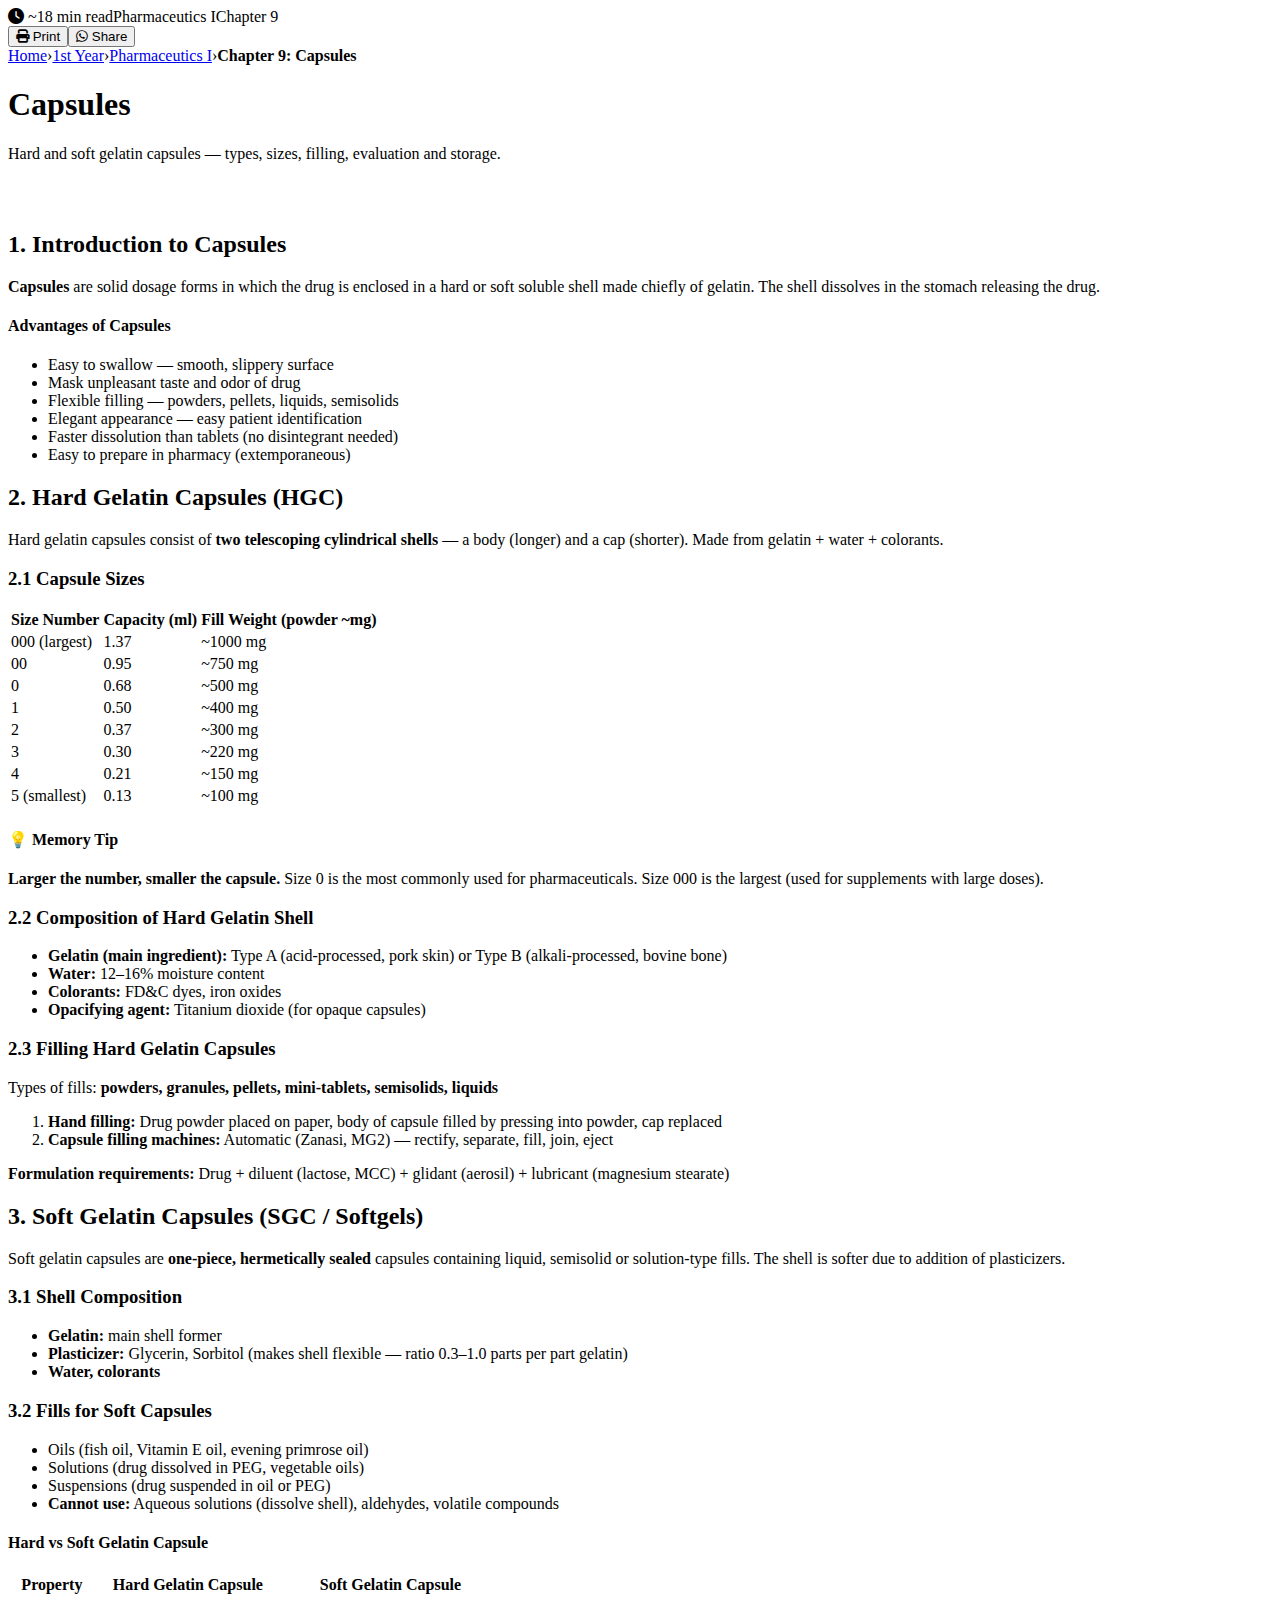
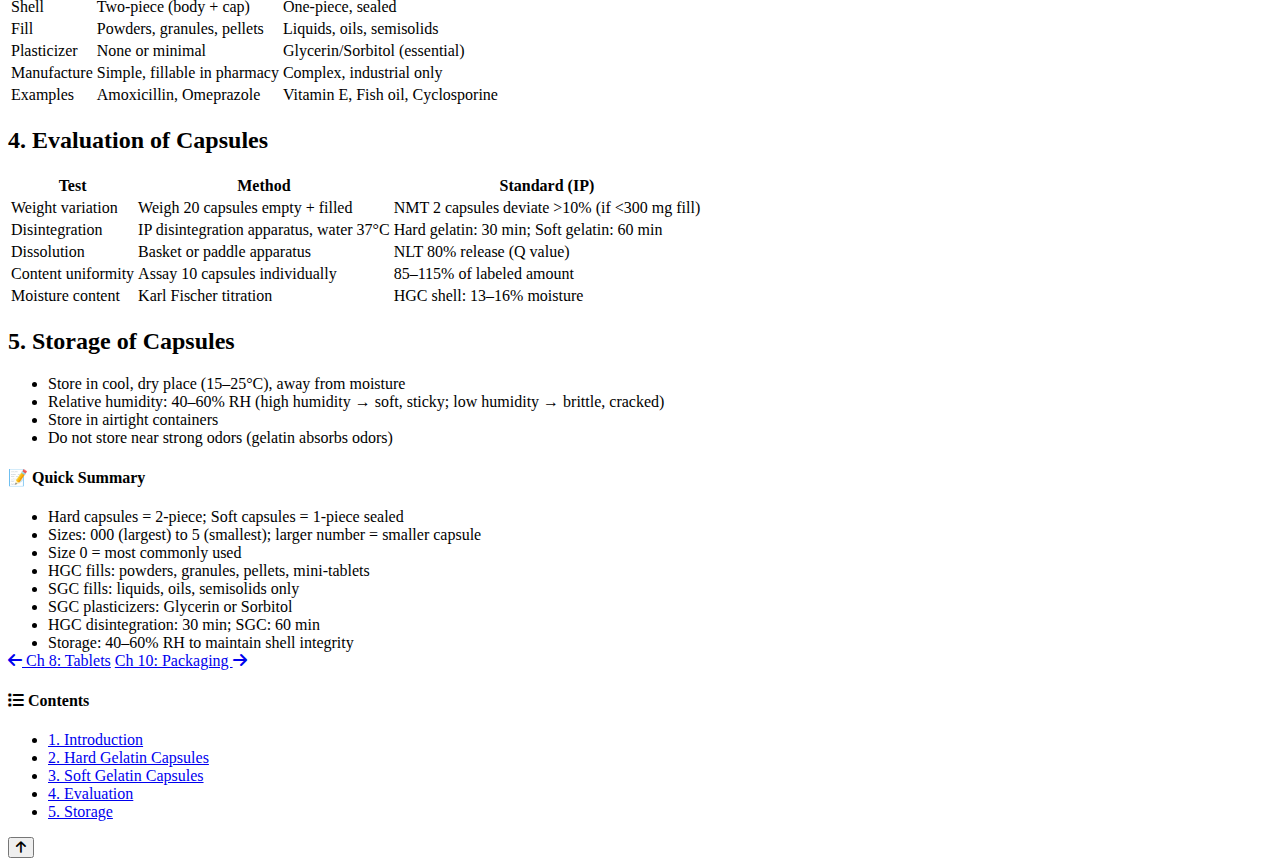
<file: ch9-capsules.html>
<!DOCTYPE html><html lang="en" data-theme="light"><head><meta charset="UTF-8"/><meta name="viewport" content="width=device-width,initial-scale=1.0"/><title>Capsules – Chapter 9 | Pharmaceutics I</title><link rel="stylesheet" href="css/style.css"/><link rel="stylesheet" href="https://cdnjs.cloudflare.com/ajax/libs/font-awesome/6.5.0/css/all.min.css"/></head><body>
  
<div class="chapter-action-bar"><div class="cab-inner"><div class="cab-left"><span class="read-time"><i class="fa-solid fa-clock"></i> ~18 min read</span><span class="badge badge-primary">Pharmaceutics I</span><span class="badge badge-secondary">Chapter 9</span></div><div class="cab-right"><button class="print-btn" id="printChapter"><i class="fa-solid fa-print"></i> Print</button><button class="wa-btn" id="whatsappShare"><i class="fa-brands fa-whatsapp"></i> Share</button></div></div></div>
<div class="page-hero"><div class="container"><nav class="breadcrumb"><a href="index.html">Home</a><span>›</span><a href="year1.html">1st Year</a><span>›</span><a href="subject.html">Pharmaceutics I</a><span>›</span><strong>Chapter 9: Capsules</strong></nav><h1>Capsules</h1><p>Hard and soft gelatin capsules — types, sizes, filling, evaluation and storage.</p></div></div>
<main><section style="padding-top:2rem;"><div class="container"><div class="two-col-layout">
<article><div class="chapter-content">

<h2 id="intro">1. Introduction to Capsules</h2>
<p><strong>Capsules</strong> are solid dosage forms in which the drug is enclosed in a hard or soft soluble shell made chiefly of gelatin. The shell dissolves in the stomach releasing the drug.</p>
<div class="info-box"><h4>Advantages of Capsules</h4><ul style="margin:0;"><li>Easy to swallow — smooth, slippery surface</li><li>Mask unpleasant taste and odor of drug</li><li>Flexible filling — powders, pellets, liquids, semisolids</li><li>Elegant appearance — easy patient identification</li><li>Faster dissolution than tablets (no disintegrant needed)</li><li>Easy to prepare in pharmacy (extemporaneous)</li></ul></div>

<h2 id="hard">2. Hard Gelatin Capsules (HGC)</h2>
<p>Hard gelatin capsules consist of <strong>two telescoping cylindrical shells</strong> — a body (longer) and a cap (shorter). Made from gelatin + water + colorants.</p>
<h3>2.1 Capsule Sizes</h3>
<div class="table-wrap"><table>
<tr><th>Size Number</th><th>Capacity (ml)</th><th>Fill Weight (powder ~mg)</th></tr>
<tr><td>000 (largest)</td><td>1.37</td><td>~1000 mg</td></tr>
<tr><td>00</td><td>0.95</td><td>~750 mg</td></tr>
<tr><td>0</td><td>0.68</td><td>~500 mg</td></tr>
<tr><td>1</td><td>0.50</td><td>~400 mg</td></tr>
<tr><td>2</td><td>0.37</td><td>~300 mg</td></tr>
<tr><td>3</td><td>0.30</td><td>~220 mg</td></tr>
<tr><td>4</td><td>0.21</td><td>~150 mg</td></tr>
<tr><td>5 (smallest)</td><td>0.13</td><td>~100 mg</td></tr>
</table></div>
<div class="info-box accent"><h4>💡 Memory Tip</h4><p style="margin:0;"><strong>Larger the number, smaller the capsule.</strong> Size 0 is the most commonly used for pharmaceuticals. Size 000 is the largest (used for supplements with large doses).</p></div>

<h3>2.2 Composition of Hard Gelatin Shell</h3>
<ul>
<li><strong>Gelatin (main ingredient):</strong> Type A (acid-processed, pork skin) or Type B (alkali-processed, bovine bone)</li>
<li><strong>Water:</strong> 12–16% moisture content</li>
<li><strong>Colorants:</strong> FD&C dyes, iron oxides</li>
<li><strong>Opacifying agent:</strong> Titanium dioxide (for opaque capsules)</li>
</ul>

<h3>2.3 Filling Hard Gelatin Capsules</h3>
<p>Types of fills: <strong>powders, granules, pellets, mini-tablets, semisolids, liquids</strong></p>
<ol>
<li><strong>Hand filling:</strong> Drug powder placed on paper, body of capsule filled by pressing into powder, cap replaced</li>
<li><strong>Capsule filling machines:</strong> Automatic (Zanasi, MG2) — rectify, separate, fill, join, eject</li>
</ol>
<p><strong>Formulation requirements:</strong> Drug + diluent (lactose, MCC) + glidant (aerosil) + lubricant (magnesium stearate)</p>

<h2 id="soft">3. Soft Gelatin Capsules (SGC / Softgels)</h2>
<p>Soft gelatin capsules are <strong>one-piece, hermetically sealed</strong> capsules containing liquid, semisolid or solution-type fills. The shell is softer due to addition of plasticizers.</p>
<h3>3.1 Shell Composition</h3>
<ul>
<li><strong>Gelatin:</strong> main shell former</li>
<li><strong>Plasticizer:</strong> Glycerin, Sorbitol (makes shell flexible — ratio 0.3–1.0 parts per part gelatin)</li>
<li><strong>Water, colorants</strong></li>
</ul>
<h3>3.2 Fills for Soft Capsules</h3>
<ul>
<li>Oils (fish oil, Vitamin E oil, evening primrose oil)</li>
<li>Solutions (drug dissolved in PEG, vegetable oils)</li>
<li>Suspensions (drug suspended in oil or PEG)</li>
<li><strong>Cannot use:</strong> Aqueous solutions (dissolve shell), aldehydes, volatile compounds</li>
</ul>
<div class="info-box secondary"><h4>Hard vs Soft Gelatin Capsule</h4>
<div class="table-wrap" style="margin-top:.5rem;"><table>
<tr><th>Property</th><th>Hard Gelatin Capsule</th><th>Soft Gelatin Capsule</th></tr>
<tr><td>Shell</td><td>Two-piece (body + cap)</td><td>One-piece, sealed</td></tr>
<tr><td>Fill</td><td>Powders, granules, pellets</td><td>Liquids, oils, semisolids</td></tr>
<tr><td>Plasticizer</td><td>None or minimal</td><td>Glycerin/Sorbitol (essential)</td></tr>
<tr><td>Manufacture</td><td>Simple, fillable in pharmacy</td><td>Complex, industrial only</td></tr>
<tr><td>Examples</td><td>Amoxicillin, Omeprazole</td><td>Vitamin E, Fish oil, Cyclosporine</td></tr>
</table></div></div>

<h2 id="evaluation">4. Evaluation of Capsules</h2>
<div class="table-wrap"><table>
<tr><th>Test</th><th>Method</th><th>Standard (IP)</th></tr>
<tr><td>Weight variation</td><td>Weigh 20 capsules empty + filled</td><td>NMT 2 capsules deviate >10% (if &lt;300 mg fill)</td></tr>
<tr><td>Disintegration</td><td>IP disintegration apparatus, water 37°C</td><td>Hard gelatin: 30 min; Soft gelatin: 60 min</td></tr>
<tr><td>Dissolution</td><td>Basket or paddle apparatus</td><td>NLT 80% release (Q value)</td></tr>
<tr><td>Content uniformity</td><td>Assay 10 capsules individually</td><td>85–115% of labeled amount</td></tr>
<tr><td>Moisture content</td><td>Karl Fischer titration</td><td>HGC shell: 13–16% moisture</td></tr>
</table></div>

<h2 id="storage">5. Storage of Capsules</h2>
<ul>
<li>Store in cool, dry place (15–25°C), away from moisture</li>
<li>Relative humidity: 40–60% RH (high humidity → soft, sticky; low humidity → brittle, cracked)</li>
<li>Store in airtight containers</li>
<li>Do not store near strong odors (gelatin absorbs odors)</li>
</ul>

<div class="info-box secondary"><h4>📝 Quick Summary</h4><ul style="margin:0;"><li>Hard capsules = 2-piece; Soft capsules = 1-piece sealed</li><li>Sizes: 000 (largest) to 5 (smallest); larger number = smaller capsule</li><li>Size 0 = most commonly used</li><li>HGC fills: powders, granules, pellets, mini-tablets</li><li>SGC fills: liquids, oils, semisolids only</li><li>SGC plasticizers: Glycerin or Sorbitol</li><li>HGC disintegration: 30 min; SGC: 60 min</li><li>Storage: 40–60% RH to maintain shell integrity</li></ul></div>

<div class="content-nav">
  <a href="ch8-tablets.html" class="btn btn-outline"><i class="fa-solid fa-arrow-left"></i> Ch 8: Tablets</a>
  <a href="ch10-packaging.html" class="btn btn-primary">Ch 10: Packaging <i class="fa-solid fa-arrow-right"></i></a>
</div>

</div></article>
<aside class="sidebar-sticky"><div class="toc"><h4><i class="fa-solid fa-list"></i> Contents</h4><ul><li><a href="#intro">1. Introduction</a></li><li><a href="#hard">2. Hard Gelatin Capsules</a></li><li><a href="#soft">3. Soft Gelatin Capsules</a></li><li><a href="#evaluation">4. Evaluation</a></li><li><a href="#storage">5. Storage</a></li></ul></div></aside>
</div></div></section></main>
<button id="backToTop"><i class="fa-solid fa-arrow-up"></i></button>
 
</body></html>
</file>
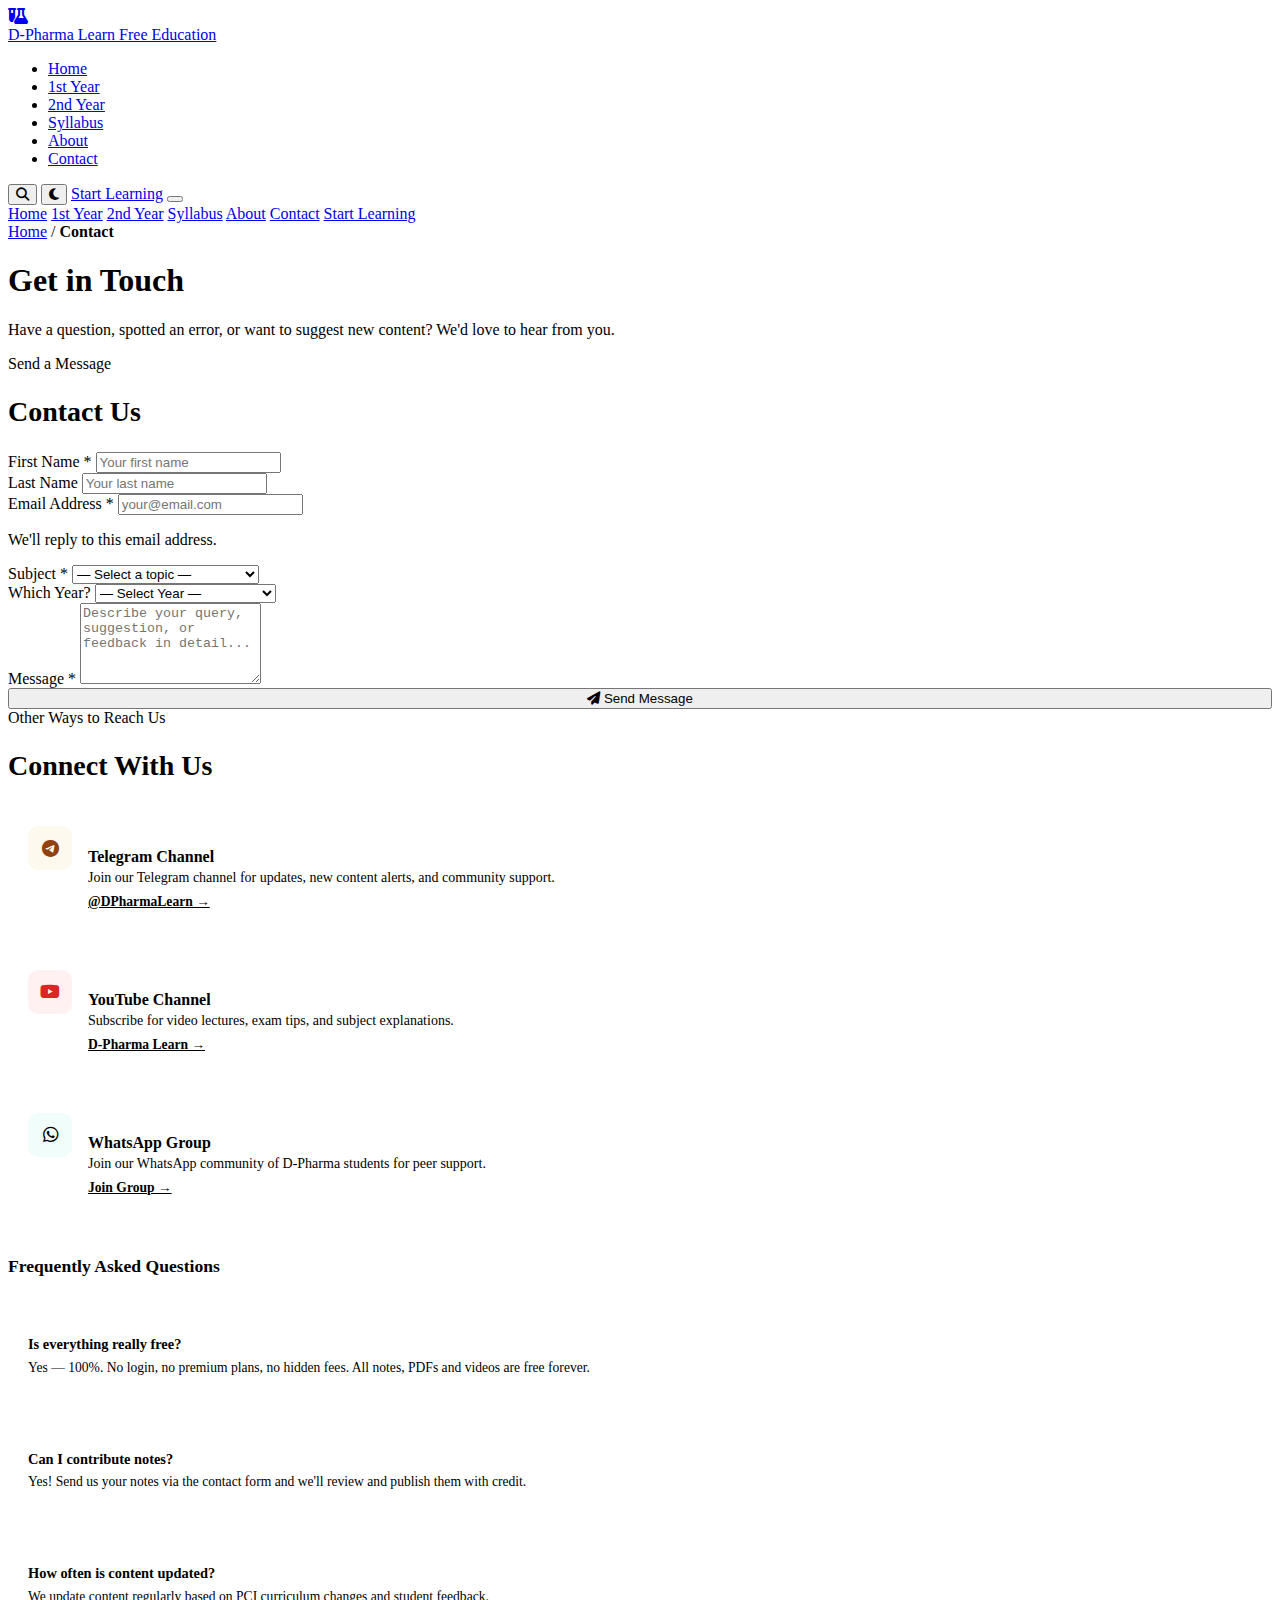
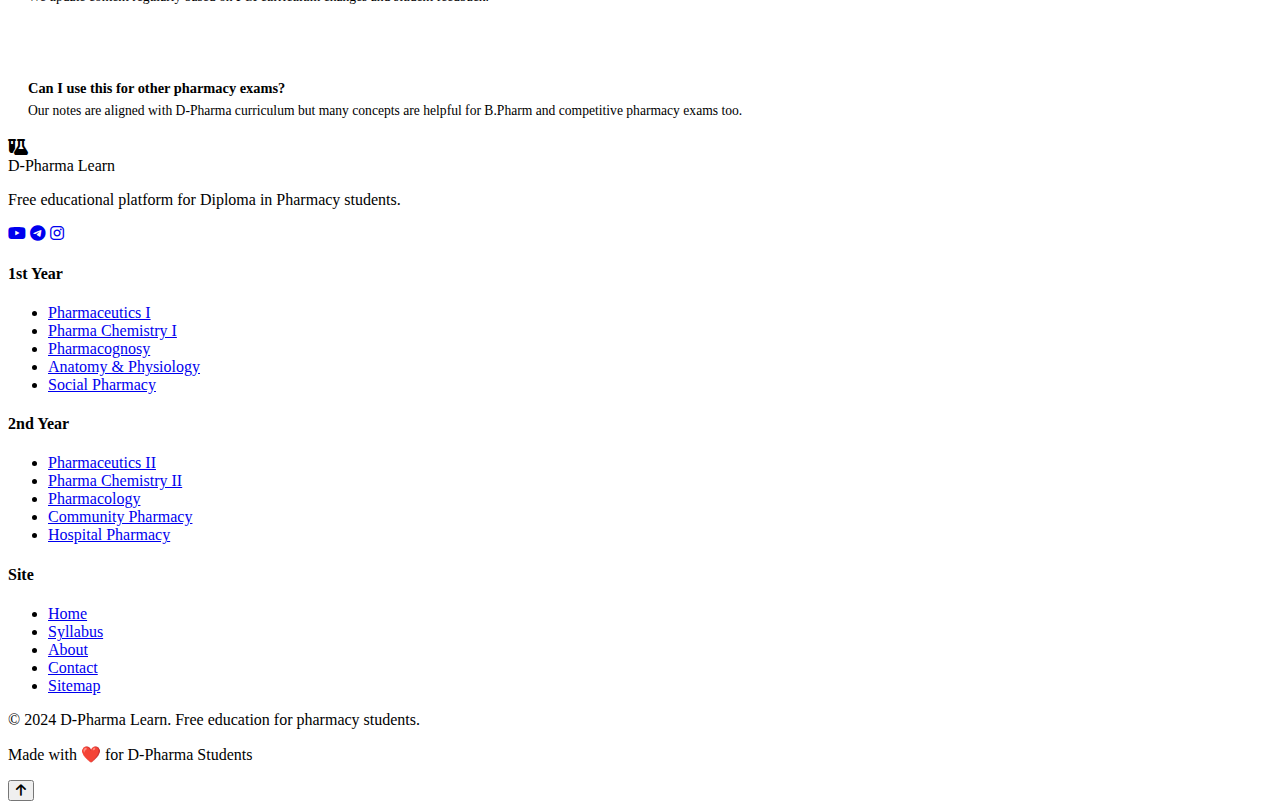
<file: contact.html>
<!DOCTYPE html>
<html lang="en" data-theme="light">
<head>
  <meta charset="UTF-8" />
  <meta name="viewport" content="width=device-width, initial-scale=1.0" />
  <title>Contact D-Pharma Learn – Send Us a Message</title>
  <meta name="description" content="Contact D-Pharma Learn for questions, suggestions, content requests, or to report errors in our free D-Pharma study material." />
  <meta name="robots" content="index, follow" />
  <link rel="canonical" href="https://dpharmalearn.github.io/contact.html" />
  <meta property="og:title" content="Contact D-Pharma Learn" />
  <meta property="og:description" content="Get in touch with the D-Pharma Learn team for suggestions, feedback, or content requests." />
  <meta property="og:type" content="website" />
  <link rel="stylesheet" href="css/style.css" />
  <link rel="stylesheet" href="https://cdnjs.cloudflare.com/ajax/libs/font-awesome/6.5.0/css/all.min.css" />
</head>
<body>

<header class="site-header">
  <nav class="nav-container" aria-label="Main navigation">
    <a class="nav-brand" href="index.html">
      <div class="nav-logo"><i class="fa-solid fa-flask-vial"></i></div>
      <div class="nav-brand-text">
        <span class="nav-brand-name">D-Pharma Learn</span>
        <span class="nav-brand-tag">Free Education</span>
      </div>
    </a>
    <ul class="nav-links">
      <li><a href="index.html">Home</a></li>
      <li><a href="year1.html">1st Year</a></li>
      <li><a href="year2.html">2nd Year</a></li>
      <li><a href="syllabus.html">Syllabus</a></li>
      <li><a href="about.html">About</a></li>
      <li><a href="contact.html" class="active">Contact</a></li>
    </ul>
    <div class="nav-cta">
      <button class="search-toggle-btn" id="searchToggle" aria-label="Search"><i class="fa-solid fa-magnifying-glass"></i></button>
      <button class="theme-toggle-btn" id="themeToggle" aria-label="Toggle theme"><i class="fa-solid fa-moon" id="themeIcon"></i></button>
      <a href="year1.html" class="btn btn-primary btn-sm">Start Learning</a>
      <button class="hamburger" id="hamburger" aria-label="Toggle menu"><span></span><span></span><span></span></button>
    </div>
  </nav>
</header>

<nav class="mobile-nav" id="mobileNav">
  <a href="index.html">Home</a>
  <a href="year1.html">1st Year</a>
  <a href="year2.html">2nd Year</a>
  <a href="syllabus.html">Syllabus</a>
  <a href="about.html">About</a>
  <a href="contact.html">Contact</a>
  <a href="year1.html" class="btn btn-primary">Start Learning</a>
</nav>

<main id="main-content">

<section class="page-hero">
  <div class="container">
    <nav class="breadcrumb" aria-label="Breadcrumb">
      <a href="index.html">Home</a>
      <span>/</span>
      <strong>Contact</strong>
    </nav>
    <h1>Get in Touch</h1>
    <p>Have a question, spotted an error, or want to suggest new content? We'd love to hear from you.</p>
  </div>
</section>

<section class="section">
  <div class="container">
    <div class="grid-2" style="gap:3rem; align-items:start;">

      <!-- Contact Form -->
      <div>
        <span class="section-label">Send a Message</span>
        <h2 style="margin-bottom:1.5rem; font-size:1.75rem;">Contact Us</h2>

        <div class="form-card">
          <form id="contactForm" novalidate>

            <div class="grid-2" style="gap:1rem;">
              <div class="form-group">
                <label class="form-label" for="firstName">First Name *</label>
                <input type="text" id="firstName" name="firstName" class="form-control"
                  placeholder="Your first name" required autocomplete="given-name" />
              </div>
              <div class="form-group">
                <label class="form-label" for="lastName">Last Name</label>
                <input type="text" id="lastName" name="lastName" class="form-control"
                  placeholder="Your last name" autocomplete="family-name" />
              </div>
            </div>

            <div class="form-group">
              <label class="form-label" for="email">Email Address *</label>
              <input type="email" id="email" name="email" class="form-control"
                placeholder="your@email.com" required autocomplete="email" />
              <p class="form-hint">We'll reply to this email address.</p>
            </div>

            <div class="form-group">
              <label class="form-label" for="subject">Subject *</label>
              <select id="subject" name="subject" class="form-control" required>
                <option value="">— Select a topic —</option>
                <option value="content">Content Question / Request</option>
                <option value="error">Report an Error</option>
                <option value="suggestion">Suggestion / Feedback</option>
                <option value="pdf">PDF Download Issue</option>
                <option value="other">Other</option>
              </select>
            </div>

            <div class="form-group">
              <label class="form-label" for="year">Which Year?</label>
              <select id="year" name="year" class="form-control">
                <option value="">— Select Year —</option>
                <option value="year1">D-Pharma 1st Year</option>
                <option value="year2">D-Pharma 2nd Year</option>
                <option value="general">General / Not Year-specific</option>
              </select>
            </div>

            <div class="form-group">
              <label class="form-label" for="message">Message *</label>
              <textarea id="message" name="message" class="form-control" rows="5"
                placeholder="Describe your query, suggestion, or feedback in detail..." required></textarea>
            </div>

            <button type="submit" class="btn btn-primary" style="width:100%; justify-content:center;">
              <i class="fa-solid fa-paper-plane"></i> Send Message
            </button>

          </form>
        </div>
      </div>

      <!-- Contact Info -->
      <div>
        <span class="section-label">Other Ways to Reach Us</span>
        <h2 style="margin-bottom:1.5rem; font-size:1.75rem;">Connect With Us</h2>

        <div style="display:flex; flex-direction:column; gap:1.25rem; margin-bottom:2.5rem;">

          <div class="card card-body" style="display:flex; align-items:flex-start; gap:1rem; padding:1.25rem;">
            <div style="width:44px; height:44px; border-radius:10px; background:#fef9ee; color:#92400e; display:flex; align-items:center; justify-content:center; flex-shrink:0; font-size:1.1rem;">
              <i class="fa-brands fa-telegram"></i>
            </div>
            <div>
              <h4 style="margin-bottom:.25rem;">Telegram Channel</h4>
              <p style="color:var(--text-muted); font-size:.875rem; margin:0;">Join our Telegram channel for updates, new content alerts, and community support.</p>
              <a href="#" style="font-size:.85rem; color:var(--primary-light); font-weight:600; display:block; margin-top:.5rem;">@DPharmaLearn →</a>
            </div>
          </div>

          <div class="card card-body" style="display:flex; align-items:flex-start; gap:1rem; padding:1.25rem;">
            <div style="width:44px; height:44px; border-radius:10px; background:#fff1f2; color:#dc2626; display:flex; align-items:center; justify-content:center; flex-shrink:0; font-size:1.1rem;">
              <i class="fa-brands fa-youtube"></i>
            </div>
            <div>
              <h4 style="margin-bottom:.25rem;">YouTube Channel</h4>
              <p style="color:var(--text-muted); font-size:.875rem; margin:0;">Subscribe for video lectures, exam tips, and subject explanations.</p>
              <a href="#" style="font-size:.85rem; color:var(--primary-light); font-weight:600; display:block; margin-top:.5rem;">D-Pharma Learn →</a>
            </div>
          </div>

          <div class="card card-body" style="display:flex; align-items:flex-start; gap:1rem; padding:1.25rem;">
            <div style="width:44px; height:44px; border-radius:10px; background:#f0fdfa; color:var(--secondary); display:flex; align-items:center; justify-content:center; flex-shrink:0; font-size:1.1rem;">
              <i class="fa-brands fa-whatsapp"></i>
            </div>
            <div>
              <h4 style="margin-bottom:.25rem;">WhatsApp Group</h4>
              <p style="color:var(--text-muted); font-size:.875rem; margin:0;">Join our WhatsApp community of D-Pharma students for peer support.</p>
              <a href="#" style="font-size:.85rem; color:var(--primary-light); font-weight:600; display:block; margin-top:.5rem;">Join Group →</a>
            </div>
          </div>

        </div>

        <!-- FAQ -->
        <div>
          <h3 style="font-size:1.1rem; margin-bottom:1.25rem;">Frequently Asked Questions</h3>

          <div style="display:flex; flex-direction:column; gap:1rem;">
            <div style="padding:1.25rem; background:var(--bg-alt); border-radius:var(--radius-sm); border:1px solid var(--border);">
              <h4 style="font-size:.9rem; margin-bottom:.4rem; color:var(--primary-dark);">Is everything really free?</h4>
              <p style="font-size:.85rem; color:var(--text-muted); margin:0;">Yes — 100%. No login, no premium plans, no hidden fees. All notes, PDFs and videos are free forever.</p>
            </div>
            <div style="padding:1.25rem; background:var(--bg-alt); border-radius:var(--radius-sm); border:1px solid var(--border);">
              <h4 style="font-size:.9rem; margin-bottom:.4rem; color:var(--primary-dark);">Can I contribute notes?</h4>
              <p style="font-size:.85rem; color:var(--text-muted); margin:0;">Yes! Send us your notes via the contact form and we'll review and publish them with credit.</p>
            </div>
            <div style="padding:1.25rem; background:var(--bg-alt); border-radius:var(--radius-sm); border:1px solid var(--border);">
              <h4 style="font-size:.9rem; margin-bottom:.4rem; color:var(--primary-dark);">How often is content updated?</h4>
              <p style="font-size:.85rem; color:var(--text-muted); margin:0;">We update content regularly based on PCI curriculum changes and student feedback.</p>
            </div>
            <div style="padding:1.25rem; background:var(--bg-alt); border-radius:var(--radius-sm); border:1px solid var(--border);">
              <h4 style="font-size:.9rem; margin-bottom:.4rem; color:var(--primary-dark);">Can I use this for other pharmacy exams?</h4>
              <p style="font-size:.85rem; color:var(--text-muted); margin:0;">Our notes are aligned with D-Pharma curriculum but many concepts are helpful for B.Pharm and competitive pharmacy exams too.</p>
            </div>
          </div>
        </div>

      </div>
    </div>
  </div>
</section>

</main>

<footer class="site-footer">
  <div class="container">
    <div class="footer-grid">
      <div>
        <div class="footer-brand">
          <div class="footer-logo"><i class="fa-solid fa-flask-vial"></i></div>
          <span class="footer-brand-name">D-Pharma Learn</span>
        </div>
        <p class="footer-desc">Free educational platform for Diploma in Pharmacy students.</p>
        <div class="footer-social">
          <a href="#" aria-label="YouTube"><i class="fa-brands fa-youtube"></i></a>
          <a href="#" aria-label="Telegram"><i class="fa-brands fa-telegram"></i></a>
          <a href="#" aria-label="Instagram"><i class="fa-brands fa-instagram"></i></a>
        </div>
      </div>
      <div class="footer-col">
        <h4>1st Year</h4>
        <ul>
          <li><a href="subject.html?subject=pharmaceutics-1&year=1">Pharmaceutics I</a></li>
          <li><a href="subject.html?subject=pharma-chem-1&year=1">Pharma Chemistry I</a></li>
          <li><a href="subject.html?subject=pharmacognosy&year=1">Pharmacognosy</a></li>
          <li><a href="subject.html?subject=anatomy-physiology&year=1">Anatomy & Physiology</a></li>
          <li><a href="subject.html?subject=social-pharmacy&year=1">Social Pharmacy</a></li>
        </ul>
      </div>
      <div class="footer-col">
        <h4>2nd Year</h4>
        <ul>
          <li><a href="subject.html?subject=pharmaceutics-2&year=2">Pharmaceutics II</a></li>
          <li><a href="subject.html?subject=pharma-chem-2&year=2">Pharma Chemistry II</a></li>
          <li><a href="subject.html?subject=pharmacology&year=2">Pharmacology</a></li>
          <li><a href="subject.html?subject=community-pharmacy&year=2">Community Pharmacy</a></li>
          <li><a href="subject.html?subject=hospital-pharmacy&year=2">Hospital Pharmacy</a></li>
        </ul>
      </div>
      <div class="footer-col">
        <h4>Site</h4>
        <ul>
          <li><a href="index.html">Home</a></li>
          <li><a href="syllabus.html">Syllabus</a></li>
      <li><a href="about.html">About</a></li>
          <li><a href="contact.html">Contact</a></li>
          <li><a href="sitemap.xml">Sitemap</a></li>
        </ul>
      </div>
    </div>
    <div class="footer-bottom">
      <p>&copy; 2024 D-Pharma Learn. Free education for pharmacy students.</p>
      <p>Made with ❤️ for D-Pharma Students</p>
    </div>
  </div>
</footer>

<button id="backToTop" aria-label="Back to top"><i class="fa-solid fa-arrow-up"></i></button>
<script src="js/main.js"></script>
</body>
</html>
</file>
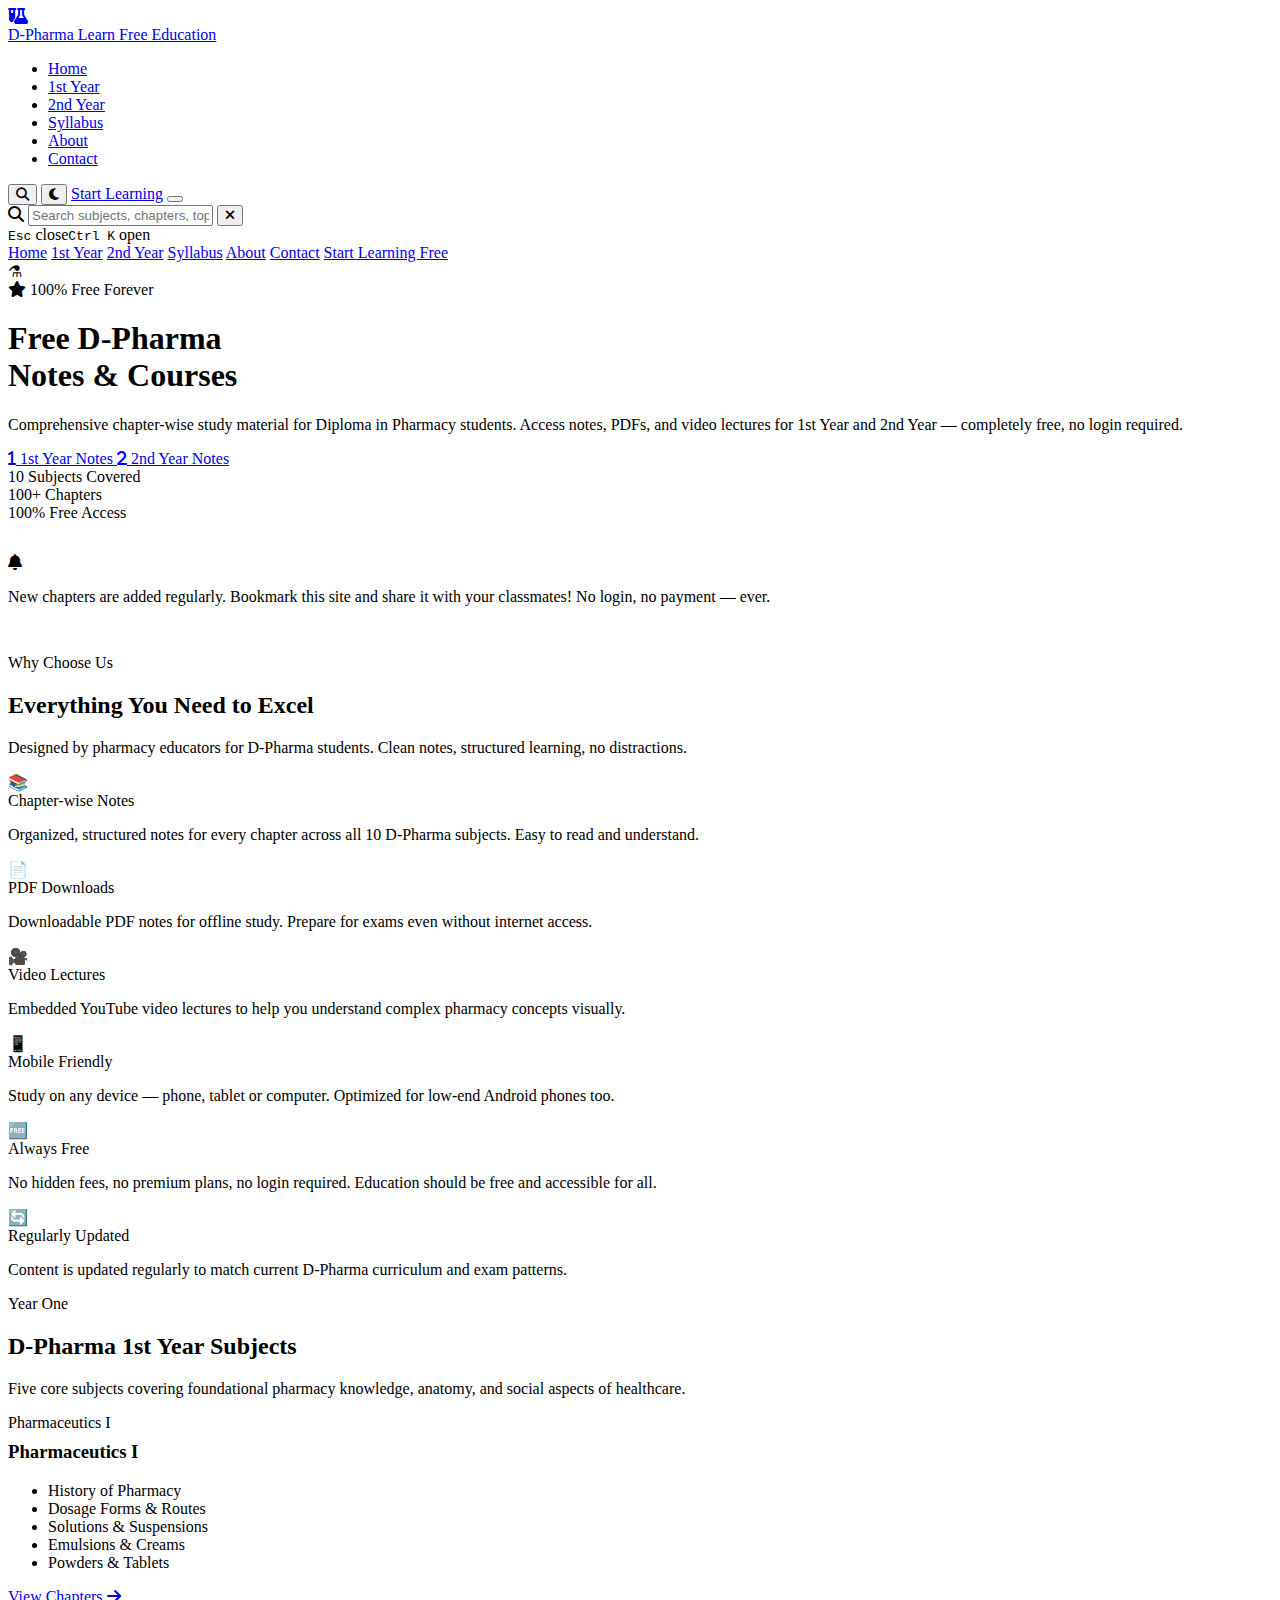
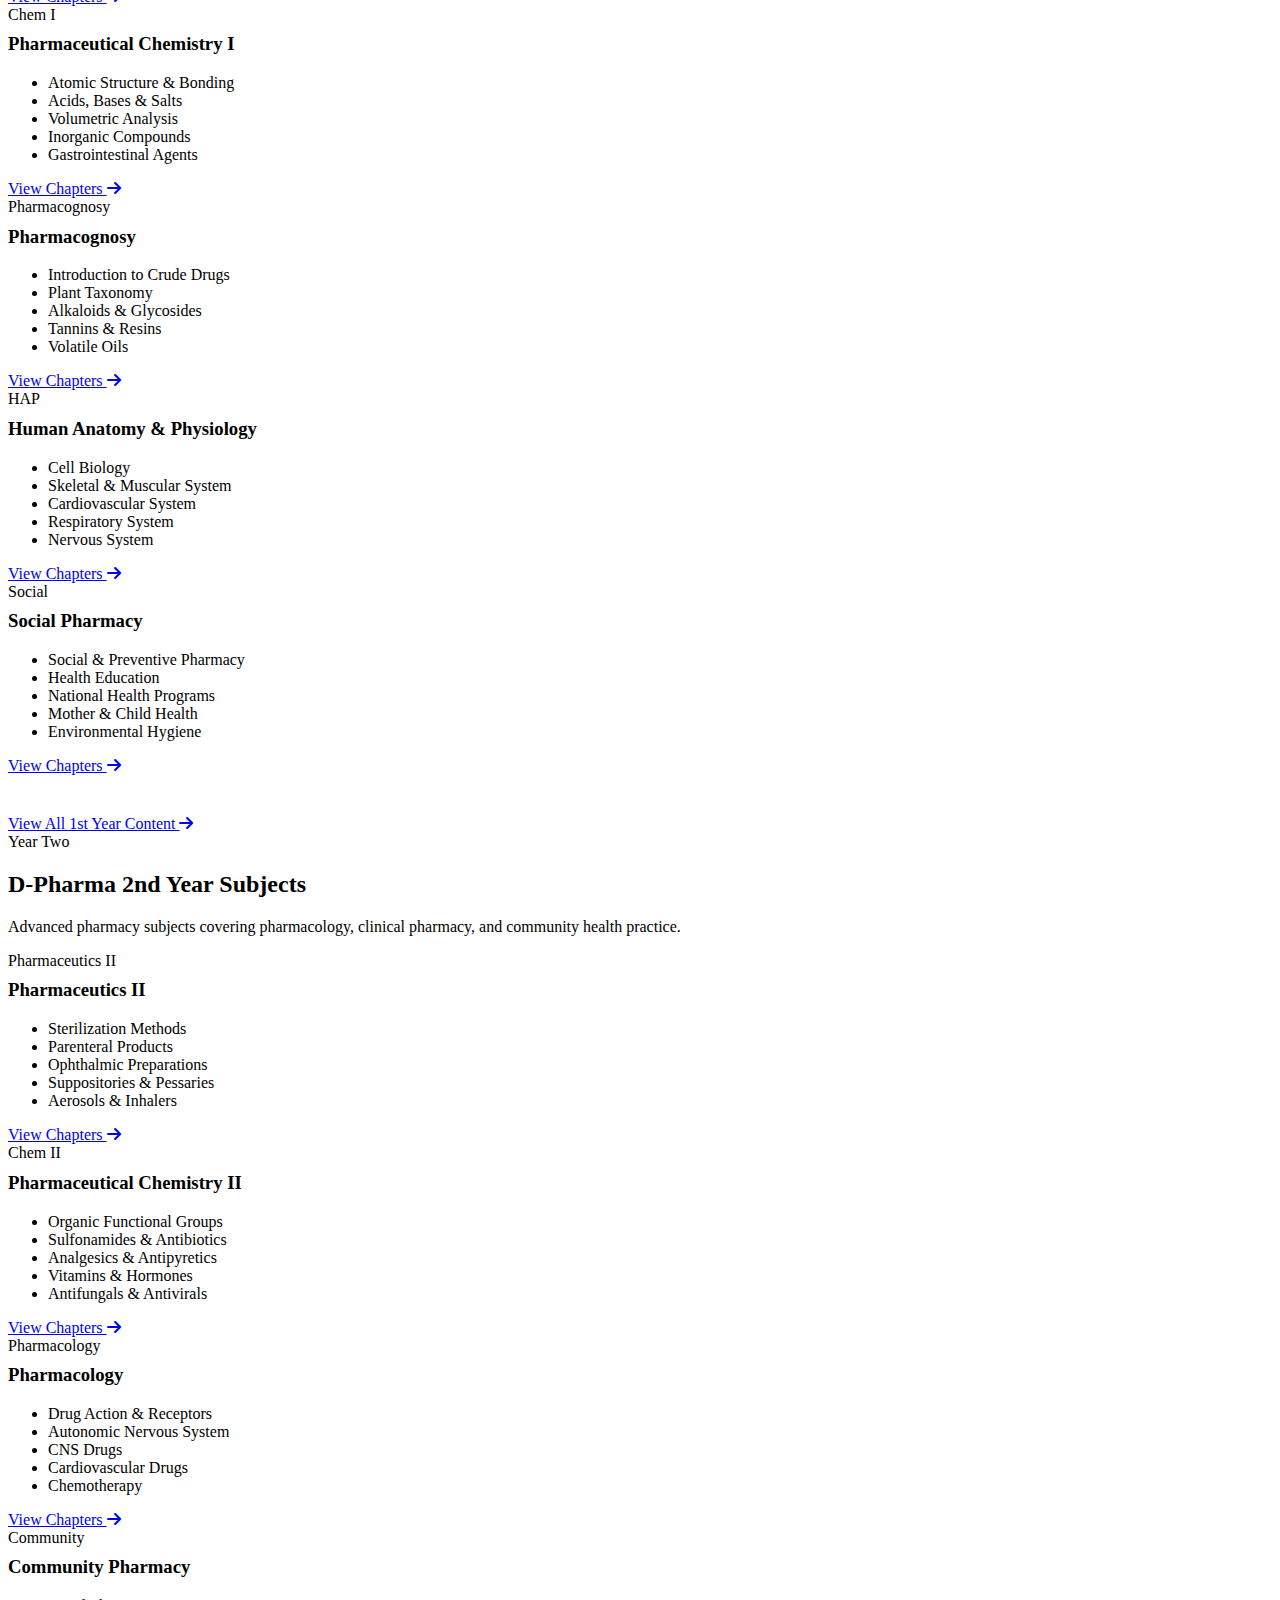
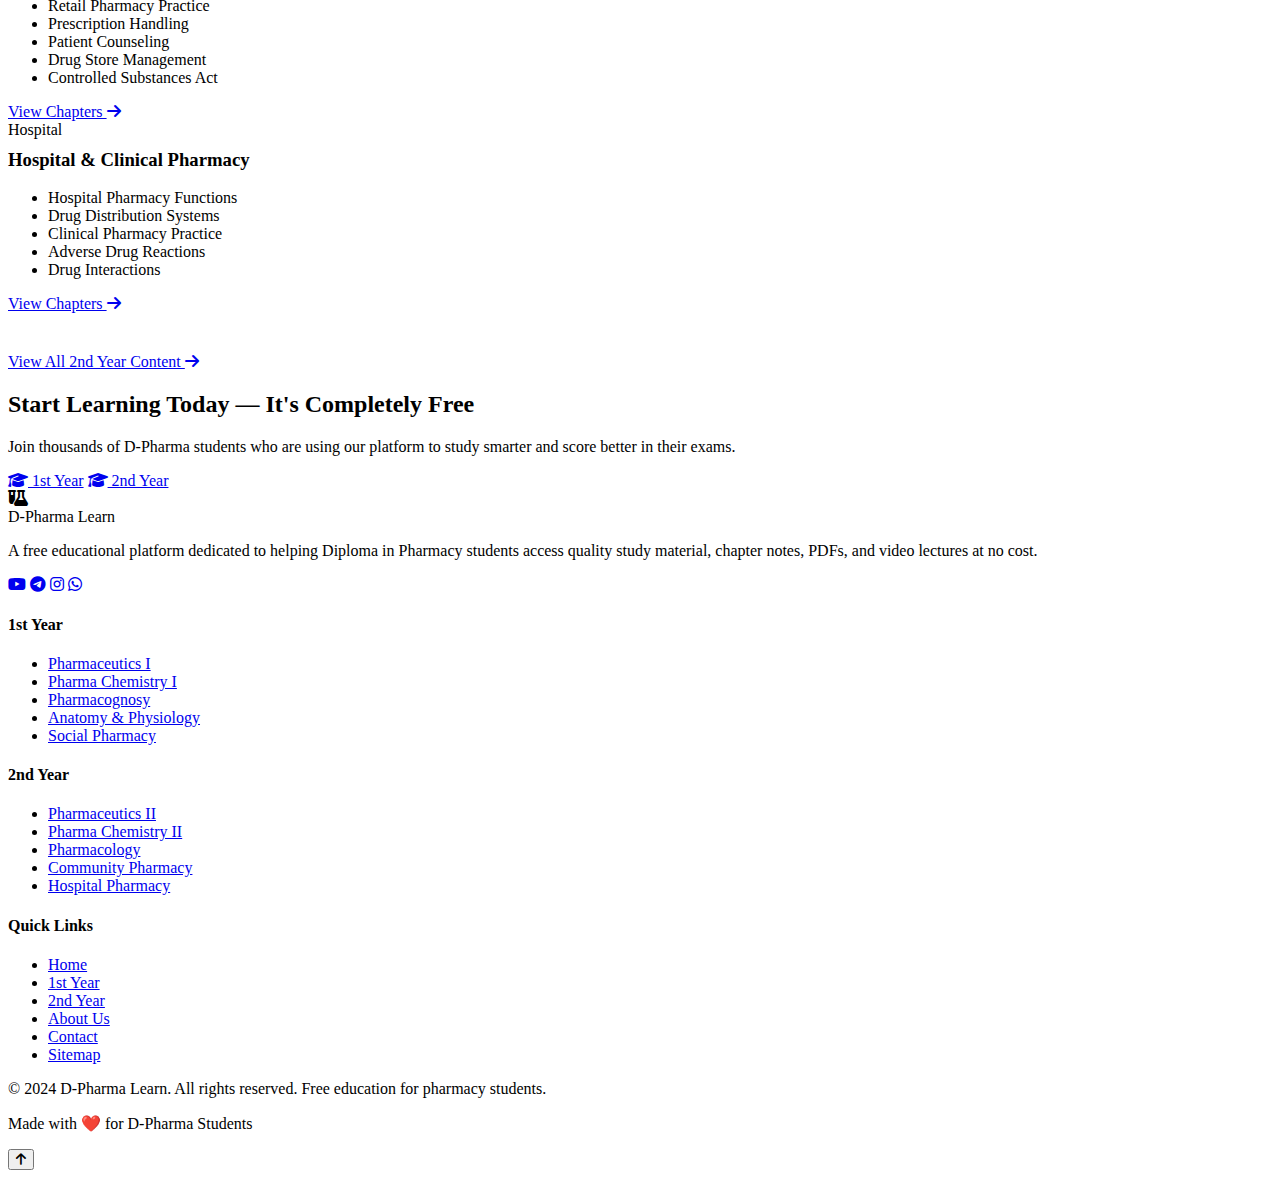
<file: index-1.html>
<!DOCTYPE html>
<html lang="en" data-theme="light">
<head>
  <meta charset="UTF-8" />
  <meta name="viewport" content="width=device-width, initial-scale=1.0" />
  <title>Free D-Pharma Notes & Study Material | Diploma in Pharmacy Online Learning</title>
  <meta name="description" content="Free D-Pharma (Diploma in Pharmacy) notes, chapter-wise study material, videos and PDFs for 1st Year and 2nd Year students. Covers Pharmaceutics, Pharmacology, Chemistry & more." />
  <meta name="keywords" content="D-Pharma notes, diploma in pharmacy, free pharmacy notes, pharmaceutics notes, pharmacology notes, D-Pharma 1st year, D-Pharma 2nd year" />
  <meta name="robots" content="index, follow" />
  <meta name="author" content="D-Pharma Learn" />
  <link rel="canonical" href="https://dpharmalearn.github.io/index.html" />

  <!-- Open Graph -->
  <meta property="og:title" content="Free D-Pharma Notes & Study Material" />
  <meta property="og:description" content="Chapter-wise D-Pharma study notes, PDFs and video lectures for 1st & 2nd Year students. 100% free forever." />
  <meta property="og:type" content="website" />
  <meta property="og:url" content="https://dpharmalearn.github.io/index.html" />
  <meta property="og:image" content="https://dpharmalearn.github.io/assets/images/og-image.png" />
  <meta property="og:site_name" content="D-Pharma Learn" />

  <!-- Twitter Card -->
  <meta name="twitter:card" content="summary_large_image" />
  <meta name="twitter:title" content="Free D-Pharma Notes & Study Material" />
  <meta name="twitter:description" content="Free chapter-wise D-Pharma notes for 1st and 2nd year students." />

  <!-- Schema.org -->
  <script type="application/ld+json">
  {
    "@context": "https://schema.org",
    "@type": "EducationalOrganization",
    "name": "D-Pharma Learn",
    "description": "Free Diploma in Pharmacy educational platform",
    "url": "https://dpharmalearn.github.io",
    "educationalCredentialAwarded": "Diploma in Pharmacy",
    "offers": {
      "@type": "Offer",
      "price": "0",
      "priceCurrency": "INR"
    }
  }
  </script>

  <link rel="stylesheet" href="css/style.css" />
  <link rel="stylesheet" href="https://cdnjs.cloudflare.com/ajax/libs/font-awesome/6.5.0/css/all.min.css" />
</head>
<body>

<!-- ════ HEADER ════ -->
<header class="site-header" role="banner">
  <nav class="nav-container" aria-label="Main navigation">
    <a class="nav-brand" href="index.html" aria-label="D-Pharma Learn Home">
      <div class="nav-logo" aria-hidden="true"><i class="fa-solid fa-flask-vial"></i></div>
      <div class="nav-brand-text">
        <span class="nav-brand-name">D-Pharma Learn</span>
        <span class="nav-brand-tag">Free Education</span>
      </div>
    </a>
    <ul class="nav-links" role="list">
      <li><a href="index.html" class="active">Home</a></li>
      <li><a href="year1.html">1st Year</a></li>
      <li><a href="year2.html">2nd Year</a></li>
      <li><a href="syllabus.html">Syllabus</a></li>
      <li><a href="about.html">About</a></li>
      <li><a href="contact.html">Contact</a></li>
    </ul>
    <div class="nav-cta">
      <button class="search-toggle-btn" id="searchToggle" aria-label="Search"><i class="fa-solid fa-magnifying-glass"></i></button>
      <button class="theme-toggle-btn" id="themeToggle" aria-label="Toggle theme"><i class="fa-solid fa-moon" id="themeIcon"></i></button>
      <a href="year1.html" class="btn btn-primary btn-sm">Start Learning</a>
      <button class="hamburger" id="hamburger" aria-label="Toggle menu" aria-expanded="false">
        <span></span><span></span><span></span>
      </button>
    </div>
  </nav>
</header>

<!-- Search Overlay -->
<div class="search-overlay" id="searchOverlay">
  <div class="search-box">
    <div class="search-box-top">
      <i class="fa-solid fa-magnifying-glass"></i>
      <input type="text" id="searchInput" placeholder="Search subjects, chapters, topics…" autocomplete="off" />
      <button class="search-x" id="searchClose"><i class="fa-solid fa-xmark"></i></button>
    </div>
    <div class="search-results-wrap" id="searchResults"></div>
    <div class="search-box-foot">
      <span><kbd>Esc</kbd> close</span><span><kbd>Ctrl K</kbd> open</span>
    </div>
  </div>
</div>

<!-- Mobile Nav -->
<nav class="mobile-nav" id="mobileNav" aria-label="Mobile navigation">
  <a href="index.html">Home</a>
  <a href="year1.html">1st Year</a>
  <a href="year2.html">2nd Year</a>
  <a href="syllabus.html">Syllabus</a>
  <a href="about.html">About</a>
  <a href="contact.html">Contact</a>
  <a href="year1.html" class="btn btn-primary">Start Learning Free</a>
</nav>

<!-- ════ HERO ════ -->
<main id="main-content">
<section class="hero" aria-labelledby="hero-heading">
  <div class="hero-grid" aria-hidden="true"></div>
  <div class="hero-visual" aria-hidden="true">⚗</div>
  <div class="container">
    <div class="hero-content">
      <div class="hero-badge fade-up">
        <span class="badge badge-secondary"><i class="fa-solid fa-star"></i> 100% Free Forever</span>
      </div>
      <h1 id="hero-heading" class="fade-up fade-up-1">
        Free <span>D-Pharma</span><br>Notes & Courses
      </h1>
      <p class="hero-desc fade-up fade-up-2">
        Comprehensive chapter-wise study material for Diploma in Pharmacy students. Access notes, PDFs, and video lectures for 1st Year and 2nd Year — completely free, no login required.
      </p>
      <div class="hero-actions fade-up fade-up-3">
        <a href="year1.html" class="btn btn-secondary btn-lg">
          <i class="fa-solid fa-1"></i> 1st Year Notes
        </a>
        <a href="year2.html" class="btn btn-ghost btn-lg">
          <i class="fa-solid fa-2"></i> 2nd Year Notes
        </a>
      </div>
      <div class="hero-stats fade-up fade-up-4">
        <div class="stat-item">
          <span class="stat-num">10</span>
          <span class="stat-label">Subjects Covered</span>
        </div>
        <div class="stat-item">
          <span class="stat-num">100+</span>
          <span class="stat-label">Chapters</span>
        </div>
        <div class="stat-item">
          <span class="stat-num">100%</span>
          <span class="stat-label">Free Access</span>
        </div>
      </div>
    </div>
  </div>
</section>

<!-- ════ NOTICE ════ -->
<section class="section-sm" style="padding: 2rem 0;">
  <div class="container">
    <div class="notice-bar">
      <i class="fa-solid fa-bell"></i>
      <p>New chapters are added regularly. Bookmark this site and share it with your classmates! No login, no payment — ever.</p>
    </div>
  </div>
</section>

<!-- ════ FEATURES ════ -->
<section class="section" aria-labelledby="features-heading">
  <div class="container">
    <div class="text-center">
      <span class="section-label">Why Choose Us</span>
      <h2 class="section-title" id="features-heading">Everything You Need to Excel</h2>
      <p class="section-desc">Designed by pharmacy educators for D-Pharma students. Clean notes, structured learning, no distractions.</p>
    </div>
    <div class="features-grid reveal">
      <div class="feature-card">
        <div class="feature-icon">📚</div>
        <div class="feature-title">Chapter-wise Notes</div>
        <p class="feature-desc">Organized, structured notes for every chapter across all 10 D-Pharma subjects. Easy to read and understand.</p>
      </div>
      <div class="feature-card">
        <div class="feature-icon">📄</div>
        <div class="feature-title">PDF Downloads</div>
        <p class="feature-desc">Downloadable PDF notes for offline study. Prepare for exams even without internet access.</p>
      </div>
      <div class="feature-card">
        <div class="feature-icon">🎥</div>
        <div class="feature-title">Video Lectures</div>
        <p class="feature-desc">Embedded YouTube video lectures to help you understand complex pharmacy concepts visually.</p>
      </div>
      <div class="feature-card">
        <div class="feature-icon">📱</div>
        <div class="feature-title">Mobile Friendly</div>
        <p class="feature-desc">Study on any device — phone, tablet or computer. Optimized for low-end Android phones too.</p>
      </div>
      <div class="feature-card">
        <div class="feature-icon">🆓</div>
        <div class="feature-title">Always Free</div>
        <p class="feature-desc">No hidden fees, no premium plans, no login required. Education should be free and accessible for all.</p>
      </div>
      <div class="feature-card">
        <div class="feature-icon">🔄</div>
        <div class="feature-title">Regularly Updated</div>
        <p class="feature-desc">Content is updated regularly to match current D-Pharma curriculum and exam patterns.</p>
      </div>
    </div>
  </div>
</section>

<!-- ════ 1ST YEAR SUBJECTS ════ -->
<section class="section" style="background: var(--bg-alt);" aria-labelledby="year1-heading">
  <div class="container">
    <div class="text-center">
      <span class="section-label">Year One</span>
      <h2 class="section-title" id="year1-heading">D-Pharma 1st Year Subjects</h2>
      <p class="section-desc">Five core subjects covering foundational pharmacy knowledge, anatomy, and social aspects of healthcare.</p>
    </div>
    <div class="grid-auto reveal">

      <article class="card subject-card">
        <div class="subject-card-header">
          <span class="badge badge-primary">Pharmaceutics I</span>
          <h3 class="card-title" style="margin-top:.6rem;">Pharmaceutics I</h3>
        </div>
        <div class="subject-card-body">
          <ul>
            <li>History of Pharmacy</li>
            <li>Dosage Forms & Routes</li>
            <li>Solutions & Suspensions</li>
            <li>Emulsions & Creams</li>
            <li>Powders & Tablets</li>
          </ul>
        </div>
        <div class="subject-card-footer">
          <a href="subject.html?subject=pharmaceutics-1&year=1" class="btn btn-primary btn-sm">View Chapters <i class="fa-solid fa-arrow-right"></i></a>
        </div>
      </article>

      <article class="card subject-card">
        <div class="subject-card-header">
          <span class="badge badge-secondary">Chem I</span>
          <h3 class="card-title" style="margin-top:.6rem;">Pharmaceutical Chemistry I</h3>
        </div>
        <div class="subject-card-body">
          <ul>
            <li>Atomic Structure & Bonding</li>
            <li>Acids, Bases & Salts</li>
            <li>Volumetric Analysis</li>
            <li>Inorganic Compounds</li>
            <li>Gastrointestinal Agents</li>
          </ul>
        </div>
        <div class="subject-card-footer">
          <a href="subject.html?subject=pharma-chem-1&year=1" class="btn btn-primary btn-sm">View Chapters <i class="fa-solid fa-arrow-right"></i></a>
        </div>
      </article>

      <article class="card subject-card">
        <div class="subject-card-header">
          <span class="badge badge-accent">Pharmacognosy</span>
          <h3 class="card-title" style="margin-top:.6rem;">Pharmacognosy</h3>
        </div>
        <div class="subject-card-body">
          <ul>
            <li>Introduction to Crude Drugs</li>
            <li>Plant Taxonomy</li>
            <li>Alkaloids & Glycosides</li>
            <li>Tannins & Resins</li>
            <li>Volatile Oils</li>
          </ul>
        </div>
        <div class="subject-card-footer">
          <a href="subject.html?subject=pharmacognosy&year=1" class="btn btn-primary btn-sm">View Chapters <i class="fa-solid fa-arrow-right"></i></a>
        </div>
      </article>

      <article class="card subject-card">
        <div class="subject-card-header">
          <span class="badge badge-primary">HAP</span>
          <h3 class="card-title" style="margin-top:.6rem;">Human Anatomy & Physiology</h3>
        </div>
        <div class="subject-card-body">
          <ul>
            <li>Cell Biology</li>
            <li>Skeletal & Muscular System</li>
            <li>Cardiovascular System</li>
            <li>Respiratory System</li>
            <li>Nervous System</li>
          </ul>
        </div>
        <div class="subject-card-footer">
          <a href="subject.html?subject=anatomy-physiology&year=1" class="btn btn-primary btn-sm">View Chapters <i class="fa-solid fa-arrow-right"></i></a>
        </div>
      </article>

      <article class="card subject-card">
        <div class="subject-card-header">
          <span class="badge badge-secondary">Social</span>
          <h3 class="card-title" style="margin-top:.6rem;">Social Pharmacy</h3>
        </div>
        <div class="subject-card-body">
          <ul>
            <li>Social & Preventive Pharmacy</li>
            <li>Health Education</li>
            <li>National Health Programs</li>
            <li>Mother & Child Health</li>
            <li>Environmental Hygiene</li>
          </ul>
        </div>
        <div class="subject-card-footer">
          <a href="subject.html?subject=social-pharmacy&year=1" class="btn btn-primary btn-sm">View Chapters <i class="fa-solid fa-arrow-right"></i></a>
        </div>
      </article>

    </div>
    <div class="text-center" style="margin-top:2.5rem;">
      <a href="year1.html" class="btn btn-outline">View All 1st Year Content <i class="fa-solid fa-arrow-right"></i></a>
    </div>
  </div>
</section>

<!-- ════ 2ND YEAR SUBJECTS ════ -->
<section class="section" aria-labelledby="year2-heading">
  <div class="container">
    <div class="text-center">
      <span class="section-label">Year Two</span>
      <h2 class="section-title" id="year2-heading">D-Pharma 2nd Year Subjects</h2>
      <p class="section-desc">Advanced pharmacy subjects covering pharmacology, clinical pharmacy, and community health practice.</p>
    </div>
    <div class="grid-auto reveal">

      <article class="card subject-card">
        <div class="subject-card-header">
          <span class="badge badge-primary">Pharmaceutics II</span>
          <h3 class="card-title" style="margin-top:.6rem;">Pharmaceutics II</h3>
        </div>
        <div class="subject-card-body">
          <ul>
            <li>Sterilization Methods</li>
            <li>Parenteral Products</li>
            <li>Ophthalmic Preparations</li>
            <li>Suppositories & Pessaries</li>
            <li>Aerosols & Inhalers</li>
          </ul>
        </div>
        <div class="subject-card-footer">
          <a href="subject.html?subject=pharmaceutics-2&year=2" class="btn btn-secondary btn-sm">View Chapters <i class="fa-solid fa-arrow-right"></i></a>
        </div>
      </article>

      <article class="card subject-card">
        <div class="subject-card-header">
          <span class="badge badge-secondary">Chem II</span>
          <h3 class="card-title" style="margin-top:.6rem;">Pharmaceutical Chemistry II</h3>
        </div>
        <div class="subject-card-body">
          <ul>
            <li>Organic Functional Groups</li>
            <li>Sulfonamides & Antibiotics</li>
            <li>Analgesics & Antipyretics</li>
            <li>Vitamins & Hormones</li>
            <li>Antifungals & Antivirals</li>
          </ul>
        </div>
        <div class="subject-card-footer">
          <a href="subject.html?subject=pharma-chem-2&year=2" class="btn btn-secondary btn-sm">View Chapters <i class="fa-solid fa-arrow-right"></i></a>
        </div>
      </article>

      <article class="card subject-card">
        <div class="subject-card-header">
          <span class="badge badge-accent">Pharmacology</span>
          <h3 class="card-title" style="margin-top:.6rem;">Pharmacology</h3>
        </div>
        <div class="subject-card-body">
          <ul>
            <li>Drug Action & Receptors</li>
            <li>Autonomic Nervous System</li>
            <li>CNS Drugs</li>
            <li>Cardiovascular Drugs</li>
            <li>Chemotherapy</li>
          </ul>
        </div>
        <div class="subject-card-footer">
          <a href="subject.html?subject=pharmacology&year=2" class="btn btn-secondary btn-sm">View Chapters <i class="fa-solid fa-arrow-right"></i></a>
        </div>
      </article>

      <article class="card subject-card">
        <div class="subject-card-header">
          <span class="badge badge-primary">Community</span>
          <h3 class="card-title" style="margin-top:.6rem;">Community Pharmacy</h3>
        </div>
        <div class="subject-card-body">
          <ul>
            <li>Retail Pharmacy Practice</li>
            <li>Prescription Handling</li>
            <li>Patient Counseling</li>
            <li>Drug Store Management</li>
            <li>Controlled Substances Act</li>
          </ul>
        </div>
        <div class="subject-card-footer">
          <a href="subject.html?subject=community-pharmacy&year=2" class="btn btn-secondary btn-sm">View Chapters <i class="fa-solid fa-arrow-right"></i></a>
        </div>
      </article>

      <article class="card subject-card">
        <div class="subject-card-header">
          <span class="badge badge-secondary">Hospital</span>
          <h3 class="card-title" style="margin-top:.6rem;">Hospital & Clinical Pharmacy</h3>
        </div>
        <div class="subject-card-body">
          <ul>
            <li>Hospital Pharmacy Functions</li>
            <li>Drug Distribution Systems</li>
            <li>Clinical Pharmacy Practice</li>
            <li>Adverse Drug Reactions</li>
            <li>Drug Interactions</li>
          </ul>
        </div>
        <div class="subject-card-footer">
          <a href="subject.html?subject=hospital-pharmacy&year=2" class="btn btn-secondary btn-sm">View Chapters <i class="fa-solid fa-arrow-right"></i></a>
        </div>
      </article>

    </div>
    <div class="text-center" style="margin-top:2.5rem;">
      <a href="year2.html" class="btn btn-outline">View All 2nd Year Content <i class="fa-solid fa-arrow-right"></i></a>
    </div>
  </div>
</section>

<!-- ════ CTA ════ -->
<section class="section">
  <div class="container">
    <div class="cta-banner reveal">
      <h2>Start Learning Today — It's Completely Free</h2>
      <p>Join thousands of D-Pharma students who are using our platform to study smarter and score better in their exams.</p>
      <div class="btn-group">
        <a href="year1.html" class="btn btn-secondary btn-lg"><i class="fa-solid fa-graduation-cap"></i> 1st Year</a>
        <a href="year2.html" class="btn btn-ghost btn-lg"><i class="fa-solid fa-graduation-cap"></i> 2nd Year</a>
      </div>
    </div>
  </div>
</section>

</main>

<!-- ════ FOOTER ════ -->
<footer class="site-footer" role="contentinfo">
  <div class="container">
    <div class="footer-grid">
      <div>
        <div class="footer-brand">
          <div class="footer-logo"><i class="fa-solid fa-flask-vial"></i></div>
          <span class="footer-brand-name">D-Pharma Learn</span>
        </div>
        <p class="footer-desc">A free educational platform dedicated to helping Diploma in Pharmacy students access quality study material, chapter notes, PDFs, and video lectures at no cost.</p>
        <div class="footer-social">
          <a href="#" aria-label="YouTube"><i class="fa-brands fa-youtube"></i></a>
          <a href="#" aria-label="Telegram"><i class="fa-brands fa-telegram"></i></a>
          <a href="#" aria-label="Instagram"><i class="fa-brands fa-instagram"></i></a>
          <a href="#" aria-label="WhatsApp"><i class="fa-brands fa-whatsapp"></i></a>
        </div>
      </div>
      <div class="footer-col">
        <h4>1st Year</h4>
        <ul>
          <li><a href="subject.html?subject=pharmaceutics-1&year=1">Pharmaceutics I</a></li>
          <li><a href="subject.html?subject=pharma-chem-1&year=1">Pharma Chemistry I</a></li>
          <li><a href="subject.html?subject=pharmacognosy&year=1">Pharmacognosy</a></li>
          <li><a href="subject.html?subject=anatomy-physiology&year=1">Anatomy & Physiology</a></li>
          <li><a href="subject.html?subject=social-pharmacy&year=1">Social Pharmacy</a></li>
        </ul>
      </div>
      <div class="footer-col">
        <h4>2nd Year</h4>
        <ul>
          <li><a href="subject.html?subject=pharmaceutics-2&year=2">Pharmaceutics II</a></li>
          <li><a href="subject.html?subject=pharma-chem-2&year=2">Pharma Chemistry II</a></li>
          <li><a href="subject.html?subject=pharmacology&year=2">Pharmacology</a></li>
          <li><a href="subject.html?subject=community-pharmacy&year=2">Community Pharmacy</a></li>
          <li><a href="subject.html?subject=hospital-pharmacy&year=2">Hospital Pharmacy</a></li>
        </ul>
      </div>
      <div class="footer-col">
        <h4>Quick Links</h4>
        <ul>
          <li><a href="index.html">Home</a></li>
          <li><a href="year1.html">1st Year</a></li>
          <li><a href="year2.html">2nd Year</a></li>
          <li><a href="about.html">About Us</a></li>
          <li><a href="contact.html">Contact</a></li>
          <li><a href="sitemap.xml">Sitemap</a></li>
        </ul>
      </div>
    </div>
    <div class="footer-bottom">
      <p>&copy; 2024 D-Pharma Learn. All rights reserved. Free education for pharmacy students.</p>
      <p>Made with ❤️ for D-Pharma Students</p>
    </div>
  </div>
</footer>

<button id="backToTop" aria-label="Back to top"><i class="fa-solid fa-arrow-up"></i></button>
<script src="js/main.js"></script>
</body>
</html>
</file>
<file: css/style.css>

</file>
